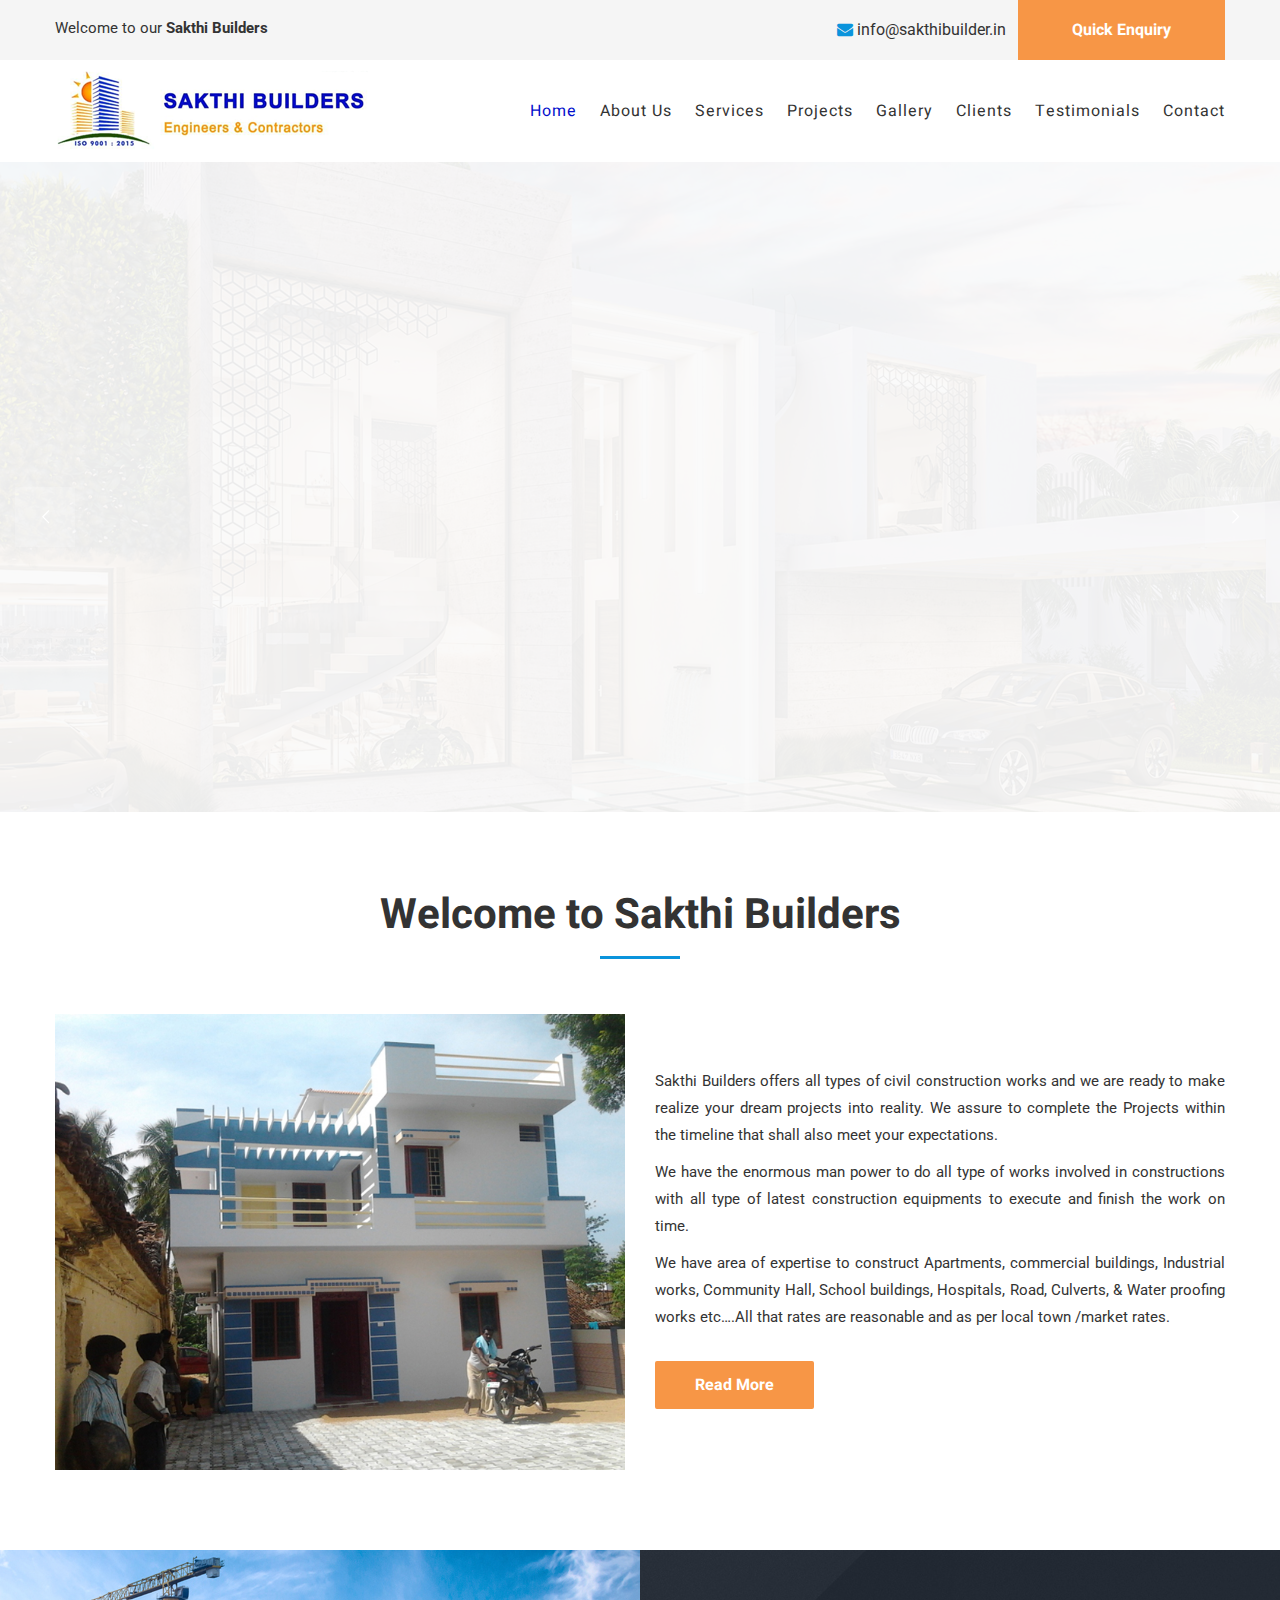
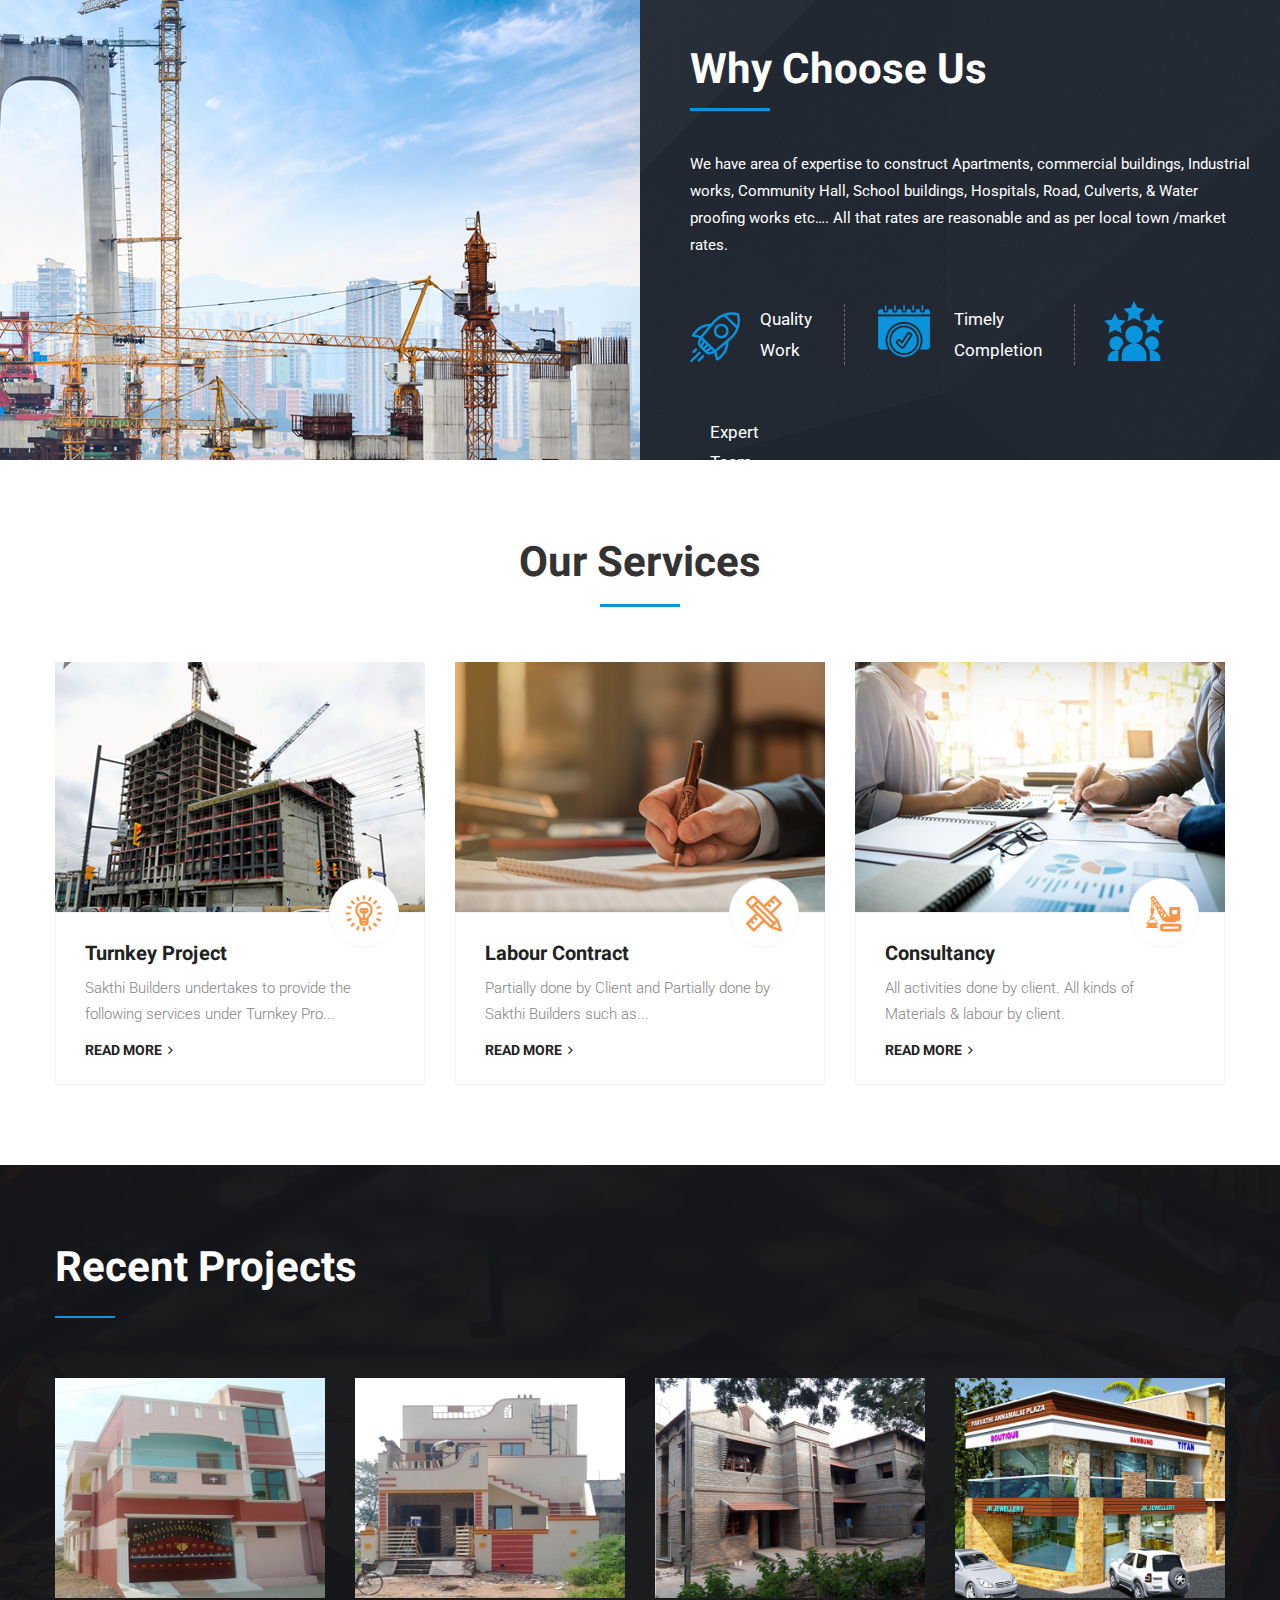
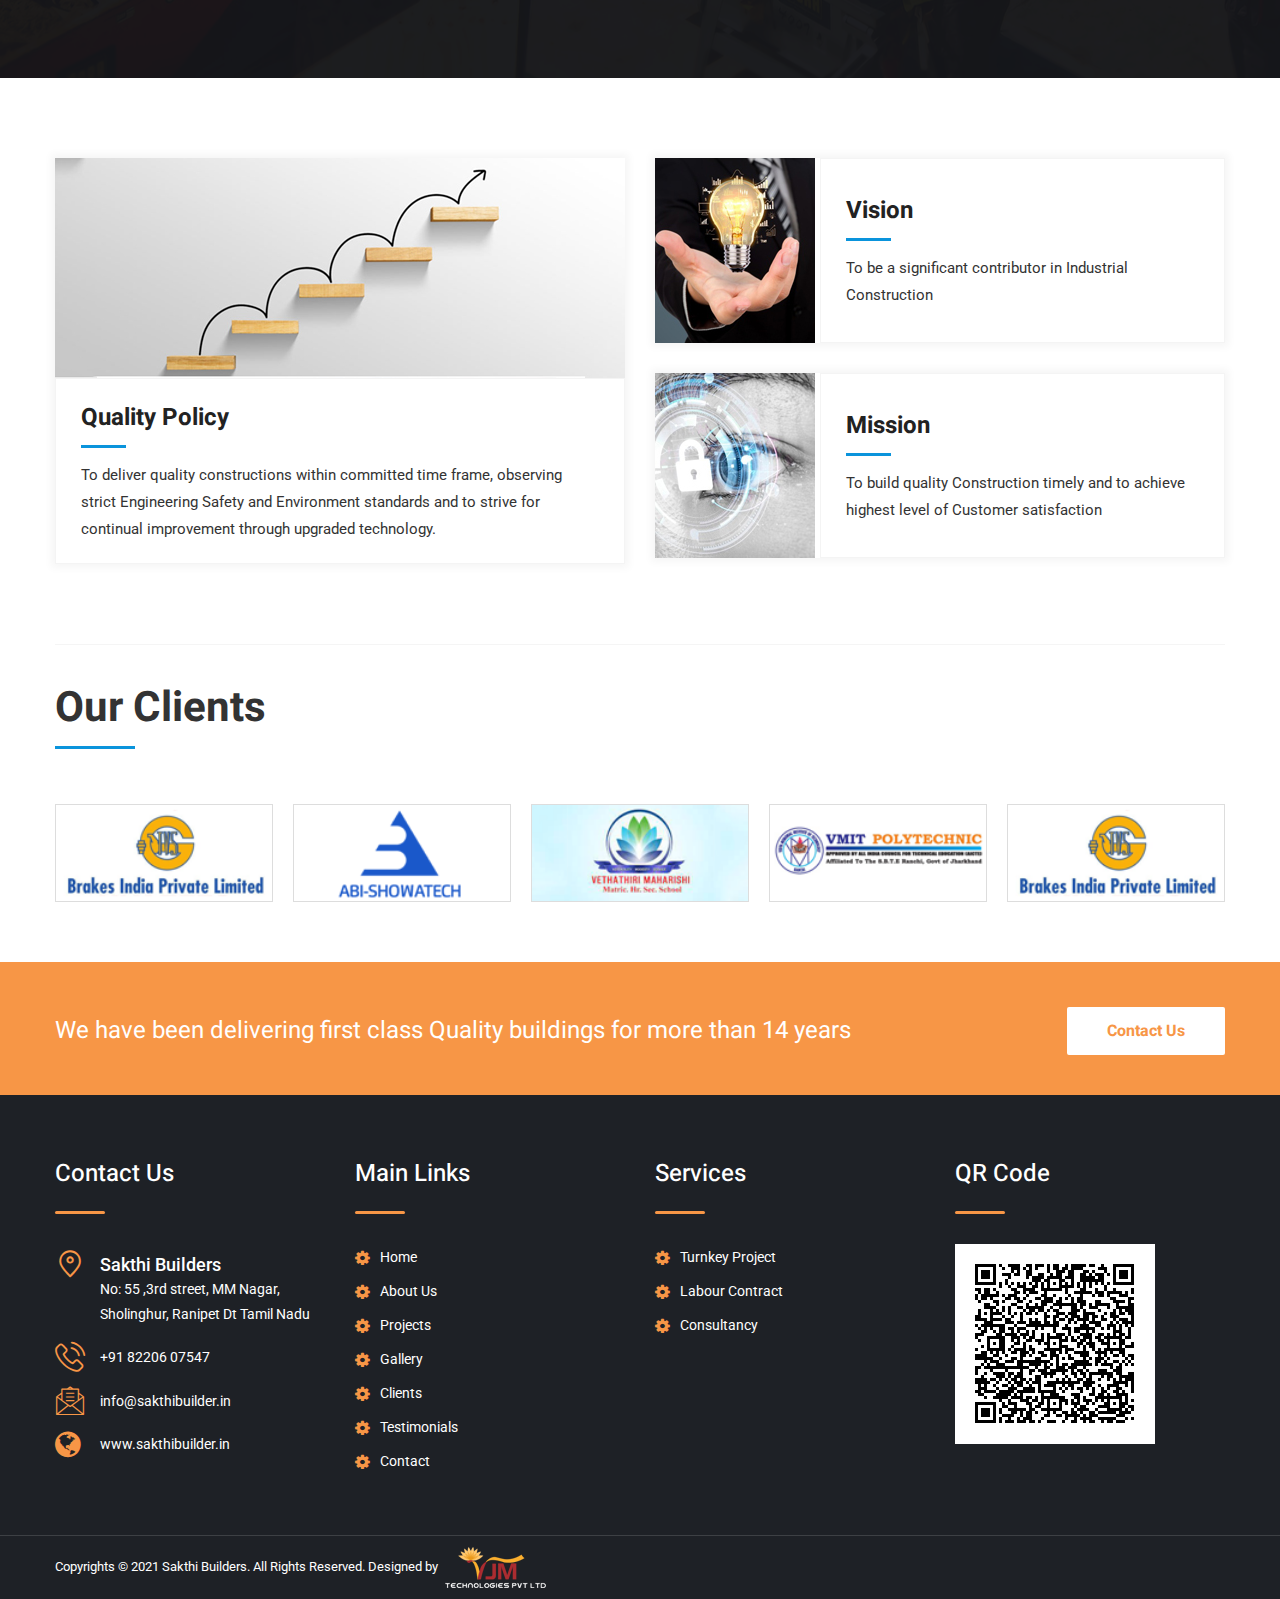
<file: index.html>
<!DOCTYPE html>
<html>
<head>
<meta charset="utf-8">
<title>Sakthi Builders</title>
<link href="css/bootstrap.css" rel="stylesheet">
<link href="plugins/revolution/css/settings.css" rel="stylesheet" type="text/css">
<link href="plugins/revolution/css/layers.css" rel="stylesheet" type="text/css">
<link href="plugins/revolution/css/navigation.css" rel="stylesheet" type="text/css">
<link href="css/style.css" rel="stylesheet">
<link href="css/responsive.css" rel="stylesheet">
<link rel="icon" type="image/png" sizes="32x32" href="images/fav.png">
<meta http-equiv="X-UA-Compatible" content="IE=edge">
<meta name="viewport" content="width=device-width, initial-scale=1.0, maximum-scale=1.0, user-scalable=0">
<!--[if lt IE 9]><script src="https://cdnjs.cloudflare.com/ajax/libs/html5shiv/3.7.3/html5shiv.js"></script><![endif]-->
<!--[if lt IE 9]><script src="js/respond.js"></script><![endif]-->
</head>
<body>

<div class="page-wrapper">
 	

 	
    <!-- Main Header-->
    <header class="main-header header-style-two">
    
        <!--Header Top-->
        <div class="header-top">
            <div class="auto-container">
                <div class="clearfix">
                    <div class="top-left">
                        <p>Welcome to our <b>Sakthi Builders</b></p>
                    </div>
                    <div class="top-right clearfix">
                        <ul class="social-icon-one">
<li><a href="#" class="email-top"><i class="fa fa-envelope"></i> info@sakthibuilder.in</a></li>
                          <!--  <li><a href="#"><span class="fa fa-facebook"></span></a></li>
                            <li><a href="#"><span class="fa fa-twitter"></span></a></li>
                            <li><a href="#"><span class="fa fa-linkedin"></span></a></li> -->
                        </ul>
                        <ul class="clearfix">                           
<li class="quote-btn-box"><a href="enquiry.php" class="quote-btn">Quick Enquiry</a></li>
                        </ul>
                    </div>
                </div>
            </div>
        </div>
    
        <!--Header-Upper-->
        <div class="header-upper">
            <div class="auto-container">
                <div class="clearfix">
                    
                    <div class="pull-left logo-outer">
                        <div class="logo"><a href="index.html"><img src="images/logo.png" alt="" title=""></a></div>
                    </div>
                    
                    <div class="pull-right upper-right clearfix">
                        
                        <!-- Main Menu -->
                        <nav class="main-menu">
                            <div class="navbar-header">
                                <!-- Toggle Button -->      
                                <button type="button" class="navbar-toggle" data-toggle="collapse" data-target=".navbar-collapse">
                                <span class="icon-bar"></span>
                                <span class="icon-bar"></span>
                                <span class="icon-bar"></span>
                                </button>
                            </div>
                            
                            <div class="navbar-collapse collapse clearfix">
                                <ul class="navigation clearfix">
<li class="current"><a href="index.html">Home</a></li>
<li><a href="about-us.html">About Us</a></li>                               
<li class="dropdown"><a href="#">Services</a>
<ul>
<li><a href="turnkey-project.html">Turnkey Project</a></li>
<li><a href="labour-contract.html">Labour Contract</a></li>
<li><a href="consultancy.html">Consultancy</a></li>
</ul>
</li>
<li><a href="projects.html">Projects</a>
</li>
<li><a href="gallery.html">Gallery</a></li>
<li><a href="clients.html">Clients</a></li>
<li><a href="testimonials.html">Testimonials</a></li>
<li><a href="contact.php">Contact</a></li> 
                                </ul>
                            </div>
                        </nav>
                        <!-- Main Menu End-->
                        
                    </div>
                    
                </div>
            </div>
        </div>
        <!--End Header Upper-->
        
        
        <!--Sticky Header-->
        <div class="sticky-header">
            <div class="auto-container clearfix">
                <!--Logo-->
                <div class="logo pull-left">
                    <a href="index.html" class="img-responsive"><img src="images/logo-small.png" alt="" title=""></a>
                </div>
                
                <!--Right Col-->
                <div class="right-col pull-right">
                    <!-- Main Menu -->
                    <nav class="main-menu">
                        <div class="navbar-header">
                            <!-- Toggle Button -->      
                            <button type="button" class="navbar-toggle" data-toggle="collapse" data-target=".navbar-collapse">
                                <span class="icon-bar"></span>
                                <span class="icon-bar"></span>
                                <span class="icon-bar"></span>
                            </button>
                        </div>
                        
                        <div class="navbar-collapse collapse clearfix">
                            <ul class="navigation clearfix">
  <li class="current"><a href="index.html">Home</a></li>
<li><a href="about-us.html">About Us</a></li>                               
<li class="dropdown"><a href="#">Services</a>
<ul>
<li><a href="turnkey-project.html">Turnkey Project</a></li>
<li><a href="labour-contract.html">Labour Contract</a></li>
<li><a href="consultancy.html">Consultancy</a></li>
</ul>
</li>
<li><a href="projects.html">Projects</a>
<li><a href="gallery.html">Gallery</a></li>
<li><a href="clients.html">Clients</a></li>
<li><a href="testimonials.html">Testimonials</a></li>
<li><a href="contact.php">Contact</a></li>                                
                            </ul>
                        </div>
                    </nav><!-- Main Menu End-->
                </div>
                
            </div>
        </div>
        <!--End Sticky Header-->
    
    </header>
  
    <!--End Main Header -->
    
    <!--Main Slider-->
    <section class="main-slider">
        
        <div class="rev_slider_wrapper fullwidthbanner-container"  id="rev_slider_one_wrapper" data-source="gallery">
            <div class="rev_slider fullwidthabanner" id="rev_slider_one" data-version="5.4.1">
                <ul>
                    
                    <li data-description="Slide Description" data-easein="default" data-easeout="default" data-fsmasterspeed="1500" data-fsslotamount="7" data-fstransition="fade" data-hideafterloop="0" data-hideslideonmobile="off" data-index="rs-1687" data-masterspeed="default" data-param1="" data-param10="" data-param2="" data-param3="" data-param4="" data-param5="" data-param6="" data-param7="" data-param8="" data-param9="" data-rotate="0" data-saveperformance="off" data-slotamount="default" data-thumb="images/main-slider/image-1.jpg" data-title="Slide Title" data-transition="3dcurtain-vertical">
                    <img alt="" class="rev-slidebg" data-bgfit="cover" data-bgparallax="10" data-bgposition="center center" data-bgrepeat="no-repeat" data-no-retina="" src="images/main-slider/image-1.jpg"> 
                    
                    <div class="tp-caption" 
                    data-paddingbottom="[0,0,0,0]"
                    data-paddingleft="[0,0,0,0]"
                    data-paddingright="[0,0,0,0]"
                    data-paddingtop="[0,0,0,0]"
                    data-responsive_offset="on"
                    data-type="text"
                    data-height="none"
                    data-width="['550','650','550','420']"
                    data-whitespace="normal"
                    data-hoffset="['15','15','15','15']"
                    data-voffset="['-100','-100','-100','-85']"
                    data-x="['left','left','left','left']"
                    data-y="['middle','middle','middle','middle']"
                    data-textalign="['top','top','top','top']"
                    data-frames='[{"from":"y:[100%];z:0;rX:0deg;rY:0;rZ:0;sX:1;sY:1;skX:0;skY:0;","mask":"x:0px;y:0px;s:inherit;e:inherit;","speed":1500,"to":"o:1;","delay":1000,"ease":"Power3.easeInOut"},{"delay":"wait","speed":1000,"to":"auto:auto;","mask":"x:0;y:0;s:inherit;e:inherit;","ease":"Power3.easeInOut"}]'
                    style="z-index: 7; white-space: nowrap;text-transform:left;">
                        <h2>We Help to Build Your Dreams</h2>
                    </div>
                    
                    <div class="tp-caption" 
                    data-paddingbottom="[0,0,0,0]"
                    data-paddingleft="[0,0,0,0]"
                    data-paddingright="[0,0,0,0]"
                    data-paddingtop="[0,0,0,0]"
                    data-responsive_offset="on"
                    data-type="text"
                    data-height="none"
                    data-width="['550','650','550','420']"
                    data-whitespace="normal"
                    data-hoffset="['15','15','15','15']"
                    data-voffset="['0','35','25','10']"
                    data-x="['left','left','left','left']"
                    data-y="['middle','middle','middle','middle']"
                    data-textalign="['top','top','top','top']"
                    data-frames='[{"from":"y:[100%];z:0;rX:0deg;rY:0;rZ:0;sX:1;sY:1;skX:0;skY:0;","mask":"x:0px;y:0px;s:inherit;e:inherit;","speed":1500,"to":"o:1;","delay":1000,"ease":"Power3.easeInOut"},{"delay":"wait","speed":1000,"to":"auto:auto;","mask":"x:0;y:0;s:inherit;e:inherit;","ease":"Power3.easeInOut"}]'
                    style="z-index: 7; white-space: nowrap;text-transform:left;">
                        <div class="text">We have been delivering first class quality<br> buildings for more than 14 years.</div>
                    </div>
                    
                    <div class="tp-caption tp-resizeme" 
                    data-paddingbottom="[0,0,0,0]"
                    data-paddingleft="[0,0,0,0]"
                    data-paddingright="[0,0,0,0]"
                    data-paddingtop="[0,0,0,0]"
                    data-responsive_offset="on"
                    data-type="text"
                    data-height="none"
                    data-width="['550','650','550','420']"
                    data-whitespace="normal"
                    data-hoffset="['15','15','15','15']"
                    data-voffset="['85','130','130','110']"
                    data-x="['left','left','left','left']"
                    data-y="['middle','middle','middle','middle']"
                    data-textalign="['top','top','top','top']"
                    data-frames='[{"from":"y:[100%];z:0;rX:0deg;rY:0;rZ:0;sX:1;sY:1;skX:0;skY:0;","mask":"x:0px;y:0px;s:inherit;e:inherit;","speed":1500,"to":"o:1;","delay":1000,"ease":"Power3.easeInOut"},{"delay":"wait","speed":1000,"to":"auto:auto;","mask":"x:0;y:0;s:inherit;e:inherit;","ease":"Power3.easeInOut"}]'
                    style="z-index: 7; white-space: nowrap;text-transform:left;">
                        <a href="about-us.html" class="theme-btn btn-style-one">Read More</a> &ensp; <a href="contact.php" class="theme-btn btn-style-two">Request quote</a>
                    </div>
                    
                    </li>
                    
                    <li data-description="Slide Description" data-easein="default" data-easeout="default" data-fsmasterspeed="1500" data-fsslotamount="7" data-fstransition="fade" data-hideafterloop="0" data-hideslideonmobile="off" data-index="rs-1688" data-masterspeed="default" data-param1="" data-param10="" data-param2="" data-param3="" data-param4="" data-param5="" data-param6="" data-param7="" data-param8="" data-param9="" data-rotate="0" data-saveperformance="off" data-slotamount="default" data-thumb="images/main-slider/image-2.jpg" data-title="Slide Title" data-transition="slotzoom-horizontal">
                    <img alt="" class="rev-slidebg" data-bgfit="cover" data-bgparallax="10" data-bgposition="center center" data-bgrepeat="no-repeat" data-no-retina="" src="images/main-slider/image-2.jpg"> 
                    
                    <div class="tp-caption" 
                    data-paddingbottom="[0,0,0,0]"
                    data-paddingleft="[0,0,0,0]"
                    data-paddingright="[0,0,0,0]"
                    data-paddingtop="[0,0,0,0]"
                    data-responsive_offset="on"
                    data-type="text"
                    data-height="none"
                    data-width="['550','650','550','420']"
                    data-whitespace="normal"
                    data-hoffset="['15','15','15','15']"
                    data-voffset="['-100','-100','-100','-85']"
                    data-x="['left','left','left','left']"
                    data-y="['middle','middle','middle','middle']"
                    data-textalign="['top','top','top','top']"
                    data-frames='[{"from":"y:[100%];z:0;rX:0deg;rY:0;rZ:0;sX:1;sY:1;skX:0;skY:0;","mask":"x:0px;y:0px;s:inherit;e:inherit;","speed":1500,"to":"o:1;","delay":1000,"ease":"Power3.easeInOut"},{"delay":"wait","speed":1000,"to":"auto:auto;","mask":"x:0;y:0;s:inherit;e:inherit;","ease":"Power3.easeInOut"}]'
                    style="z-index: 7; white-space: nowrap;text-transform:left;">
                        <h2>Less Time, Good Quality, Best Service</h2>
                    </div>
                    
                    <div class="tp-caption" 
                    data-paddingbottom="[0,0,0,0]"
                    data-paddingleft="[0,0,0,0]"
                    data-paddingright="[0,0,0,0]"
                    data-paddingtop="[0,0,0,0]"
                    data-responsive_offset="on"
                    data-type="text"
                    data-height="none"
                    data-width="['550','650','550','420']"
                    data-whitespace="normal"
                    data-hoffset="['15','15','15','15']"
                    data-voffset="['0','35','25','10']"
                    data-x="['left','left','left','left']"
                    data-y="['middle','middle','middle','middle']"
                    data-textalign="['top','top','top','top']"
                    data-frames='[{"from":"y:[100%];z:0;rX:0deg;rY:0;rZ:0;sX:1;sY:1;skX:0;skY:0;","mask":"x:0px;y:0px;s:inherit;e:inherit;","speed":1500,"to":"o:1;","delay":1000,"ease":"Power3.easeInOut"},{"delay":"wait","speed":1000,"to":"auto:auto;","mask":"x:0;y:0;s:inherit;e:inherit;","ease":"Power3.easeInOut"}]'
                    style="z-index: 7; white-space: nowrap;text-transform:left;">
                        <div class="text">Sakthi Builders offers all types of civil construction <br>works and make your dream projects into reality
</div>
                    </div>
                    
                    <div class="tp-caption tp-resizeme" 
                    data-paddingbottom="[0,0,0,0]"
                    data-paddingleft="[0,0,0,0]"
                    data-paddingright="[0,0,0,0]"
                    data-paddingtop="[0,0,0,0]"
                    data-responsive_offset="on"
                    data-type="text"
                    data-height="none"
                    data-width="['550','650','550','420']"
                    data-whitespace="normal"
                    data-hoffset="['15','15','15','15']"
                    data-voffset="['85','130','130','110']"
                    data-x="['left','left','left','left']"
                    data-y="['middle','middle','middle','middle']"
                    data-textalign="['top','top','top','top']"
                    data-frames='[{"from":"y:[100%];z:0;rX:0deg;rY:0;rZ:0;sX:1;sY:1;skX:0;skY:0;","mask":"x:0px;y:0px;s:inherit;e:inherit;","speed":1500,"to":"o:1;","delay":1000,"ease":"Power3.easeInOut"},{"delay":"wait","speed":1000,"to":"auto:auto;","mask":"x:0;y:0;s:inherit;e:inherit;","ease":"Power3.easeInOut"}]'
                    style="z-index: 7; white-space: nowrap;text-transform:left;">
                        <a href="about-us.html" class="theme-btn btn-style-one">Read More</a> &ensp; <a href="contact.php" class="theme-btn btn-style-two">Request quote</a>
                    </div>
                    
                    </li>
                    
              <!--   <li data-description="Slide Description" data-easein="default" data-easeout="default" data-fsmasterspeed="1500" data-fsslotamount="7" data-fstransition="fade" data-hideafterloop="0" data-hideslideonmobile="off" data-index="rs-1689" data-masterspeed="default" data-param1="" data-param10="" data-param2="" data-param3="" data-param4="" data-param5="" data-param6="" data-param7="" data-param8="" data-param9="" data-rotate="0" data-saveperformance="off" data-slotamount="default" data-thumb="images/main-slider/image-3.jpg" data-title="Slide Title" data-transition="slidingoverlayright">
                    <img alt="" class="rev-slidebg" data-bgfit="cover" data-bgparallax="10" data-bgposition="center center" data-bgrepeat="no-repeat" data-no-retina="" src="images/main-slider/image-3.jpg"> 
                    
                    <div class="tp-caption" 
                    data-paddingbottom="[0,0,0,0]"
                    data-paddingleft="[0,0,0,0]"
                    data-paddingright="[0,0,0,0]"
                    data-paddingtop="[0,0,0,0]"
                    data-responsive_offset="on"
                    data-type="text"
                    data-height="none"
                    data-width="['550','650','550','420']"
                    data-whitespace="normal"
                    data-hoffset="['15','15','15','15']"
                    data-voffset="['-100','-100','-100','-85']"
                    data-x="['left','left','left','left']"
                    data-y="['middle','middle','middle','middle']"
                    data-textalign="['top','top','top','top']"
                    data-frames='[{"from":"y:[100%];z:0;rX:0deg;rY:0;rZ:0;sX:1;sY:1;skX:0;skY:0;","mask":"x:0px;y:0px;s:inherit;e:inherit;","speed":1500,"to":"o:1;","delay":1000,"ease":"Power3.easeInOut"},{"delay":"wait","speed":1000,"to":"auto:auto;","mask":"x:0;y:0;s:inherit;e:inherit;","ease":"Power3.easeInOut"}]'
                    style="z-index: 7; white-space: nowrap;text-transform:left;">
                        <h2>Staircase <br>(inside of plinth area)</h2>
                    </div>
                    
                    <div class="tp-caption" 
                    data-paddingbottom="[0,0,0,0]"
                    data-paddingleft="[0,0,0,0]"
                    data-paddingright="[0,0,0,0]"
                    data-paddingtop="[0,0,0,0]"
                    data-responsive_offset="on"
                    data-type="text"
                    data-height="none"
                    data-width="['550','650','550','420']"
                    data-whitespace="normal"
                    data-hoffset="['15','15','15','15']"
                    data-voffset="['20','35','25','10']"
                    data-x="['left','left','left','left']"
                    data-y="['middle','middle','middle','middle']"
                    data-textalign="['top','top','top','top']"
                    data-frames='[{"from":"y:[100%];z:0;rX:0deg;rY:0;rZ:0;sX:1;sY:1;skX:0;skY:0;","mask":"x:0px;y:0px;s:inherit;e:inherit;","speed":1500,"to":"o:1;","delay":1000,"ease":"Power3.easeInOut"},{"delay":"wait","speed":1000,"to":"auto:auto;","mask":"x:0;y:0;s:inherit;e:inherit;","ease":"Power3.easeInOut"}]'
                    style="z-index: 7; white-space: nowrap;text-transform:left;">
                        <div class="text">Reinforced cement concrete
0’-5’’ Thickness<br>
Material 20mm and downsize</div>
                    </div>
                    
                    <div class="tp-caption tp-resizeme" 
                    data-paddingbottom="[0,0,0,0]"
                    data-paddingleft="[0,0,0,0]"
                    data-paddingright="[0,0,0,0]"
                    data-paddingtop="[0,0,0,0]"
                    data-responsive_offset="on"
                    data-type="text"
                    data-height="none"
                    data-width="['550','650','550','420']"
                    data-whitespace="normal"
                    data-hoffset="['15','15','15','15']"
                    data-voffset="['115','130','130','110']"
                    data-x="['left','left','left','left']"
                    data-y="['middle','middle','middle','middle']"
                    data-textalign="['top','top','top','top']"
                    data-frames='[{"from":"y:[100%];z:0;rX:0deg;rY:0;rZ:0;sX:1;sY:1;skX:0;skY:0;","mask":"x:0px;y:0px;s:inherit;e:inherit;","speed":1500,"to":"o:1;","delay":1000,"ease":"Power3.easeInOut"},{"delay":"wait","speed":1000,"to":"auto:auto;","mask":"x:0;y:0;s:inherit;e:inherit;","ease":"Power3.easeInOut"}]'
                    style="z-index: 7; white-space: nowrap;text-transform:left;">
                        <a href="services.html" class="theme-btn btn-style-one">Our Services</a> &ensp; <a href="#" class="theme-btn btn-style-two">Request quote</a>
                    </div>
                    
                    </li> -->
                    
                </ul>
            </div>
        </div>
    </section>
    <!--End Main Slider-->
  <section class="introduce_area_two">
        <div class="auto-container">

            <!--Sec Title-->
            <div class="sec-center">
            <div class="sec-title">
                <h2>Welcome to Sakthi Builders</h2>
                <div class="separater"></div>
            </div>
</div>
            <div class="row">
                <div class="col-md-6 col-sm-12 col-xs-12">
                    <div class="intorduce_img">
                        <img src="images/rr.jpg" alt="">
                    </div>
                </div> 
                <div class="col-md-6 col-sm-12 col-xs-12 margintop-30">
                    <div class="introduce_heading jus">
<br><br>
                        <p>Sakthi Builders offers all types of civil construction works and we are ready to make realize your dream projects into reality. We assure to complete the Projects within the timeline that shall also meet your expectations.</p>
                        <p>We have the enormous man power to do all type of works involved in constructions with all type of latest construction equipments to execute and finish the work on time.</p>
                        <p>We have area of expertise to construct Apartments, commercial buildings, Industrial works, Community Hall, School buildings, Hospitals, Road, Culverts, & Water proofing works etc….All that rates are reasonable and as per local town /market rates.</p>
<a class="theme-btn btn-style-one mt-20" href="about-us.html">Read More</a>

                    </div> 
                    
                        
                </div>   
                <!-- introduce icon area end -->
            </div>
        </div>
    </section>

 

    <!-- welcome section -->
   

    <section class="feature-section clearfix">
        <div class="left-column float_left">
        </div> <!-- End Left column -->
        <div class="right-column float_right">
            <div class="feature-deatails">
                <!--Sec Title-->
                <div class="sec-title light">
<br>                    
                    <h2>Why Choose Us</h2>
                    <div class="separater"></div>
                </div>
                <p> We have area of expertise to construct Apartments, commercial buildings, Industrial works, Community Hall, School buildings, Hospitals, Road, Culverts, & Water proofing works etc…. All that rates are reasonable and as per local town /market rates.</p>
                <div class="list-item m-d-none img-adj">
                    <span class="flaticon-rocket"></span><p>Quality <br>Work</p>
                     <img src="images/r2.png"><p>Timely <br>Completion</p>
                   <img src="images/r1.png"><p class="support">Expert <br>Team</p>
                </div>
            </div>
        </div> <!-- End right column -->
    </section>
     
   <section class="default-section">
        <div class="auto-container sec-center">
                 <div class="sec-title">
                <h2>Our Services</h2>
                <div class="separater"></div>
            </div>
            <div class="row clearfix">
                <!--Services Block four-->
                <div class="services-block-four col-md-4 col-sm-6 col-xs-12">
                    <div class="inner-box">
                        <div class="image">
                            <img src="images/resource/services-6.jpg" alt="">
                        </div>
                        <div class="lower-content">
                            <div class="content">
                                <div class="icon-box"><span class="icon flaticon-box"></span></div>
                                <h3><a href="turnkey-project.html">Turnkey Project</a></h3>
                                <div class="text">Sakthi Builders undertakes to provide the following services under Turnkey Pro...</div>
                                <a href="turnkey-project.html" class="read-more">Read More &nbsp;<span class="fa fa-angle-right"></span></a>
                            </div>
                        </div>
                    </div>
                </div>
                <!-- end -->
                <!--Services Block four-->
                <div class="services-block-four col-md-4 col-sm-6 col-xs-12">
                    <div class="inner-box">
                        <div class="image">
                            <img src="images/resource/services-7.jpg" alt="">
                        </div>
                        <div class="lower-content">
                            <div class="content">
                                <div class="icon-box"><span class="icon flaticon-drawing-1"></span></div>
                                <h3><a href="labour-contract.html">Labour Contract</a></h3>
                                <div class="text">Partially done by Client
and Partially done by Sakthi
Builders such as...</div>
                                <a href="labour-contract.html" class="read-more">Read More &nbsp;<span class="fa fa-angle-right"></span></a>
                            </div>
                        </div>
                    </div>
                </div>
                <!-- end -->
                <!--Services Block four-->
                <div class="services-block-four col-md-4 col-sm-6 col-xs-12">
                    <div class="inner-box">
                        <div class="image">
                            <img src="images/resource/services-8.jpg" alt="">
                        </div>
                        <div class="lower-content">
                            <div class="content">
                                <div class="icon-box"><span class="icon flaticon-construction-tool-vehicle-with-crane-lifting-materials"></span></div>
                                <h3><a href="consultancy.html">Consultancy</a></h3>
                                <div class="text">All activities done by client. All kinds of Materials & labour by client.</div>
                                <a href="consultancy.html" class="read-more">Read More &nbsp;<span class="fa fa-angle-right"></span></a>
                            </div>
                        </div>
                    </div>
                </div>
                <!-- end -->
            </div>
            
        </div>
    </section>
    
    <!--Project Section-->
    <section class="project-section" style="background-image:url(images/background/1.jpg);">
        <div class="auto-container">
        
            <!--Porfolio Tabs-->
            <div class="project-tab">
                <!--Sec Title-->
                <div class="clearfix">
                    <div class="pull-left">
                        <h2>Recent Projects</h2>
                    </div>
                </div>
                <!--Tabs Content-->  
                <div class="p-tabs-content">
                    <!--Portfolio Tab / Active Tab-->
                    <div class="p-tab active-tab" id="p-tab-1">
                        <div class="project-carousel owl-theme owl-carousel">
                            
                            <!--Gallery Item-->
                            <div class="gallery-item">
                                <div class="inner-box">
                                    <figure class="image-box"><img src="images/gallery/g1.jpg" alt=""></figure>
                                    <!--Overlay Box-->
                                    <div class="overlay-box">
                                        <div class="overlay-inner">
                                            <div class="content">
                                                <a href="images/gallery/g1.jpg" class="lightbox-image image-link" data-fancybox-group="example-gallery" title=""><span class="icon fa fa-expand"></span></a>
                                            </div>
                                        </div>
                                    </div>
                                </div>
                            </div>
                            
                            <!--Gallery Item-->
                            <div class="gallery-item">
                                <div class="inner-box">
                                    <figure class="image-box"><img src="images/gallery/g2.jpg" alt=""></figure>
                                    <!--Overlay Box-->
                                    <div class="overlay-box">
                                        <div class="overlay-inner">
                                            <div class="content">
                                                <a href="images/gallery/g2.jpg" class="lightbox-image image-link" data-fancybox-group="example-gallery" title=""><span class="icon fa fa-expand"></span></a>
                                            </div>
                                        </div>
                                    </div>
                                </div>
                            </div>
                            
                            <!--Gallery Item-->
                            <div class="gallery-item">
                                <div class="inner-box">
                                    <figure class="image-box"><img src="images/gallery/g3.jpg" alt=""></figure>
                                    <!--Overlay Box-->
                                    <div class="overlay-box">
                                        <div class="overlay-inner">
                                            <div class="content">
                                                <a href="images/gallery/g3.jpg" class="lightbox-image image-link" data-fancybox-group="example-gallery" title=""><span class="icon fa fa-expand"></span></a>
                                            </div>
                                        </div>
                                    </div>
                                </div>
                            </div>
                            
                            <!--Gallery Item-->
                            <div class="gallery-item">
                                <div class="inner-box">
                                    <figure class="image-box"><img src="images/gallery/g4.jpg" alt=""></figure>
                                    <!--Overlay Box-->
                                    <div class="overlay-box">
                                        <div class="overlay-inner">
                                            <div class="content">
                                                <a href="images/gallery/g4.jpg" class="lightbox-image image-link" data-fancybox-group="example-gallery" title=""><span class="icon fa fa-expand"></span></a>
                                            </div>
                                        </div>
                                    </div>
                                </div>
                            </div>

                             <div class="gallery-item">
                                <div class="inner-box">
                                    <figure class="image-box"><img src="images/gallery/g5.jpg" alt=""></figure>
                                    <!--Overlay Box-->
                                    <div class="overlay-box">
                                        <div class="overlay-inner">
                                            <div class="content">
                                                <a href="images/gallery/g5.jpg" class="lightbox-image image-link" data-fancybox-group="example-gallery" title=""><span class="icon fa fa-expand"></span></a>
                                            </div>
                                        </div>
                                    </div>
                                </div>
                            </div>
                            
                        </div>
                    </div>
                    
                </div>
                    
            </div>
            
        </div>
    </section>
    <!--End Project Section-->
 <section class="welcome-section">
        <div class="auto-container">
        
                
            <div class="row clearfix">
                <div class="col-md-6 col-sm-12">
                    <div class="welcome-item">
                        <div class="img-box">
                            <img src="images/resource/welcome-1.jpg" alt="">
                        </div>
                        <div class="content">
                            <h3>Quality Policy</h3>
                            <div class="text">
                                <p>To deliver quality constructions within committed time frame, observing strict Engineering Safety and Environment standards and to strive for continual improvement through upgraded technology.</p>
                            </div>
                        </div>
                    </div>                        
                </div>
                <div class="col-md-6 col-sm-12">
                    <div class="welcome-item display-table">
                        <div class="img-box">
                            <img src="images/resource/welcome-2.jpg" alt="">
                        </div>
                        <div class="content">
                            <h3>Vision</h3>
                            <div class="text">
                                <p>To be a significant contributor in Industrial Construction</p>
                            </div>
                        </div>
                    </div>
                    <div class="welcome-item display-table">
                        <div class="img-box">
                            <img src="images/resource/welcome-3.jpg" alt="">
                        </div>
                        <div class="content">
                            <h3>Mission</h3>
                            <div class="text">
                                <p>To build quality Construction timely and to achieve highest level of Customer satisfaction</p>
                            </div>
                        </div>
                    </div>
                </div>
            </div>
        </div>
    </section>

    <div class="sponsors-section">
        <div class="auto-container">

          

            <div class="carousel-outer">
                     <div class="sec-title">
                <h2>Our Clients</h2>
                <div class="separater"></div>
            </div>  
                <!--Sponsors Slider-->
                <ul class="sponsors-carousel owl-carousel owl-theme img-bor">
                    <li><div class="image-box"><img src="images/clients/1.png" alt=""></div></li>
                    <li><div class="image-box"><img src="images/clients/2.png" alt=""></div></li>
                    <li><div class="image-box"><img src="images/clients/3.png" alt=""></div></li>
                    <li><div class="image-box"><img src="images/clients/4.png" alt=""></div></li>
                    <li><div class="image-box"><img src="images/clients/1.png" alt=""></div></li>
                    <li><div class="image-box"><img src="images/clients/2.png" alt=""></div></li>
                    <li><div class="image-box"><img src="images/clients/3.png" alt=""></div></li>
                    <li><div class="image-box"><img src="images/clients/4.png" alt=""></div></li>
                </ul>
            </div>
        </div>
    </div>
    
    <!--Services Section-->
  
    <!--End Services Section-->
    
    <!--Call To Action Section-->
    <section class="call-to-action-section cosn">
        <div class="auto-container">
            <div class="row clearfix">
                <!--Text Column-->
                <div class="text-column col-md-9 col-sm-12 col-xs-12">
                    <h2>We have been delivering first class Quality buildings for more than 14 years</h2>
                </div>
                <!--Btn Column-->
                <div class="btn-column col-md-3 col-sm-12 col-xs-12">
                    <a href="contact.php" class="theme-btn btn-style-one">Contact Us</a>
                </div>
            </div>
        </div>
    </section>
    <!--End Call To Action Section-->
    
    <!--Main Footer-->
    <footer class="main-footer">
    	<!--Widgets Section-->
		<div class="widgets-section">
        	<div class="auto-container">
            	<div class="row clearfix">
                
                	<!--Big Column-->
                    <div class="big-column col-md-12 col-sm-12 col-xs-12">


                    	<div class="row clearfix">
 <div class="footer-column col-md-3 col-sm-3 col-xs-12">
                                <div class="footer-widget logo-widget">
                                    
                                    <div class="widget-content">
                                        <h2>Contact Us</h2>
                                        <ul class="contact-info">
                                            <li><div class="icon"><span class="flaticon-placeholder"></span></div><span class="title">Sakthi Builders</span>No: 55 ,3rd street, MM Nagar, Sholinghur, Ranipet Dt Tamil Nadu</li>
<li><div class="icon"><span class="flaticon-phone-call"></span></div>+91 82206 07547</li>
<li><div class="icon"><span class="flaticon-email"></span></div>info@sakthibuilder.in</li>
<li><div class="icon"><span class="fa fa-globe"></span></div>www.sakthibuilder.in</li>
                                        </ul>
                                    </div>
                                </div>
                            </div>                            
<div class="footer-column col-md-6 col-sm-6 col-xs-12" style="margin-bottom: 0;">
                            	<div class="footer-widget links-widget">
          

    <div class="row"> 
    <div class="col-md-6 col-sm-6 col-xs-12">     
        <h2>Main Links</h2>                    
                                    <ul class="services-list">
     <li><a href="index.html">Home</a></li>
<li><a href="about-us.html">About Us</a></li>
<li><a href="projects.html">Projects</a>
<li><a href="gallery.html">Gallery</a></li>
<li><a href="clients.html">Clients</a></li>
<li><a href="testimonials.html">Testimonials</a></li>
<li><a href="contact.php">Contact</a></li>
                                    </ul>
</div>   
  <div class="col-md-6 col-sm-6 col-xs-12">  
      <h2>Services</h2>                       
                                    <ul class="services-list">
<li><a href="turnkey-project.html">Turnkey Project</a></li>
<li><a href="labour-contract.html">Labour Contract</a></li>
<li><a href="consultancy.html">Consultancy</a></li>
                                    </ul>
</div>                                  
                                </div>
                            </div>
                        </div>
  <div class="footer-column col-md-3 col-sm-3 col-xs-12">
                                <div class="footer-widget contact-widget">
                                    <h2>QR Code</h2>
<img src="images/qrcode.png">                                    
                                </div>
                            </div>

                            
                        </div>
                    </div>
                
                    
                </div>
            </div>
        </div>
        <!--Footer Bottom-->
        <div class="footer-bottom">
        	<div class="auto-container">
            	<div class="row clearfix">
                	<!--Column-->
                	<div class="column col-md-12 col-sm-12 col-xs-12">
<div class="copyright">
Copyrights &copy; 2021 Sakthi Builders. All Rights Reserved. Designed by <a href="https://www.vjmtech.com/"><img src="images/vjm.png"></a></div>
                    </div>
                    <!--Nav Column-->
                </div>
            </div>
        </div>
    </footer>
    
</div>
<!--End pagewrapper-->

<!--Scroll to top-->
<div class="scroll-to-top scroll-to-target" data-target="html"><span class="icon fa fa-long-arrow-up"></span></div>

<script src="js/jquery.js"></script> 
<script src="js/bootstrap.min.js"></script>
<script src="js/jquery.fancybox.pack.js"></script>
<script src="js/jquery.fancybox-media.js"></script>
<script src="js/owl.js"></script>
<script src="js/appear.js"></script>
<script src="js/wow.js"></script>
<script src="js/jquery-ui.js"></script>
<script src="js/script.js"></script>
<script src="plugins/revolution/js/jquery.themepunch.revolution.min.js"></script>
<script src="plugins/revolution/js/jquery.themepunch.tools.min.js"></script>
<script src="plugins/revolution/js/extensions/revolution.extension.actions.min.js"></script>
<script src="plugins/revolution/js/extensions/revolution.extension.carousel.min.js"></script>
<script src="plugins/revolution/js/extensions/revolution.extension.kenburn.min.js"></script>
<script src="plugins/revolution/js/extensions/revolution.extension.layeranimation.min.js"></script>
<script src="plugins/revolution/js/extensions/revolution.extension.migration.min.js"></script>
<script src="plugins/revolution/js/extensions/revolution.extension.navigation.min.js"></script>
<script src="plugins/revolution/js/extensions/revolution.extension.parallax.min.js"></script>
<script src="plugins/revolution/js/extensions/revolution.extension.slideanims.min.js"></script>
<script src="plugins/revolution/js/extensions/revolution.extension.video.min.js"></script>
<script src="js/main-slider-script.js"></script>
<script src="js/chart.js"></script>
<script src="js/graph.js"></script>
</body>
</html>
</file>
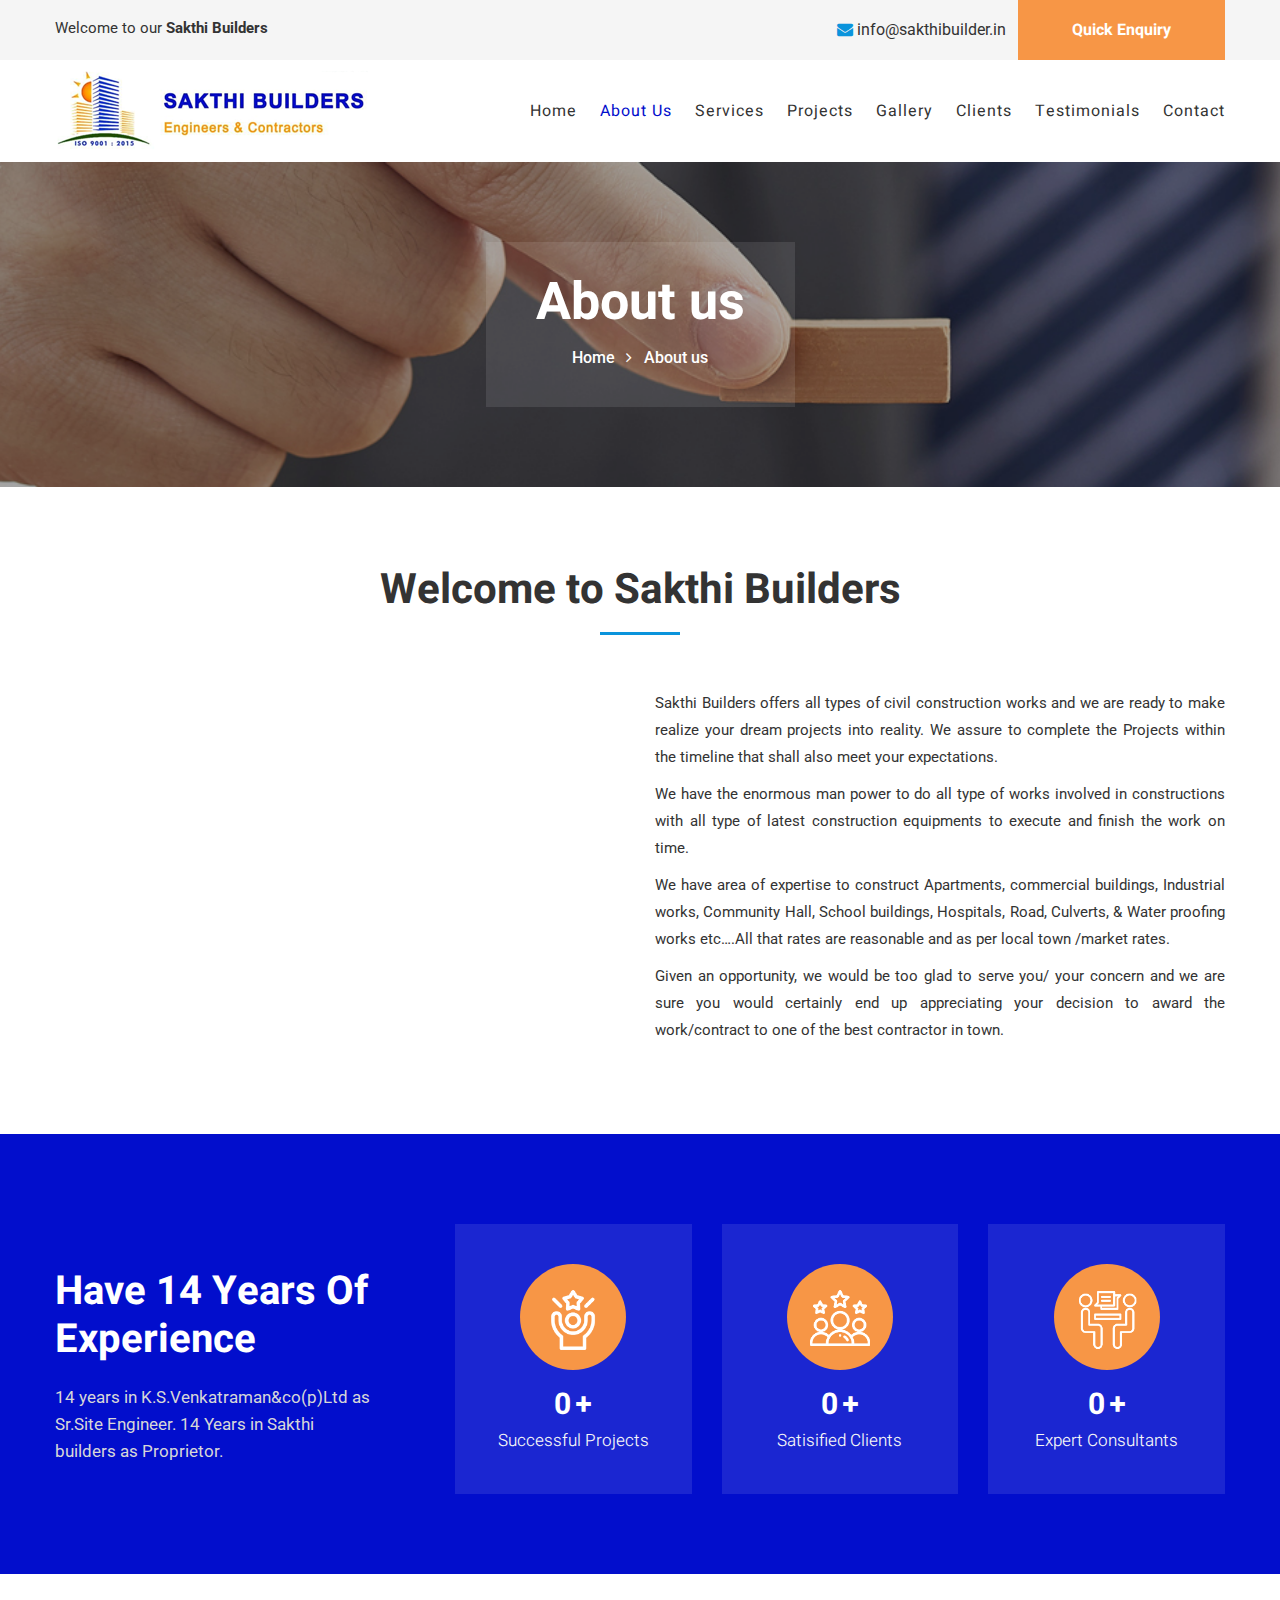
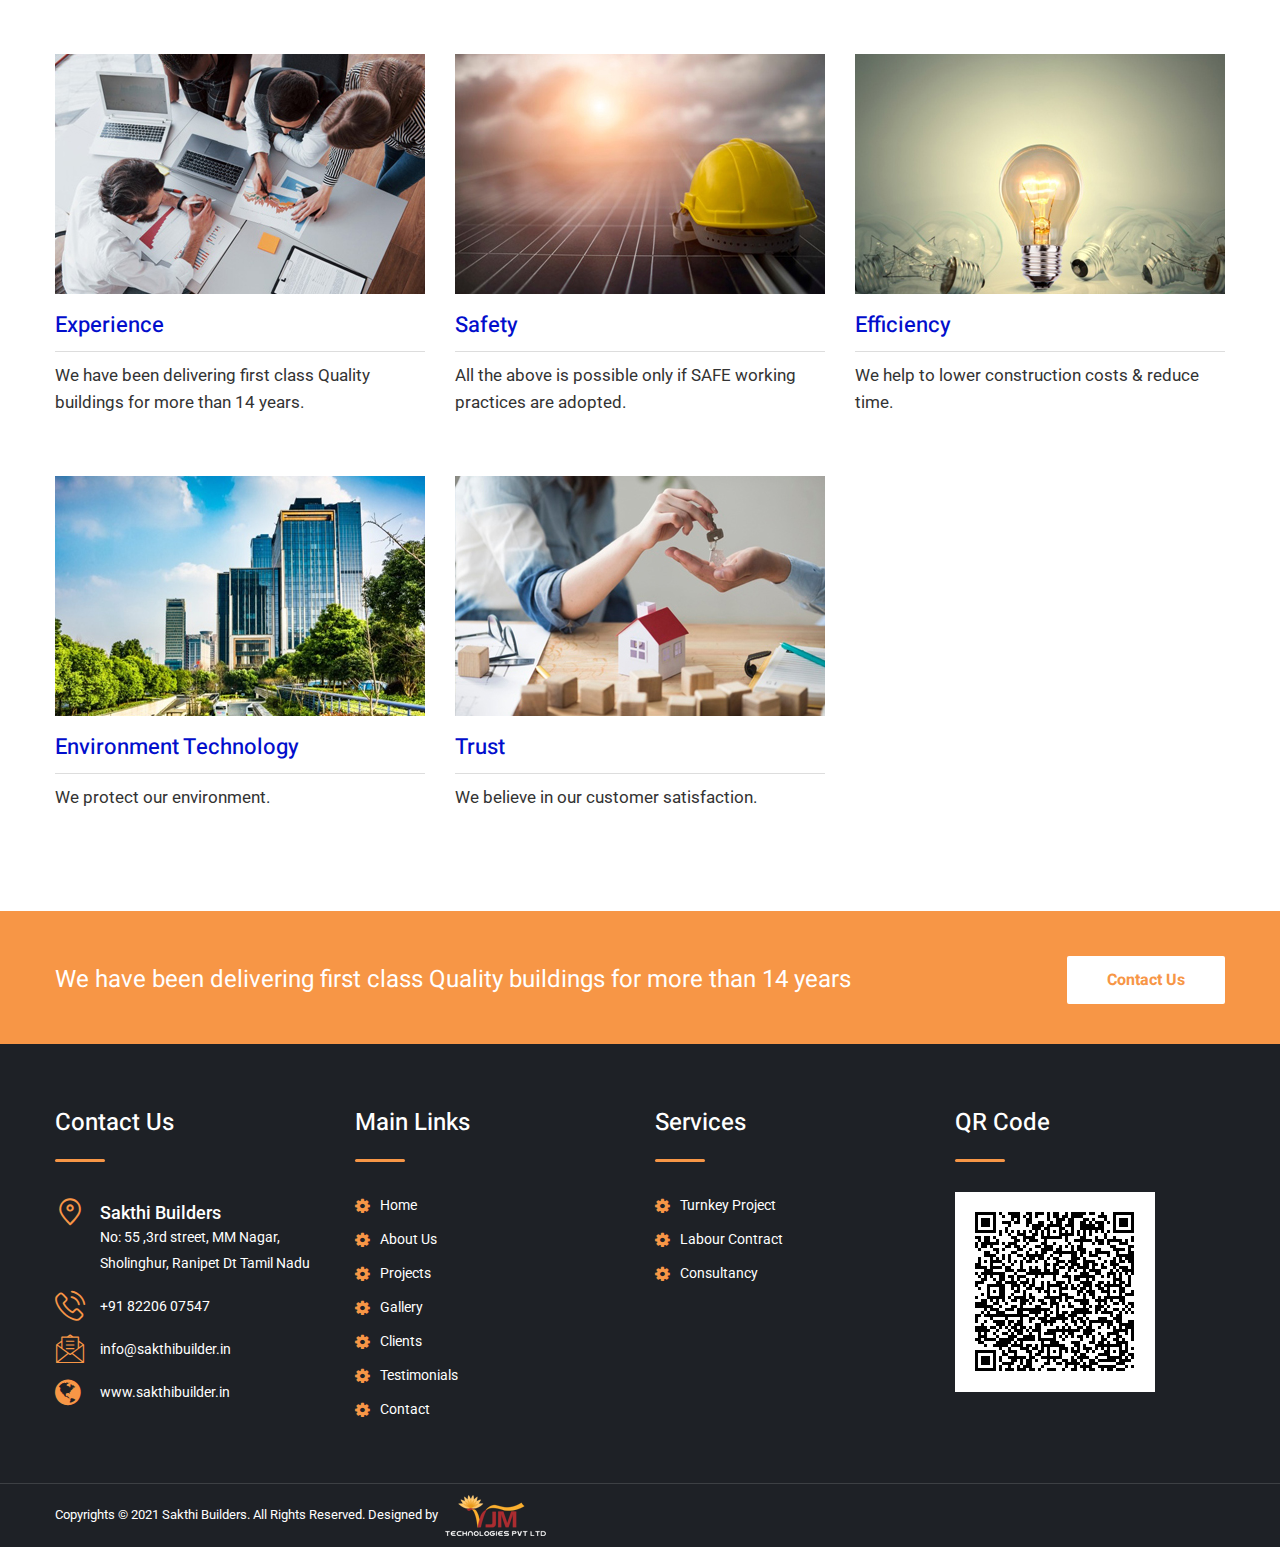
<file: about-us.html>
<!DOCTYPE html>
<html>
<head>
<meta charset="utf-8">
<title>Sakthi Builders</title>
<link href="css/bootstrap.css" rel="stylesheet">
<link href="plugins/revolution/css/settings.css" rel="stylesheet" type="text/css">
<link href="plugins/revolution/css/layers.css" rel="stylesheet" type="text/css">
<link href="plugins/revolution/css/navigation.css" rel="stylesheet" type="text/css">
<link href="css/style.css" rel="stylesheet">
<link href="css/responsive.css" rel="stylesheet">
<link rel="icon" type="image/png" sizes="32x32" href="images/fav.png">
<meta http-equiv="X-UA-Compatible" content="IE=edge">
<meta name="viewport" content="width=device-width, initial-scale=1.0, maximum-scale=1.0, user-scalable=0">
<!--[if lt IE 9]><script src="https://cdnjs.cloudflare.com/ajax/libs/html5shiv/3.7.3/html5shiv.js"></script><![endif]-->
<!--[if lt IE 9]><script src="js/respond.js"></script><![endif]-->
</head>
<body>

<div class="page-wrapper">
 	

 	
    <!-- Main Header-->
    <header class="main-header header-style-two">
    
        <!--Header Top-->
        <div class="header-top">
            <div class="auto-container">
                <div class="clearfix">
                    <div class="top-left">
                        <p>Welcome to our <b>Sakthi Builders</b></p>
                    </div>
                    <div class="top-right clearfix">
                        <ul class="social-icon-one">
<li><a href="#" class="email-top"><i class="fa fa-envelope"></i> info@sakthibuilder.in</a></li>
                        </ul>
                        <ul class="clearfix">                           
<li class="quote-btn-box"><a href="enquiry.php" class="quote-btn">Quick Enquiry</a></li>
                        </ul>
                    </div>
                </div>
            </div>
        </div>
    
        <!--Header-Upper-->
        <div class="header-upper">
            <div class="auto-container">
                <div class="clearfix">
                    
                    <div class="pull-left logo-outer">
                        <div class="logo"><a href="index.html"><img src="images/logo.png" alt="" title=""></a></div>
                    </div>
                    
                    <div class="pull-right upper-right clearfix">
                        
                        <!-- Main Menu -->
                        <nav class="main-menu">
                            <div class="navbar-header">
                                <!-- Toggle Button -->      
                                <button type="button" class="navbar-toggle" data-toggle="collapse" data-target=".navbar-collapse">
                                <span class="icon-bar"></span>
                                <span class="icon-bar"></span>
                                <span class="icon-bar"></span>
                                </button>
                            </div>
                            
                            <div class="navbar-collapse collapse clearfix">
                                <ul class="navigation clearfix">
<li><a href="index.html">Home</a></li>
<li class="current"><a href="about-us.html">About Us</a></li>                               
<li class="dropdown"><a href="#">Services</a>
<ul>
<li><a href="turnkey-project.html">Turnkey Project</a></li>
<li><a href="labour-contract.html">Labour Contract</a></li>
<li><a href="consultancy.html">Consultancy</a></li>
</ul>
</li>
<li><a href="projects.html">Projects</a>
<li><a href="gallery.html">Gallery</a></li>
<li><a href="clients.html">Clients</a></li>
<li><a href="testimonials.html">Testimonials</a></li>
<li><a href="contact.php">Contact</a></li> 
                                </ul>
                            </div>
                        </nav>
                        <!-- Main Menu End-->
                        
                    </div>
                    
                </div>
            </div>
        </div>
        <!--End Header Upper-->
        
        
        <!--Sticky Header-->
        <div class="sticky-header">
            <div class="auto-container clearfix">
                <!--Logo-->
                <div class="logo pull-left">
                    <a href="index.html" class="img-responsive"><img src="images/logo-small.png" alt="" title=""></a>
                </div>
                
                <!--Right Col-->
                <div class="right-col pull-right">
                    <!-- Main Menu -->
                    <nav class="main-menu">
                        <div class="navbar-header">
                            <!-- Toggle Button -->      
                            <button type="button" class="navbar-toggle" data-toggle="collapse" data-target=".navbar-collapse">
                                <span class="icon-bar"></span>
                                <span class="icon-bar"></span>
                                <span class="icon-bar"></span>
                            </button>
                        </div>
                        
                        <div class="navbar-collapse collapse clearfix">
                            <ul class="navigation clearfix">
  <li><a href="index.html">Home</a></li>
<li class="current"><a href="about-us.html">About Us</a></li>                               
<li class="dropdown"><a href="#">Services</a>
<ul>
<li><a href="turnkey-project.html">Turnkey Project</a></li>
<li><a href="labour-contract.html">Labour Contract</a></li>
<li><a href="consultancy.html">Consultancy</a></li>
</ul>
</li>
<li><a href="projects.html">Projects</a>
<li><a href="gallery.html">Gallery</a></li>
<li><a href="clients.html">Clients</a></li>
<li><a href="testimonials.html">Testimonials</a></li>
<li><a href="contact.php">Contact</a></li>                                
                            </ul>
                        </div>
                    </nav><!-- Main Menu End-->
                </div>
                
            </div>
        </div>
        <!--End Sticky Header-->
    
    </header>
  
   <section class="page-title" style="background-image:url(images/background/3.jpg);">
        <div class="auto-container">
            <div class="title-box">
                <h2>About us</h2>
                <ul>
                    <li><a href="index.html">Home</a></li>
                    <li>About us</li>
                </ul>
            </div>
        </div>
    </section>
  <section class="introduce_area_two">
        <div class="auto-container">

            <!--Sec Title-->
            <div class="sec-center">
            <div class="sec-title">
                <h2>Welcome to Sakthi Builders</h2>
                <div class="separater"></div>
            </div>
</div>
            <div class="row">
                <div class="col-md-6 col-sm-12 col-xs-12">
<iframe width="100%" height="350" src="https://www.youtube.com/embed/LzlrNj2c-GE" title="YouTube video player" frameborder="0" allow="accelerometer; autoplay; clipboard-write; encrypted-media; gyroscope; picture-in-picture" allowfullscreen></iframe>
                </div> 
                <div class="col-md-6 col-sm-12 col-xs-12 margintop-30">
                    <div class="introduce_heading jus">
                        <p>Sakthi Builders offers all types of civil construction works and we are ready to make realize your dream projects into reality.  We assure to complete the Projects within the timeline that shall also meet your expectations. </p>
                        <p>We have the enormous man power to do all type of works involved in constructions with all type of latest construction equipments to execute and finish the work on time.</p>
                        <p>We have area of expertise to construct Apartments, commercial buildings, Industrial works, Community Hall, School buildings, Hospitals, Road, Culverts, & Water proofing works etc….All that rates are reasonable and as per local town /market rates.</p>
        <p>Given an opportunity, we would be too glad to serve you/ your concern and we are sure you would certainly end up appreciating your decision to award the work/contract to one of the best contractor in town.</p>

                    </div> 
                    
                        
                </div>   
                <!-- introduce icon area end -->
            </div>
        </div>
    </section>

  <section class="counter-section" style="background-image:url(images/background/1.jpg);">
        <div class="auto-container">
            <div class="row clearfix">
                <!--Content Column-->
                <div class="content-column col-md-4 col-sm-12 col-xs-12">
                    <div class="inner-box">
                        <br><br>
                        <h2>Have <span class="theme_color">14 Years</span> of <br> Experience</h2>
                        <div class="text">14 years in K.S.Venkatraman&co(p)Ltd as  Sr.Site Engineer. 14 Years in Sakthi builders as Proprietor.</div>
                    </div>
                </div>
                <!--Counter Column-->
                <div class="counter-column col-md-8 col-sm-12 col-xs-12">
                    
                    <!--Fact Counter-->
                    <div class="fact-counter">
                        <div class="row clearfix ic-img">
                        
                            <!--Column-->
                            <div class="column counter-column col-md-4 col-sm-6 col-xs-12">
                                <div class="inner">
<div class="icon-box"><img src="images/z1.png"></div>
                                    <div class="count-outer count-box">
                                        <span class="count-text" data-speed="3000" data-stop="200">0</span>
                                        <span class="plus">+</span>
                                    </div>
                                    <h4 class="counter-title">Successful Projects</h4>
                                </div>
                            </div>
                    
                            <!--Column-->
                            <div class="column counter-column col-md-4 col-sm-6 col-xs-12">
                                <div class="inner">
<div class="icon-box"><img src="images/z2.png"></div>
                                    <div class="count-outer count-box">
                                        <span class="count-text" data-speed="4000" data-stop="150">0</span>
                                        <span class="plus">+</span>
                                    </div>
                                    <h4 class="counter-title">Satisified Clients</h4>
                                </div>
                            </div>
                    
                            <!--Column-->
                            <div class="column counter-column col-md-4 col-sm-6 col-xs-12">
                                <div class="inner">
<div class="icon-box"><img src="images/z3.png"></div>
                                    <div class="count-outer count-box">
                                        <span class="count-text" data-speed="2000" data-stop="50">0</span>
                                        <span class="plus">+</span>
                                    </div>
                                    <h4 class="counter-title">Expert Consultants</h4>
                                </div>
                            </div>
                            
                        </div>
                    </div>
                    
                </div>
            </div>
        </div>
    </section>

    <!-- welcome section -->
   

 <section class="default-section">
        <div class="auto-container">
            <!--Sec Title-->
            <div class="row clearfix">
            
                <!--News Column-->
                <div class="news-column col-md-4 col-sm-6 col-xs-12">
                    
                    
                    <!--News Block-->
                    <div class="news-block">
                        <!--Image Column-->
                        <div class="image-column">
                            <div class="image">
                                <img src="images/blog/s1.jpg" alt="" />
                            </div>
                        </div>
                        <!--Content Column-->
                        <div class="content-column">
                            <div class="content-inner">
<h3>Experience</h3>
                            </div>
                            <div class="text">We have been delivering first class Quality buildings for more than 14 years.</div>
                        </div>
                    </div>                    
                </div>

                <!--News Column-->
                <div class="news-column col-md-4 col-sm-6 col-xs-12">
                    <div class="news-block">
                        <!--Image Column-->
                        <div class="image-column">
                            <div class="image">
                                <img src="images/blog/s2.jpg" alt="" />
                            </div>
                        </div>
                        <!--Content Column-->
                        <div class="content-column">
                            <div class="content-inner">
<h3>Safety</h3>
                            </div>
                            <div class="text">All the above is possible only if SAFE working practices are adopted.</div>
                        </div>
                    </div>                    
                </div>
               

                <!--News Column-->
                <div class="news-column col-md-4 col-sm-6 col-xs-12">
                    
                    
                    <!--News Block-->
                    <div class="news-block">
                        <!--Image Column-->
                        <div class="image-column">
                            <div class="image">
                               <img src="images/blog/s3.jpg" alt="" />
                            </div>
                        </div>
                        <!--Content Column-->
                        <div class="content-column">
                            <div class="content-inner">
                                <h3>Efficiency</h3>
                            </div>
                            <div class="text">We help to lower construction costs & reduce time.</div>
                        </div>
                    </div>                    
                </div>
                
            </div>
             <div class="row clearfix">
            
                <!--News Column-->
                <div class="news-column col-md-4 col-sm-6 col-xs-12">
                    <div class="news-block">
                        <!--Image Column-->
                        <div class="image-column">
                            <div class="image">
                                <img src="images/blog/s4.jpg" alt="" />
                            </div>
                        </div>
                        <!--Content Column-->
                        <div class="content-column">
                            <div class="content-inner">
<h3>Environment Technology</h3>
                            </div>
                            <div class="text">We protect our environment.</div>
                        </div>
                    </div>                    
                </div>
 <div class="news-column col-md-4 col-sm-6 col-xs-12">
                    
                    
                    <!--News Block-->
                    <div class="news-block">
                        <!--Image Column-->
                        <div class="image-column">
                            <div class="image">
<img src="images/blog/s5.jpg" alt="" />
                            </div>
                        </div>
                        <!--Content Column-->
                        <div class="content-column">
                            <div class="content-inner">
                                <h3>Trust</h3>
                            </div>
                            <div class="text">We believe in our customer satisfaction.</div>
                        </div>
                    </div>                    
                </div>
                
            </div>
        </div>
    </section>
     

    
    <!--Project Section-->

    <!--End Project Section-->
 


    <!--Services Section-->
  
    <!--End Services Section-->
    
    <!--Call To Action Section-->
   <section class="call-to-action-section cosn">
        <div class="auto-container">
            <div class="row clearfix">
                <!--Text Column-->
                <div class="text-column col-md-9 col-sm-12 col-xs-12">
                    <h2>We have been delivering first class Quality buildings for more than 14 years</h2>
                </div>
                <!--Btn Column-->
                <div class="btn-column col-md-3 col-sm-12 col-xs-12">
                    <a href="contact.php" class="theme-btn btn-style-one">Contact Us</a>
                </div>
            </div>
        </div>
    </section>
    <!--End Call To Action Section-->
    
    <!--Main Footer-->
  <footer class="main-footer">
        <!--Widgets Section-->
        <div class="widgets-section">
            <div class="auto-container">
                <div class="row clearfix">
                
                    <!--Big Column-->
                    <div class="big-column col-md-12 col-sm-12 col-xs-12">


                        <div class="row clearfix">
 <div class="footer-column col-md-3 col-sm-3 col-xs-12">
                                <div class="footer-widget logo-widget">
                                    
                                    <div class="widget-content">
                                        <h2>Contact Us</h2>
                                        <ul class="contact-info">
                                            <li><div class="icon"><span class="flaticon-placeholder"></span></div><span class="title">Sakthi Builders</span>No: 55 ,3rd street, MM Nagar, Sholinghur, Ranipet Dt Tamil Nadu</li>
<li><div class="icon"><span class="flaticon-phone-call"></span></div>+91 82206 07547</li>
<li><div class="icon"><span class="flaticon-email"></span></div>info@sakthibuilder.in</li>
<li><div class="icon"><span class="fa fa-globe"></span></div>www.sakthibuilder.in</li>
                                        </ul>
                                    </div>
                                </div>
                            </div>                            
<div class="footer-column col-md-6 col-sm-6 col-xs-12" style="margin-bottom: 0;">
                                <div class="footer-widget links-widget">
          

    <div class="row"> 
    <div class="col-md-6 col-sm-6 col-xs-12">     
        <h2>Main Links</h2>                    
                                    <ul class="services-list">
     <li><a href="index.html">Home</a></li>
<li><a href="about-us.html">About Us</a></li>
<li><a href="projects.html">Projects</a>
<li><a href="gallery.html">Gallery</a></li>
<li><a href="clients.html">Clients</a></li>
<li><a href="testimonials.html">Testimonials</a></li>
<li><a href="contact.php">Contact</a></li>
                                    </ul>
</div>   
  <div class="col-md-6 col-sm-6 col-xs-12">  
      <h2>Services</h2>                       
                                    <ul class="services-list">
<li><a href="turnkey-project.html">Turnkey Project</a></li>
<li><a href="labour-contract.html">Labour Contract</a></li>
<li><a href="consultancy.html">Consultancy</a></li>
                                    </ul>
</div>                                  
                                </div>
                            </div>
                        </div>
  <div class="footer-column col-md-3 col-sm-3 col-xs-12">
                                <div class="footer-widget contact-widget">
                                    <h2>QR Code</h2>
<img src="images/qrcode.png">                                    
                                </div>
                            </div>

                            
                        </div>
                    </div>
                
                    
                </div>
            </div>
        </div>
        <!--Footer Bottom-->
        <div class="footer-bottom">
            <div class="auto-container">
                <div class="row clearfix">
                    <!--Column-->
                    <div class="column col-md-12 col-sm-12 col-xs-12">
<div class="copyright">
Copyrights &copy; 2021 Sakthi Builders. All Rights Reserved. Designed by <a href="https://www.vjmtech.com/"><img src="images/vjm.png"></a></div>
                    </div>
                    <!--Nav Column-->
                </div>
            </div>
        </div>
    </footer>
    
</div>
<!--End pagewrapper-->

<!--Scroll to top-->
<div class="scroll-to-top scroll-to-target" data-target="html"><span class="icon fa fa-long-arrow-up"></span></div>

<script src="js/jquery.js"></script> 
<script src="js/bootstrap.min.js"></script>
<script src="js/jquery.fancybox.pack.js"></script>
<script src="js/jquery.fancybox-media.js"></script>
<script src="js/owl.js"></script>
<script src="js/appear.js"></script>
<script src="js/wow.js"></script>
<script src="js/jquery-ui.js"></script>
<script src="js/script.js"></script>
<script src="plugins/revolution/js/jquery.themepunch.revolution.min.js"></script>
<script src="plugins/revolution/js/jquery.themepunch.tools.min.js"></script>
<script src="plugins/revolution/js/extensions/revolution.extension.actions.min.js"></script>
<script src="plugins/revolution/js/extensions/revolution.extension.carousel.min.js"></script>
<script src="plugins/revolution/js/extensions/revolution.extension.kenburn.min.js"></script>
<script src="plugins/revolution/js/extensions/revolution.extension.layeranimation.min.js"></script>
<script src="plugins/revolution/js/extensions/revolution.extension.migration.min.js"></script>
<script src="plugins/revolution/js/extensions/revolution.extension.navigation.min.js"></script>
<script src="plugins/revolution/js/extensions/revolution.extension.parallax.min.js"></script>
<script src="plugins/revolution/js/extensions/revolution.extension.slideanims.min.js"></script>
<script src="plugins/revolution/js/extensions/revolution.extension.video.min.js"></script>
<script src="js/main-slider-script.js"></script>
<script src="js/chart.js"></script>
<script src="js/graph.js"></script>
</body>
</html>
</file>
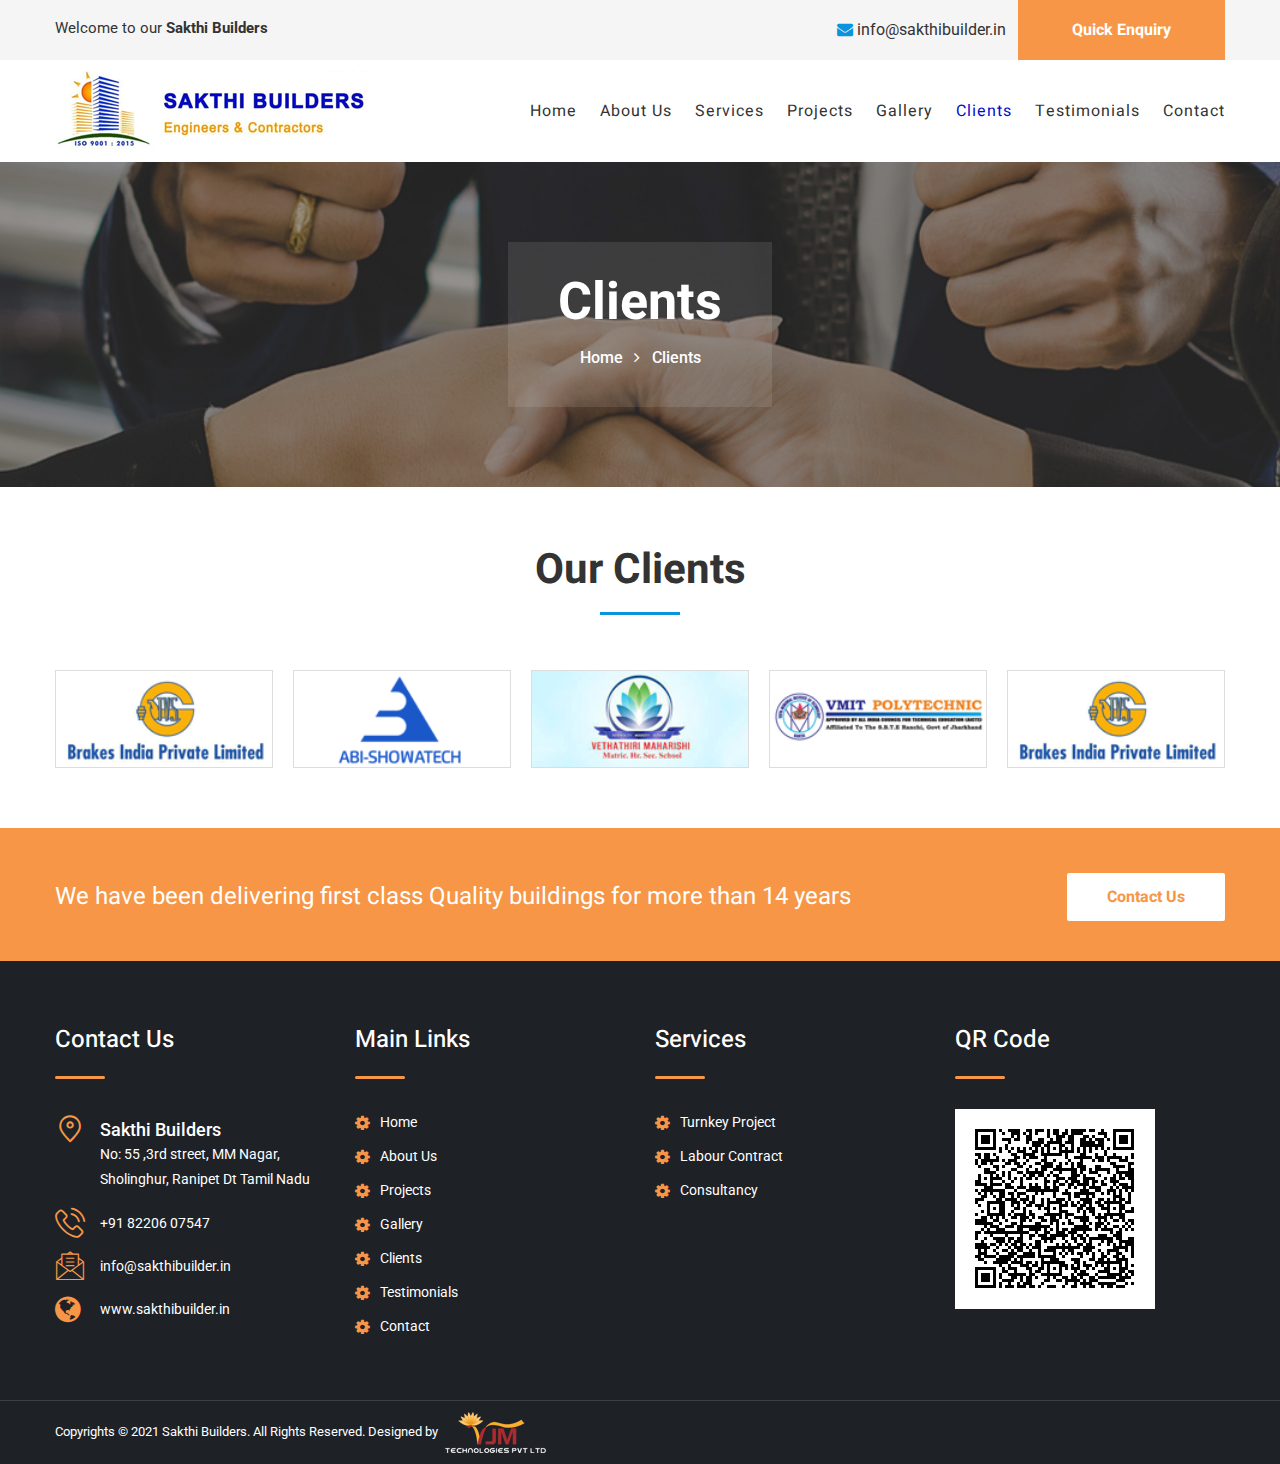
<file: clients.html>
<!DOCTYPE html>
<html>
<head>
<meta charset="utf-8">
<title>Sakthi Builders</title>
<link href="css/bootstrap.css" rel="stylesheet">
<link href="plugins/revolution/css/settings.css" rel="stylesheet" type="text/css">
<link href="plugins/revolution/css/layers.css" rel="stylesheet" type="text/css">
<link href="plugins/revolution/css/navigation.css" rel="stylesheet" type="text/css">
<link href="css/style.css" rel="stylesheet">
<link href="css/responsive.css" rel="stylesheet">
<link rel="icon" type="image/png" sizes="32x32" href="images/fav.png">
<meta http-equiv="X-UA-Compatible" content="IE=edge">
<meta name="viewport" content="width=device-width, initial-scale=1.0, maximum-scale=1.0, user-scalable=0">
<!--[if lt IE 9]><script src="https://cdnjs.cloudflare.com/ajax/libs/html5shiv/3.7.3/html5shiv.js"></script><![endif]-->
<!--[if lt IE 9]><script src="js/respond.js"></script><![endif]-->
<style type="text/css">
    .testimonial-area .single-item{
        height: 390px;
        text-align: justify;
}
</style>
</head>
<body>

<div class="page-wrapper">
 	

 	
    <!-- Main Header-->
    <header class="main-header header-style-two">
    
        <!--Header Top-->
        <div class="header-top">
            <div class="auto-container">
                <div class="clearfix">
                    <div class="top-left">
                        <p>Welcome to our <b>Sakthi Builders</b></p>
                    </div>
                    <div class="top-right clearfix">
                        <ul class="social-icon-one">
<li><a href="#" class="email-top"><i class="fa fa-envelope"></i> info@sakthibuilder.in</a></li>
                        </ul>
                        <ul class="clearfix">                           
<li class="quote-btn-box"><a href="enquiry.php" class="quote-btn">Quick Enquiry</a></li>
                        </ul>
                    </div>
                </div>
            </div>
        </div>
    
        <!--Header-Upper-->
        <div class="header-upper">
            <div class="auto-container">
                <div class="clearfix">
                    
                    <div class="pull-left logo-outer">
                        <div class="logo"><a href="index.html"><img src="images/logo.png" alt="" title=""></a></div>
                    </div>
                    
                    <div class="pull-right upper-right clearfix">
                        
                        <!-- Main Menu -->
                        <nav class="main-menu">
                            <div class="navbar-header">
                                <!-- Toggle Button -->      
                                <button type="button" class="navbar-toggle" data-toggle="collapse" data-target=".navbar-collapse">
                                <span class="icon-bar"></span>
                                <span class="icon-bar"></span>
                                <span class="icon-bar"></span>
                                </button>
                            </div>
                            
                            <div class="navbar-collapse collapse clearfix">
                                <ul class="navigation clearfix">
<li><a href="index.html">Home</a></li>
<li><a href="about-us.html">About Us</a></li>                               
<li class="dropdown"><a href="#">Services</a>
<ul>
<li><a href="turnkey-project.html">Turnkey Project</a></li>
<li><a href="labour-contract.html">Labour Contract</a></li>
<li><a href="consultancy.html">Consultancy</a></li>
</ul>
</li>
<li><a href="projects.html">Projects</a>
<li><a href="gallery.html">Gallery</a></li>
<li class="current"><a href="clients.html">Clients</a></li>
<li><a href="testimonials.html">Testimonials</a></li>
<li><a href="contact.php">Contact</a></li> 
                                </ul>
                            </div>
                        </nav>
                        <!-- Main Menu End-->
                        
                    </div>
                    
                </div>
            </div>
        </div>
        <!--End Header Upper-->
        
        
        <!--Sticky Header-->
        <div class="sticky-header">
            <div class="auto-container clearfix">
                <!--Logo-->
                <div class="logo pull-left">
                    <a href="index.html" class="img-responsive"><img src="images/logo-small.png" alt="" title=""></a>
                </div>
                
                <!--Right Col-->
                <div class="right-col pull-right">
                    <!-- Main Menu -->
                    <nav class="main-menu">
                        <div class="navbar-header">
                            <!-- Toggle Button -->      
                            <button type="button" class="navbar-toggle" data-toggle="collapse" data-target=".navbar-collapse">
                                <span class="icon-bar"></span>
                                <span class="icon-bar"></span>
                                <span class="icon-bar"></span>
                            </button>
                        </div>
                        
                        <div class="navbar-collapse collapse clearfix">
                            <ul class="navigation clearfix">
  <li class="current"><a href="index.html">Home</a></li>
<li><a href="about-us.html">About Us</a></li>                               
<li class="dropdown"><a href="#">Services</a>
<ul>
<li><a href="turnkey-project.html">Turnkey Project</a></li>
<li><a href="labour-contract.html">Labour Contract</a></li>
<li><a href="consultancy.html">Consultancy</a></li>
</ul>
</li>
<li><a href="projects.html">Projects</a>
<li><a href="gallery.html">Gallery</a></li>
<li class="current"><a href="clients.html">Clients</a></li>
<li><a href="testimonials.html">Testimonials</a></li>
<li><a href="contact.php">Contact</a></li>                                
                            </ul>
                        </div>
                    </nav><!-- Main Menu End-->
                </div>
                
            </div>
        </div>
        <!--End Sticky Header-->
    
    </header>
  
   <section class="page-title" style="background-image:url(images/background/9.jpg);">
        <div class="auto-container">
            <div class="title-box">
                <h2>Clients</h2>
                <ul>
                    <li><a href="index.html">Home</a></li>
                    <li>Clients</li>
                </ul>
            </div>
        </div>
    </section>

    <div class="sponsors-section" style="padding-top: 60px; padding-bottom: 60px;">
        <div class="auto-container">

          

<div class="carousel-outer sec-center" style="border-top: 0px !important; padding-top: 0;">
                     <div class="sec-title">
                <h2>Our Clients</h2>
                <div class="separater"></div>
            </div>  
                <!--Sponsors Slider-->
                <ul class="sponsors-carousel owl-carousel owl-theme img-bor">
                    <li><div class="image-box"><a href="#"><img src="images/clients/1.png" alt=""></a></div></li>
                    <li><div class="image-box"><a href="#"><img src="images/clients/2.png" alt=""></a></div></li>
                    <li><div class="image-box"><a href="#"><img src="images/clients/3.png" alt=""></a></div></li>
                    <li><div class="image-box"><a href="#"><img src="images/clients/4.png" alt=""></a></div></li>
                    <li><div class="image-box"><a href="#"><img src="images/clients/1.png" alt=""></a></div></li>
                    <li><div class="image-box"><a href="#"><img src="images/clients/2.png" alt=""></a></div></li>
                    <li><div class="image-box"><a href="#"><img src="images/clients/3.png" alt=""></a></div></li>
                    <li><div class="image-box"><a href="#"><img src="images/clients/4.png" alt=""></a></div></li>
                </ul>
            </div>
        </div>
    </div>
    <!--Call To Action Section-->
    <section class="call-to-action-section cosn">
        <div class="auto-container">
            <div class="row clearfix">
                <!--Text Column-->
                <div class="text-column col-md-9 col-sm-12 col-xs-12">
                    <h2>We have been delivering first class Quality buildings for more than 14 years</h2>
                </div>
                <!--Btn Column-->
                <div class="btn-column col-md-3 col-sm-12 col-xs-12">
                    <a href="contact.php" class="theme-btn btn-style-one">Contact Us</a>
                </div>
            </div>
        </div>
    </section>
    <!--End Call To Action Section-->
    
    <!--Main Footer-->
    <footer class="main-footer">
        <!--Widgets Section-->
        <div class="widgets-section">
            <div class="auto-container">
                <div class="row clearfix">
                
                    <!--Big Column-->
                    <div class="big-column col-md-12 col-sm-12 col-xs-12">


                        <div class="row clearfix">
 <div class="footer-column col-md-3 col-sm-3 col-xs-12">
                                <div class="footer-widget logo-widget">
                                    
                                    <div class="widget-content">
                                        <h2>Contact Us</h2>
                                        <ul class="contact-info">
                                            <li><div class="icon"><span class="flaticon-placeholder"></span></div><span class="title">Sakthi Builders</span>No: 55 ,3rd street, MM Nagar, Sholinghur, Ranipet Dt Tamil Nadu</li>
<li><div class="icon"><span class="flaticon-phone-call"></span></div>+91 82206 07547</li>
<li><div class="icon"><span class="flaticon-email"></span></div>info@sakthibuilder.in</li>
<li><div class="icon"><span class="fa fa-globe"></span></div>www.sakthibuilder.in</li>
                                        </ul>
                                    </div>
                                </div>
                            </div>                            
<div class="footer-column col-md-6 col-sm-6 col-xs-12" style="margin-bottom: 0;">
                                <div class="footer-widget links-widget">
          

    <div class="row"> 
    <div class="col-md-6 col-sm-6 col-xs-12">     
        <h2>Main Links</h2>                    
                                    <ul class="services-list">
     <li><a href="index.html">Home</a></li>
<li><a href="about-us.html">About Us</a></li>
<li><a href="projects.html">Projects</a>
<li><a href="gallery.html">Gallery</a></li>
<li><a href="clients.html">Clients</a></li>
<li><a href="testimonials.html">Testimonials</a></li>
<li><a href="contact.php">Contact</a></li>
                                    </ul>
</div>   
  <div class="col-md-6 col-sm-6 col-xs-12">  
      <h2>Services</h2>                       
                                    <ul class="services-list">
<li><a href="turnkey-project.html">Turnkey Project</a></li>
<li><a href="labour-contract.html">Labour Contract</a></li>
<li><a href="consultancy.html">Consultancy</a></li>
                                    </ul>
</div>                                  
                                </div>
                            </div>
                        </div>
  <div class="footer-column col-md-3 col-sm-3 col-xs-12">
                                <div class="footer-widget contact-widget">
                                    <h2>QR Code</h2>
<img src="images/qrcode.png">                                    
                                </div>
                            </div>

                            
                        </div>
                    </div>
                
                    
                </div>
            </div>
        </div>
        <!--Footer Bottom-->
        <div class="footer-bottom">
            <div class="auto-container">
                <div class="row clearfix">
                    <!--Column-->
                    <div class="column col-md-12 col-sm-12 col-xs-12">
<div class="copyright">
Copyrights &copy; 2021 Sakthi Builders. All Rights Reserved. Designed by <a href="https://www.vjmtech.com/"><img src="images/vjm.png"></a></div>
                    </div>
                    <!--Nav Column-->
                </div>
            </div>
        </div>
    </footer>
    
</div>
<!--End pagewrapper-->

<!--Scroll to top-->
<div class="scroll-to-top scroll-to-target" data-target="html"><span class="icon fa fa-long-arrow-up"></span></div>

<script src="js/jquery.js"></script> 
<script src="js/bootstrap.min.js"></script>
<script src="js/jquery.fancybox.pack.js"></script>
<script src="js/jquery.fancybox-media.js"></script>
<script src="js/owl.js"></script>
<script src="js/appear.js"></script>
<script src="js/wow.js"></script>
<script src="js/jquery-ui.js"></script>
<script src="js/script.js"></script>
<script src="plugins/revolution/js/jquery.themepunch.revolution.min.js"></script>
<script src="plugins/revolution/js/jquery.themepunch.tools.min.js"></script>
<script src="plugins/revolution/js/extensions/revolution.extension.actions.min.js"></script>
<script src="plugins/revolution/js/extensions/revolution.extension.carousel.min.js"></script>
<script src="plugins/revolution/js/extensions/revolution.extension.kenburn.min.js"></script>
<script src="plugins/revolution/js/extensions/revolution.extension.layeranimation.min.js"></script>
<script src="plugins/revolution/js/extensions/revolution.extension.migration.min.js"></script>
<script src="plugins/revolution/js/extensions/revolution.extension.navigation.min.js"></script>
<script src="plugins/revolution/js/extensions/revolution.extension.parallax.min.js"></script>
<script src="plugins/revolution/js/extensions/revolution.extension.slideanims.min.js"></script>
<script src="plugins/revolution/js/extensions/revolution.extension.video.min.js"></script>
<script src="js/main-slider-script.js"></script>
<script src="js/chart.js"></script>
<script src="js/graph.js"></script>
</body>
</html>
</file>
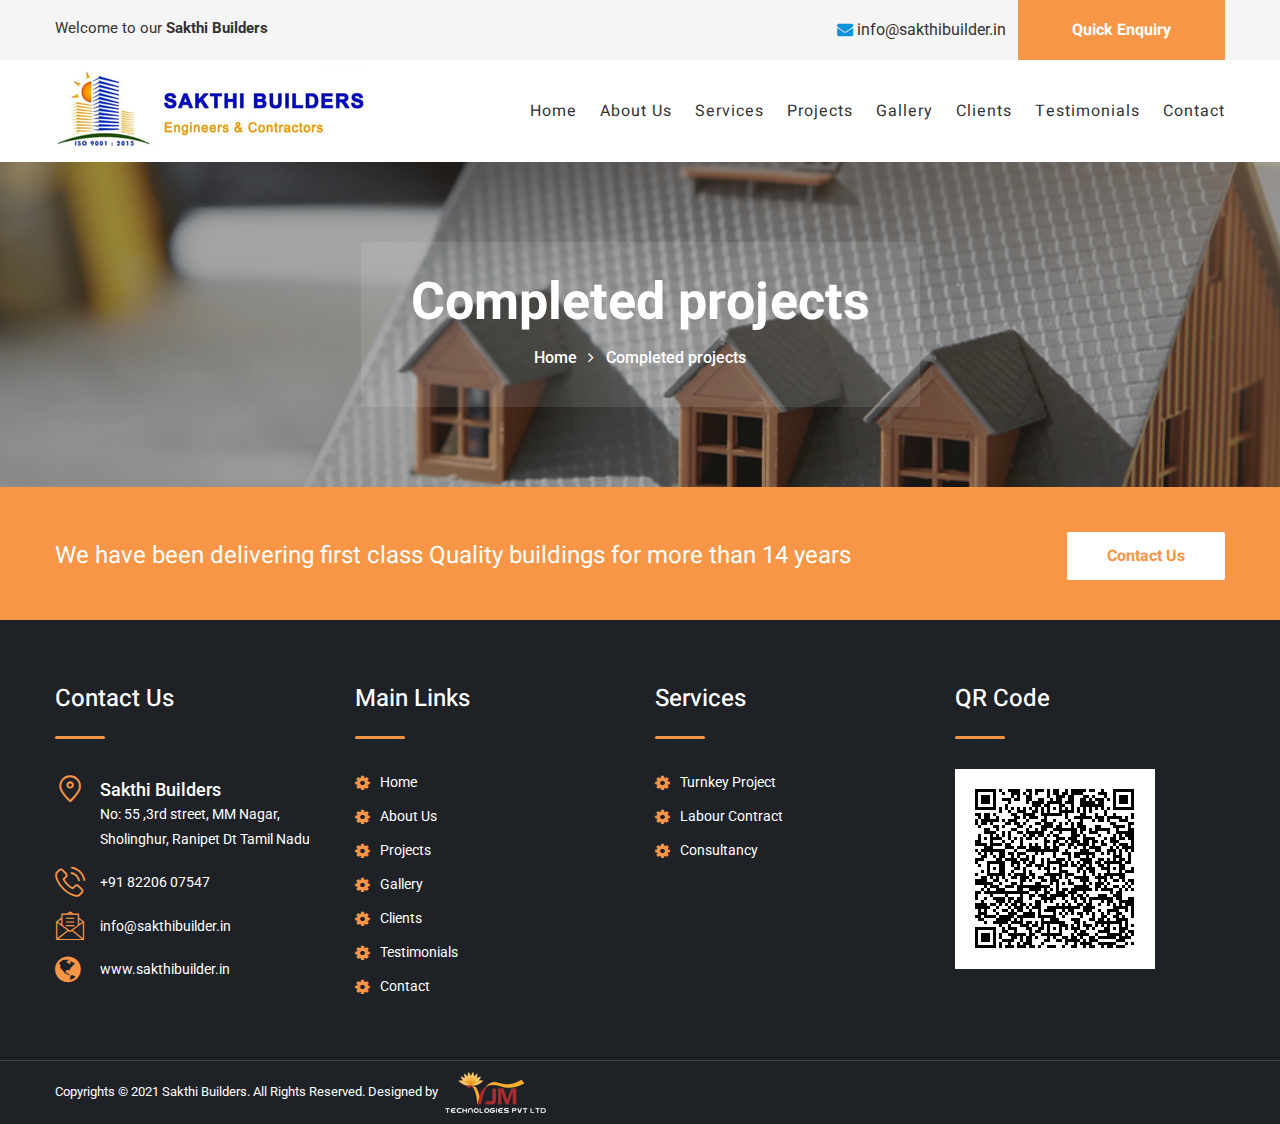
<file: completed-projects.html>
<!DOCTYPE html>
<html>
<head>
<meta charset="utf-8">
<title>Sakthi Builders</title>
<link href="css/bootstrap.css" rel="stylesheet">
<link href="plugins/revolution/css/settings.css" rel="stylesheet" type="text/css">
<link href="plugins/revolution/css/layers.css" rel="stylesheet" type="text/css">
<link href="plugins/revolution/css/navigation.css" rel="stylesheet" type="text/css">
<link href="css/style.css" rel="stylesheet">
<link href="css/responsive.css" rel="stylesheet">
<link rel="icon" type="image/png" sizes="32x32" href="images/fav.png">
<meta http-equiv="X-UA-Compatible" content="IE=edge">
<meta name="viewport" content="width=device-width, initial-scale=1.0, maximum-scale=1.0, user-scalable=0">
<!--[if lt IE 9]><script src="https://cdnjs.cloudflare.com/ajax/libs/html5shiv/3.7.3/html5shiv.js"></script><![endif]-->
<!--[if lt IE 9]><script src="js/respond.js"></script><![endif]-->
</head>
<body>

<div class="page-wrapper">
 	

 	
    <!-- Main Header-->
    <header class="main-header header-style-two">
    
        <!--Header Top-->
        <div class="header-top">
            <div class="auto-container">
                <div class="clearfix">
                    <div class="top-left">
                        <p>Welcome to our <b>Sakthi Builders</b></p>
                    </div>
                    <div class="top-right clearfix">
                        <ul class="social-icon-one">
<li><a href="#" class="email-top"><i class="fa fa-envelope"></i> info@sakthibuilder.in</a></li>
                        </ul>
                        <ul class="clearfix">                           
<li class="quote-btn-box"><a href="enquiry.php" class="quote-btn">Quick Enquiry</a></li>
                        </ul>
                    </div>
                </div>
            </div>
        </div>
    
        <!--Header-Upper-->
        <div class="header-upper">
            <div class="auto-container">
                <div class="clearfix">
                    
                    <div class="pull-left logo-outer">
                        <div class="logo"><a href="index.html"><img src="images/logo.png" alt="" title=""></a></div>
                    </div>
                    
                    <div class="pull-right upper-right clearfix">
                        
                        <!-- Main Menu -->
                        <nav class="main-menu">
                            <div class="navbar-header">
                                <!-- Toggle Button -->      
                                <button type="button" class="navbar-toggle" data-toggle="collapse" data-target=".navbar-collapse">
                                <span class="icon-bar"></span>
                                <span class="icon-bar"></span>
                                <span class="icon-bar"></span>
                                </button>
                            </div>
                            
                            <div class="navbar-collapse collapse clearfix">
                                <ul class="navigation clearfix">
<li><a href="index.html">Home</a></li>
<li><a href="about-us.html">About Us</a></li>                               
<li class="dropdown"><a href="#">Services</a>
<ul>
<li><a href="turnkey-project.html">Turnkey Project</a></li>
<li><a href="labour-contract.html">Labour Contract</a></li>
<li><a href="consultancy.html">Consultancy</a></li>
</ul>
</li>
<li><a href="projects.html">Projects</a>
<li><a href="gallery.html">Gallery</a></li>
<li><a href="clients.html">Clients</a></li>
<li><a href="testimonials.html">Testimonials</a></li>
<li><a href="contact.php">Contact</a></li> 
                                </ul>
                            </div>
                        </nav>
                        <!-- Main Menu End-->
                        
                    </div>
                    
                </div>
            </div>
        </div>
        <!--End Header Upper-->
        
        
        <!--Sticky Header-->
        <div class="sticky-header">
            <div class="auto-container clearfix">
                <!--Logo-->
                <div class="logo pull-left">
                    <a href="index.html" class="img-responsive"><img src="images/logo-small.png" alt="" title=""></a>
                </div>
                
                <!--Right Col-->
                <div class="right-col pull-right">
                    <!-- Main Menu -->
                    <nav class="main-menu">
                        <div class="navbar-header">
                            <!-- Toggle Button -->      
                            <button type="button" class="navbar-toggle" data-toggle="collapse" data-target=".navbar-collapse">
                                <span class="icon-bar"></span>
                                <span class="icon-bar"></span>
                                <span class="icon-bar"></span>
                            </button>
                        </div>
                        
                        <div class="navbar-collapse collapse clearfix">
                            <ul class="navigation clearfix">
  <li><a href="index.html">Home</a></li>
<li><a href="about-us.html">About Us</a></li>                               
<li class="dropdown"><a href="#">Services</a>
<ul>
<li><a href="turnkey-project.html">Turnkey Project</a></li>
<li><a href="labour-contract.html">Labour Contract</a></li>
<li><a href="consultancy.html">Consultancy</a></li>
</ul>
</li>
<li><a href="projects.html">Projects</a>
<li><a href="gallery.html">Gallery</a></li>
<li><a href="clients.html">Clients</a></li>
<li><a href="testimonials.html">Testimonials</a></li>
<li><a href="contact.php">Contact</a></li>                                
                            </ul>
                        </div>
                    </nav><!-- Main Menu End-->
                </div>
                
            </div>
        </div>
        <!--End Sticky Header-->
    
    </header>
  
   <section class="page-title" style="background-image:url(images/background/12.jpg);">
        <div class="auto-container">
            <div class="title-box">
                <h2>Completed projects</h2>
                <ul>
                    <li><a href="index.html">Home</a></li>
                    <li>Completed projects</li>
                </ul>
            </div>
        </div>
    </section>


    <!-- welcome section -->

    
    <!--Call To Action Section-->
   <section class="call-to-action-section cosn">
        <div class="auto-container">
            <div class="row clearfix">
                <!--Text Column-->
                <div class="text-column col-md-9 col-sm-12 col-xs-12">
                    <h2>We have been delivering first class Quality buildings for more than 14 years</h2>
                </div>
                <!--Btn Column-->
                <div class="btn-column col-md-3 col-sm-12 col-xs-12">
                    <a href="contact.php" class="theme-btn btn-style-one">Contact Us</a>
                </div>
            </div>
        </div>
    </section>
    <!--End Call To Action Section-->
    
    <!--Main Footer-->
   <footer class="main-footer">
        <!--Widgets Section-->
        <div class="widgets-section">
            <div class="auto-container">
                <div class="row clearfix">
                
                    <!--Big Column-->
                    <div class="big-column col-md-12 col-sm-12 col-xs-12">


                        <div class="row clearfix">
 <div class="footer-column col-md-3 col-sm-3 col-xs-12">
                                <div class="footer-widget logo-widget">
                                    
                                    <div class="widget-content">
                                        <h2>Contact Us</h2>
                                        <ul class="contact-info">
                                            <li><div class="icon"><span class="flaticon-placeholder"></span></div><span class="title">Sakthi Builders</span>No: 55 ,3rd street, MM Nagar, Sholinghur, Ranipet Dt Tamil Nadu</li>
<li><div class="icon"><span class="flaticon-phone-call"></span></div>+91 82206 07547</li>
<li><div class="icon"><span class="flaticon-email"></span></div>info@sakthibuilder.in</li>
<li><div class="icon"><span class="fa fa-globe"></span></div>www.sakthibuilder.in</li>
                                        </ul>
                                    </div>
                                </div>
                            </div>                            
<div class="footer-column col-md-6 col-sm-6 col-xs-12" style="margin-bottom: 0;">
                                <div class="footer-widget links-widget">
          

    <div class="row"> 
    <div class="col-md-6 col-sm-6 col-xs-12">     
        <h2>Main Links</h2>                    
                                    <ul class="services-list">
     <li><a href="index.html">Home</a></li>
<li><a href="about-us.html">About Us</a></li>
<li><a href="projects.html">Projects</a>
<li><a href="gallery.html">Gallery</a></li>
<li><a href="clients.html">Clients</a></li>
<li><a href="testimonials.html">Testimonials</a></li>
<li><a href="contact.php">Contact</a></li>
                                    </ul>
</div>   
  <div class="col-md-6 col-sm-6 col-xs-12">  
      <h2>Services</h2>                       
                                    <ul class="services-list">
<li><a href="turnkey-project.html">Turnkey Project</a></li>
<li><a href="labour-contract.html">Labour Contract</a></li>
<li><a href="consultancy.html">Consultancy</a></li>
                                    </ul>
</div>                                  
                                </div>
                            </div>
                        </div>
  <div class="footer-column col-md-3 col-sm-3 col-xs-12">
                                <div class="footer-widget contact-widget">
                                    <h2>QR Code</h2>
<img src="images/qrcode.png">                                    
                                </div>
                            </div>

                            
                        </div>
                    </div>
                
                    
                </div>
            </div>
        </div>
        <!--Footer Bottom-->
        <div class="footer-bottom">
            <div class="auto-container">
                <div class="row clearfix">
                    <!--Column-->
                    <div class="column col-md-12 col-sm-12 col-xs-12">
<div class="copyright">
Copyrights &copy; 2021 Sakthi Builders. All Rights Reserved. Designed by <a href="https://www.vjmtech.com/"><img src="images/vjm.png"></a></div>
                    </div>
                    <!--Nav Column-->
                </div>
            </div>
        </div>
    </footer>
    
</div>
<!--End pagewrapper-->

<!--Scroll to top-->
<div class="scroll-to-top scroll-to-target" data-target="html"><span class="icon fa fa-long-arrow-up"></span></div>

<script src="js/jquery.js"></script> 
<script src="js/bootstrap.min.js"></script>
<script src="js/jquery.fancybox.pack.js"></script>
<script src="js/jquery.fancybox-media.js"></script>
<script src="js/owl.js"></script>
<script src="js/appear.js"></script>
<script src="js/wow.js"></script>
<script src="js/jquery-ui.js"></script>
<script src="js/script.js"></script>
<script src="plugins/revolution/js/jquery.themepunch.revolution.min.js"></script>
<script src="plugins/revolution/js/jquery.themepunch.tools.min.js"></script>
<script src="plugins/revolution/js/extensions/revolution.extension.actions.min.js"></script>
<script src="plugins/revolution/js/extensions/revolution.extension.carousel.min.js"></script>
<script src="plugins/revolution/js/extensions/revolution.extension.kenburn.min.js"></script>
<script src="plugins/revolution/js/extensions/revolution.extension.layeranimation.min.js"></script>
<script src="plugins/revolution/js/extensions/revolution.extension.migration.min.js"></script>
<script src="plugins/revolution/js/extensions/revolution.extension.navigation.min.js"></script>
<script src="plugins/revolution/js/extensions/revolution.extension.parallax.min.js"></script>
<script src="plugins/revolution/js/extensions/revolution.extension.slideanims.min.js"></script>
<script src="plugins/revolution/js/extensions/revolution.extension.video.min.js"></script>
<script src="js/main-slider-script.js"></script>
<script src="js/chart.js"></script>
<script src="js/graph.js"></script>
</body>
</html>
</file>
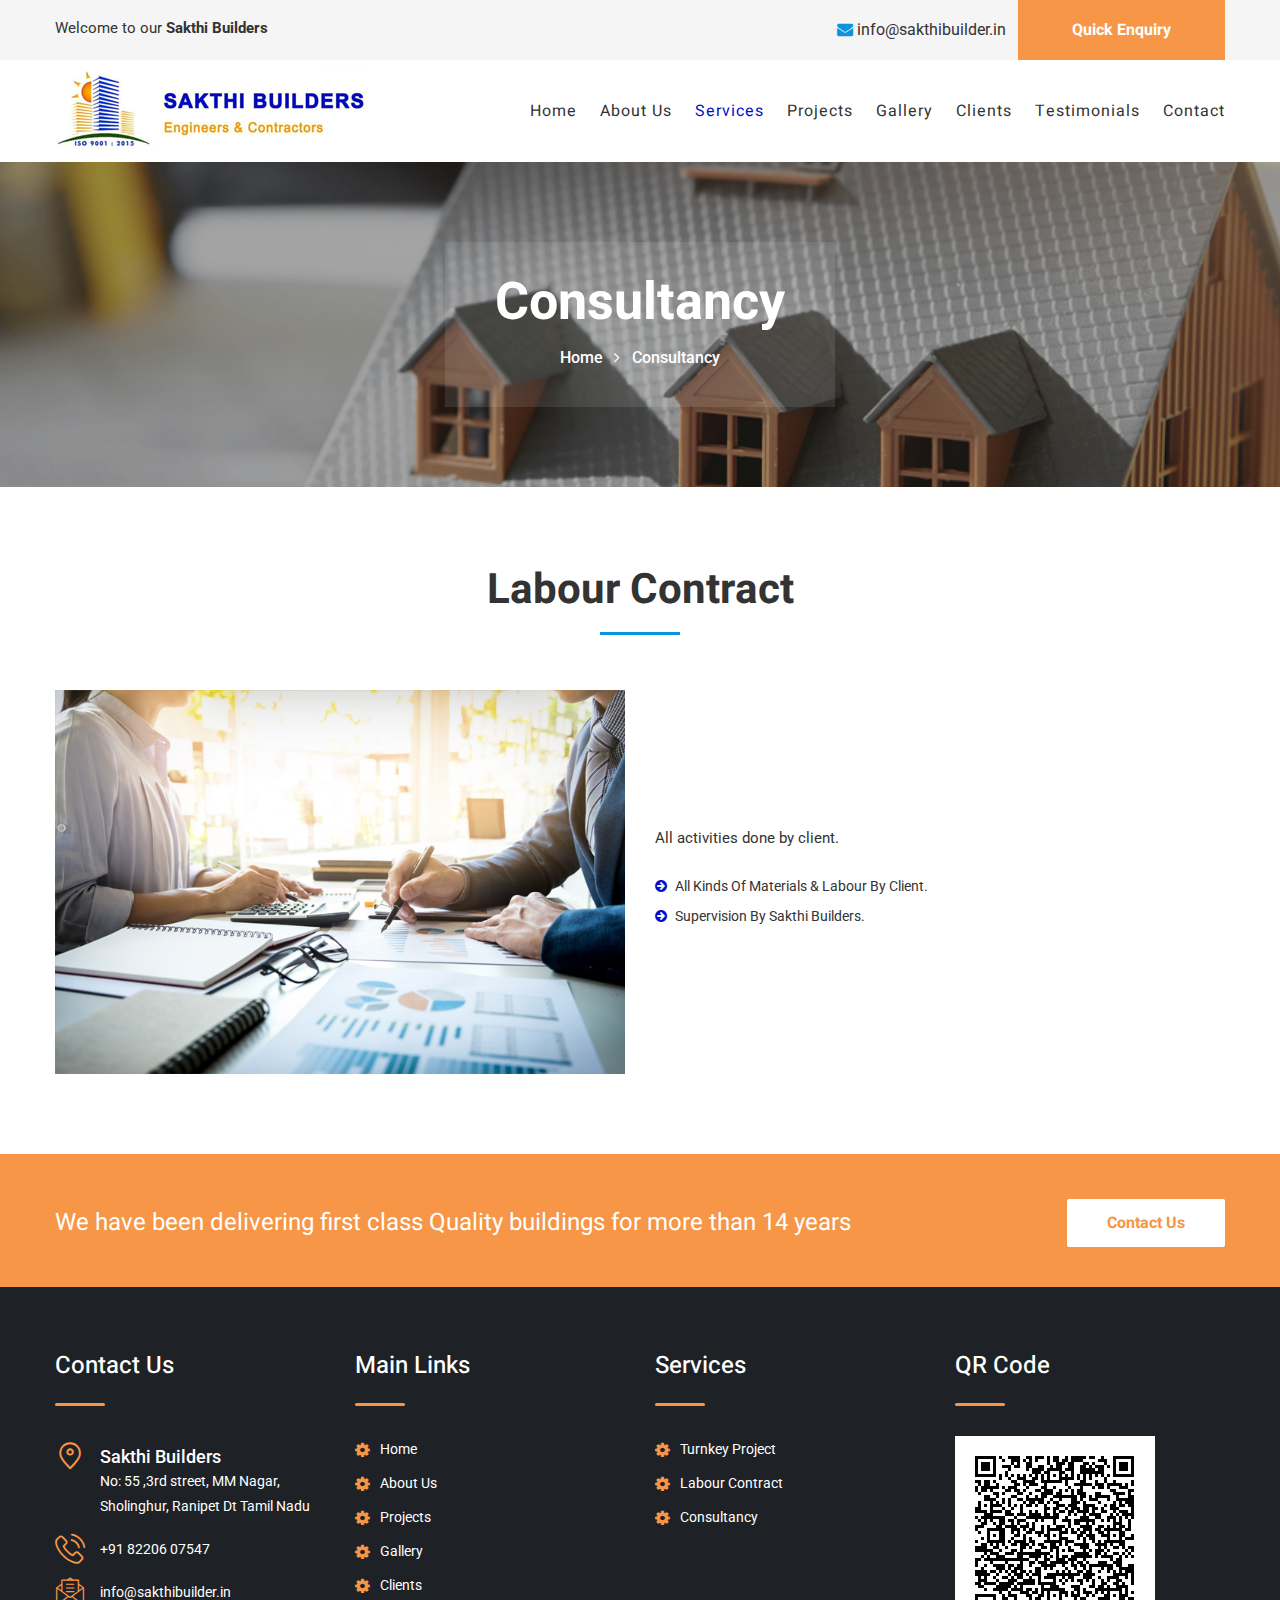
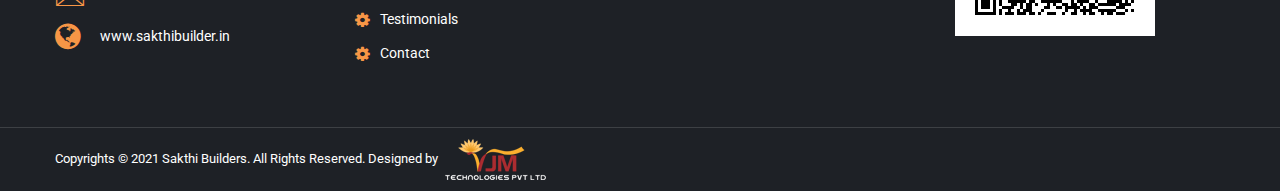
<file: consultancy.html>
<!DOCTYPE html>
<html>
<head>
<meta charset="utf-8">
<title>Sakthi Builders</title>
<link href="css/bootstrap.css" rel="stylesheet">
<link href="plugins/revolution/css/settings.css" rel="stylesheet" type="text/css">
<link href="plugins/revolution/css/layers.css" rel="stylesheet" type="text/css">
<link href="plugins/revolution/css/navigation.css" rel="stylesheet" type="text/css">
<link href="css/style.css" rel="stylesheet">
<link href="css/responsive.css" rel="stylesheet">
<link rel="icon" type="image/png" sizes="32x32" href="images/fav.png">
<meta http-equiv="X-UA-Compatible" content="IE=edge">
<meta name="viewport" content="width=device-width, initial-scale=1.0, maximum-scale=1.0, user-scalable=0">
<!--[if lt IE 9]><script src="https://cdnjs.cloudflare.com/ajax/libs/html5shiv/3.7.3/html5shiv.js"></script><![endif]-->
<!--[if lt IE 9]><script src="js/respond.js"></script><![endif]-->
</head>
<body>

<div class="page-wrapper">
 	

 	
    <!-- Main Header-->
    <header class="main-header header-style-two">
    
        <!--Header Top-->
        <div class="header-top">
            <div class="auto-container">
                <div class="clearfix">
                    <div class="top-left">
                        <p>Welcome to our <b>Sakthi Builders</b></p>
                    </div>
                    <div class="top-right clearfix">
                        <ul class="social-icon-one">
<li><a href="#" class="email-top"><i class="fa fa-envelope"></i> info@sakthibuilder.in</a></li>
                        </ul>
                        <ul class="clearfix">                           
<li class="quote-btn-box"><a href="enquiry.php" class="quote-btn">Quick Enquiry</a></li>
                        </ul>
                    </div>
                </div>
            </div>
        </div>
    
        <!--Header-Upper-->
        <div class="header-upper">
            <div class="auto-container">
                <div class="clearfix">
                    
                    <div class="pull-left logo-outer">
                        <div class="logo"><a href="index.html"><img src="images/logo.png" alt="" title=""></a></div>
                    </div>
                    
                    <div class="pull-right upper-right clearfix">
                        
                        <!-- Main Menu -->
                        <nav class="main-menu">
                            <div class="navbar-header">
                                <!-- Toggle Button -->      
                                <button type="button" class="navbar-toggle" data-toggle="collapse" data-target=".navbar-collapse">
                                <span class="icon-bar"></span>
                                <span class="icon-bar"></span>
                                <span class="icon-bar"></span>
                                </button>
                            </div>
                            
                            <div class="navbar-collapse collapse clearfix">
                                <ul class="navigation clearfix">
<li><a href="index.html">Home</a></li>
<li><a href="about-us.html">About Us</a></li>                               
<li class="dropdown current"><a href="#">Services</a>
<ul>
<li><a href="turnkey-project.html">Turnkey Project</a></li>
<li><a href="labour-contract.html">Labour Contract</a></li>
<li><a href="consultancy.html">Consultancy</a></li>
</ul>
</li>
<li><a href="projects.html">Projects</a>
<li><a href="gallery.html">Gallery</a></li>
<li><a href="clients.html">Clients</a></li>
<li><a href="testimonials.html">Testimonials</a></li>
<li><a href="contact.php">Contact</a></li> 
                                </ul>
                            </div>
                        </nav>
                        <!-- Main Menu End-->
                        
                    </div>
                    
                </div>
            </div>
        </div>
        <!--End Header Upper-->
        
        
        <!--Sticky Header-->
        <div class="sticky-header">
            <div class="auto-container clearfix">
                <!--Logo-->
                <div class="logo pull-left">
                    <a href="index.html" class="img-responsive"><img src="images/logo-small.png" alt="" title=""></a>
                </div>
                
                <!--Right Col-->
                <div class="right-col pull-right">
                    <!-- Main Menu -->
                    <nav class="main-menu">
                        <div class="navbar-header">
                            <!-- Toggle Button -->      
                            <button type="button" class="navbar-toggle" data-toggle="collapse" data-target=".navbar-collapse">
                                <span class="icon-bar"></span>
                                <span class="icon-bar"></span>
                                <span class="icon-bar"></span>
                            </button>
                        </div>
                        
                        <div class="navbar-collapse collapse clearfix">
                            <ul class="navigation clearfix">
  <li><a href="index.html">Home</a></li>
<li><a href="about-us.html">About Us</a></li>                               
<li class="dropdown current"><a href="#">Services</a>
<ul>
<li><a href="turnkey-project.html">Turnkey Project</a></li>
<li><a href="labour-contract.html">Labour Contract</a></li>
<li><a href="consultancy.html">Consultancy</a></li>
</ul>
</li>
<li><a href="projects.html">Projects</a>
<li><a href="gallery.html">Gallery</a></li>
<li><a href="clients.html">Clients</a></li>
<li><a href="testimonials.html">Testimonials</a></li>
<li><a href="contact.php">Contact</a></li>                                
                            </ul>
                        </div>
                    </nav><!-- Main Menu End-->
                </div>
                
            </div>
        </div>
        <!--End Sticky Header-->
    
    </header>
  
   <section class="page-title" style="background-image:url(images/background/12.jpg);">
        <div class="auto-container">
            <div class="title-box">
                <h2>Consultancy</h2>
                <ul>
                    <li><a href="index.html">Home</a></li>
                    <li>Consultancy</li>
                </ul>
            </div>
        </div>
    </section>
  <section class="introduce_area_two">
        <div class="auto-container">

            <!--Sec Title-->
            <div class="sec-center">
            <div class="sec-title">
                <h2>Labour Contract</h2>
                <div class="separater"></div>
            </div>
</div>
            <div class="row">
                <div class="col-md-6 col-sm-12 col-xs-12">
                    <div class="intorduce_img">
                        <img src="images/z3.jpg" alt="">
                    </div>
                </div> 
                <div class="col-md-6 col-sm-12 col-xs-12 margintop-30">
                    <div class="introduce_heading jus">
<br><br><br> <br><br>                        
                        <p>All activities done by
client.</p>

<ul class="list-style-one">
<li>All kinds of Materials &
labour by client.</li>
<li>Supervision by Sakthi
Builders.</li>
</ul>         

                    </div> 
                    
                        
                </div>   
                <!-- introduce icon area end -->
            </div>
        </div>
    </section>


    <!-- welcome section -->

    
    <!--Call To Action Section-->
   <section class="call-to-action-section cosn">
        <div class="auto-container">
            <div class="row clearfix">
                <!--Text Column-->
                <div class="text-column col-md-9 col-sm-12 col-xs-12">
                    <h2>We have been delivering first class Quality buildings for more than 14 years</h2>
                </div>
                <!--Btn Column-->
                <div class="btn-column col-md-3 col-sm-12 col-xs-12">
                    <a href="contact.php" class="theme-btn btn-style-one">Contact Us</a>
                </div>
            </div>
        </div>
    </section>
    <!--End Call To Action Section-->
    
    <!--Main Footer-->
    <footer class="main-footer">
        <!--Widgets Section-->
        <div class="widgets-section">
            <div class="auto-container">
                <div class="row clearfix">
                
                    <!--Big Column-->
                    <div class="big-column col-md-12 col-sm-12 col-xs-12">


                        <div class="row clearfix">
 <div class="footer-column col-md-3 col-sm-3 col-xs-12">
                                <div class="footer-widget logo-widget">
                                    
                                    <div class="widget-content">
                                        <h2>Contact Us</h2>
                                        <ul class="contact-info">
                                            <li><div class="icon"><span class="flaticon-placeholder"></span></div><span class="title">Sakthi Builders</span>No: 55 ,3rd street, MM Nagar, Sholinghur, Ranipet Dt Tamil Nadu</li>
<li><div class="icon"><span class="flaticon-phone-call"></span></div>+91 82206 07547</li>
<li><div class="icon"><span class="flaticon-email"></span></div>info@sakthibuilder.in</li>
<li><div class="icon"><span class="fa fa-globe"></span></div>www.sakthibuilder.in</li>
                                        </ul>
                                    </div>
                                </div>
                            </div>                            
<div class="footer-column col-md-6 col-sm-6 col-xs-12" style="margin-bottom: 0;">
                                <div class="footer-widget links-widget">
          

    <div class="row"> 
    <div class="col-md-6 col-sm-6 col-xs-12">     
        <h2>Main Links</h2>                    
                                    <ul class="services-list">
     <li><a href="index.html">Home</a></li>
<li><a href="about-us.html">About Us</a></li>
<li><a href="projects.html">Projects</a>
<li><a href="gallery.html">Gallery</a></li>
<li><a href="clients.html">Clients</a></li>
<li><a href="testimonials.html">Testimonials</a></li>
<li><a href="contact.php">Contact</a></li>
                                    </ul>
</div>   
  <div class="col-md-6 col-sm-6 col-xs-12">  
      <h2>Services</h2>                       
                                    <ul class="services-list">
<li><a href="turnkey-project.html">Turnkey Project</a></li>
<li><a href="labour-contract.html">Labour Contract</a></li>
<li><a href="consultancy.html">Consultancy</a></li>
                                    </ul>
</div>                                  
                                </div>
                            </div>
                        </div>
  <div class="footer-column col-md-3 col-sm-3 col-xs-12">
                                <div class="footer-widget contact-widget">
                                    <h2>QR Code</h2>
<img src="images/qrcode.png">                                    
                                </div>
                            </div>

                            
                        </div>
                    </div>
                
                    
                </div>
            </div>
        </div>
        <!--Footer Bottom-->
        <div class="footer-bottom">
            <div class="auto-container">
                <div class="row clearfix">
                    <!--Column-->
                    <div class="column col-md-12 col-sm-12 col-xs-12">
<div class="copyright">
Copyrights &copy; 2021 Sakthi Builders. All Rights Reserved. Designed by <a href="https://www.vjmtech.com/"><img src="images/vjm.png"></a></div>
                    </div>
                    <!--Nav Column-->
                </div>
            </div>
        </div>
    </footer>
    
</div>
<!--End pagewrapper-->

<!--Scroll to top-->
<div class="scroll-to-top scroll-to-target" data-target="html"><span class="icon fa fa-long-arrow-up"></span></div>

<script src="js/jquery.js"></script> 
<script src="js/bootstrap.min.js"></script>
<script src="js/jquery.fancybox.pack.js"></script>
<script src="js/jquery.fancybox-media.js"></script>
<script src="js/owl.js"></script>
<script src="js/appear.js"></script>
<script src="js/wow.js"></script>
<script src="js/jquery-ui.js"></script>
<script src="js/script.js"></script>
<script src="plugins/revolution/js/jquery.themepunch.revolution.min.js"></script>
<script src="plugins/revolution/js/jquery.themepunch.tools.min.js"></script>
<script src="plugins/revolution/js/extensions/revolution.extension.actions.min.js"></script>
<script src="plugins/revolution/js/extensions/revolution.extension.carousel.min.js"></script>
<script src="plugins/revolution/js/extensions/revolution.extension.kenburn.min.js"></script>
<script src="plugins/revolution/js/extensions/revolution.extension.layeranimation.min.js"></script>
<script src="plugins/revolution/js/extensions/revolution.extension.migration.min.js"></script>
<script src="plugins/revolution/js/extensions/revolution.extension.navigation.min.js"></script>
<script src="plugins/revolution/js/extensions/revolution.extension.parallax.min.js"></script>
<script src="plugins/revolution/js/extensions/revolution.extension.slideanims.min.js"></script>
<script src="plugins/revolution/js/extensions/revolution.extension.video.min.js"></script>
<script src="js/main-slider-script.js"></script>
<script src="js/chart.js"></script>
<script src="js/graph.js"></script>
</body>
</html>
</file>
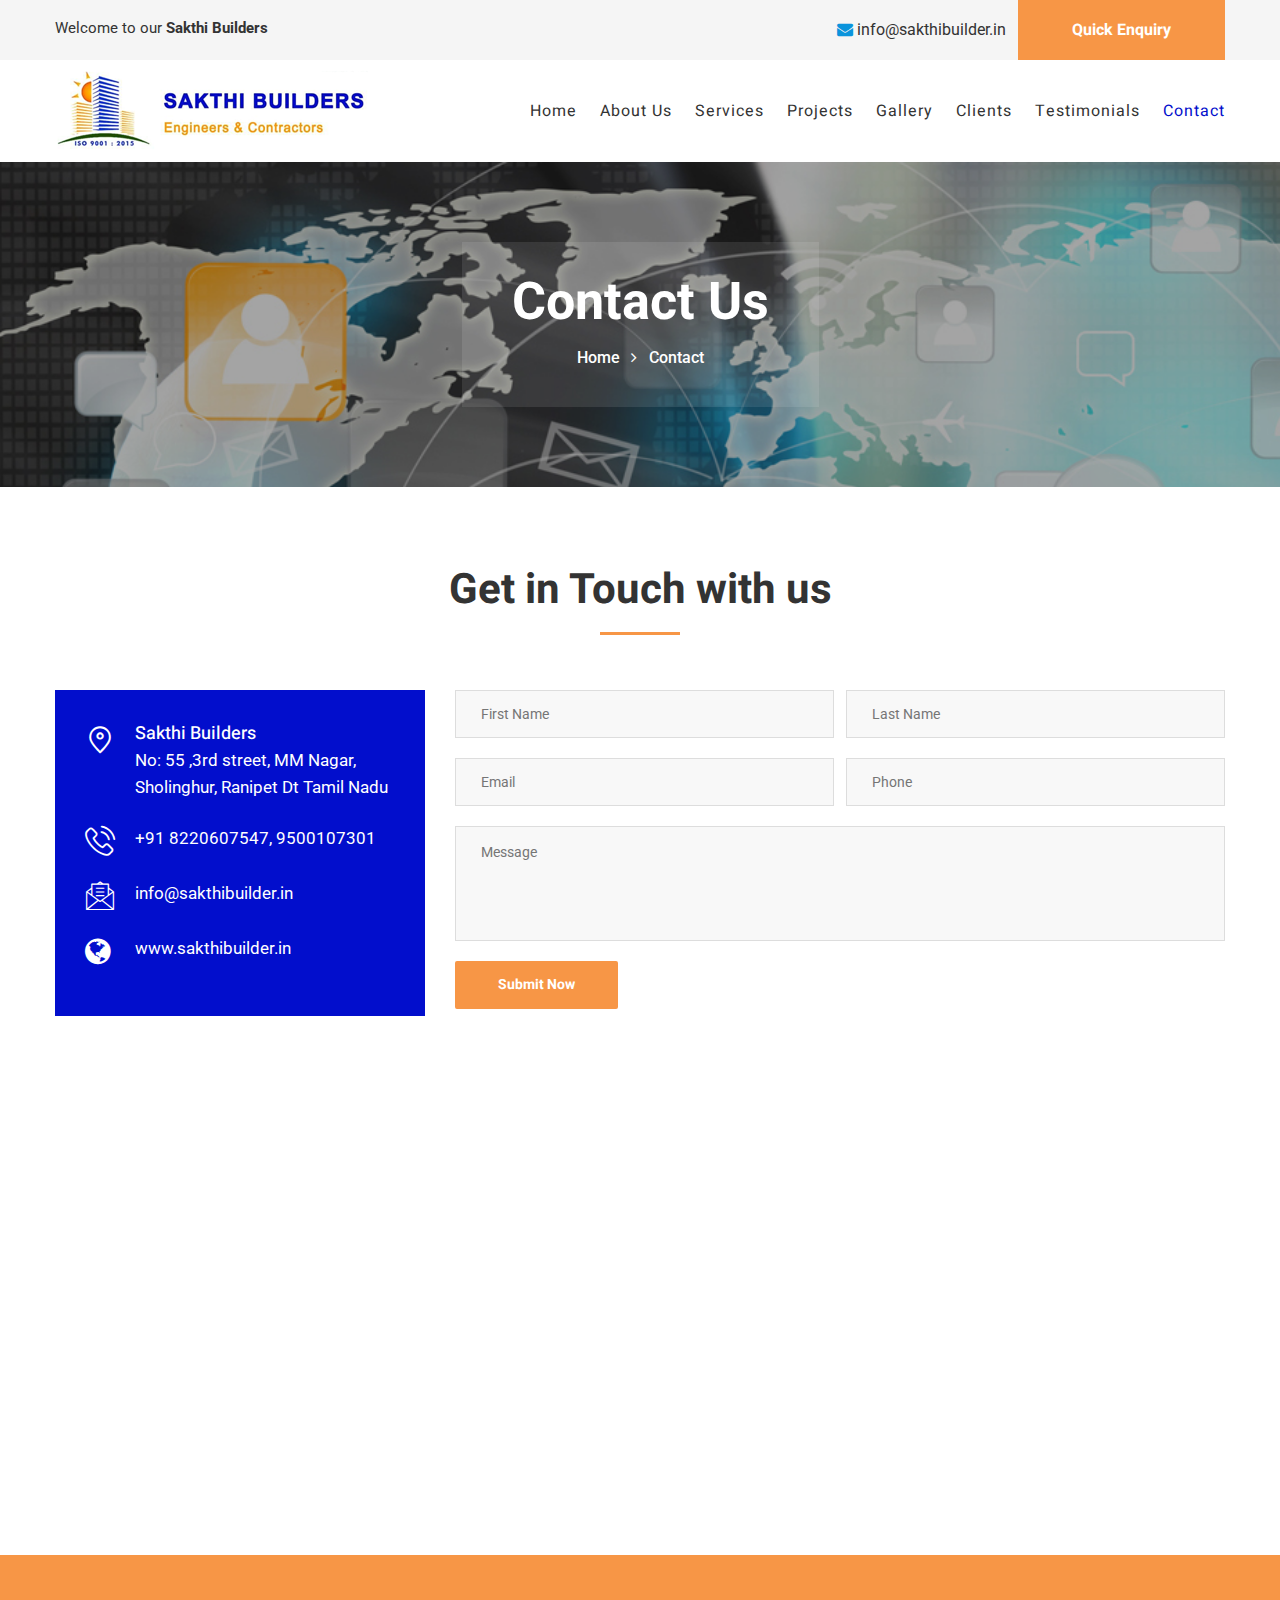
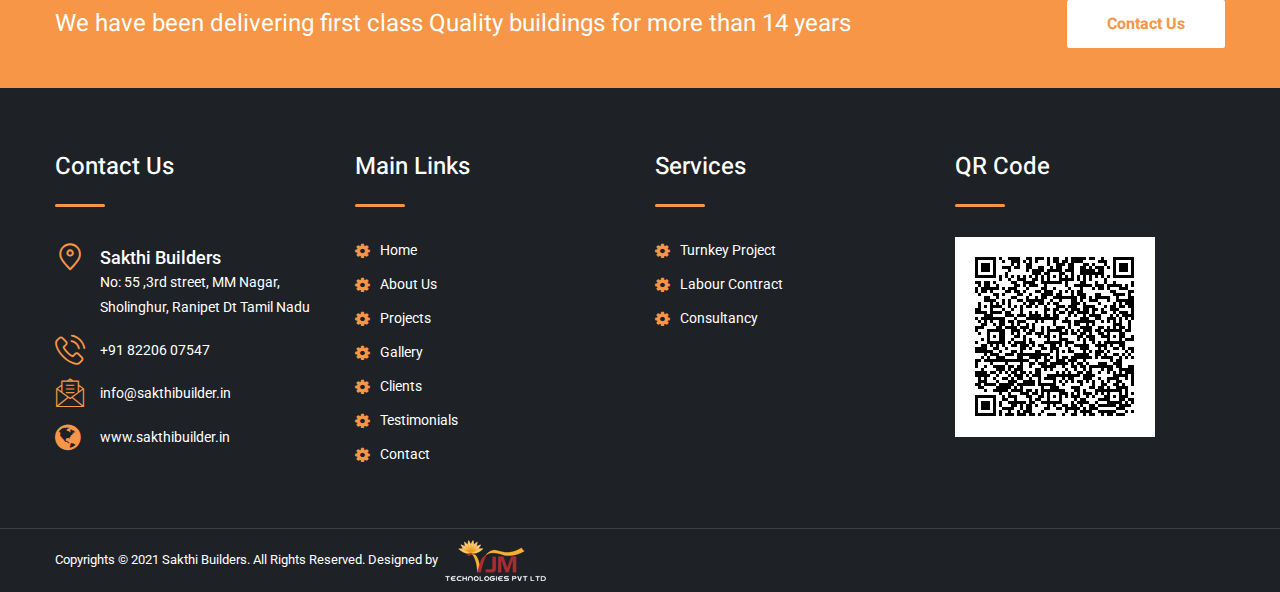
<file: contact.html>
<!DOCTYPE html>
<html>
<head>
<meta charset="utf-8">
<title>Sakthi Builders</title>
<link href="css/bootstrap.css" rel="stylesheet">
<link href="plugins/revolution/css/settings.css" rel="stylesheet" type="text/css">
<link href="plugins/revolution/css/layers.css" rel="stylesheet" type="text/css">
<link href="plugins/revolution/css/navigation.css" rel="stylesheet" type="text/css">
<link href="css/style.css" rel="stylesheet">
<link href="css/responsive.css" rel="stylesheet">
<link rel="icon" type="image/png" sizes="32x32" href="images/fav.png">
<meta http-equiv="X-UA-Compatible" content="IE=edge">
<meta name="viewport" content="width=device-width, initial-scale=1.0, maximum-scale=1.0, user-scalable=0">
<!--[if lt IE 9]><script src="https://cdnjs.cloudflare.com/ajax/libs/html5shiv/3.7.3/html5shiv.js"></script><![endif]-->
<!--[if lt IE 9]><script src="js/respond.js"></script><![endif]-->
</head>
<body>

<div class="page-wrapper">
 	

 	
    <!-- Main Header-->
    <header class="main-header header-style-two">
    
        <!--Header Top-->
        <div class="header-top">
            <div class="auto-container">
                <div class="clearfix">
                    <div class="top-left">
                        <p>Welcome to our <b>Sakthi Builders</b></p>
                    </div>
                    <div class="top-right clearfix">
                        <ul class="social-icon-one">
<li><a href="#" class="email-top"><i class="fa fa-envelope"></i> info@sakthibuilder.in</a></li>
                        </ul>
                        <ul class="clearfix">                           
<li class="quote-btn-box"><a href="enquiry.html" class="quote-btn">Quick Enquiry</a></li>
                        </ul>
                    </div>
                </div>
            </div>
        </div>
    
        <!--Header-Upper-->
        <div class="header-upper">
            <div class="auto-container">
                <div class="clearfix">
                    
                    <div class="pull-left logo-outer">
                        <div class="logo"><a href="index.html"><img src="images/logo.png" alt="" title=""></a></div>
                    </div>
                    
                    <div class="pull-right upper-right clearfix">
                        
                        <!-- Main Menu -->
                        <nav class="main-menu">
                            <div class="navbar-header">
                                <!-- Toggle Button -->      
                                <button type="button" class="navbar-toggle" data-toggle="collapse" data-target=".navbar-collapse">
                                <span class="icon-bar"></span>
                                <span class="icon-bar"></span>
                                <span class="icon-bar"></span>
                                </button>
                            </div>
                            
                            <div class="navbar-collapse collapse clearfix">
                                <ul class="navigation clearfix">
<li><a href="index.html">Home</a></li>
<li><a href="about-us.html">About Us</a></li>                               
<li class="dropdown"><a href="#">Services</a>
<ul>
<li><a href="turnkey-project.html">Turnkey Project</a></li>
<li><a href="labour-contract.html">Labour Contract</a></li>
<li><a href="consultancy.html">Consultancy</a></li>
</ul>
</li>
<li><a href="projects.html">Projects</a>
<li><a href="gallery.html">Gallery</a></li>
<li><a href="clients.html">Clients</a></li>
<li><a href="testimonials.html">Testimonials</a></li>
<li class="current"><a href="contact.html">Contact</a></li> 
                                </ul>
                            </div>
                        </nav>
                        <!-- Main Menu End-->
                        
                    </div>
                    
                </div>
            </div>
        </div>
        <!--End Header Upper-->
        
        
        <!--Sticky Header-->
        <div class="sticky-header">
            <div class="auto-container clearfix">
                <!--Logo-->
                <div class="logo pull-left">
                    <a href="index.html" class="img-responsive"><img src="images/logo-small.png" alt="" title=""></a>
                </div>
                
                <!--Right Col-->
                <div class="right-col pull-right">
                    <!-- Main Menu -->
                    <nav class="main-menu">
                        <div class="navbar-header">
                            <!-- Toggle Button -->      
                            <button type="button" class="navbar-toggle" data-toggle="collapse" data-target=".navbar-collapse">
                                <span class="icon-bar"></span>
                                <span class="icon-bar"></span>
                                <span class="icon-bar"></span>
                            </button>
                        </div>
                        
                        <div class="navbar-collapse collapse clearfix">
                            <ul class="navigation clearfix">
  <li><a href="index.html">Home</a></li>
<li><a href="about-us.html">About Us</a></li>                               
<li class="dropdown"><a href="#">Services</a>
<ul>
<li><a href="turnkey-project.html">Turnkey Project</a></li>
<li><a href="labour-contract.html">Labour Contract</a></li>
<li><a href="consultancy.html">Consultancy</a></li>
</ul>
</li>
<li><a href="projects.html">Projects</a>
<li><a href="gallery.html">Gallery</a></li>
<li><a href="clients.html">Clients</a></li>
<li><a href="testimonials.html">Testimonials</a></li>
<li class="current"><a href="contact.html">Contact</a></li>                                
                            </ul>
                        </div>
                    </nav><!-- Main Menu End-->
                </div>
                
            </div>
        </div>
        <!--End Sticky Header-->
    
    </header>
  
   <section class="page-title" style="background-image:url(images/background/7.jpg);">
        <div class="auto-container">
            <div class="title-box">
                <h2>Contact Us</h2>
                <ul>
                    <li><a href="index.html">Home</a></li>
                    <li>Contact</li>
                </ul>
            </div>
        </div>
    </section>
 <section class="contact-section">
        <div class="auto-container">
            <!--Sec Title-->
            <div class="sec-title centered">
                <h2>Get in Touch with us</h2>
                <div class="separater"></div>
            </div>
            <div class="row clearfix">
                
                <!--Column-->
                <div class="form-column pull-right col-md-8 col-sm-12 col-xs-12">
                    
                    <!-- Contact Form -->
                    <div class="contact-form">

                        <!--Comment Form-->
                        <form method="post" action="http://html.commonsupport.xyz/2017/construct-demo/construct/sendemail.php" id="contact-form">
                            <div class="row clearfix">
                                <div class="col-md-6 col-sm-6 col-xs-12 form-group">
                                    <input type="text" name="username" placeholder="First Name" required>
                                </div>

                                 <div class="col-md-6 col-sm-6 col-xs-12 form-group">
<input type="text" name="subject" placeholder="Last Name" required>
                                </div>

                                <div class="col-md-6 col-sm-6 col-xs-12 form-group">
                                    <input type="email" name="email" placeholder="Email" required>
                                </div>
                                
                                <div class="col-md-6 col-sm-6 col-xs-12 form-group">
<input type="text" name="phone" placeholder="Phone" required>
                                </div>
                                
                               

                                <div class="col-lg-12 col-md-12 col-sm-12 col-xs-12 form-group">
                                    <textarea name="message" placeholder="Message"></textarea>
                                </div>

                                <div class="col-lg-12 col-md-12 col-sm-12 col-xs-12 form-group">
                                    <button class="theme-btn btn-style-one" type="submit" name="submit-form">Submit Now</button>
                                </div>

                            </div>
                        </form>

                    </div>
                    <!--End Comment Form -->
                    
                </div>
                
                <!--Column-->
                <div class="contact-info-column pull-left col-md-4 col-sm-12 col-xs-12">
                    <div class="inner-box">
                         <ul class="contact-info">
                            <li><div class="icon"><span class="flaticon-placeholder"></span></div><span class="title">Sakthi Builders</span>No: 55 ,3rd street, MM Nagar, Sholinghur, Ranipet Dt Tamil Nadu</li>
<li class="lie"><div class="icon"><span class="flaticon-phone-call"></span></div>+91 8220607547, 9500107301</li>
<li class="lie"><div class="icon"><span class="flaticon-email"></span></div>info@sakthibuilder.in</li>
<li class="lie"><div class="icon"><span class="fa fa-globe"></span></div>www.sakthibuilder.in</li>
                        </ul>
                    </div>
                </div>
                
            </div>
        </div>
    </section>
<div class="d-maps">
<iframe src="https://www.google.com/maps/embed?pb=!1m18!1m12!1m3!1d497370.8409655127!2d79.22101337190027!3d13.117568310436907!2m3!1f0!2f0!3f0!3m2!1i1024!2i768!4f13.1!3m3!1m2!1s0x3a52b356f1f64fe5%3A0x631c8ced00369f3f!2sSakthi%20Builders!5e0!3m2!1sen!2sin!4v1638847056987!5m2!1sen!2sin" width="100%" height="450" style="border:0;" allowfullscreen="" loading="lazy"></iframe>
</div>

    <!--Call To Action Section-->
    <section class="call-to-action-section cosn">
        <div class="auto-container">
            <div class="row clearfix">
                <!--Text Column-->
                <div class="text-column col-md-9 col-sm-12 col-xs-12">
                    <h2>We have been delivering first class Quality buildings for more than 14 years</h2>
                </div>
                <!--Btn Column-->
                <div class="btn-column col-md-3 col-sm-12 col-xs-12">
                    <a href="contact.html" class="theme-btn btn-style-one">Contact Us</a>
                </div>
            </div>
        </div>
    </section>
    <!--End Call To Action Section-->
    
    <!--Main Footer-->
    <footer class="main-footer">
        <!--Widgets Section-->
        <div class="widgets-section">
            <div class="auto-container">
                <div class="row clearfix">
                
                    <!--Big Column-->
                    <div class="big-column col-md-12 col-sm-12 col-xs-12">


                        <div class="row clearfix">
 <div class="footer-column col-md-3 col-sm-3 col-xs-12">
                                <div class="footer-widget logo-widget">
                                    
                                    <div class="widget-content">
                                        <h2>Contact Us</h2>
                                        <ul class="contact-info">
                                            <li><div class="icon"><span class="flaticon-placeholder"></span></div><span class="title">Sakthi Builders</span>No: 55 ,3rd street, MM Nagar, Sholinghur, Ranipet Dt Tamil Nadu</li>
<li><div class="icon"><span class="flaticon-phone-call"></span></div>+91 82206 07547</li>
<li><div class="icon"><span class="flaticon-email"></span></div>info@sakthibuilder.in</li>
<li><div class="icon"><span class="fa fa-globe"></span></div>www.sakthibuilder.in</li>
                                        </ul>
                                    </div>
                                </div>
                            </div>                            
<div class="footer-column col-md-6 col-sm-6 col-xs-12" style="margin-bottom: 0;">
                                <div class="footer-widget links-widget">
          

    <div class="row"> 
    <div class="col-md-6 col-sm-6 col-xs-12">     
        <h2>Main Links</h2>                    
                                    <ul class="services-list">
     <li><a href="index.html">Home</a></li>
<li><a href="about-us.html">About Us</a></li>
<li><a href="projects.html">Projects</a>
<li><a href="gallery.html">Gallery</a></li>
<li><a href="clients.html">Clients</a></li>
<li><a href="testimonials.html">Testimonials</a></li>
<li><a href="contact.html">Contact</a></li>
                                    </ul>
</div>   
  <div class="col-md-6 col-sm-6 col-xs-12">  
      <h2>Services</h2>                       
                                    <ul class="services-list">
<li><a href="turnkey-project.html">Turnkey Project</a></li>
<li><a href="labour-contract.html">Labour Contract</a></li>
<li><a href="consultancy.html">Consultancy</a></li>
                                    </ul>
</div>                                  
                                </div>
                            </div>
                        </div>
  <div class="footer-column col-md-3 col-sm-3 col-xs-12">
                                <div class="footer-widget contact-widget">
                                    <h2>QR Code</h2>
<img src="images/qrcode.png">                                    
                                </div>
                            </div>

                            
                        </div>
                    </div>
                
                    
                </div>
            </div>
        </div>
        <!--Footer Bottom-->
        <div class="footer-bottom">
            <div class="auto-container">
                <div class="row clearfix">
                    <!--Column-->
                    <div class="column col-md-12 col-sm-12 col-xs-12">
<div class="copyright">
Copyrights &copy; 2021 Sakthi Builders. All Rights Reserved. Designed by <a href="https://www.vjmtech.com/"><img src="images/vjm.png"></a></div>
                    </div>
                    <!--Nav Column-->
                </div>
            </div>
        </div>
    </footer>
    
</div>
<!--End pagewrapper-->

<!--Scroll to top-->
<div class="scroll-to-top scroll-to-target" data-target="html"><span class="icon fa fa-long-arrow-up"></span></div>

<script src="js/jquery.js"></script> 
<script src="js/bootstrap.min.js"></script>
<script src="js/jquery.fancybox.pack.js"></script>
<script src="js/jquery.fancybox-media.js"></script>
<script src="js/owl.js"></script>
<script src="js/appear.js"></script>
<script src="js/wow.js"></script>
<script src="js/jquery-ui.js"></script>
<script src="js/script.js"></script>
<script src="plugins/revolution/js/jquery.themepunch.revolution.min.js"></script>
<script src="plugins/revolution/js/jquery.themepunch.tools.min.js"></script>
<script src="plugins/revolution/js/extensions/revolution.extension.actions.min.js"></script>
<script src="plugins/revolution/js/extensions/revolution.extension.carousel.min.js"></script>
<script src="plugins/revolution/js/extensions/revolution.extension.kenburn.min.js"></script>
<script src="plugins/revolution/js/extensions/revolution.extension.layeranimation.min.js"></script>
<script src="plugins/revolution/js/extensions/revolution.extension.migration.min.js"></script>
<script src="plugins/revolution/js/extensions/revolution.extension.navigation.min.js"></script>
<script src="plugins/revolution/js/extensions/revolution.extension.parallax.min.js"></script>
<script src="plugins/revolution/js/extensions/revolution.extension.slideanims.min.js"></script>
<script src="plugins/revolution/js/extensions/revolution.extension.video.min.js"></script>
<script src="js/main-slider-script.js"></script>
<script src="js/chart.js"></script>
<script src="js/graph.js"></script>
</body>
</html>
</file>
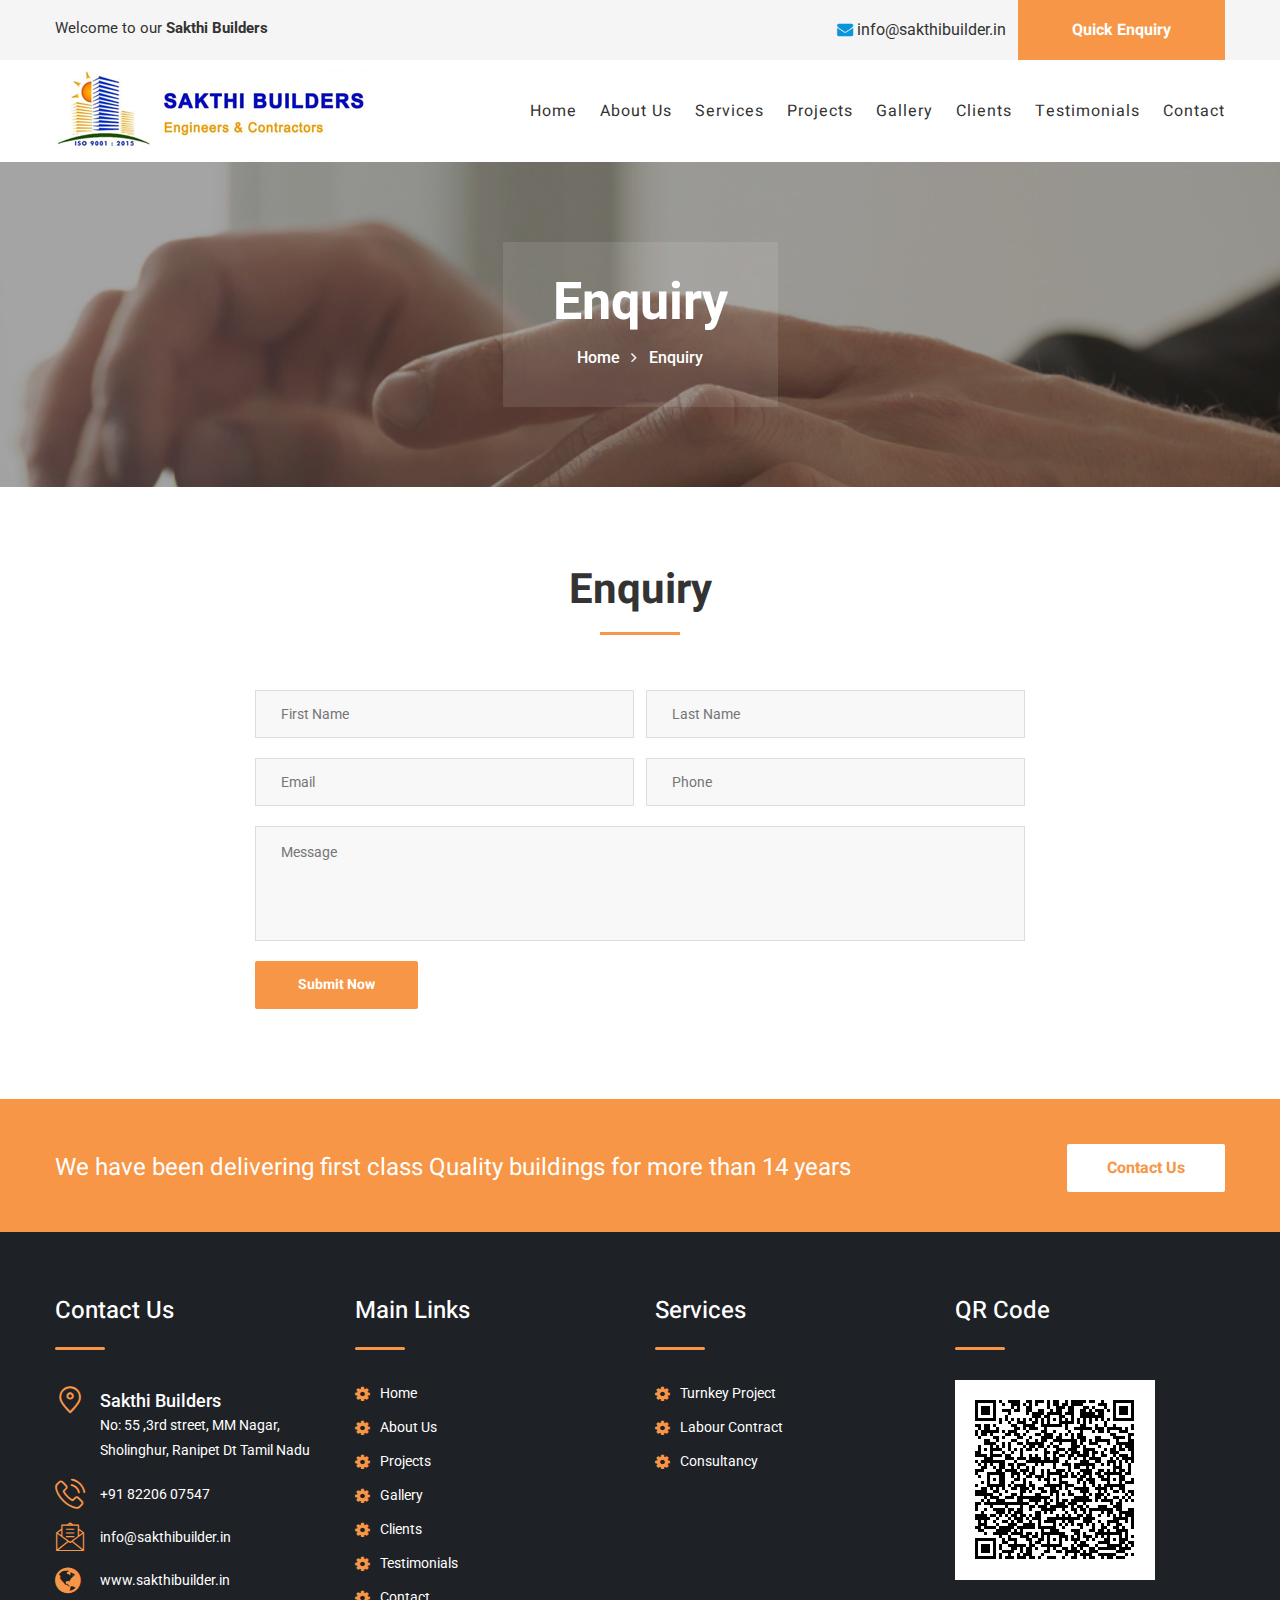
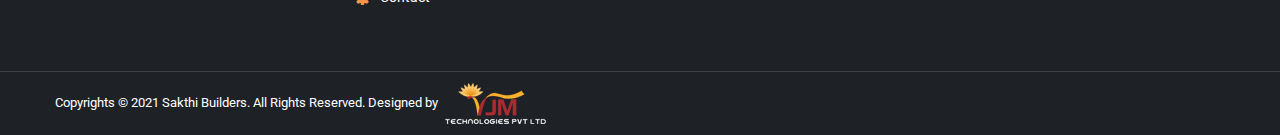
<file: enquiry.html>
<!DOCTYPE html>
<html>
<head>
<meta charset="utf-8">
<title>Sakthi Builders</title>
<link href="css/bootstrap.css" rel="stylesheet">
<link href="plugins/revolution/css/settings.css" rel="stylesheet" type="text/css">
<link href="plugins/revolution/css/layers.css" rel="stylesheet" type="text/css">
<link href="plugins/revolution/css/navigation.css" rel="stylesheet" type="text/css">
<link href="css/style.css" rel="stylesheet">
<link href="css/responsive.css" rel="stylesheet">
<link rel="icon" type="image/png" sizes="32x32" href="images/fav.png">
<meta http-equiv="X-UA-Compatible" content="IE=edge">
<meta name="viewport" content="width=device-width, initial-scale=1.0, maximum-scale=1.0, user-scalable=0">
<!--[if lt IE 9]><script src="https://cdnjs.cloudflare.com/ajax/libs/html5shiv/3.7.3/html5shiv.js"></script><![endif]-->
<!--[if lt IE 9]><script src="js/respond.js"></script><![endif]-->
</head>
<body>

<div class="page-wrapper">
 	

 	
    <!-- Main Header-->
    <header class="main-header header-style-two">
    
        <!--Header Top-->
        <div class="header-top">
            <div class="auto-container">
                <div class="clearfix">
                    <div class="top-left">
                        <p>Welcome to our <b>Sakthi Builders</b></p>
                    </div>
                    <div class="top-right clearfix">
                        <ul class="social-icon-one">
<li><a href="#" class="email-top"><i class="fa fa-envelope"></i> info@sakthibuilder.in</a></li>
                        </ul>
                        <ul class="clearfix">                           
<li class="quote-btn-box"><a href="enquiry.html" class="quote-btn">Quick Enquiry</a></li>
                        </ul>
                    </div>
                </div>
            </div>
        </div>
    
        <!--Header-Upper-->
        <div class="header-upper">
            <div class="auto-container">
                <div class="clearfix">
                    
                    <div class="pull-left logo-outer">
                        <div class="logo"><a href="index.html"><img src="images/logo.png" alt="" title=""></a></div>
                    </div>
                    
                    <div class="pull-right upper-right clearfix">
                        
                        <!-- Main Menu -->
                        <nav class="main-menu">
                            <div class="navbar-header">
                                <!-- Toggle Button -->      
                                <button type="button" class="navbar-toggle" data-toggle="collapse" data-target=".navbar-collapse">
                                <span class="icon-bar"></span>
                                <span class="icon-bar"></span>
                                <span class="icon-bar"></span>
                                </button>
                            </div>
                            
                            <div class="navbar-collapse collapse clearfix">
                                <ul class="navigation clearfix">
<li><a href="index.html">Home</a></li>
<li><a href="about-us.html">About Us</a></li>                               
<li class="dropdown"><a href="#">Services</a>
<ul>
<li><a href="turnkey-project.html">Turnkey Project</a></li>
<li><a href="labour-contract.html">Labour Contract</a></li>
<li><a href="consultancy.html">Consultancy</a></li>
</ul>
</li>
<li><a href="projects.html">Projects</a>
<li><a href="gallery.html">Gallery</a></li>
<li><a href="clients.html">Clients</a></li>
<li><a href="testimonials.html">Testimonials</a></li>
<li><a href="contact.html">Contact</a></li> 
                                </ul>
                            </div>
                        </nav>
                        <!-- Main Menu End-->
                        
                    </div>
                    
                </div>
            </div>
        </div>
        <!--End Header Upper-->
        
        
        <!--Sticky Header-->
        <div class="sticky-header">
            <div class="auto-container clearfix">
                <!--Logo-->
                <div class="logo pull-left">
                    <a href="index.html" class="img-responsive"><img src="images/logo-small.png" alt="" title=""></a>
                </div>
                
                <!--Right Col-->
                <div class="right-col pull-right">
                    <!-- Main Menu -->
                    <nav class="main-menu">
                        <div class="navbar-header">
                            <!-- Toggle Button -->      
                            <button type="button" class="navbar-toggle" data-toggle="collapse" data-target=".navbar-collapse">
                                <span class="icon-bar"></span>
                                <span class="icon-bar"></span>
                                <span class="icon-bar"></span>
                            </button>
                        </div>
                        
                        <div class="navbar-collapse collapse clearfix">
                            <ul class="navigation clearfix">
<li><a href="index.html">Home</a></li>
<li><a href="about-us.html">About Us</a></li>                               
<li class="dropdown"><a href="#">Services</a>
<ul>
<li><a href="turnkey-project.html">Turnkey Project</a></li>
<li><a href="labour-contract.html">Labour Contract</a></li>
<li><a href="consultancy.html">Consultancy</a></li>
</ul>
</li>
<li><a href="projects.html">Projects</a>
<li><a href="gallery.html">Gallery</a></li>
<li><a href="clients.html">Clients</a></li>
<li><a href="testimonials.html">Testimonials</a></li>
<li><a href="contact.html">Contact</a></li>                                
                            </ul>
                        </div>
                    </nav><!-- Main Menu End-->
                </div>
                
            </div>
        </div>
        <!--End Sticky Header-->
    
    </header>
  
   <section class="page-title" style="background-image:url(images/background/11.jpg);">
        <div class="auto-container">
            <div class="title-box">
                <h2>Enquiry</h2>
                <ul>
                    <li><a href="index.html">Home</a></li>
                    <li>Enquiry</li>
                </ul>
            </div>
        </div>
    </section>
 <section class="contact-section">
        <div class="auto-container">
            <!--Sec Title-->
            <div class="sec-title centered">
                <h2>Enquiry</h2>
                <div class="separater"></div>
            </div>
            <div class="row clearfix">
                
                <!--Column-->
                <div class="form-column col-md-8 col-sm-12 col-xs-12 center-block fn">
                    
                    <!-- Contact Form -->
                    <div class="contact-form">

                        <!--Comment Form-->
                        <form method="post" action="http://html.commonsupport.xyz/2017/construct-demo/construct/sendemail.php" id="contact-form">
                            <div class="row clearfix">
                                <div class="col-md-6 col-sm-6 col-xs-12 form-group">
                                    <input type="text" name="username" placeholder="First Name" required>
                                </div>

                                 <div class="col-md-6 col-sm-6 col-xs-12 form-group">
<input type="text" name="subject" placeholder="Last Name" required>
                                </div>

                                <div class="col-md-6 col-sm-6 col-xs-12 form-group">
                                    <input type="email" name="email" placeholder="Email" required>
                                </div>
                                
                                <div class="col-md-6 col-sm-6 col-xs-12 form-group">
<input type="text" name="phone" placeholder="Phone" required>
                                </div>
                                
                               

                                <div class="col-lg-12 col-md-12 col-sm-12 col-xs-12 form-group">
                                    <textarea name="message" placeholder="Message"></textarea>
                                </div>

                                <div class="col-lg-12 col-md-12 col-sm-12 col-xs-12 form-group">
                                    <button class="theme-btn btn-style-one" type="submit" name="submit-form">Submit Now</button>
                                </div>

                            </div>
                        </form>

                    </div>
                    <!--End Comment Form -->
                    
                </div>
                
                
            </div>
        </div>
    </section>

    <!--Call To Action Section-->
    <section class="call-to-action-section cosn">
        <div class="auto-container">
            <div class="row clearfix">
                <!--Text Column-->
                <div class="text-column col-md-9 col-sm-12 col-xs-12">
                    <h2>We have been delivering first class Quality buildings for more than 14 years</h2>
                </div>
                <!--Btn Column-->
                <div class="btn-column col-md-3 col-sm-12 col-xs-12">
                    <a href="contact.html" class="theme-btn btn-style-one">Contact Us</a>
                </div>
            </div>
        </div>
    </section>
    <!--End Call To Action Section-->
    
    <!--Main Footer-->
    <footer class="main-footer">
        <!--Widgets Section-->
        <div class="widgets-section">
            <div class="auto-container">
                <div class="row clearfix">
                
                    <!--Big Column-->
                    <div class="big-column col-md-12 col-sm-12 col-xs-12">


                        <div class="row clearfix">
 <div class="footer-column col-md-3 col-sm-3 col-xs-12">
                                <div class="footer-widget logo-widget">
                                    
                                    <div class="widget-content">
                                        <h2>Contact Us</h2>
                                        <ul class="contact-info">
                                            <li><div class="icon"><span class="flaticon-placeholder"></span></div><span class="title">Sakthi Builders</span>No: 55 ,3rd street, MM Nagar, Sholinghur, Ranipet Dt Tamil Nadu</li>
<li><div class="icon"><span class="flaticon-phone-call"></span></div>+91 82206 07547</li>
<li><div class="icon"><span class="flaticon-email"></span></div>info@sakthibuilder.in</li>
<li><div class="icon"><span class="fa fa-globe"></span></div>www.sakthibuilder.in</li>
                                        </ul>
                                    </div>
                                </div>
                            </div>                            
<div class="footer-column col-md-6 col-sm-6 col-xs-12" style="margin-bottom: 0;">
                                <div class="footer-widget links-widget">
          

    <div class="row"> 
    <div class="col-md-6 col-sm-6 col-xs-12">     
        <h2>Main Links</h2>                    
                                    <ul class="services-list">
     <li><a href="index.html">Home</a></li>
<li><a href="about-us.html">About Us</a></li>
<li><a href="projects.html">Projects</a>
<li><a href="gallery.html">Gallery</a></li>
<li><a href="clients.html">Clients</a></li>
<li><a href="testimonials.html">Testimonials</a></li>
<li><a href="contact.html">Contact</a></li>
                                    </ul>
</div>   
  <div class="col-md-6 col-sm-6 col-xs-12">  
      <h2>Services</h2>                       
                                    <ul class="services-list">
<li><a href="turnkey-project.html">Turnkey Project</a></li>
<li><a href="labour-contract.html">Labour Contract</a></li>
<li><a href="consultancy.html">Consultancy</a></li>
                                    </ul>
</div>                                  
                                </div>
                            </div>
                        </div>
  <div class="footer-column col-md-3 col-sm-3 col-xs-12">
                                <div class="footer-widget contact-widget">
                                    <h2>QR Code</h2>
<img src="images/qrcode.png">                                    
                                </div>
                            </div>

                            
                        </div>
                    </div>
                
                    
                </div>
            </div>
        </div>
        <!--Footer Bottom-->
        <div class="footer-bottom">
            <div class="auto-container">
                <div class="row clearfix">
                    <!--Column-->
                    <div class="column col-md-12 col-sm-12 col-xs-12">
<div class="copyright">
Copyrights &copy; 2021 Sakthi Builders. All Rights Reserved. Designed by <a href="https://www.vjmtech.com/"><img src="images/vjm.png"></a></div>
                    </div>
                    <!--Nav Column-->
                </div>
            </div>
        </div>
    </footer>
    
</div>
<!--End pagewrapper-->

<!--Scroll to top-->
<div class="scroll-to-top scroll-to-target" data-target="html"><span class="icon fa fa-long-arrow-up"></span></div>

<script src="js/jquery.js"></script> 
<script src="js/bootstrap.min.js"></script>
<script src="js/jquery.fancybox.pack.js"></script>
<script src="js/jquery.fancybox-media.js"></script>
<script src="js/owl.js"></script>
<script src="js/appear.js"></script>
<script src="js/wow.js"></script>
<script src="js/jquery-ui.js"></script>
<script src="js/script.js"></script>
<script src="plugins/revolution/js/jquery.themepunch.revolution.min.js"></script>
<script src="plugins/revolution/js/jquery.themepunch.tools.min.js"></script>
<script src="plugins/revolution/js/extensions/revolution.extension.actions.min.js"></script>
<script src="plugins/revolution/js/extensions/revolution.extension.carousel.min.js"></script>
<script src="plugins/revolution/js/extensions/revolution.extension.kenburn.min.js"></script>
<script src="plugins/revolution/js/extensions/revolution.extension.layeranimation.min.js"></script>
<script src="plugins/revolution/js/extensions/revolution.extension.migration.min.js"></script>
<script src="plugins/revolution/js/extensions/revolution.extension.navigation.min.js"></script>
<script src="plugins/revolution/js/extensions/revolution.extension.parallax.min.js"></script>
<script src="plugins/revolution/js/extensions/revolution.extension.slideanims.min.js"></script>
<script src="plugins/revolution/js/extensions/revolution.extension.video.min.js"></script>
<script src="js/main-slider-script.js"></script>
<script src="js/chart.js"></script>
<script src="js/graph.js"></script>
</body>
</html>
</file>
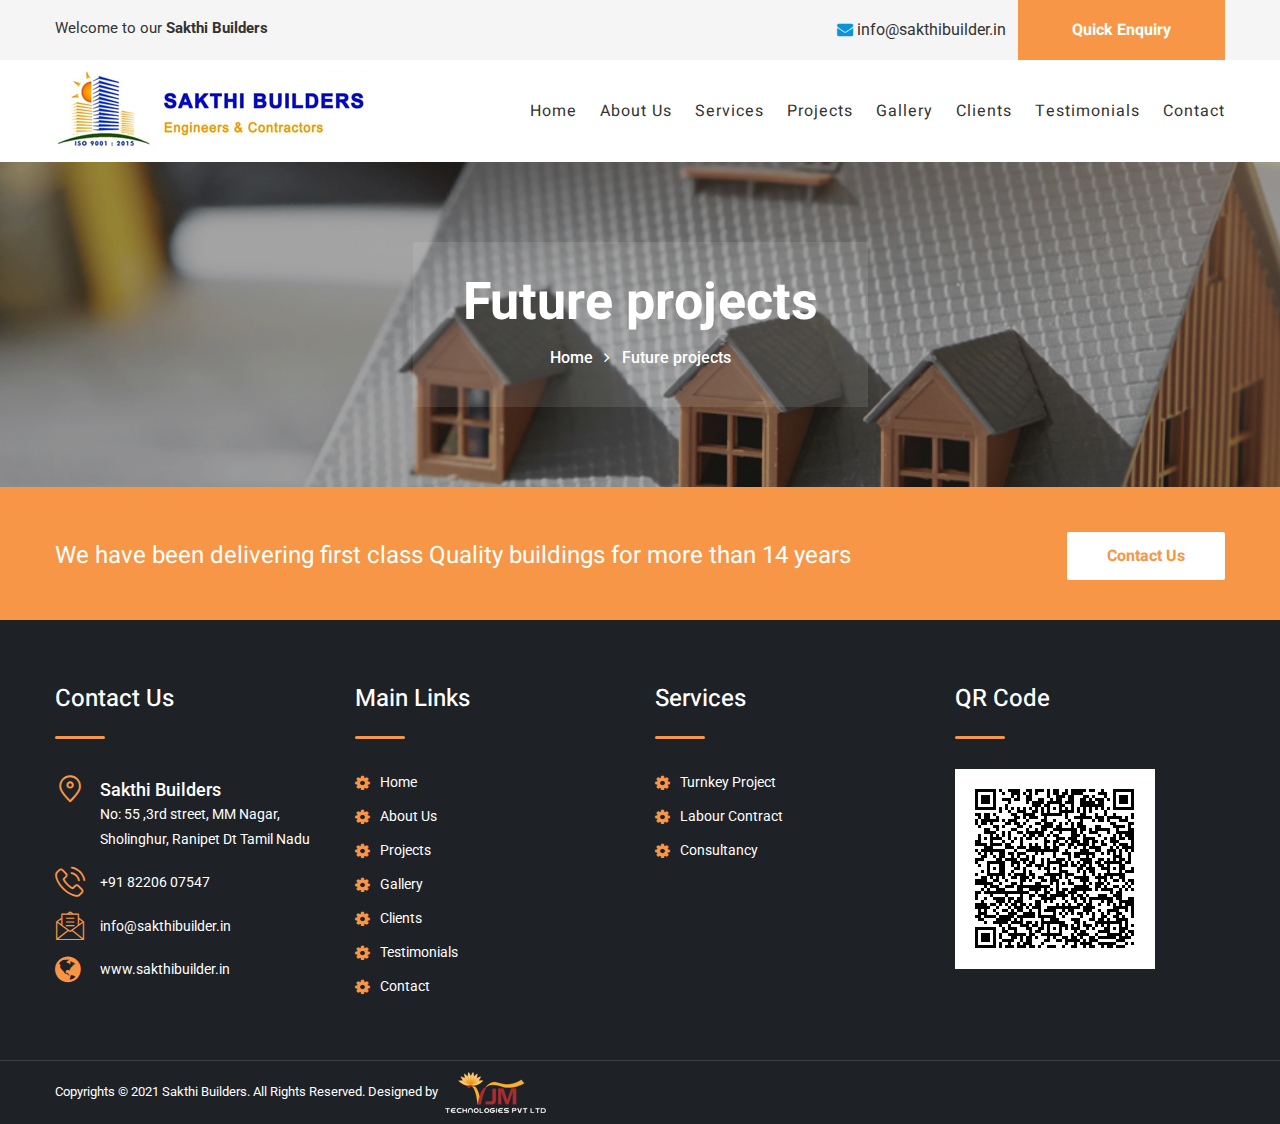
<file: future-projects.html>
<!DOCTYPE html>
<html>
<head>
<meta charset="utf-8">
<title>Sakthi Builders</title>
<link href="css/bootstrap.css" rel="stylesheet">
<link href="plugins/revolution/css/settings.css" rel="stylesheet" type="text/css">
<link href="plugins/revolution/css/layers.css" rel="stylesheet" type="text/css">
<link href="plugins/revolution/css/navigation.css" rel="stylesheet" type="text/css">
<link href="css/style.css" rel="stylesheet">
<link href="css/responsive.css" rel="stylesheet">
<link rel="icon" type="image/png" sizes="32x32" href="images/fav.png">
<meta http-equiv="X-UA-Compatible" content="IE=edge">
<meta name="viewport" content="width=device-width, initial-scale=1.0, maximum-scale=1.0, user-scalable=0">
<!--[if lt IE 9]><script src="https://cdnjs.cloudflare.com/ajax/libs/html5shiv/3.7.3/html5shiv.js"></script><![endif]-->
<!--[if lt IE 9]><script src="js/respond.js"></script><![endif]-->
</head>
<body>

<div class="page-wrapper">
 	

 	
    <!-- Main Header-->
    <header class="main-header header-style-two">
    
        <!--Header Top-->
        <div class="header-top">
            <div class="auto-container">
                <div class="clearfix">
                    <div class="top-left">
                        <p>Welcome to our <b>Sakthi Builders</b></p>
                    </div>
                    <div class="top-right clearfix">
                        <ul class="social-icon-one">
<li><a href="#" class="email-top"><i class="fa fa-envelope"></i> info@sakthibuilder.in</a></li>
                        </ul>
                        <ul class="clearfix">                           
<li class="quote-btn-box"><a href="enquiry.php" class="quote-btn">Quick Enquiry</a></li>
                        </ul>
                    </div>
                </div>
            </div>
        </div>
    
        <!--Header-Upper-->
        <div class="header-upper">
            <div class="auto-container">
                <div class="clearfix">
                    
                    <div class="pull-left logo-outer">
                        <div class="logo"><a href="index.html"><img src="images/logo.png" alt="" title=""></a></div>
                    </div>
                    
                    <div class="pull-right upper-right clearfix">
                        
                        <!-- Main Menu -->
                        <nav class="main-menu">
                            <div class="navbar-header">
                                <!-- Toggle Button -->      
                                <button type="button" class="navbar-toggle" data-toggle="collapse" data-target=".navbar-collapse">
                                <span class="icon-bar"></span>
                                <span class="icon-bar"></span>
                                <span class="icon-bar"></span>
                                </button>
                            </div>
                            
                            <div class="navbar-collapse collapse clearfix">
                                <ul class="navigation clearfix">
<li><a href="index.html">Home</a></li>
<li><a href="about-us.html">About Us</a></li>                               
<li class="dropdown"><a href="#">Services</a>
<ul>
<li><a href="turnkey-project.html">Turnkey Project</a></li>
<li><a href="labour-contract.html">Labour Contract</a></li>
<li><a href="consultancy.html">Consultancy</a></li>
</ul>
</li>
<li><a href="projects.html">Projects</a>
<li><a href="gallery.html">Gallery</a></li>
<li><a href="clients.html">Clients</a></li>
<li><a href="testimonials.html">Testimonials</a></li>
<li><a href="contact.php">Contact</a></li> 
                                </ul>
                            </div>
                        </nav>
                        <!-- Main Menu End-->
                        
                    </div>
                    
                </div>
            </div>
        </div>
        <!--End Header Upper-->
        
        
        <!--Sticky Header-->
        <div class="sticky-header">
            <div class="auto-container clearfix">
                <!--Logo-->
                <div class="logo pull-left">
                    <a href="index.html" class="img-responsive"><img src="images/logo-small.png" alt="" title=""></a>
                </div>
                
                <!--Right Col-->
                <div class="right-col pull-right">
                    <!-- Main Menu -->
                    <nav class="main-menu">
                        <div class="navbar-header">
                            <!-- Toggle Button -->      
                            <button type="button" class="navbar-toggle" data-toggle="collapse" data-target=".navbar-collapse">
                                <span class="icon-bar"></span>
                                <span class="icon-bar"></span>
                                <span class="icon-bar"></span>
                            </button>
                        </div>
                        
                        <div class="navbar-collapse collapse clearfix">
                            <ul class="navigation clearfix">
  <li><a href="index.html">Home</a></li>
<li><a href="about-us.html">About Us</a></li>                               
<li class="dropdown"><a href="#">Services</a>
<ul>
<li><a href="turnkey-project.html">Turnkey Project</a></li>
<li><a href="labour-contract.html">Labour Contract</a></li>
<li><a href="consultancy.html">Consultancy</a></li>
</ul>
</li>
<li><a href="projects.html">Projects</a>
<li><a href="gallery.html">Gallery</a></li>
<li><a href="clients.html">Clients</a></li>
<li><a href="testimonials.html">Testimonials</a></li>
<li><a href="contact.php">Contact</a></li>                                
                            </ul>
                        </div>
                    </nav><!-- Main Menu End-->
                </div>
                
            </div>
        </div>
        <!--End Sticky Header-->
    
    </header>
  
   <section class="page-title" style="background-image:url(images/background/12.jpg);">
        <div class="auto-container">
            <div class="title-box">
                <h2>Future projects</h2>
                <ul>
                    <li><a href="index.html">Home</a></li>
                    <li>Future projects</li>
                </ul>
            </div>
        </div>
    </section>


    <!-- welcome section -->

    
    <!--Call To Action Section-->
    <section class="call-to-action-section cosn">
        <div class="auto-container">
            <div class="row clearfix">
                <!--Text Column-->
                <div class="text-column col-md-9 col-sm-12 col-xs-12">
                    <h2>We have been delivering first class Quality buildings for more than 14 years</h2>
                </div>
                <!--Btn Column-->
                <div class="btn-column col-md-3 col-sm-12 col-xs-12">
                    <a href="contact.php" class="theme-btn btn-style-one">Contact Us</a>
                </div>
            </div>
        </div>
    </section>
    <!--End Call To Action Section-->
    
    <!--Main Footer-->
    <footer class="main-footer">
        <!--Widgets Section-->
        <div class="widgets-section">
            <div class="auto-container">
                <div class="row clearfix">
                
                    <!--Big Column-->
                    <div class="big-column col-md-12 col-sm-12 col-xs-12">


                        <div class="row clearfix">
 <div class="footer-column col-md-3 col-sm-3 col-xs-12">
                                <div class="footer-widget logo-widget">
                                    
                                    <div class="widget-content">
                                        <h2>Contact Us</h2>
                                        <ul class="contact-info">
                                            <li><div class="icon"><span class="flaticon-placeholder"></span></div><span class="title">Sakthi Builders</span>No: 55 ,3rd street, MM Nagar, Sholinghur, Ranipet Dt Tamil Nadu</li>
<li><div class="icon"><span class="flaticon-phone-call"></span></div>+91 82206 07547</li>
<li><div class="icon"><span class="flaticon-email"></span></div>info@sakthibuilder.in</li>
<li><div class="icon"><span class="fa fa-globe"></span></div>www.sakthibuilder.in</li>
                                        </ul>
                                    </div>
                                </div>
                            </div>                            
<div class="footer-column col-md-6 col-sm-6 col-xs-12" style="margin-bottom: 0;">
                                <div class="footer-widget links-widget">
          

    <div class="row"> 
    <div class="col-md-6 col-sm-6 col-xs-12">     
        <h2>Main Links</h2>                    
                                    <ul class="services-list">
     <li><a href="index.html">Home</a></li>
<li><a href="about-us.html">About Us</a></li>
<li><a href="projects.html">Projects</a>
<li><a href="gallery.html">Gallery</a></li>
<li><a href="clients.html">Clients</a></li>
<li><a href="testimonials.html">Testimonials</a></li>
<li><a href="contact.php">Contact</a></li>
                                    </ul>
</div>   
  <div class="col-md-6 col-sm-6 col-xs-12">  
      <h2>Services</h2>                       
                                    <ul class="services-list">
<li><a href="turnkey-project.html">Turnkey Project</a></li>
<li><a href="labour-contract.html">Labour Contract</a></li>
<li><a href="consultancy.html">Consultancy</a></li>
                                    </ul>
</div>                                  
                                </div>
                            </div>
                        </div>
  <div class="footer-column col-md-3 col-sm-3 col-xs-12">
                                <div class="footer-widget contact-widget">
                                    <h2>QR Code</h2>
<img src="images/qrcode.png">                                    
                                </div>
                            </div>

                            
                        </div>
                    </div>
                
                    
                </div>
            </div>
        </div>
        <!--Footer Bottom-->
        <div class="footer-bottom">
            <div class="auto-container">
                <div class="row clearfix">
                    <!--Column-->
                    <div class="column col-md-12 col-sm-12 col-xs-12">
<div class="copyright">
Copyrights &copy; 2021 Sakthi Builders. All Rights Reserved. Designed by <a href="https://www.vjmtech.com/"><img src="images/vjm.png"></a></div>
                    </div>
                    <!--Nav Column-->
                </div>
            </div>
        </div>
    </footer>
    
</div>
<!--End pagewrapper-->

<!--Scroll to top-->
<div class="scroll-to-top scroll-to-target" data-target="html"><span class="icon fa fa-long-arrow-up"></span></div>

<script src="js/jquery.js"></script> 
<script src="js/bootstrap.min.js"></script>
<script src="js/jquery.fancybox.pack.js"></script>
<script src="js/jquery.fancybox-media.js"></script>
<script src="js/owl.js"></script>
<script src="js/appear.js"></script>
<script src="js/wow.js"></script>
<script src="js/jquery-ui.js"></script>
<script src="js/script.js"></script>
<script src="plugins/revolution/js/jquery.themepunch.revolution.min.js"></script>
<script src="plugins/revolution/js/jquery.themepunch.tools.min.js"></script>
<script src="plugins/revolution/js/extensions/revolution.extension.actions.min.js"></script>
<script src="plugins/revolution/js/extensions/revolution.extension.carousel.min.js"></script>
<script src="plugins/revolution/js/extensions/revolution.extension.kenburn.min.js"></script>
<script src="plugins/revolution/js/extensions/revolution.extension.layeranimation.min.js"></script>
<script src="plugins/revolution/js/extensions/revolution.extension.migration.min.js"></script>
<script src="plugins/revolution/js/extensions/revolution.extension.navigation.min.js"></script>
<script src="plugins/revolution/js/extensions/revolution.extension.parallax.min.js"></script>
<script src="plugins/revolution/js/extensions/revolution.extension.slideanims.min.js"></script>
<script src="plugins/revolution/js/extensions/revolution.extension.video.min.js"></script>
<script src="js/main-slider-script.js"></script>
<script src="js/chart.js"></script>
<script src="js/graph.js"></script>
</body>
</html>
</file>
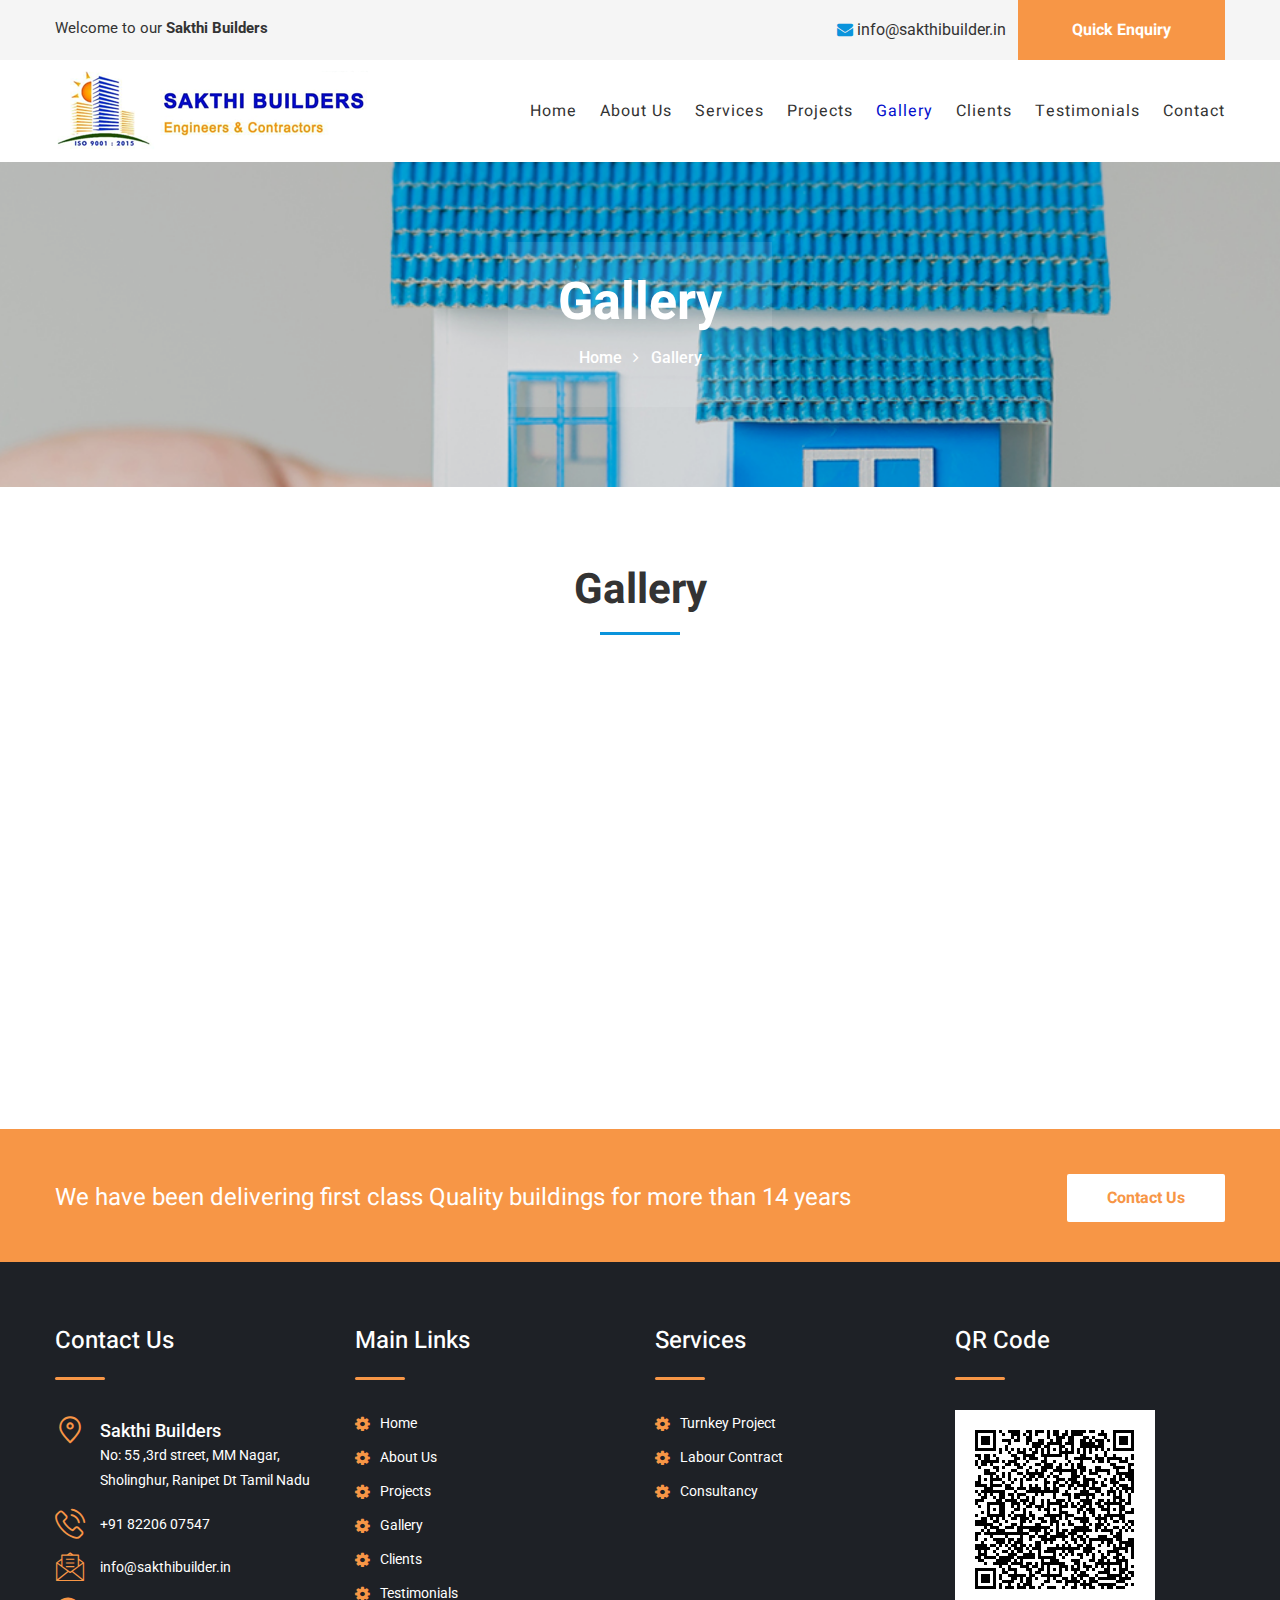
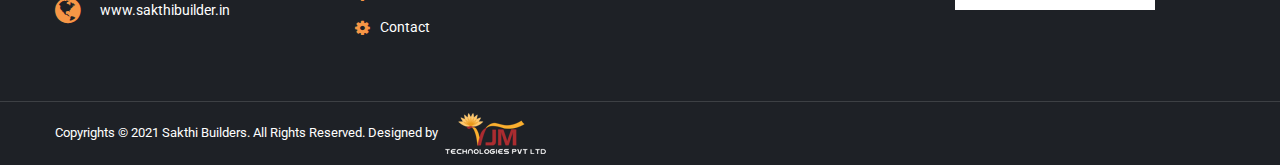
<file: gallery.html>
<!DOCTYPE html>
<html>
<head>
<meta charset="utf-8">
<title>Sakthi Builders</title>
<link href="css/bootstrap.css" rel="stylesheet">
<link href="plugins/revolution/css/settings.css" rel="stylesheet" type="text/css">
<link href="plugins/revolution/css/layers.css" rel="stylesheet" type="text/css">
<link href="plugins/revolution/css/navigation.css" rel="stylesheet" type="text/css">
<link href="css/style.css" rel="stylesheet">
<link href="css/responsive.css" rel="stylesheet">
<link rel="icon" type="image/png" sizes="32x32" href="images/fav.png">
<meta http-equiv="X-UA-Compatible" content="IE=edge">
<meta name="viewport" content="width=device-width, initial-scale=1.0, maximum-scale=1.0, user-scalable=0">
<!--[if lt IE 9]><script src="https://cdnjs.cloudflare.com/ajax/libs/html5shiv/3.7.3/html5shiv.js"></script><![endif]-->
<!--[if lt IE 9]><script src="js/respond.js"></script><![endif]-->
</head>
<body>

<div class="page-wrapper">
 	

 	
    <!-- Main Header-->
    <header class="main-header header-style-two">
    
        <!--Header Top-->
        <div class="header-top">
            <div class="auto-container">
                <div class="clearfix">
                    <div class="top-left">
                        <p>Welcome to our <b>Sakthi Builders</b></p>
                    </div>
                    <div class="top-right clearfix">
                        <ul class="social-icon-one">
<li><a href="#" class="email-top"><i class="fa fa-envelope"></i> info@sakthibuilder.in</a></li>
                        </ul>
                        <ul class="clearfix">                           
<li class="quote-btn-box"><a href="enquiry.php" class="quote-btn">Quick Enquiry</a></li>
                        </ul>
                    </div>
                </div>
            </div>
        </div>
    
        <!--Header-Upper-->
        <div class="header-upper">
            <div class="auto-container">
                <div class="clearfix">
                    
                    <div class="pull-left logo-outer">
                        <div class="logo"><a href="index.html"><img src="images/logo.png" alt="" title=""></a></div>
                    </div>
                    
                    <div class="pull-right upper-right clearfix">
                        
                        <!-- Main Menu -->
                        <nav class="main-menu">
                            <div class="navbar-header">
                                <!-- Toggle Button -->      
                                <button type="button" class="navbar-toggle" data-toggle="collapse" data-target=".navbar-collapse">
                                <span class="icon-bar"></span>
                                <span class="icon-bar"></span>
                                <span class="icon-bar"></span>
                                </button>
                            </div>
                            
                            <div class="navbar-collapse collapse clearfix">
                                <ul class="navigation clearfix">
<li><a href="index.html">Home</a></li>
<li><a href="about-us.html">About Us</a></li>                               
<li class="dropdown"><a href="#">Services</a>
<ul>
<li><a href="turnkey-project.html">Turnkey Project</a></li>
<li><a href="labour-contract.html">Labour Contract</a></li>
<li><a href="consultancy.html">Consultancy</a></li>
</ul>
</li>
<li><a href="projects.html">Projects</a>
<li class="current"><a href="gallery.html">Gallery</a></li>
<li><a href="clients.html">Clients</a></li>
<li><a href="testimonials.html">Testimonials</a></li>
<li><a href="contact.php">Contact</a></li> 
                                </ul>
                            </div>
                        </nav>
                        <!-- Main Menu End-->
                        
                    </div>
                    
                </div>
            </div>
        </div>
        <!--End Header Upper-->
        
        
        <!--Sticky Header-->
        <div class="sticky-header">
            <div class="auto-container clearfix">
                <!--Logo-->
                <div class="logo pull-left">
                    <a href="index.html" class="img-responsive"><img src="images/logo-small.png" alt="" title=""></a>
                </div>
                
                <!--Right Col-->
                <div class="right-col pull-right">
                    <!-- Main Menu -->
                    <nav class="main-menu">
                        <div class="navbar-header">
                            <!-- Toggle Button -->      
                            <button type="button" class="navbar-toggle" data-toggle="collapse" data-target=".navbar-collapse">
                                <span class="icon-bar"></span>
                                <span class="icon-bar"></span>
                                <span class="icon-bar"></span>
                            </button>
                        </div>
                        
                        <div class="navbar-collapse collapse clearfix">
                            <ul class="navigation clearfix">
  <li><a href="index.html">Home</a></li>
<li><a href="about-us.html">About Us</a></li>                               
<li class="dropdown"><a href="#">Services</a>
<ul>
<li><a href="turnkey-project.html">Turnkey Project</a></li>
<li><a href="labour-contract.html">Labour Contract</a></li>
<li><a href="consultancy.html">Consultancy</a></li>
</ul>
</li>
<li><a href="projects.html">Projects</a>
<li class="current"><a href="gallery.html">Gallery</a></li>
<li><a href="clients.html">Clients</a></li>
<li><a href="testimonials.html">Testimonials</a></li>
<li><a href="contact.php">Contact</a></li>                                
                            </ul>
                        </div>
                    </nav><!-- Main Menu End-->
                </div>
                
            </div>
        </div>
        <!--End Sticky Header-->
    
    </header>
  
   <section class="page-title" style="background-image:url(images/background/13.jpg);">
        <div class="auto-container">
            <div class="title-box">
                <h2>Gallery</h2>
                <ul>
                    <li><a href="index.html">Home</a></li>
                    <li>Gallery</li>
                </ul>
            </div>
        </div>
    </section>

 <section class="cases-section cases-page">
        <div class="auto-container">

<div class="sec-center">
            <div class="sec-title">
                <h2>Gallery</h2>
                <div class="separater"></div>
            </div>
</div>

            <div class="row clearfix">
                <!--Case Block-->
                <div class="col-md-6 col-sm-6 col-xs-12">
<iframe width="100%" height="350" src="https://www.youtube.com/embed/LzlrNj2c-GE" title="YouTube video player" frameborder="0" allow="accelerometer; autoplay; clipboard-write; encrypted-media; gyroscope; picture-in-picture" allowfullscreen></iframe>
                </div>
                
                <!--Case Block-->
                <div class="col-md-6 col-sm-6 col-xs-12">
<iframe width="100%" height="350" src="https://www.youtube.com/embed/N_MjpdKcpCI" title="YouTube video player" frameborder="0" allow="accelerometer; autoplay; clipboard-write; encrypted-media; gyroscope; picture-in-picture" allowfullscreen></iframe>                   
                </div>
             
            
                
            </div>
        </div>
    </section>
   



    
    <!--Project Section-->

    <!--End Project Section-->
 


    <!--Services Section-->
  
    <!--End Services Section-->
    
    <!--Call To Action Section-->
   <section class="call-to-action-section cosn">
        <div class="auto-container">
            <div class="row clearfix">
                <!--Text Column-->
                <div class="text-column col-md-9 col-sm-12 col-xs-12">
                    <h2>We have been delivering first class Quality buildings for more than 14 years</h2>
                </div>
                <!--Btn Column-->
                <div class="btn-column col-md-3 col-sm-12 col-xs-12">
                    <a href="contact.php" class="theme-btn btn-style-one">Contact Us</a>
                </div>
            </div>
        </div>
    </section>
    <!--End Call To Action Section-->
    
    <!--Main Footer-->
     <footer class="main-footer">
        <!--Widgets Section-->
        <div class="widgets-section">
            <div class="auto-container">
                <div class="row clearfix">
                
                    <!--Big Column-->
                    <div class="big-column col-md-12 col-sm-12 col-xs-12">


                        <div class="row clearfix">
 <div class="footer-column col-md-3 col-sm-3 col-xs-12">
                                <div class="footer-widget logo-widget">
                                    
                                    <div class="widget-content">
                                        <h2>Contact Us</h2>
                                        <ul class="contact-info">
                                            <li><div class="icon"><span class="flaticon-placeholder"></span></div><span class="title">Sakthi Builders</span>No: 55 ,3rd street, MM Nagar, Sholinghur, Ranipet Dt Tamil Nadu</li>
<li><div class="icon"><span class="flaticon-phone-call"></span></div>+91 82206 07547</li>
<li><div class="icon"><span class="flaticon-email"></span></div>info@sakthibuilder.in</li>
<li><div class="icon"><span class="fa fa-globe"></span></div>www.sakthibuilder.in</li>
                                        </ul>
                                    </div>
                                </div>
                            </div>                            
<div class="footer-column col-md-6 col-sm-6 col-xs-12" style="margin-bottom: 0;">
                                <div class="footer-widget links-widget">
          

    <div class="row"> 
    <div class="col-md-6 col-sm-6 col-xs-12">     
        <h2>Main Links</h2>                    
                                    <ul class="services-list">
     <li><a href="index.html">Home</a></li>
<li><a href="about-us.html">About Us</a></li>
<li><a href="projects.html">Projects</a>
<li><a href="gallery.html">Gallery</a></li>
<li><a href="clients.html">Clients</a></li>
<li><a href="testimonials.html">Testimonials</a></li>
<li><a href="contact.php">Contact</a></li>
                                    </ul>
</div>   
  <div class="col-md-6 col-sm-6 col-xs-12">  
      <h2>Services</h2>                       
                                    <ul class="services-list">
<li><a href="turnkey-project.html">Turnkey Project</a></li>
<li><a href="labour-contract.html">Labour Contract</a></li>
<li><a href="consultancy.html">Consultancy</a></li>
                                    </ul>
</div>                                  
                                </div>
                            </div>
                        </div>
  <div class="footer-column col-md-3 col-sm-3 col-xs-12">
                                <div class="footer-widget contact-widget">
                                    <h2>QR Code</h2>
<img src="images/qrcode.png">                                    
                                </div>
                            </div>

                            
                        </div>
                    </div>
                
                    
                </div>
            </div>
        </div>
        <!--Footer Bottom-->
        <div class="footer-bottom">
            <div class="auto-container">
                <div class="row clearfix">
                    <!--Column-->
                    <div class="column col-md-12 col-sm-12 col-xs-12">
<div class="copyright">
Copyrights &copy; 2021 Sakthi Builders. All Rights Reserved. Designed by <a href="https://www.vjmtech.com/"><img src="images/vjm.png"></a></div>
                    </div>
                    <!--Nav Column-->
                </div>
            </div>
        </div>
    </footer>
    
</div>
<!--End pagewrapper-->

<!--Scroll to top-->
<div class="scroll-to-top scroll-to-target" data-target="html"><span class="icon fa fa-long-arrow-up"></span></div>

<script src="js/jquery.js"></script> 
<script src="js/bootstrap.min.js"></script>
<script src="js/jquery.fancybox.pack.js"></script>
<script src="js/jquery.fancybox-media.js"></script>
<script src="js/owl.js"></script>
<script src="js/appear.js"></script>
<script src="js/wow.js"></script>
<script src="js/jquery-ui.js"></script>
<script src="js/script.js"></script>
<script src="plugins/revolution/js/jquery.themepunch.revolution.min.js"></script>
<script src="plugins/revolution/js/jquery.themepunch.tools.min.js"></script>
<script src="plugins/revolution/js/extensions/revolution.extension.actions.min.js"></script>
<script src="plugins/revolution/js/extensions/revolution.extension.carousel.min.js"></script>
<script src="plugins/revolution/js/extensions/revolution.extension.kenburn.min.js"></script>
<script src="plugins/revolution/js/extensions/revolution.extension.layeranimation.min.js"></script>
<script src="plugins/revolution/js/extensions/revolution.extension.migration.min.js"></script>
<script src="plugins/revolution/js/extensions/revolution.extension.navigation.min.js"></script>
<script src="plugins/revolution/js/extensions/revolution.extension.parallax.min.js"></script>
<script src="plugins/revolution/js/extensions/revolution.extension.slideanims.min.js"></script>
<script src="plugins/revolution/js/extensions/revolution.extension.video.min.js"></script>
<script src="js/main-slider-script.js"></script>
<script src="js/chart.js"></script>
<script src="js/graph.js"></script>
</body>
</html>
</file>
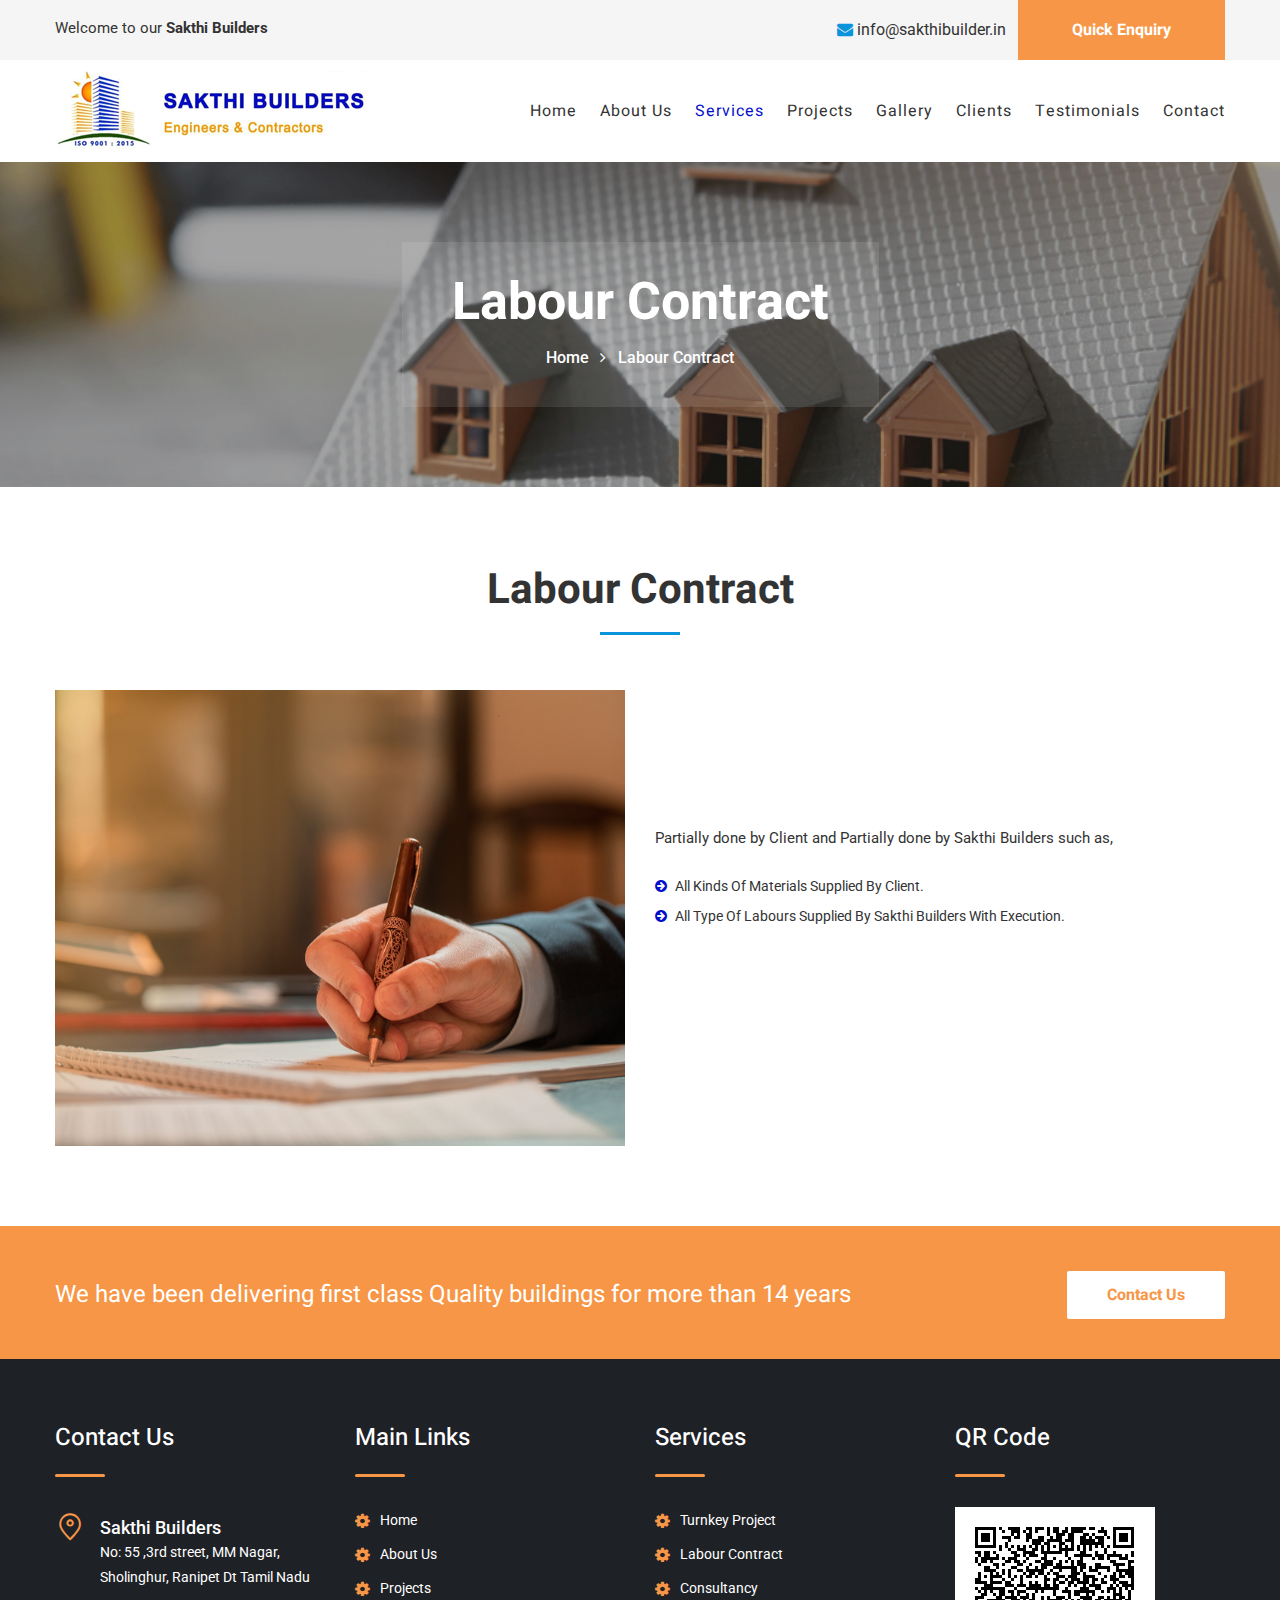
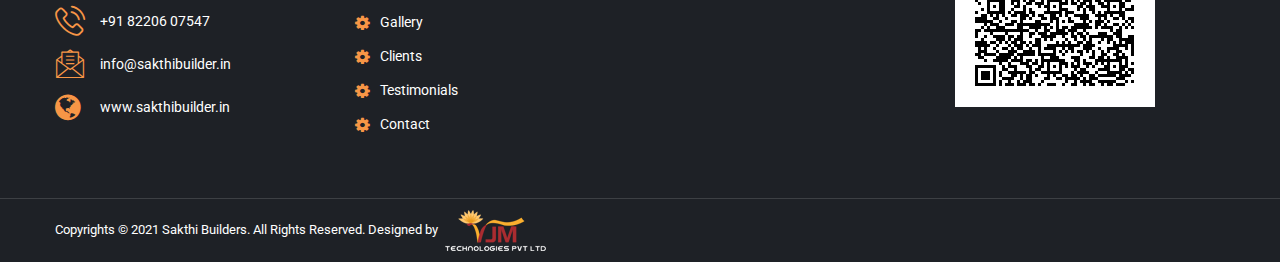
<file: labour-contract.html>
<!DOCTYPE html>
<html>
<head>
<meta charset="utf-8">
<title>Sakthi Builders</title>
<link href="css/bootstrap.css" rel="stylesheet">
<link href="plugins/revolution/css/settings.css" rel="stylesheet" type="text/css">
<link href="plugins/revolution/css/layers.css" rel="stylesheet" type="text/css">
<link href="plugins/revolution/css/navigation.css" rel="stylesheet" type="text/css">
<link href="css/style.css" rel="stylesheet">
<link href="css/responsive.css" rel="stylesheet">
<link rel="icon" type="image/png" sizes="32x32" href="images/fav.png">
<meta http-equiv="X-UA-Compatible" content="IE=edge">
<meta name="viewport" content="width=device-width, initial-scale=1.0, maximum-scale=1.0, user-scalable=0">
<!--[if lt IE 9]><script src="https://cdnjs.cloudflare.com/ajax/libs/html5shiv/3.7.3/html5shiv.js"></script><![endif]-->
<!--[if lt IE 9]><script src="js/respond.js"></script><![endif]-->
</head>
<body>

<div class="page-wrapper">
 	

 	
    <!-- Main Header-->
    <header class="main-header header-style-two">
    
        <!--Header Top-->
        <div class="header-top">
            <div class="auto-container">
                <div class="clearfix">
                    <div class="top-left">
                        <p>Welcome to our <b>Sakthi Builders</b></p>
                    </div>
                    <div class="top-right clearfix">
                        <ul class="social-icon-one">
<li><a href="#" class="email-top"><i class="fa fa-envelope"></i> info@sakthibuilder.in</a></li>
                        </ul>
                        <ul class="clearfix">                           
<li class="quote-btn-box"><a href="enquiry.php" class="quote-btn">Quick Enquiry</a></li>
                        </ul>
                    </div>
                </div>
            </div>
        </div>
    
        <!--Header-Upper-->
        <div class="header-upper">
            <div class="auto-container">
                <div class="clearfix">
                    
                    <div class="pull-left logo-outer">
                        <div class="logo"><a href="index.html"><img src="images/logo.png" alt="" title=""></a></div>
                    </div>
                    
                    <div class="pull-right upper-right clearfix">
                        
                        <!-- Main Menu -->
                        <nav class="main-menu">
                            <div class="navbar-header">
                                <!-- Toggle Button -->      
                                <button type="button" class="navbar-toggle" data-toggle="collapse" data-target=".navbar-collapse">
                                <span class="icon-bar"></span>
                                <span class="icon-bar"></span>
                                <span class="icon-bar"></span>
                                </button>
                            </div>
                            
                            <div class="navbar-collapse collapse clearfix">
                                <ul class="navigation clearfix">
<li><a href="index.html">Home</a></li>
<li><a href="about-us.html">About Us</a></li>                               
<li class="dropdown current"><a href="#">Services</a>
<ul>
<li><a href="turnkey-project.html">Turnkey Project</a></li>
<li><a href="labour-contract.html">Labour Contract</a></li>
<li><a href="consultancy.html">Consultancy</a></li>
</ul>
</li>
<li><a href="projects.html">Projects</a>
<li><a href="gallery.html">Gallery</a></li>
<li><a href="clients.html">Clients</a></li>
<li><a href="testimonials.html">Testimonials</a></li>
<li><a href="contact.php">Contact</a></li> 
                                </ul>
                            </div>
                        </nav>
                        <!-- Main Menu End-->
                        
                    </div>
                    
                </div>
            </div>
        </div>
        <!--End Header Upper-->
        
        
        <!--Sticky Header-->
        <div class="sticky-header">
            <div class="auto-container clearfix">
                <!--Logo-->
                <div class="logo pull-left">
                    <a href="index.html" class="img-responsive"><img src="images/logo-small.png" alt="" title=""></a>
                </div>
                
                <!--Right Col-->
                <div class="right-col pull-right">
                    <!-- Main Menu -->
                    <nav class="main-menu">
                        <div class="navbar-header">
                            <!-- Toggle Button -->      
                            <button type="button" class="navbar-toggle" data-toggle="collapse" data-target=".navbar-collapse">
                                <span class="icon-bar"></span>
                                <span class="icon-bar"></span>
                                <span class="icon-bar"></span>
                            </button>
                        </div>
                        
                        <div class="navbar-collapse collapse clearfix">
                            <ul class="navigation clearfix">
  <li><a href="index.html">Home</a></li>
<li><a href="about-us.html">About Us</a></li>                               
<li class="dropdown current"><a href="#">Services</a>
<ul>
<li><a href="turnkey-project.html">Turnkey Project</a></li>
<li><a href="labour-contract.html">Labour Contract</a></li>
<li><a href="consultancy.html">Consultancy</a></li>
</ul>
</li>
<li><a href="projects.html">Projects</a>
<li><a href="gallery.html">Gallery</a></li>
<li><a href="clients.html">Clients</a></li>
<li><a href="testimonials.html">Testimonials</a></li>
<li><a href="contact.php">Contact</a></li>                                
                            </ul>
                        </div>
                    </nav><!-- Main Menu End-->
                </div>
                
            </div>
        </div>
        <!--End Sticky Header-->
    
    </header>
  
   <section class="page-title" style="background-image:url(images/background/12.jpg);">
        <div class="auto-container">
            <div class="title-box">
                <h2>Labour Contract</h2>
                <ul>
                    <li><a href="index.html">Home</a></li>
                    <li>Labour Contract</li>
                </ul>
            </div>
        </div>
    </section>
  <section class="introduce_area_two">
        <div class="auto-container">

            <!--Sec Title-->
            <div class="sec-center">
            <div class="sec-title">
                <h2>Labour Contract</h2>
                <div class="separater"></div>
            </div>
</div>
            <div class="row">
                <div class="col-md-6 col-sm-12 col-xs-12">
                    <div class="intorduce_img">
                        <img src="images/z2.jpg" alt="">
                    </div>
                </div> 
                <div class="col-md-6 col-sm-12 col-xs-12 margintop-30">
                    <div class="introduce_heading jus">
<br><br><br> <br><br>                        
                        <p>Partially done by Client
and Partially done by Sakthi
Builders such as,</p>

<ul class="list-style-one">
<li>All kinds of Materials
supplied by client.</li>
<li>All type of labours supplied
by Sakthi Builders with
execution.</li>
</ul>         

                    </div> 
                    
                        
                </div>   
                <!-- introduce icon area end -->
            </div>
        </div>
    </section>


    <!-- welcome section -->

    
    <!--Call To Action Section-->
    <section class="call-to-action-section cosn">
        <div class="auto-container">
            <div class="row clearfix">
                <!--Text Column-->
                <div class="text-column col-md-9 col-sm-12 col-xs-12">
                    <h2>We have been delivering first class Quality buildings for more than 14 years</h2>
                </div>
                <!--Btn Column-->
                <div class="btn-column col-md-3 col-sm-12 col-xs-12">
                    <a href="contact.php" class="theme-btn btn-style-one">Contact Us</a>
                </div>
            </div>
        </div>
    </section>
    <!--End Call To Action Section-->
    
    <!--Main Footer-->
   <footer class="main-footer">
        <!--Widgets Section-->
        <div class="widgets-section">
            <div class="auto-container">
                <div class="row clearfix">
                
                    <!--Big Column-->
                    <div class="big-column col-md-12 col-sm-12 col-xs-12">


                        <div class="row clearfix">
 <div class="footer-column col-md-3 col-sm-3 col-xs-12">
                                <div class="footer-widget logo-widget">
                                    
                                    <div class="widget-content">
                                        <h2>Contact Us</h2>
                                        <ul class="contact-info">
                                            <li><div class="icon"><span class="flaticon-placeholder"></span></div><span class="title">Sakthi Builders</span>No: 55 ,3rd street, MM Nagar, Sholinghur, Ranipet Dt Tamil Nadu</li>
<li><div class="icon"><span class="flaticon-phone-call"></span></div>+91 82206 07547</li>
<li><div class="icon"><span class="flaticon-email"></span></div>info@sakthibuilder.in</li>
<li><div class="icon"><span class="fa fa-globe"></span></div>www.sakthibuilder.in</li>
                                        </ul>
                                    </div>
                                </div>
                            </div>                            
<div class="footer-column col-md-6 col-sm-6 col-xs-12" style="margin-bottom: 0;">
                                <div class="footer-widget links-widget">
          

    <div class="row"> 
    <div class="col-md-6 col-sm-6 col-xs-12">     
        <h2>Main Links</h2>                    
                                    <ul class="services-list">
     <li><a href="index.html">Home</a></li>
<li><a href="about-us.html">About Us</a></li>
<li><a href="projects.html">Projects</a>
<li><a href="gallery.html">Gallery</a></li>
<li><a href="clients.html">Clients</a></li>
<li><a href="testimonials.html">Testimonials</a></li>
<li><a href="contact.php">Contact</a></li>
                                    </ul>
</div>   
  <div class="col-md-6 col-sm-6 col-xs-12">  
      <h2>Services</h2>                       
                                    <ul class="services-list">
<li><a href="turnkey-project.html">Turnkey Project</a></li>
<li><a href="labour-contract.html">Labour Contract</a></li>
<li><a href="consultancy.html">Consultancy</a></li>
                                    </ul>
</div>                                  
                                </div>
                            </div>
                        </div>
  <div class="footer-column col-md-3 col-sm-3 col-xs-12">
                                <div class="footer-widget contact-widget">
                                    <h2>QR Code</h2>
<img src="images/qrcode.png">                                    
                                </div>
                            </div>

                            
                        </div>
                    </div>
                
                    
                </div>
            </div>
        </div>
        <!--Footer Bottom-->
        <div class="footer-bottom">
            <div class="auto-container">
                <div class="row clearfix">
                    <!--Column-->
                    <div class="column col-md-12 col-sm-12 col-xs-12">
<div class="copyright">
Copyrights &copy; 2021 Sakthi Builders. All Rights Reserved. Designed by <a href="https://www.vjmtech.com/"><img src="images/vjm.png"></a></div>
                    </div>
                    <!--Nav Column-->
                </div>
            </div>
        </div>
    </footer>
    
</div>
<!--End pagewrapper-->

<!--Scroll to top-->
<div class="scroll-to-top scroll-to-target" data-target="html"><span class="icon fa fa-long-arrow-up"></span></div>

<script src="js/jquery.js"></script> 
<script src="js/bootstrap.min.js"></script>
<script src="js/jquery.fancybox.pack.js"></script>
<script src="js/jquery.fancybox-media.js"></script>
<script src="js/owl.js"></script>
<script src="js/appear.js"></script>
<script src="js/wow.js"></script>
<script src="js/jquery-ui.js"></script>
<script src="js/script.js"></script>
<script src="plugins/revolution/js/jquery.themepunch.revolution.min.js"></script>
<script src="plugins/revolution/js/jquery.themepunch.tools.min.js"></script>
<script src="plugins/revolution/js/extensions/revolution.extension.actions.min.js"></script>
<script src="plugins/revolution/js/extensions/revolution.extension.carousel.min.js"></script>
<script src="plugins/revolution/js/extensions/revolution.extension.kenburn.min.js"></script>
<script src="plugins/revolution/js/extensions/revolution.extension.layeranimation.min.js"></script>
<script src="plugins/revolution/js/extensions/revolution.extension.migration.min.js"></script>
<script src="plugins/revolution/js/extensions/revolution.extension.navigation.min.js"></script>
<script src="plugins/revolution/js/extensions/revolution.extension.parallax.min.js"></script>
<script src="plugins/revolution/js/extensions/revolution.extension.slideanims.min.js"></script>
<script src="plugins/revolution/js/extensions/revolution.extension.video.min.js"></script>
<script src="js/main-slider-script.js"></script>
<script src="js/chart.js"></script>
<script src="js/graph.js"></script>
</body>
</html>
</file>
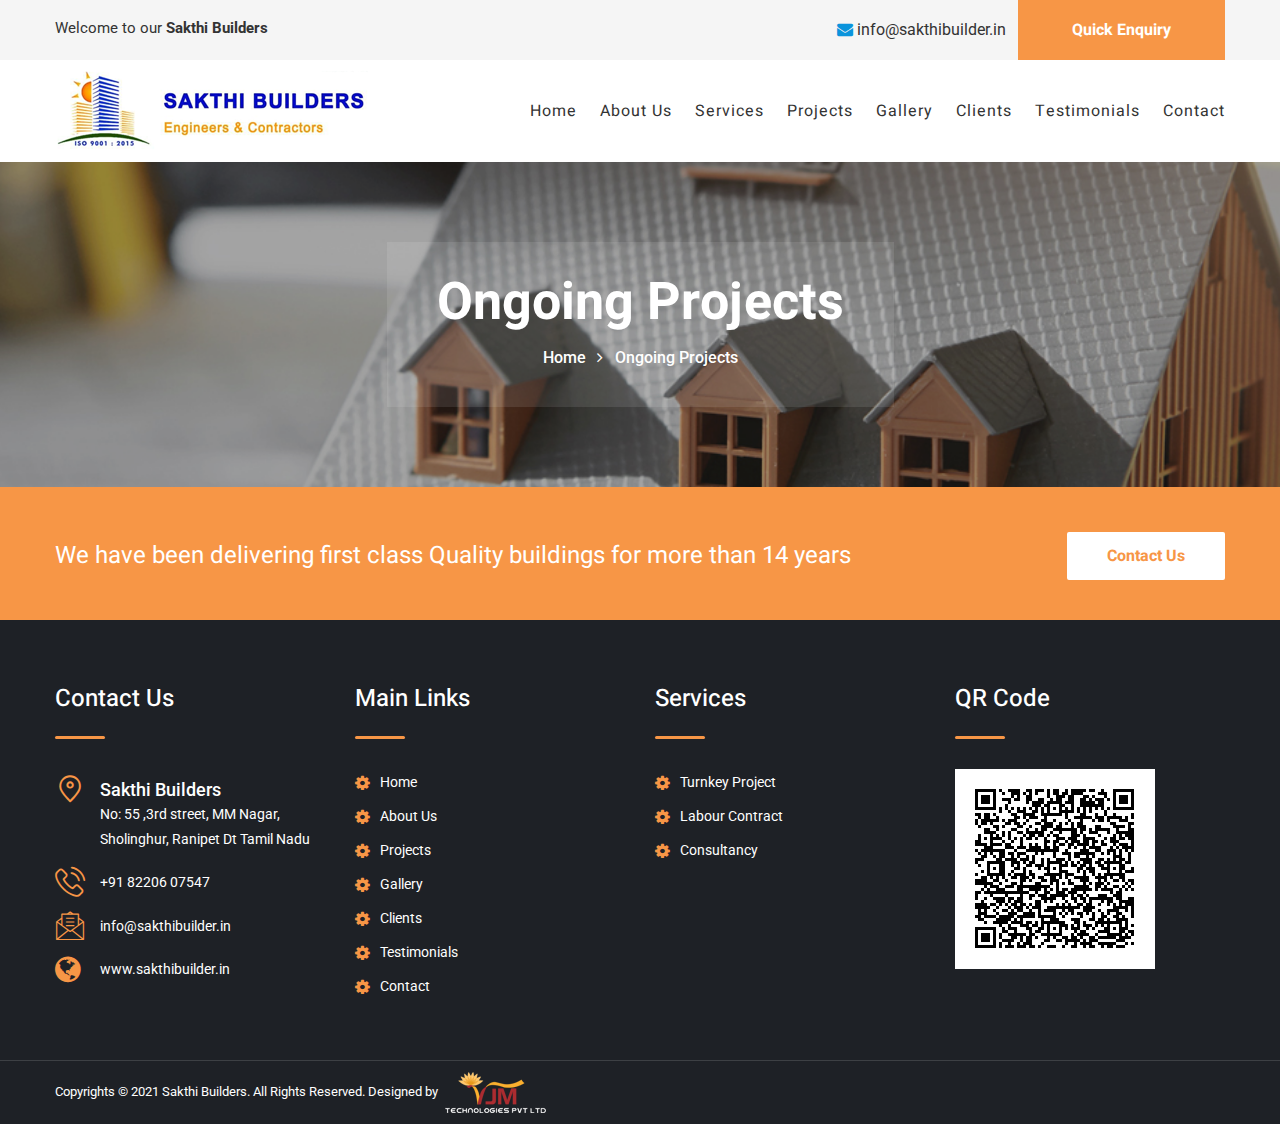
<file: ongoing-projects.html>
<!DOCTYPE html>
<html>
<head>
<meta charset="utf-8">
<title>Sakthi Builders</title>
<link href="css/bootstrap.css" rel="stylesheet">
<link href="plugins/revolution/css/settings.css" rel="stylesheet" type="text/css">
<link href="plugins/revolution/css/layers.css" rel="stylesheet" type="text/css">
<link href="plugins/revolution/css/navigation.css" rel="stylesheet" type="text/css">
<link href="css/style.css" rel="stylesheet">
<link href="css/responsive.css" rel="stylesheet">
<link rel="icon" type="image/png" sizes="32x32" href="images/fav.png">
<meta http-equiv="X-UA-Compatible" content="IE=edge">
<meta name="viewport" content="width=device-width, initial-scale=1.0, maximum-scale=1.0, user-scalable=0">
<!--[if lt IE 9]><script src="https://cdnjs.cloudflare.com/ajax/libs/html5shiv/3.7.3/html5shiv.js"></script><![endif]-->
<!--[if lt IE 9]><script src="js/respond.js"></script><![endif]-->
</head>
<body>

<div class="page-wrapper">
 	

 	
    <!-- Main Header-->
    <header class="main-header header-style-two">
    
        <!--Header Top-->
        <div class="header-top">
            <div class="auto-container">
                <div class="clearfix">
                    <div class="top-left">
                        <p>Welcome to our <b>Sakthi Builders</b></p>
                    </div>
                    <div class="top-right clearfix">
                        <ul class="social-icon-one">
<li><a href="#" class="email-top"><i class="fa fa-envelope"></i> info@sakthibuilder.in</a></li>
                        </ul>
                        <ul class="clearfix">                           
<li class="quote-btn-box"><a href="enquiry.php" class="quote-btn">Quick Enquiry</a></li>
                        </ul>
                    </div>
                </div>
            </div>
        </div>
    
        <!--Header-Upper-->
        <div class="header-upper">
            <div class="auto-container">
                <div class="clearfix">
                    
                    <div class="pull-left logo-outer">
                        <div class="logo"><a href="index.html"><img src="images/logo.png" alt="" title=""></a></div>
                    </div>
                    
                    <div class="pull-right upper-right clearfix">
                        
                        <!-- Main Menu -->
                        <nav class="main-menu">
                            <div class="navbar-header">
                                <!-- Toggle Button -->      
                                <button type="button" class="navbar-toggle" data-toggle="collapse" data-target=".navbar-collapse">
                                <span class="icon-bar"></span>
                                <span class="icon-bar"></span>
                                <span class="icon-bar"></span>
                                </button>
                            </div>
                            
                            <div class="navbar-collapse collapse clearfix">
                                <ul class="navigation clearfix">
<li><a href="index.html">Home</a></li>
<li><a href="about-us.html">About Us</a></li>                               
<li class="dropdown"><a href="#">Services</a>
<ul>
<li><a href="turnkey-project.html">Turnkey Project</a></li>
<li><a href="labour-contract.html">Labour Contract</a></li>
<li><a href="consultancy.html">Consultancy</a></li>
</ul>
</li>
<li><a href="projects.html">Projects</a>
<li><a href="gallery.html">Gallery</a></li>
<li><a href="clients.html">Clients</a></li>
<li><a href="testimonials.html">Testimonials</a></li>
<li><a href="contact.php">Contact</a></li> 
                                </ul>
                            </div>
                        </nav>
                        <!-- Main Menu End-->
                        
                    </div>
                    
                </div>
            </div>
        </div>
        <!--End Header Upper-->
        
        
        <!--Sticky Header-->
        <div class="sticky-header">
            <div class="auto-container clearfix">
                <!--Logo-->
                <div class="logo pull-left">
                    <a href="index.html" class="img-responsive"><img src="images/logo-small.png" alt="" title=""></a>
                </div>
                
                <!--Right Col-->
                <div class="right-col pull-right">
                    <!-- Main Menu -->
                    <nav class="main-menu">
                        <div class="navbar-header">
                            <!-- Toggle Button -->      
                            <button type="button" class="navbar-toggle" data-toggle="collapse" data-target=".navbar-collapse">
                                <span class="icon-bar"></span>
                                <span class="icon-bar"></span>
                                <span class="icon-bar"></span>
                            </button>
                        </div>
                        
                        <div class="navbar-collapse collapse clearfix">
                            <ul class="navigation clearfix">
  <li><a href="index.html">Home</a></li>
<li><a href="about-us.html">About Us</a></li>                               
<li class="dropdown"><a href="#">Services</a>
<ul>
<li><a href="turnkey-project.html">Turnkey Project</a></li>
<li><a href="labour-contract.html">Labour Contract</a></li>
<li><a href="consultancy.html">Consultancy</a></li>
</ul>
</li>
<li><a href="projects.html">Projects</a>
<li><a href="gallery.html">Gallery</a></li>
<li><a href="clients.html">Clients</a></li>
<li><a href="testimonials.html">Testimonials</a></li>
<li><a href="contact.php">Contact</a></li>                                
                            </ul>
                        </div>
                    </nav><!-- Main Menu End-->
                </div>
                
            </div>
        </div>
        <!--End Sticky Header-->
    
    </header>
  
   <section class="page-title" style="background-image:url(images/background/12.jpg);">
        <div class="auto-container">
            <div class="title-box">
                <h2>Ongoing Projects</h2>
                <ul>
                    <li><a href="index.html">Home</a></li>
                    <li>Ongoing Projects</li>
                </ul>
            </div>
        </div>
    </section>


    <!-- welcome section -->

    
    <!--Call To Action Section-->
    <section class="call-to-action-section cosn">
        <div class="auto-container">
            <div class="row clearfix">
                <!--Text Column-->
                <div class="text-column col-md-9 col-sm-12 col-xs-12">
                    <h2>We have been delivering first class Quality buildings for more than 14 years</h2>
                </div>
                <!--Btn Column-->
                <div class="btn-column col-md-3 col-sm-12 col-xs-12">
                    <a href="contact.php" class="theme-btn btn-style-one">Contact Us</a>
                </div>
            </div>
        </div>
    </section>
    <!--End Call To Action Section-->
    
    <!--Main Footer-->
     <footer class="main-footer">
        <!--Widgets Section-->
        <div class="widgets-section">
            <div class="auto-container">
                <div class="row clearfix">
                
                    <!--Big Column-->
                    <div class="big-column col-md-12 col-sm-12 col-xs-12">


                        <div class="row clearfix">
 <div class="footer-column col-md-3 col-sm-3 col-xs-12">
                                <div class="footer-widget logo-widget">
                                    
                                    <div class="widget-content">
                                        <h2>Contact Us</h2>
                                        <ul class="contact-info">
                                            <li><div class="icon"><span class="flaticon-placeholder"></span></div><span class="title">Sakthi Builders</span>No: 55 ,3rd street, MM Nagar, Sholinghur, Ranipet Dt Tamil Nadu</li>
<li><div class="icon"><span class="flaticon-phone-call"></span></div>+91 82206 07547</li>
<li><div class="icon"><span class="flaticon-email"></span></div>info@sakthibuilder.in</li>
<li><div class="icon"><span class="fa fa-globe"></span></div>www.sakthibuilder.in</li>
                                        </ul>
                                    </div>
                                </div>
                            </div>                            
<div class="footer-column col-md-6 col-sm-6 col-xs-12" style="margin-bottom: 0;">
                                <div class="footer-widget links-widget">
          

    <div class="row"> 
    <div class="col-md-6 col-sm-6 col-xs-12">     
        <h2>Main Links</h2>                    
                                    <ul class="services-list">
     <li><a href="index.html">Home</a></li>
<li><a href="about-us.html">About Us</a></li>
<li><a href="projects.html">Projects</a>
<li><a href="gallery.html">Gallery</a></li>
<li><a href="clients.html">Clients</a></li>
<li><a href="testimonials.html">Testimonials</a></li>
<li><a href="contact.php">Contact</a></li>
                                    </ul>
</div>   
  <div class="col-md-6 col-sm-6 col-xs-12">  
      <h2>Services</h2>                       
                                    <ul class="services-list">
<li><a href="turnkey-project.html">Turnkey Project</a></li>
<li><a href="labour-contract.html">Labour Contract</a></li>
<li><a href="consultancy.html">Consultancy</a></li>
                                    </ul>
</div>                                  
                                </div>
                            </div>
                        </div>
  <div class="footer-column col-md-3 col-sm-3 col-xs-12">
                                <div class="footer-widget contact-widget">
                                    <h2>QR Code</h2>
<img src="images/qrcode.png">                                    
                                </div>
                            </div>

                            
                        </div>
                    </div>
                
                    
                </div>
            </div>
        </div>
        <!--Footer Bottom-->
        <div class="footer-bottom">
            <div class="auto-container">
                <div class="row clearfix">
                    <!--Column-->
                    <div class="column col-md-12 col-sm-12 col-xs-12">
<div class="copyright">
Copyrights &copy; 2021 Sakthi Builders. All Rights Reserved. Designed by <a href="https://www.vjmtech.com/"><img src="images/vjm.png"></a></div>
                    </div>
                    <!--Nav Column-->
                </div>
            </div>
        </div>
    </footer>
    
</div>
<!--End pagewrapper-->

<!--Scroll to top-->
<div class="scroll-to-top scroll-to-target" data-target="html"><span class="icon fa fa-long-arrow-up"></span></div>

<script src="js/jquery.js"></script> 
<script src="js/bootstrap.min.js"></script>
<script src="js/jquery.fancybox.pack.js"></script>
<script src="js/jquery.fancybox-media.js"></script>
<script src="js/owl.js"></script>
<script src="js/appear.js"></script>
<script src="js/wow.js"></script>
<script src="js/jquery-ui.js"></script>
<script src="js/script.js"></script>
<script src="plugins/revolution/js/jquery.themepunch.revolution.min.js"></script>
<script src="plugins/revolution/js/jquery.themepunch.tools.min.js"></script>
<script src="plugins/revolution/js/extensions/revolution.extension.actions.min.js"></script>
<script src="plugins/revolution/js/extensions/revolution.extension.carousel.min.js"></script>
<script src="plugins/revolution/js/extensions/revolution.extension.kenburn.min.js"></script>
<script src="plugins/revolution/js/extensions/revolution.extension.layeranimation.min.js"></script>
<script src="plugins/revolution/js/extensions/revolution.extension.migration.min.js"></script>
<script src="plugins/revolution/js/extensions/revolution.extension.navigation.min.js"></script>
<script src="plugins/revolution/js/extensions/revolution.extension.parallax.min.js"></script>
<script src="plugins/revolution/js/extensions/revolution.extension.slideanims.min.js"></script>
<script src="plugins/revolution/js/extensions/revolution.extension.video.min.js"></script>
<script src="js/main-slider-script.js"></script>
<script src="js/chart.js"></script>
<script src="js/graph.js"></script>
</body>
</html>
</file>
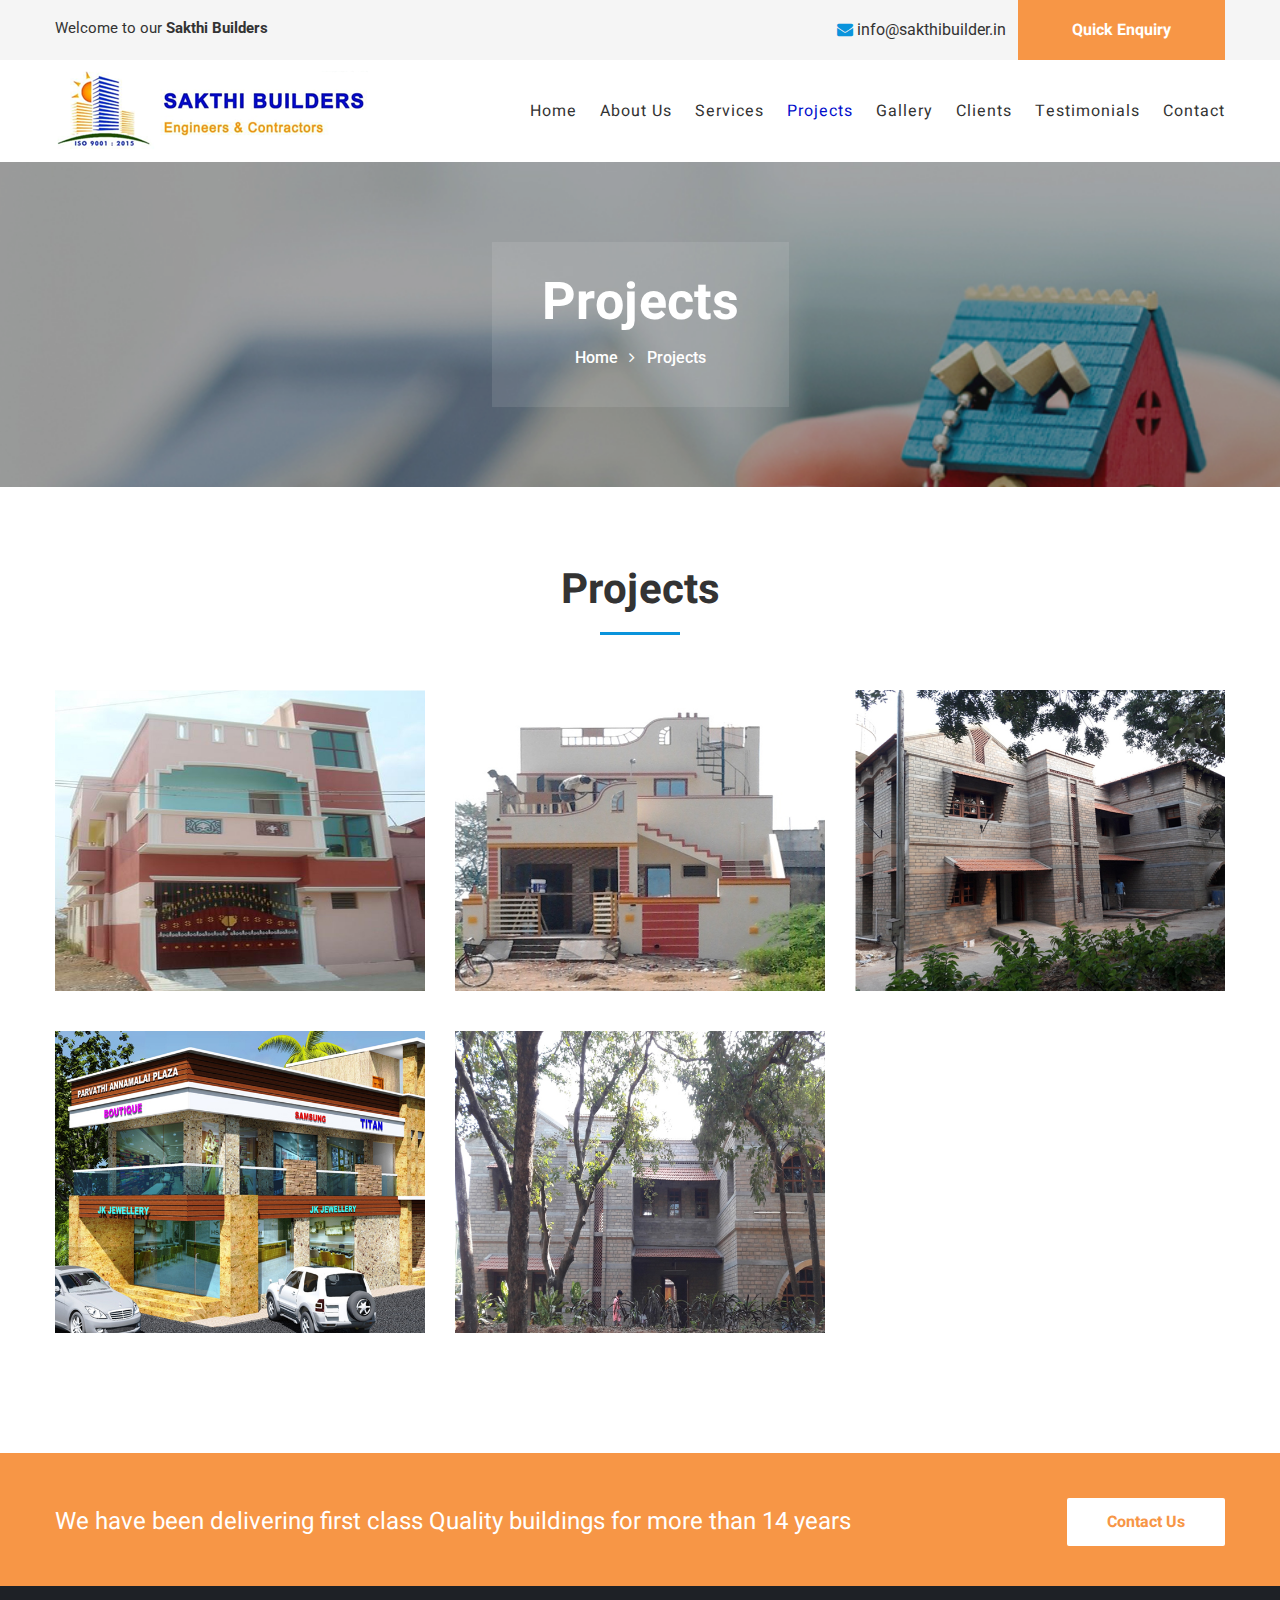
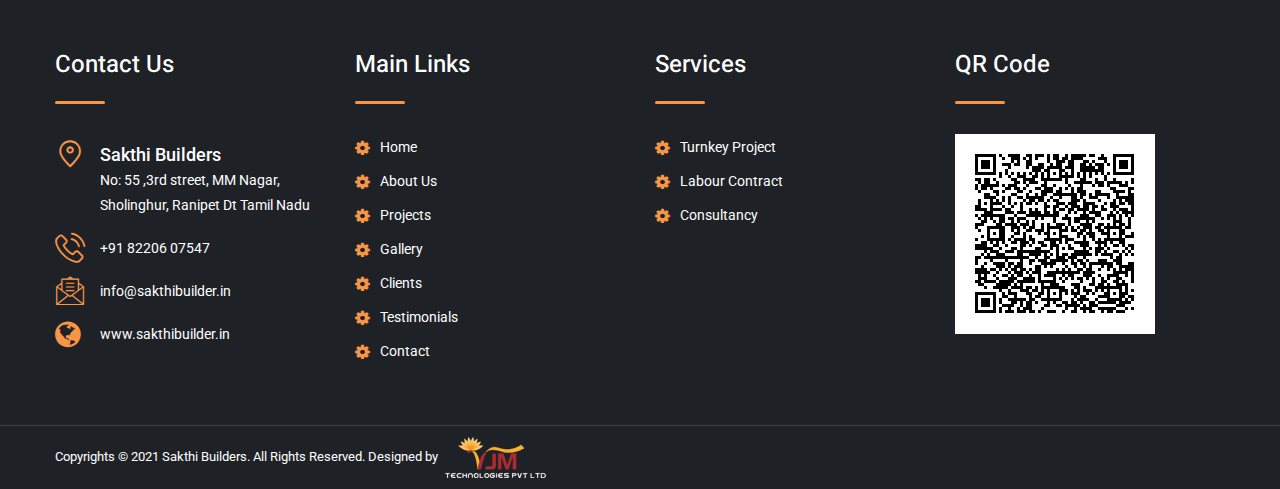
<file: projects.html>
<!DOCTYPE html>
<html>
<head>
<meta charset="utf-8">
<title>Sakthi Builders</title>
<link href="css/bootstrap.css" rel="stylesheet">
<link href="plugins/revolution/css/settings.css" rel="stylesheet" type="text/css">
<link href="plugins/revolution/css/layers.css" rel="stylesheet" type="text/css">
<link href="plugins/revolution/css/navigation.css" rel="stylesheet" type="text/css">
<link href="css/style.css" rel="stylesheet">
<link href="css/responsive.css" rel="stylesheet">
<link rel="icon" type="image/png" sizes="32x32" href="images/fav.png">
<meta http-equiv="X-UA-Compatible" content="IE=edge">
<meta name="viewport" content="width=device-width, initial-scale=1.0, maximum-scale=1.0, user-scalable=0">
<!--[if lt IE 9]><script src="https://cdnjs.cloudflare.com/ajax/libs/html5shiv/3.7.3/html5shiv.js"></script><![endif]-->
<!--[if lt IE 9]><script src="js/respond.js"></script><![endif]-->
</head>
<body>

<div class="page-wrapper">
 	

 	
    <!-- Main Header-->
    <header class="main-header header-style-two">
    
        <!--Header Top-->
        <div class="header-top">
            <div class="auto-container">
                <div class="clearfix">
                    <div class="top-left">
                        <p>Welcome to our <b>Sakthi Builders</b></p>
                    </div>
                    <div class="top-right clearfix">
                        <ul class="social-icon-one">
<li><a href="#" class="email-top"><i class="fa fa-envelope"></i> info@sakthibuilder.in</a></li>
                        </ul>
                        <ul class="clearfix">                           
<li class="quote-btn-box"><a href="enquiry.php" class="quote-btn">Quick Enquiry</a></li>
                        </ul>
                    </div>
                </div>
            </div>
        </div>
    
        <!--Header-Upper-->
        <div class="header-upper">
            <div class="auto-container">
                <div class="clearfix">
                    
                    <div class="pull-left logo-outer">
                        <div class="logo"><a href="index.html"><img src="images/logo.png" alt="" title=""></a></div>
                    </div>
                    
                    <div class="pull-right upper-right clearfix">
                        
                        <!-- Main Menu -->
                        <nav class="main-menu">
                            <div class="navbar-header">
                                <!-- Toggle Button -->      
                                <button type="button" class="navbar-toggle" data-toggle="collapse" data-target=".navbar-collapse">
                                <span class="icon-bar"></span>
                                <span class="icon-bar"></span>
                                <span class="icon-bar"></span>
                                </button>
                            </div>
                            
                            <div class="navbar-collapse collapse clearfix">
                                <ul class="navigation clearfix">
<li><a href="index.html">Home</a></li>
<li><a href="about-us.html">About Us</a></li>                               
<li class="dropdown"><a href="#">Services</a>
<ul>
<li><a href="turnkey-project.html">Turnkey Project</a></li>
<li><a href="labour-contract.html">Labour Contract</a></li>
<li><a href="consultancy.html">Consultancy</a></li>
</ul>
</li>
<li class="current"><a href="projects.html">Projects</a>
<li><a href="gallery.html">Gallery</a></li>
<li><a href="clients.html">Clients</a></li>
<li><a href="testimonials.html">Testimonials</a></li>
<li><a href="contact.php">Contact</a></li> 
                                </ul>
                            </div>
                        </nav>
                        <!-- Main Menu End-->
                        
                    </div>
                    
                </div>
            </div>
        </div>
        <!--End Header Upper-->
        
        
        <!--Sticky Header-->
        <div class="sticky-header">
            <div class="auto-container clearfix">
                <!--Logo-->
                <div class="logo pull-left">
                    <a href="index.html" class="img-responsive"><img src="images/logo-small.png" alt="" title=""></a>
                </div>
                
                <!--Right Col-->
                <div class="right-col pull-right">
                    <!-- Main Menu -->
                    <nav class="main-menu">
                        <div class="navbar-header">
                            <!-- Toggle Button -->      
                            <button type="button" class="navbar-toggle" data-toggle="collapse" data-target=".navbar-collapse">
                                <span class="icon-bar"></span>
                                <span class="icon-bar"></span>
                                <span class="icon-bar"></span>
                            </button>
                        </div>
                        
                        <div class="navbar-collapse collapse clearfix">
                            <ul class="navigation clearfix">
  <li><a href="index.html">Home</a></li>
<li><a href="about-us.html">About Us</a></li>                               
<li class="dropdown"><a href="#">Services</a>
<ul>
<li><a href="turnkey-project.html">Turnkey Project</a></li>
<li><a href="labour-contract.html">Labour Contract</a></li>
<li><a href="consultancy.html">Consultancy</a></li>
</ul>
</li>
<li class="current"><a href="projects.html">Projects</a>
<li><a href="gallery.html">Gallery</a></li>
<li><a href="clients.html">Clients</a></li>
<li><a href="testimonials.html">Testimonials</a></li>
<li><a href="contact.php">Contact</a></li>                                
                            </ul>
                        </div>
                    </nav><!-- Main Menu End-->
                </div>
                
            </div>
        </div>
        <!--End Sticky Header-->
    
    </header>
  
   <section class="page-title" style="background-image:url(images/background/10.jpg);">
        <div class="auto-container">
            <div class="title-box">
                <h2>Projects</h2>
                <ul>
                    <li><a href="index.html">Home</a></li>
                    <li>Projects</li>
                </ul>
            </div>
        </div>
    </section>

 <section class="cases-section cases-page">
        <div class="auto-container">

<div class="sec-center">
            <div class="sec-title">
                <h2>Projects</h2>
                <div class="separater"></div>
            </div>
</div>

            <div class="row clearfix">
                <!--Case Block-->
                <div class="case-block col-md-4 col-sm-6 col-xs-12">
                    <div class="inner-box">
                        <div class="image">
                            <img src="images/gallery/g1.jpg" alt="" />
                            <div class="overlay-box">
                                <div class="content">
<a class="lightbox-image" href="images/gallery/g1.jpg" data-fancybox-group="gallery"><span class="icon fa fa-search"></span></a>
                                </div>
                            </div>
                        </div>
                    </div>
                </div>
                
                <!--Case Block-->
                <div class="case-block col-md-4 col-sm-6 col-xs-12">
                    <div class="inner-box">
                        <div class="image">
                            <img src="images/gallery/g2.jpg" alt="" />
                            <div class="overlay-box">
                                <div class="content">
<a class="lightbox-image" href="images/gallery/g2.jpg" data-fancybox-group="gallery"><span class="icon fa fa-search"></span></a>
                                </div>
                            </div>
                        </div>
                    </div>
                </div>
                
                <!--Case Block-->
                <div class="case-block col-md-4 col-sm-6 col-xs-12">
                    <div class="inner-box">
                        <div class="image">
                            <img src="images/gallery/g3.jpg" alt="" />
                            <div class="overlay-box">
                                <div class="content">
<a class="lightbox-image" href="images/gallery/g3.jpg" data-fancybox-group="gallery"><span class="icon fa fa-search"></span></a>
                                </div>
                            </div>
                        </div>
                    </div>
                </div>
                
                <!--Case Block-->
                <div class="case-block col-md-4 col-sm-6 col-xs-12">
                    <div class="inner-box">
                        <div class="image">
                            <img src="images/gallery/g4.jpg" alt="" />
                            <div class="overlay-box">
                                <div class="content">
<a class="lightbox-image" href="images/gallery/g4.jpg" data-fancybox-group="gallery"><span class="icon fa fa-search"></span></a>
                                </div>
                            </div>
                        </div>
                    </div>
                </div>
                
                <!--Case Block-->
                <div class="case-block col-md-4 col-sm-6 col-xs-12">
                    <div class="inner-box">
                        <div class="image">
                            <img src="images/gallery/g5.jpg" alt="" />
                            <div class="overlay-box">
                                <div class="content">
<a class="lightbox-image" href="images/gallery/g5.jpg" data-fancybox-group="gallery"><span class="icon fa fa-search"></span></a>
                                </div>
                            </div>
                        </div>
                    </div>
                </div>
                
            
                
            </div>
        </div>
    </section>
   



    
    <!--Project Section-->

    <!--End Project Section-->
 


    <!--Services Section-->
  
    <!--End Services Section-->
    
    <!--Call To Action Section-->
   <section class="call-to-action-section cosn">
        <div class="auto-container">
            <div class="row clearfix">
                <!--Text Column-->
                <div class="text-column col-md-9 col-sm-12 col-xs-12">
                    <h2>We have been delivering first class Quality buildings for more than 14 years</h2>
                </div>
                <!--Btn Column-->
                <div class="btn-column col-md-3 col-sm-12 col-xs-12">
                    <a href="contact.php" class="theme-btn btn-style-one">Contact Us</a>
                </div>
            </div>
        </div>
    </section>
    <!--End Call To Action Section-->
    
    <!--Main Footer-->
     <footer class="main-footer">
        <!--Widgets Section-->
        <div class="widgets-section">
            <div class="auto-container">
                <div class="row clearfix">
                
                    <!--Big Column-->
                    <div class="big-column col-md-12 col-sm-12 col-xs-12">


                        <div class="row clearfix">
 <div class="footer-column col-md-3 col-sm-3 col-xs-12">
                                <div class="footer-widget logo-widget">
                                    
                                    <div class="widget-content">
                                        <h2>Contact Us</h2>
                                        <ul class="contact-info">
                                            <li><div class="icon"><span class="flaticon-placeholder"></span></div><span class="title">Sakthi Builders</span>No: 55 ,3rd street, MM Nagar, Sholinghur, Ranipet Dt Tamil Nadu</li>
<li><div class="icon"><span class="flaticon-phone-call"></span></div>+91 82206 07547</li>
<li><div class="icon"><span class="flaticon-email"></span></div>info@sakthibuilder.in</li>
<li><div class="icon"><span class="fa fa-globe"></span></div>www.sakthibuilder.in</li>
                                        </ul>
                                    </div>
                                </div>
                            </div>                            
<div class="footer-column col-md-6 col-sm-6 col-xs-12" style="margin-bottom: 0;">
                                <div class="footer-widget links-widget">
          

    <div class="row"> 
    <div class="col-md-6 col-sm-6 col-xs-12">     
        <h2>Main Links</h2>                    
                                    <ul class="services-list">
     <li><a href="index.html">Home</a></li>
<li><a href="about-us.html">About Us</a></li>
<li><a href="projects.html">Projects</a>
<li><a href="gallery.html">Gallery</a></li>
<li><a href="clients.html">Clients</a></li>
<li><a href="testimonials.html">Testimonials</a></li>
<li><a href="contact.php">Contact</a></li>
                                    </ul>
</div>   
  <div class="col-md-6 col-sm-6 col-xs-12">  
      <h2>Services</h2>                       
                                    <ul class="services-list">
<li><a href="turnkey-project.html">Turnkey Project</a></li>
<li><a href="labour-contract.html">Labour Contract</a></li>
<li><a href="consultancy.html">Consultancy</a></li>
                                    </ul>
</div>                                  
                                </div>
                            </div>
                        </div>
  <div class="footer-column col-md-3 col-sm-3 col-xs-12">
                                <div class="footer-widget contact-widget">
                                    <h2>QR Code</h2>
<img src="images/qrcode.png">                                    
                                </div>
                            </div>

                            
                        </div>
                    </div>
                
                    
                </div>
            </div>
        </div>
        <!--Footer Bottom-->
        <div class="footer-bottom">
            <div class="auto-container">
                <div class="row clearfix">
                    <!--Column-->
                    <div class="column col-md-12 col-sm-12 col-xs-12">
<div class="copyright">
Copyrights &copy; 2021 Sakthi Builders. All Rights Reserved. Designed by <a href="https://www.vjmtech.com/"><img src="images/vjm.png"></a></div>
                    </div>
                    <!--Nav Column-->
                </div>
            </div>
        </div>
    </footer>
    
</div>
<!--End pagewrapper-->

<!--Scroll to top-->
<div class="scroll-to-top scroll-to-target" data-target="html"><span class="icon fa fa-long-arrow-up"></span></div>

<script src="js/jquery.js"></script> 
<script src="js/bootstrap.min.js"></script>
<script src="js/jquery.fancybox.pack.js"></script>
<script src="js/jquery.fancybox-media.js"></script>
<script src="js/owl.js"></script>
<script src="js/appear.js"></script>
<script src="js/wow.js"></script>
<script src="js/jquery-ui.js"></script>
<script src="js/script.js"></script>
<script src="plugins/revolution/js/jquery.themepunch.revolution.min.js"></script>
<script src="plugins/revolution/js/jquery.themepunch.tools.min.js"></script>
<script src="plugins/revolution/js/extensions/revolution.extension.actions.min.js"></script>
<script src="plugins/revolution/js/extensions/revolution.extension.carousel.min.js"></script>
<script src="plugins/revolution/js/extensions/revolution.extension.kenburn.min.js"></script>
<script src="plugins/revolution/js/extensions/revolution.extension.layeranimation.min.js"></script>
<script src="plugins/revolution/js/extensions/revolution.extension.migration.min.js"></script>
<script src="plugins/revolution/js/extensions/revolution.extension.navigation.min.js"></script>
<script src="plugins/revolution/js/extensions/revolution.extension.parallax.min.js"></script>
<script src="plugins/revolution/js/extensions/revolution.extension.slideanims.min.js"></script>
<script src="plugins/revolution/js/extensions/revolution.extension.video.min.js"></script>
<script src="js/main-slider-script.js"></script>
<script src="js/chart.js"></script>
<script src="js/graph.js"></script>
</body>
</html>
</file>
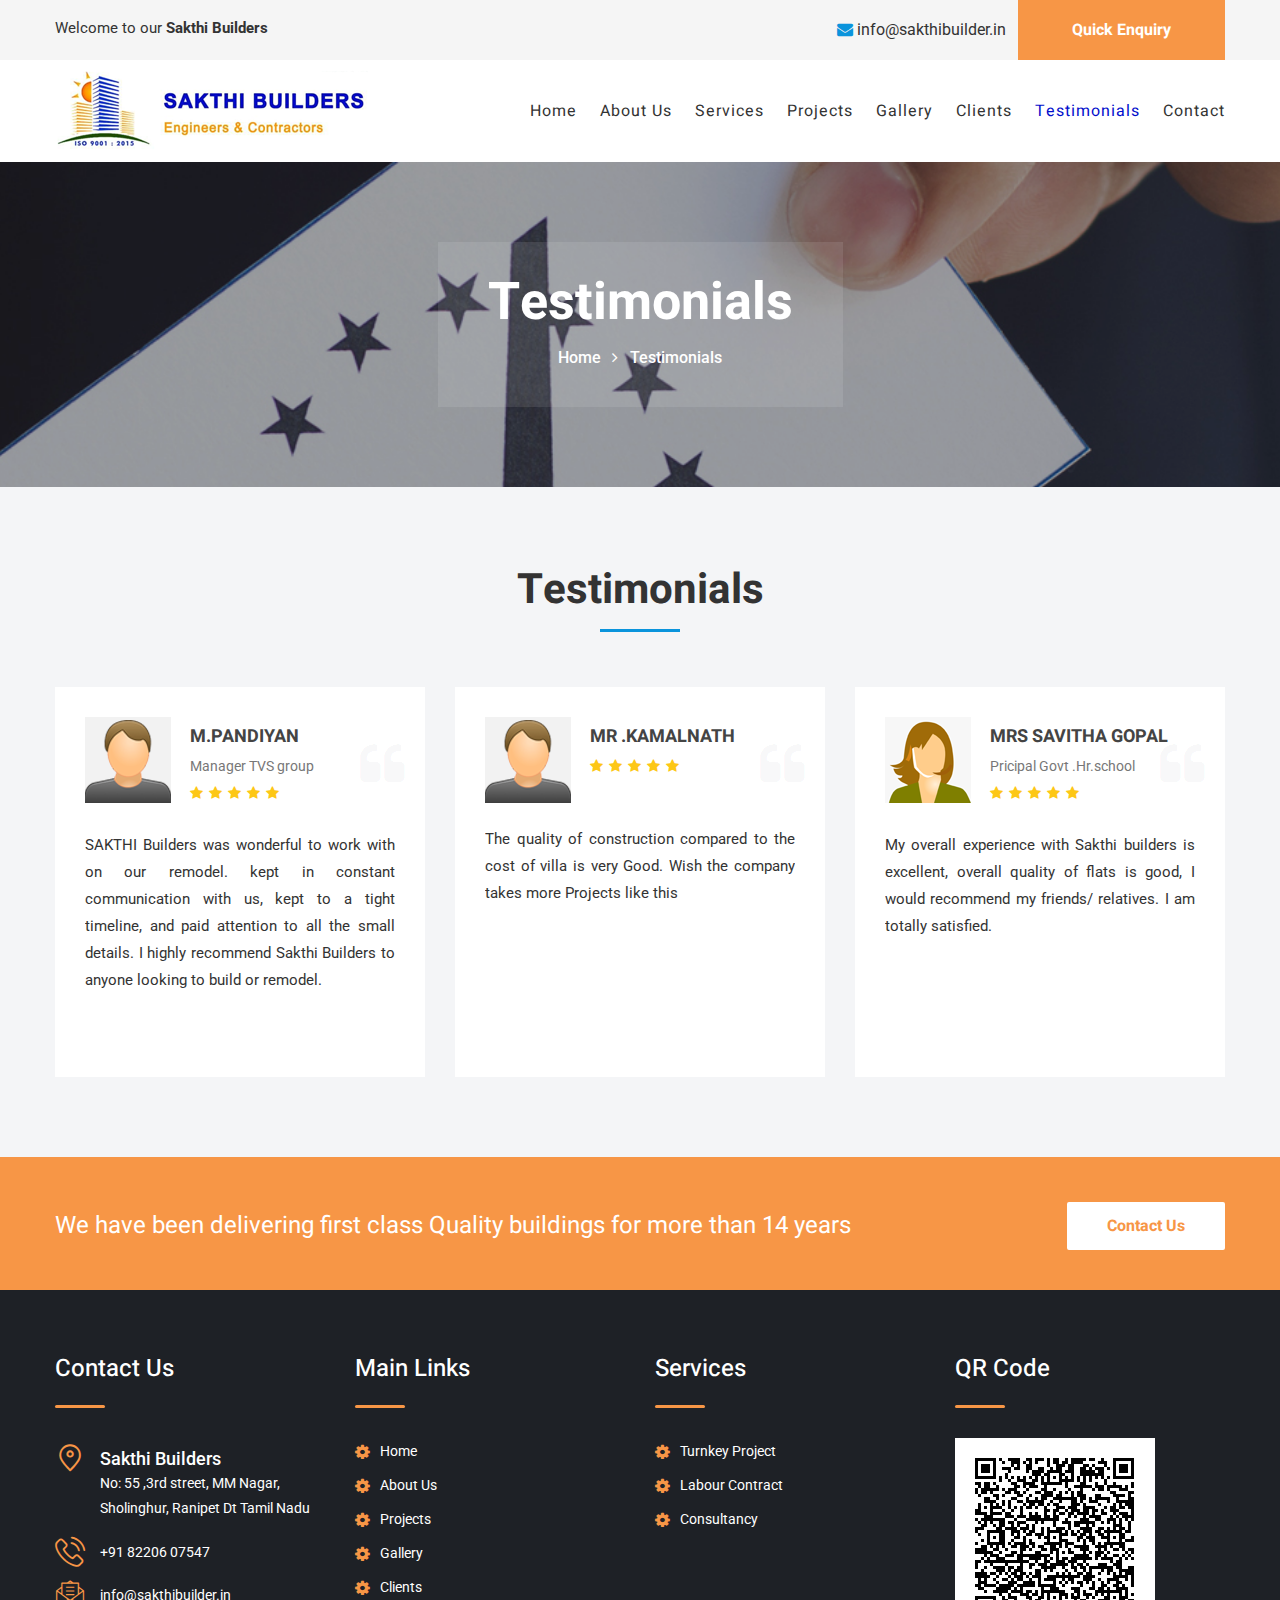
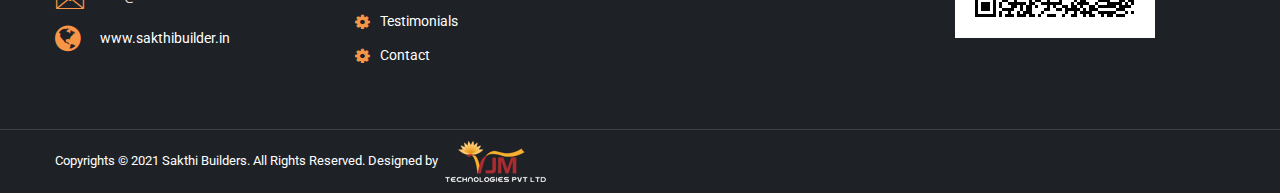
<file: testimonials.html>
<!DOCTYPE html>
<html>
<head>
<meta charset="utf-8">
<title>Sakthi Builders</title>
<link href="css/bootstrap.css" rel="stylesheet">
<link href="plugins/revolution/css/settings.css" rel="stylesheet" type="text/css">
<link href="plugins/revolution/css/layers.css" rel="stylesheet" type="text/css">
<link href="plugins/revolution/css/navigation.css" rel="stylesheet" type="text/css">
<link href="css/style.css" rel="stylesheet">
<link href="css/responsive.css" rel="stylesheet">
<link rel="icon" type="image/png" sizes="32x32" href="images/fav.png">
<meta http-equiv="X-UA-Compatible" content="IE=edge">
<meta name="viewport" content="width=device-width, initial-scale=1.0, maximum-scale=1.0, user-scalable=0">
<!--[if lt IE 9]><script src="https://cdnjs.cloudflare.com/ajax/libs/html5shiv/3.7.3/html5shiv.js"></script><![endif]-->
<!--[if lt IE 9]><script src="js/respond.js"></script><![endif]-->
<style type="text/css">
    .testimonial-area .single-item{
        height: 390px;
        text-align: justify;
}
</style>
</head>
<body>

<div class="page-wrapper">
 	

 	
    <!-- Main Header-->
    <header class="main-header header-style-two">
    
        <!--Header Top-->
        <div class="header-top">
            <div class="auto-container">
                <div class="clearfix">
                    <div class="top-left">
                        <p>Welcome to our <b>Sakthi Builders</b></p>
                    </div>
                    <div class="top-right clearfix">
                        <ul class="social-icon-one">
<li><a href="#" class="email-top"><i class="fa fa-envelope"></i> info@sakthibuilder.in</a></li>
                        </ul>
                        <ul class="clearfix">                           
<li class="quote-btn-box"><a href="enquiry.php" class="quote-btn">Quick Enquiry</a></li>
                        </ul>
                    </div>
                </div>
            </div>
        </div>
    
        <!--Header-Upper-->
        <div class="header-upper">
            <div class="auto-container">
                <div class="clearfix">
                    
                    <div class="pull-left logo-outer">
                        <div class="logo"><a href="index.html"><img src="images/logo.png" alt="" title=""></a></div>
                    </div>
                    
                    <div class="pull-right upper-right clearfix">
                        
                        <!-- Main Menu -->
                        <nav class="main-menu">
                            <div class="navbar-header">
                                <!-- Toggle Button -->      
                                <button type="button" class="navbar-toggle" data-toggle="collapse" data-target=".navbar-collapse">
                                <span class="icon-bar"></span>
                                <span class="icon-bar"></span>
                                <span class="icon-bar"></span>
                                </button>
                            </div>
                            
                            <div class="navbar-collapse collapse clearfix">
                                <ul class="navigation clearfix">
<li><a href="index.html">Home</a></li>
<li><a href="about-us.html">About Us</a></li>                               
<li class="dropdown"><a href="#">Services</a>
<ul>
<li><a href="turnkey-project.html">Turnkey Project</a></li>
<li><a href="labour-contract.html">Labour Contract</a></li>
<li><a href="consultancy.html">Consultancy</a></li>
</ul>
</li>
<li><a href="projects.html">Projects</a>
<li><a href="gallery.html">Gallery</a></li>
<li><a href="clients.html">Clients</a></li>
<li class="current"><a href="testimonials.html">Testimonials</a></li>
<li><a href="contact.php">Contact</a></li> 
                                </ul>
                            </div>
                        </nav>
                        <!-- Main Menu End-->
                        
                    </div>
                    
                </div>
            </div>
        </div>
        <!--End Header Upper-->
        
        
        <!--Sticky Header-->
        <div class="sticky-header">
            <div class="auto-container clearfix">
                <!--Logo-->
                <div class="logo pull-left">
                    <a href="index.html" class="img-responsive"><img src="images/logo-small.png" alt="" title=""></a>
                </div>
                
                <!--Right Col-->
                <div class="right-col pull-right">
                    <!-- Main Menu -->
                    <nav class="main-menu">
                        <div class="navbar-header">
                            <!-- Toggle Button -->      
                            <button type="button" class="navbar-toggle" data-toggle="collapse" data-target=".navbar-collapse">
                                <span class="icon-bar"></span>
                                <span class="icon-bar"></span>
                                <span class="icon-bar"></span>
                            </button>
                        </div>
                        
                        <div class="navbar-collapse collapse clearfix">
                            <ul class="navigation clearfix">
  <li><a href="index.html">Home</a></li>
<li><a href="about-us.html">About Us</a></li>                               
<li class="dropdown"><a href="#">Services</a>
<ul>
<li><a href="turnkey-project.html">Turnkey Project</a></li>
<li><a href="labour-contract.html">Labour Contract</a></li>
<li><a href="consultancy.html">Consultancy</a></li>
</ul>
</li>
<li><a href="projects.html">Projects</a>
<li><a href="gallery.html">Gallery</a></li>
<li><a href="clients.html">Clients</a></li>
<li class="current"><a href="testimonials.html">Testimonials</a></li>
<li><a href="contact.php">Contact</a></li>                                
                            </ul>
                        </div>
                    </nav><!-- Main Menu End-->
                </div>
                
            </div>
        </div>
        <!--End Sticky Header-->
    
    </header>
  
   <section class="page-title" style="background-image:url(images/background/8.jpg);">
        <div class="auto-container">
            <div class="title-box">
                <h2>Testimonials</h2>
                <ul>
                    <li><a href="index.html">Home</a></li>
                    <li>Testimonials</li>
                </ul>
            </div>
        </div>
    </section>
   <section class="testimonial-area">
        <div class="auto-container">
            <!--Sec Title-->
            <div class="sec-title centered">
                <h2>Testimonials</h2>
                <div class="separater"></div>
            </div>
            <div class="row">
                <div class="col-md-12">
                    <div class="three-item-carousel owl-carousel owl-theme">
                        <!--Start single item-->
                        <div class="single-item">
                            <div class="client-info">
                                <div class="img-box">
                                    <img src="images/resource/thumb-1.png" alt="Awesome Image">
                                </div>
                                <div class="text-holder">
                                    <h3>M.Pandiyan</h3>
                                    <span>Manager TVS group</span>
                                    <div class="review-box">
                                        <ul>
                                            <li><i class="fa fa-star"></i></li>
                                            <li><i class="fa fa-star"></i></li>
                                            <li><i class="fa fa-star"></i></li>
                                            <li><i class="fa fa-star"></i></li>
                                            <li><i class="fa fa-star"></i></li>
                                        </ul>
                                    </div>
                                </div>
                            </div>
                            <div class="text-box">
                                <p>SAKTHI  Builders was wonderful to work with on our remodel. kept in constant communication with us, kept to a tight timeline, and paid attention to all the small details. I highly recommend Sakthi Builders to anyone looking to build or remodel.</p>
                            </div>
                        </div>
                        <!--End single item-->
                        <!--Start single item-->
                        <div class="single-item">
                            <div class="client-info">
                                <div class="img-box">
                                    <img src="images/resource/thumb-1.png" alt="Awesome Image">
                                </div>
                                <div class="text-holder">
                                    <h3>Mr .Kamalnath</h3>
                                    <div class="review-box">
                                        <ul>
                                            <li><i class="fa fa-star"></i></li>
                                            <li><i class="fa fa-star"></i></li>
                                            <li><i class="fa fa-star"></i></li>
                                            <li><i class="fa fa-star"></i></li>
                                            <li><i class="fa fa-star"></i></li>
                                        </ul>
                                    </div>
                                </div>
                            </div>
                            <div class="text-box">
                                <p>The quality of construction compared to the cost of villa is very Good. Wish the company takes more Projects like this</p>
                            </div>
                        </div>
                        <!--End single item-->
                        <!--Start single item-->
                        <div class="single-item">
                            <div class="client-info">
                                <div class="img-box">
                                    <img src="images/resource/thumb-2.png" alt="Awesome Image">
                                </div>
                                <div class="text-holder">
                                    <h3>Mrs Savitha Gopal</h3>
                                    <span>Pricipal Govt .Hr.school</span>
                                    <div class="review-box">
                                        <ul>
                                            <li><i class="fa fa-star"></i></li>
                                            <li><i class="fa fa-star"></i></li>
                                            <li><i class="fa fa-star"></i></li>
                                            <li><i class="fa fa-star"></i></li>
                                            <li><i class="fa fa-star"></i></li>
                                        </ul>
                                    </div>
                                </div>
                            </div>
                            <div class="text-box">
                                <p>My overall experience with Sakthi builders is excellent, overall quality of flats is good, I would recommend my friends/ relatives. I am totally satisfied.</p>
                            </div>
                        </div>
                        <!--End single item-->
                        <!--Start single item-->
                        <div class="single-item">
                            <div class="client-info">
                                <div class="img-box">
                                    <img src="images/resource/thumb-1.png" alt="Awesome Image">
                                </div>
                                <div class="text-holder">
                                    <h3>Mr.Dr.Gopinath</h3>
                                    <div class="review-box">
                                        <ul>
                                            <li><i class="fa fa-star"></i></li>
                                            <li><i class="fa fa-star"></i></li>
                                            <li><i class="fa fa-star"></i></li>
                                            <li><i class="fa fa-star"></i></li>
                                            <li><i class="fa fa-star"></i></li>
                                        </ul>
                                    </div>
                                </div>
                            </div>
                            <div class="text-box">
                                <p>It is great pleasure in expressing my confidence and good experience with M/s Sakthibuilder as a professionally managed one of the best service providers in construction  that I have come across</p>
                            </div>
                        </div>
                        <!--End single item-->  
                        <!--Start single item-->
                        <div class="single-item">
                            <div class="client-info">
                                <div class="img-box">
                                    <img src="images/resource/thumb-1.png" alt="Awesome Image">
                                </div>
                                <div class="text-holder">
                                    <h3>Mr.Sasikumar</h3>
                                    <span>ABI Showatech Ltd</span>
                                    <div class="review-box">
                                        <ul>
                                            <li><i class="fa fa-star"></i></li>
                                            <li><i class="fa fa-star"></i></li>
                                            <li><i class="fa fa-star"></i></li>
                                            <li><i class="fa fa-star"></i></li>
                                            <li><i class="fa fa-star"></i></li>
                                        </ul>
                                    </div>
                                </div>
                            </div>
                            <div class="text-box">
                                <p>From the first time we met Mr.Sakthivelan we knew we reached the right place. They gave us our Dream Home. Sakthi builder have a team of experienced Engineers and provide the best materials, they were always available at anytime we wanted them. We wish them good luck for their future projects.</p>
                            </div>
                        </div>
                        
                    </div>
                </div>     
            </div>
        </div>
    </section>
    <!--Call To Action Section-->
    <section class="call-to-action-section cosn">
        <div class="auto-container">
            <div class="row clearfix">
                <!--Text Column-->
                <div class="text-column col-md-9 col-sm-12 col-xs-12">
                    <h2>We have been delivering first class Quality buildings for more than 14 years</h2>
                </div>
                <!--Btn Column-->
                <div class="btn-column col-md-3 col-sm-12 col-xs-12">
                    <a href="contact.php" class="theme-btn btn-style-one">Contact Us</a>
                </div>
            </div>
        </div>
    </section>
    <!--End Call To Action Section-->
    
    <!--Main Footer-->
  <footer class="main-footer">
        <!--Widgets Section-->
        <div class="widgets-section">
            <div class="auto-container">
                <div class="row clearfix">
                
                    <!--Big Column-->
                    <div class="big-column col-md-12 col-sm-12 col-xs-12">


                        <div class="row clearfix">
 <div class="footer-column col-md-3 col-sm-3 col-xs-12">
                                <div class="footer-widget logo-widget">
                                    
                                    <div class="widget-content">
                                        <h2>Contact Us</h2>
                                        <ul class="contact-info">
                                            <li><div class="icon"><span class="flaticon-placeholder"></span></div><span class="title">Sakthi Builders</span>No: 55 ,3rd street, MM Nagar, Sholinghur, Ranipet Dt Tamil Nadu</li>
<li><div class="icon"><span class="flaticon-phone-call"></span></div>+91 82206 07547</li>
<li><div class="icon"><span class="flaticon-email"></span></div>info@sakthibuilder.in</li>
<li><div class="icon"><span class="fa fa-globe"></span></div>www.sakthibuilder.in</li>
                                        </ul>
                                    </div>
                                </div>
                            </div>                            
<div class="footer-column col-md-6 col-sm-6 col-xs-12" style="margin-bottom: 0;">
                                <div class="footer-widget links-widget">
          

    <div class="row"> 
    <div class="col-md-6 col-sm-6 col-xs-12">     
        <h2>Main Links</h2>                    
                                    <ul class="services-list">
     <li><a href="index.html">Home</a></li>
<li><a href="about-us.html">About Us</a></li>
<li><a href="projects.html">Projects</a>
<li><a href="gallery.html">Gallery</a></li>
<li><a href="clients.html">Clients</a></li>
<li><a href="testimonials.html">Testimonials</a></li>
<li><a href="contact.php">Contact</a></li>
                                    </ul>
</div>   
  <div class="col-md-6 col-sm-6 col-xs-12">  
      <h2>Services</h2>                       
                                    <ul class="services-list">
<li><a href="turnkey-project.html">Turnkey Project</a></li>
<li><a href="labour-contract.html">Labour Contract</a></li>
<li><a href="consultancy.html">Consultancy</a></li>
                                    </ul>
</div>                                  
                                </div>
                            </div>
                        </div>
  <div class="footer-column col-md-3 col-sm-3 col-xs-12">
                                <div class="footer-widget contact-widget">
                                    <h2>QR Code</h2>
<img src="images/qrcode.png">                                    
                                </div>
                            </div>

                            
                        </div>
                    </div>
                
                    
                </div>
            </div>
        </div>
        <!--Footer Bottom-->
        <div class="footer-bottom">
            <div class="auto-container">
                <div class="row clearfix">
                    <!--Column-->
                    <div class="column col-md-12 col-sm-12 col-xs-12">
<div class="copyright">
Copyrights &copy; 2021 Sakthi Builders. All Rights Reserved. Designed by <a href="https://www.vjmtech.com/"><img src="images/vjm.png"></a></div>
                    </div>
                    <!--Nav Column-->
                </div>
            </div>
        </div>
    </footer>
    
</div>
<!--End pagewrapper-->

<!--Scroll to top-->
<div class="scroll-to-top scroll-to-target" data-target="html"><span class="icon fa fa-long-arrow-up"></span></div>

<script src="js/jquery.js"></script> 
<script src="js/bootstrap.min.js"></script>
<script src="js/jquery.fancybox.pack.js"></script>
<script src="js/jquery.fancybox-media.js"></script>
<script src="js/owl.js"></script>
<script src="js/appear.js"></script>
<script src="js/wow.js"></script>
<script src="js/jquery-ui.js"></script>
<script src="js/script.js"></script>
<script src="plugins/revolution/js/jquery.themepunch.revolution.min.js"></script>
<script src="plugins/revolution/js/jquery.themepunch.tools.min.js"></script>
<script src="plugins/revolution/js/extensions/revolution.extension.actions.min.js"></script>
<script src="plugins/revolution/js/extensions/revolution.extension.carousel.min.js"></script>
<script src="plugins/revolution/js/extensions/revolution.extension.kenburn.min.js"></script>
<script src="plugins/revolution/js/extensions/revolution.extension.layeranimation.min.js"></script>
<script src="plugins/revolution/js/extensions/revolution.extension.migration.min.js"></script>
<script src="plugins/revolution/js/extensions/revolution.extension.navigation.min.js"></script>
<script src="plugins/revolution/js/extensions/revolution.extension.parallax.min.js"></script>
<script src="plugins/revolution/js/extensions/revolution.extension.slideanims.min.js"></script>
<script src="plugins/revolution/js/extensions/revolution.extension.video.min.js"></script>
<script src="js/main-slider-script.js"></script>
<script src="js/chart.js"></script>
<script src="js/graph.js"></script>
</body>
</html>
</file>
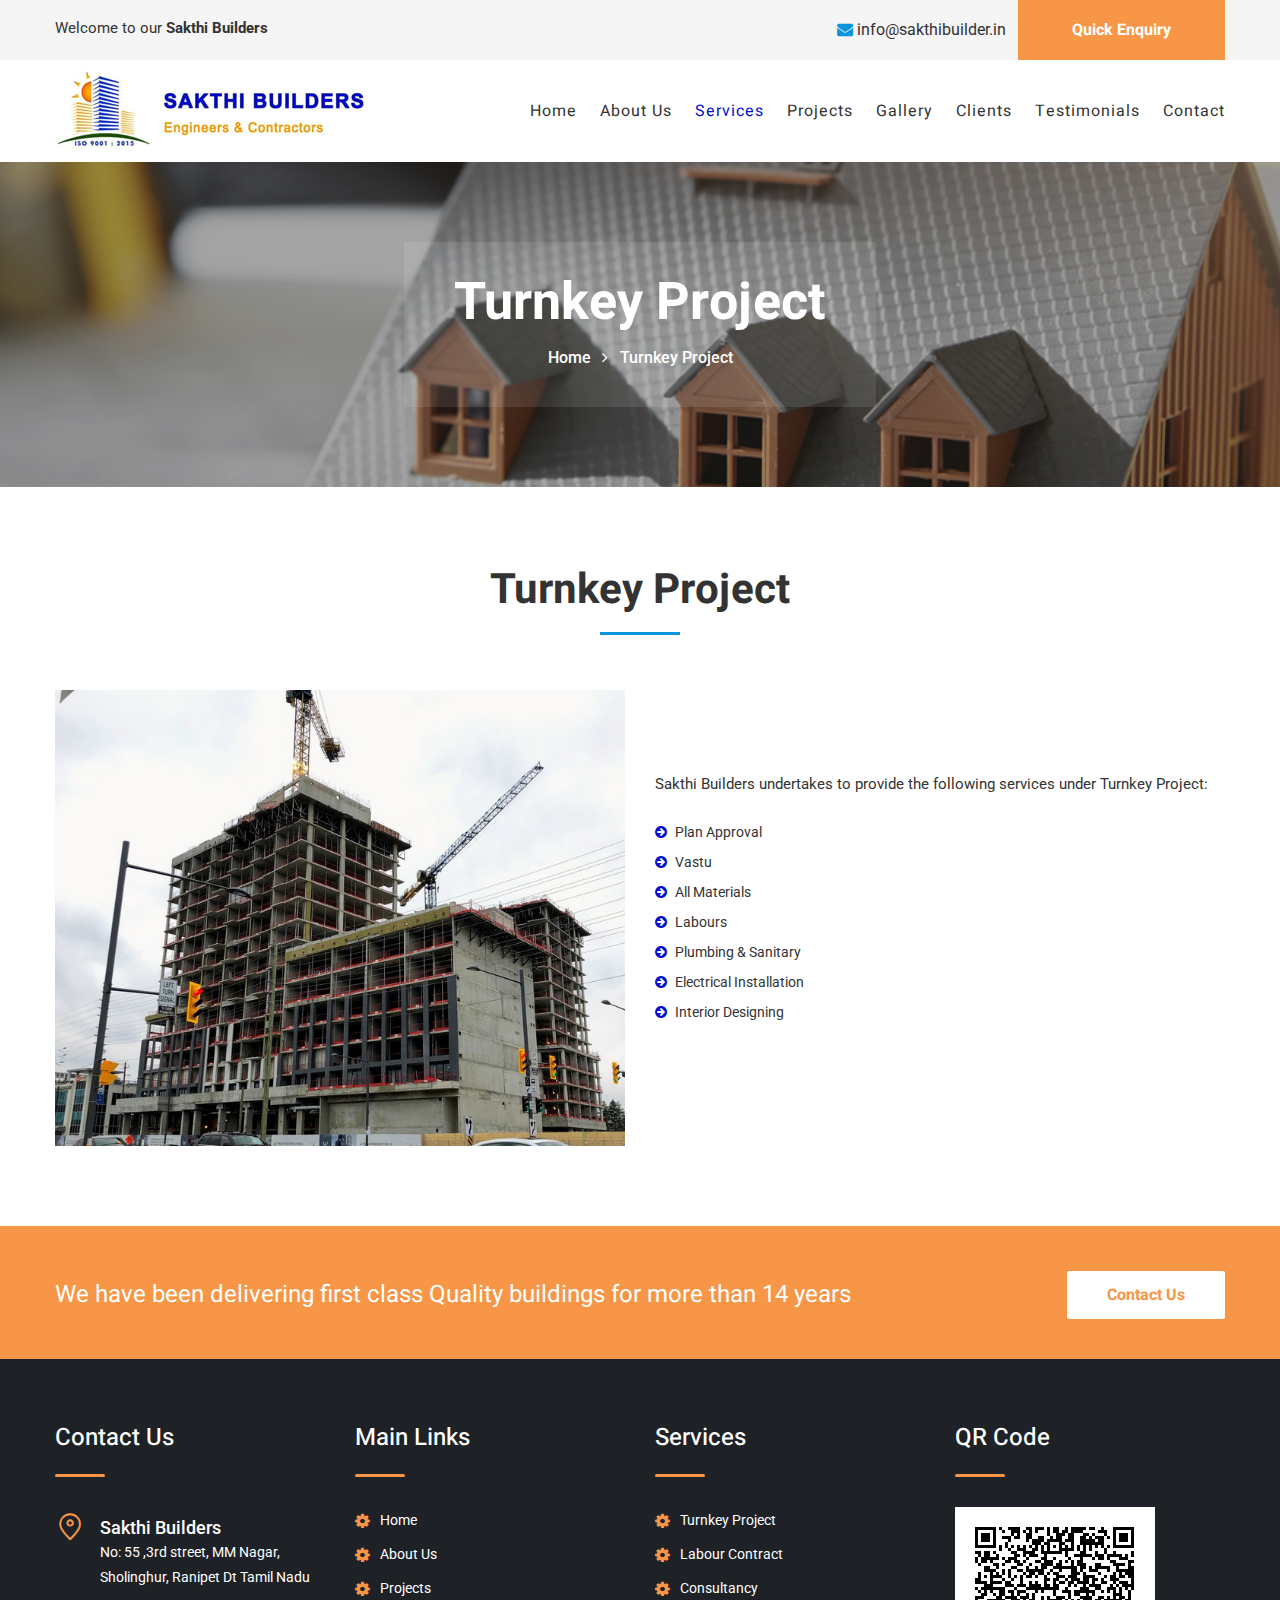
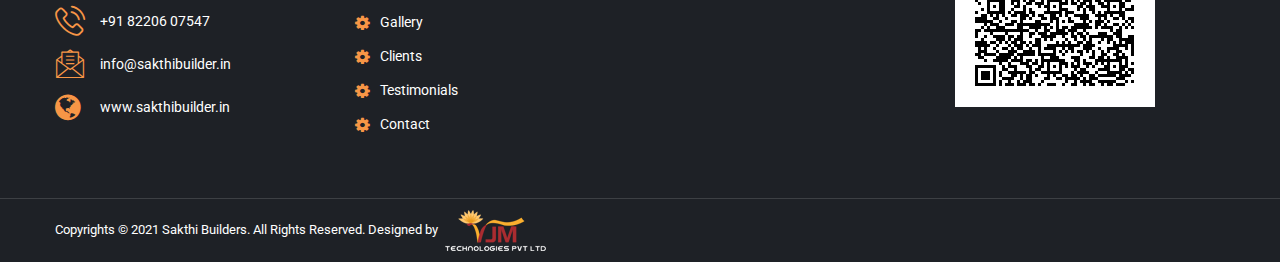
<file: turnkey-project.html>
<!DOCTYPE html>
<html>
<head>
<meta charset="utf-8">
<title>Sakthi Builders</title>
<link href="css/bootstrap.css" rel="stylesheet">
<link href="plugins/revolution/css/settings.css" rel="stylesheet" type="text/css">
<link href="plugins/revolution/css/layers.css" rel="stylesheet" type="text/css">
<link href="plugins/revolution/css/navigation.css" rel="stylesheet" type="text/css">
<link href="css/style.css" rel="stylesheet">
<link href="css/responsive.css" rel="stylesheet">
<link rel="icon" type="image/png" sizes="32x32" href="images/fav.png">
<meta http-equiv="X-UA-Compatible" content="IE=edge">
<meta name="viewport" content="width=device-width, initial-scale=1.0, maximum-scale=1.0, user-scalable=0">
<!--[if lt IE 9]><script src="https://cdnjs.cloudflare.com/ajax/libs/html5shiv/3.7.3/html5shiv.js"></script><![endif]-->
<!--[if lt IE 9]><script src="js/respond.js"></script><![endif]-->
</head>
<body>

<div class="page-wrapper">
 	

 	
    <!-- Main Header-->
    <header class="main-header header-style-two">
    
        <!--Header Top-->
        <div class="header-top">
            <div class="auto-container">
                <div class="clearfix">
                    <div class="top-left">
                        <p>Welcome to our <b>Sakthi Builders</b></p>
                    </div>
                    <div class="top-right clearfix">
                        <ul class="social-icon-one">
<li><a href="#" class="email-top"><i class="fa fa-envelope"></i> info@sakthibuilder.in</a></li>
                        </ul>
                        <ul class="clearfix">                           
<li class="quote-btn-box"><a href="enquiry.php" class="quote-btn">Quick Enquiry</a></li>
                        </ul>
                    </div>
                </div>
            </div>
        </div>
    
        <!--Header-Upper-->
        <div class="header-upper">
            <div class="auto-container">
                <div class="clearfix">
                    
                    <div class="pull-left logo-outer">
                        <div class="logo"><a href="index.html"><img src="images/logo.png" alt="" title=""></a></div>
                    </div>
                    
                    <div class="pull-right upper-right clearfix">
                        
                        <!-- Main Menu -->
                        <nav class="main-menu">
                            <div class="navbar-header">
                                <!-- Toggle Button -->      
                                <button type="button" class="navbar-toggle" data-toggle="collapse" data-target=".navbar-collapse">
                                <span class="icon-bar"></span>
                                <span class="icon-bar"></span>
                                <span class="icon-bar"></span>
                                </button>
                            </div>
                            
                            <div class="navbar-collapse collapse clearfix">
                                <ul class="navigation clearfix">
<li><a href="index.html">Home</a></li>
<li><a href="about-us.html">About Us</a></li>                               
<li class="dropdown current"><a href="#">Services</a>
<ul>
<li><a href="turnkey-project.html">Turnkey Project</a></li>
<li><a href="labour-contract.html">Labour Contract</a></li>
<li><a href="consultancy.html">Consultancy</a></li>
</ul>
</li>
<li><a href="projects.html">Projects</a>
<li><a href="gallery.html">Gallery</a></li>
<li><a href="clients.html">Clients</a></li>
<li><a href="testimonials.html">Testimonials</a></li>
<li><a href="contact.php">Contact</a></li> 
                                </ul>
                            </div>
                        </nav>
                        <!-- Main Menu End-->
                        
                    </div>
                    
                </div>
            </div>
        </div>
        <!--End Header Upper-->
        
        
        <!--Sticky Header-->
        <div class="sticky-header">
            <div class="auto-container clearfix">
                <!--Logo-->
                <div class="logo pull-left">
                    <a href="index.html" class="img-responsive"><img src="images/logo-small.png" alt="" title=""></a>
                </div>
                
                <!--Right Col-->
                <div class="right-col pull-right">
                    <!-- Main Menu -->
                    <nav class="main-menu">
                        <div class="navbar-header">
                            <!-- Toggle Button -->      
                            <button type="button" class="navbar-toggle" data-toggle="collapse" data-target=".navbar-collapse">
                                <span class="icon-bar"></span>
                                <span class="icon-bar"></span>
                                <span class="icon-bar"></span>
                            </button>
                        </div>
                        
                        <div class="navbar-collapse collapse clearfix">
                            <ul class="navigation clearfix">
  <li><a href="index.html">Home</a></li>
<li><a href="about-us.html">About Us</a></li>                               
<li class="dropdown current"><a href="#">Services</a>
<ul>
<li><a href="turnkey-project.html">Turnkey Project</a></li>
<li><a href="labour-contract.html">Labour Contract</a></li>
<li><a href="consultancy.html">Consultancy</a></li>
</ul>
</li>
<li><a href="projects.html">Projects</a>
<li><a href="gallery.html">Gallery</a></li>
<li><a href="clients.html">Clients</a></li>
<li><a href="testimonials.html">Testimonials</a></li>
<li><a href="contact.php">Contact</a></li>                                
                            </ul>
                        </div>
                    </nav><!-- Main Menu End-->
                </div>
                
            </div>
        </div>
        <!--End Sticky Header-->
    
    </header>
  
   <section class="page-title" style="background-image:url(images/background/12.jpg);">
        <div class="auto-container">
            <div class="title-box">
                <h2>Turnkey Project</h2>
                <ul>
                    <li><a href="index.html">Home</a></li>
                    <li>Turnkey Project</li>
                </ul>
            </div>
        </div>
    </section>
  <section class="introduce_area_two">
        <div class="auto-container">

            <!--Sec Title-->
            <div class="sec-center">
            <div class="sec-title">
                <h2>Turnkey Project</h2>
                <div class="separater"></div>
            </div>
</div>
            <div class="row">
                <div class="col-md-6 col-sm-12 col-xs-12">
                    <div class="intorduce_img">
                        <img src="images/z1.jpg" alt="">
                    </div>
                </div> 
                <div class="col-md-6 col-sm-12 col-xs-12 margintop-30">
                    <div class="introduce_heading jus">
<br><br><br>                        
<p>Sakthi Builders undertakes to provide the following services under Turnkey Project: </p>

<ul class="list-style-one">
<li>Plan Approval</li>
<li>Vastu</li>
<li>All Materials</li>
<li>Labours</li>
<li>Plumbing & Sanitary</li>
<li>Electrical installation</li>
<li>Interior Designing</li>
</ul>         

                    </div> 
                    
                        
                </div>   
                <!-- introduce icon area end -->
            </div>
        </div>
    </section>


    <!-- welcome section -->

    
    <!--Call To Action Section-->
   <section class="call-to-action-section cosn">
        <div class="auto-container">
            <div class="row clearfix">
                <!--Text Column-->
                <div class="text-column col-md-9 col-sm-12 col-xs-12">
                    <h2>We have been delivering first class Quality buildings for more than 14 years</h2>
                </div>
                <!--Btn Column-->
                <div class="btn-column col-md-3 col-sm-12 col-xs-12">
                    <a href="contact.php" class="theme-btn btn-style-one">Contact Us</a>
                </div>
            </div>
        </div>
    </section>
    <!--End Call To Action Section-->
    
    <!--Main Footer-->
     <footer class="main-footer">
        <!--Widgets Section-->
        <div class="widgets-section">
            <div class="auto-container">
                <div class="row clearfix">
                
                    <!--Big Column-->
                    <div class="big-column col-md-12 col-sm-12 col-xs-12">


                        <div class="row clearfix">
 <div class="footer-column col-md-3 col-sm-3 col-xs-12">
                                <div class="footer-widget logo-widget">
                                    
                                    <div class="widget-content">
                                        <h2>Contact Us</h2>
                                        <ul class="contact-info">
                                            <li><div class="icon"><span class="flaticon-placeholder"></span></div><span class="title">Sakthi Builders</span>No: 55 ,3rd street, MM Nagar, Sholinghur, Ranipet Dt Tamil Nadu</li>
<li><div class="icon"><span class="flaticon-phone-call"></span></div>+91 82206 07547</li>
<li><div class="icon"><span class="flaticon-email"></span></div>info@sakthibuilder.in</li>
<li><div class="icon"><span class="fa fa-globe"></span></div>www.sakthibuilder.in</li>
                                        </ul>
                                    </div>
                                </div>
                            </div>                            
<div class="footer-column col-md-6 col-sm-6 col-xs-12" style="margin-bottom: 0;">
                                <div class="footer-widget links-widget">
          

    <div class="row"> 
    <div class="col-md-6 col-sm-6 col-xs-12">     
        <h2>Main Links</h2>                    
                                    <ul class="services-list">
     <li><a href="index.html">Home</a></li>
<li><a href="about-us.html">About Us</a></li>
<li><a href="projects.html">Projects</a>
<li><a href="gallery.html">Gallery</a></li>
<li><a href="clients.html">Clients</a></li>
<li><a href="testimonials.html">Testimonials</a></li>
<li><a href="contact.php">Contact</a></li>
                                    </ul>
</div>   
  <div class="col-md-6 col-sm-6 col-xs-12">  
      <h2>Services</h2>                       
                                    <ul class="services-list">
<li><a href="turnkey-project.html">Turnkey Project</a></li>
<li><a href="labour-contract.html">Labour Contract</a></li>
<li><a href="consultancy.html">Consultancy</a></li>
                                    </ul>
</div>                                  
                                </div>
                            </div>
                        </div>
  <div class="footer-column col-md-3 col-sm-3 col-xs-12">
                                <div class="footer-widget contact-widget">
                                    <h2>QR Code</h2>
<img src="images/qrcode.png">                                    
                                </div>
                            </div>

                            
                        </div>
                    </div>
                
                    
                </div>
            </div>
        </div>
        <!--Footer Bottom-->
        <div class="footer-bottom">
            <div class="auto-container">
                <div class="row clearfix">
                    <!--Column-->
                    <div class="column col-md-12 col-sm-12 col-xs-12">
<div class="copyright">
Copyrights &copy; 2021 Sakthi Builders. All Rights Reserved. Designed by <a href="https://www.vjmtech.com/"><img src="images/vjm.png"></a></div>
                    </div>
                    <!--Nav Column-->
                </div>
            </div>
        </div>
    </footer>
    
</div>
<!--End pagewrapper-->

<!--Scroll to top-->
<div class="scroll-to-top scroll-to-target" data-target="html"><span class="icon fa fa-long-arrow-up"></span></div>

<script src="js/jquery.js"></script> 
<script src="js/bootstrap.min.js"></script>
<script src="js/jquery.fancybox.pack.js"></script>
<script src="js/jquery.fancybox-media.js"></script>
<script src="js/owl.js"></script>
<script src="js/appear.js"></script>
<script src="js/wow.js"></script>
<script src="js/jquery-ui.js"></script>
<script src="js/script.js"></script>
<script src="plugins/revolution/js/jquery.themepunch.revolution.min.js"></script>
<script src="plugins/revolution/js/jquery.themepunch.tools.min.js"></script>
<script src="plugins/revolution/js/extensions/revolution.extension.actions.min.js"></script>
<script src="plugins/revolution/js/extensions/revolution.extension.carousel.min.js"></script>
<script src="plugins/revolution/js/extensions/revolution.extension.kenburn.min.js"></script>
<script src="plugins/revolution/js/extensions/revolution.extension.layeranimation.min.js"></script>
<script src="plugins/revolution/js/extensions/revolution.extension.migration.min.js"></script>
<script src="plugins/revolution/js/extensions/revolution.extension.navigation.min.js"></script>
<script src="plugins/revolution/js/extensions/revolution.extension.parallax.min.js"></script>
<script src="plugins/revolution/js/extensions/revolution.extension.slideanims.min.js"></script>
<script src="plugins/revolution/js/extensions/revolution.extension.video.min.js"></script>
<script src="js/main-slider-script.js"></script>
<script src="js/chart.js"></script>
<script src="js/graph.js"></script>
</body>
</html>
</file>
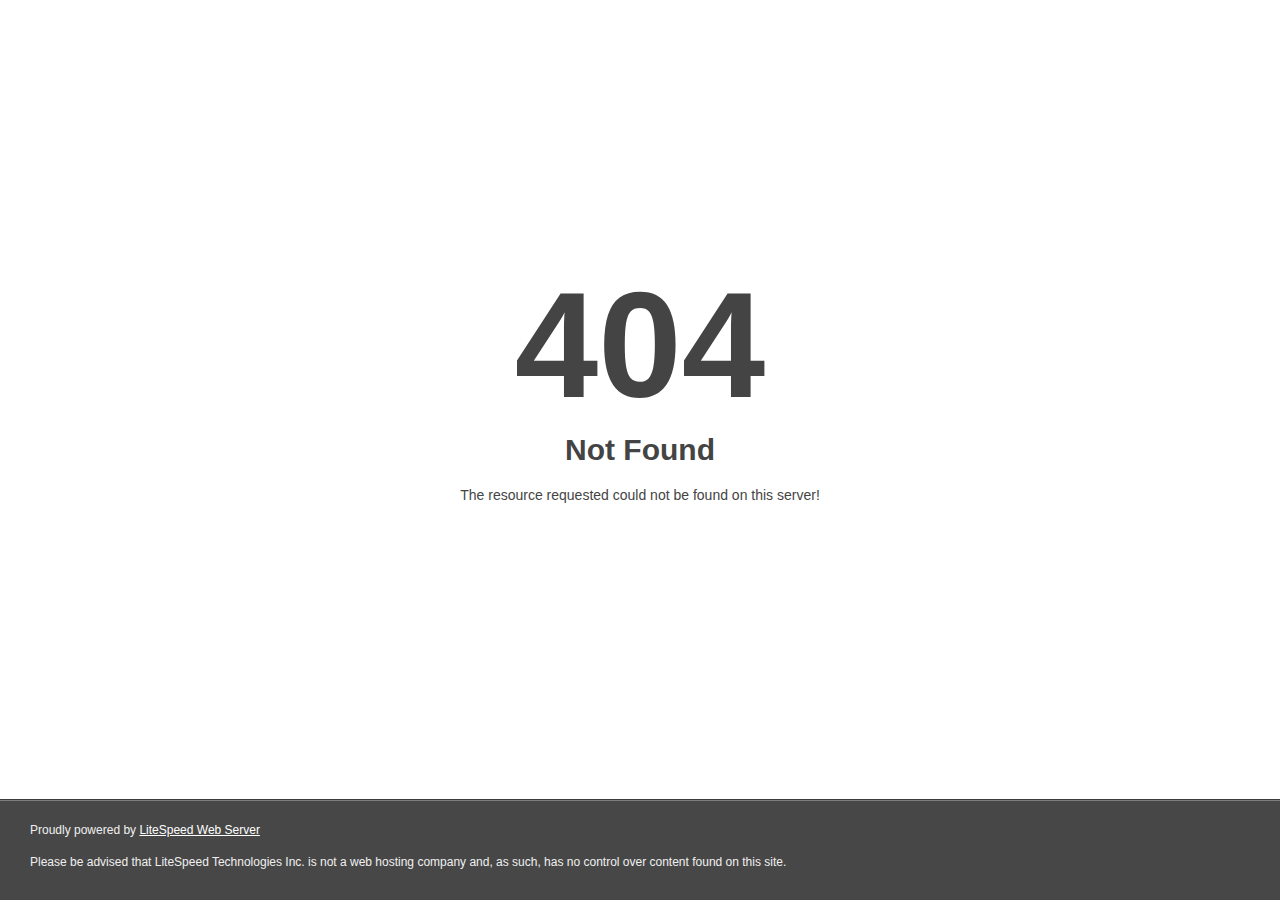
<file: css/owl.video.play.html>
<!DOCTYPE html>
<html style="height:100%">
<head>
<meta name="viewport" content="width=device-width, initial-scale=1, shrink-to-fit=no" />
<title> 404 Not Found
</title></head>
<body style="color: #444; margin:0;font: normal 14px/20px Arial, Helvetica, sans-serif; height:100%; background-color: #fff;">
<div style="height:auto; min-height:100%; ">     <div style="text-align: center; width:800px; margin-left: -400px; position:absolute; top: 30%; left:50%;">
        <h1 style="margin:0; font-size:150px; line-height:150px; font-weight:bold;">404</h1>
<h2 style="margin-top:20px;font-size: 30px;">Not Found
</h2>
<p>The resource requested could not be found on this server!</p>
</div></div><div style="color:#f0f0f0; font-size:12px;margin:auto;padding:0px 30px 0px 30px;position:relative;clear:both;height:100px;margin-top:-101px;background-color:#474747;border-top: 1px solid rgba(0,0,0,0.15);box-shadow: 0 1px 0 rgba(255, 255, 255, 0.3) inset;">
<br>Proudly powered by  <a style="color:#fff;" href="http://www.litespeedtech.com/error-page">LiteSpeed Web Server</a><p>Please be advised that LiteSpeed Technologies Inc. is not a web hosting company and, as such, has no control over content found on this site.</p></div></body></html>
</file>
<file: plugins/revolution/css/settings.css>
/*-----------------------------------------------------------------------------

-	Revolution Slider 5.0 Default Style Settings -

Screen Stylesheet

version:   	5.4.5
date:      	15/05/17
author:		themepunch
email:     	info@themepunch.com
website:   	http://www.themepunch.com
-----------------------------------------------------------------------------*/
#debungcontrolls,.debugtimeline{width:100%;box-sizing:border-box}.rev_column,.rev_column .tp-parallax-wrap,.tp-svg-layer svg{vertical-align:top}#debungcontrolls{z-index:100000;position:fixed;bottom:0;height:auto;background:rgba(0,0,0,.6);padding:10px}.debugtimeline{height:10px;position:relative;margin-bottom:3px;display:none;white-space:nowrap}.debugtimeline:hover{height:15px}.the_timeline_tester{background:#e74c3c;position:absolute;top:0;left:0;height:100%;width:0}.rs-go-fullscreen{position:fixed!important;width:100%!important;height:100%!important;top:0!important;left:0!important;z-index:9999999!important;background:#fff!important}.debugtimeline.tl_slide .the_timeline_tester{background:#f39c12}.debugtimeline.tl_frame .the_timeline_tester{background:#3498db}.debugtimline_txt{color:#fff;font-weight:400;font-size:7px;position:absolute;left:10px;top:0;white-space:nowrap;line-height:10px}.rtl{direction:rtl}@font-face{font-family:revicons;src:url(../fonts/revicons/revicons90c6.eot?5510888);src:url(../fonts/revicons/revicons90c6.eot?5510888#iefix) format('embedded-opentype'),url(../fonts/revicons/revicons90c6.woff?5510888) format('woff'),url(../fonts/revicons/revicons90c6.ttf?5510888) format('truetype'),url(../fonts/revicons/revicons90c6.svg?5510888#revicons) format('svg');font-weight:400;font-style:normal}[class*=" revicon-"]:before,[class^=revicon-]:before{font-family:revicons;font-style:normal;font-weight:400;speak:none;display:inline-block;text-decoration:inherit;width:1em;margin-right:.2em;text-align:center;font-variant:normal;text-transform:none;line-height:1em;margin-left:.2em}.revicon-search-1:before{content:'\e802'}.revicon-pencil-1:before{content:'\e831'}.revicon-picture-1:before{content:'\e803'}.revicon-cancel:before{content:'\e80a'}.revicon-info-circled:before{content:'\e80f'}.revicon-trash:before{content:'\e801'}.revicon-left-dir:before{content:'\e817'}.revicon-right-dir:before{content:'\e818'}.revicon-down-open:before{content:'\e83b'}.revicon-left-open:before{content:'\e819'}.revicon-right-open:before{content:'\e81a'}.revicon-angle-left:before{content:'\e820'}.revicon-angle-right:before{content:'\e81d'}.revicon-left-big:before{content:'\e81f'}.revicon-right-big:before{content:'\e81e'}.revicon-magic:before{content:'\e807'}.revicon-picture:before{content:'\e800'}.revicon-export:before{content:'\e80b'}.revicon-cog:before{content:'\e832'}.revicon-login:before{content:'\e833'}.revicon-logout:before{content:'\e834'}.revicon-video:before{content:'\e805'}.revicon-arrow-combo:before{content:'\e827'}.revicon-left-open-1:before{content:'\e82a'}.revicon-right-open-1:before{content:'\e82b'}.revicon-left-open-mini:before{content:'\e822'}.revicon-right-open-mini:before{content:'\e823'}.revicon-left-open-big:before{content:'\e824'}.revicon-right-open-big:before{content:'\e825'}.revicon-left:before{content:'\e836'}.revicon-right:before{content:'\e826'}.revicon-ccw:before{content:'\e808'}.revicon-arrows-ccw:before{content:'\e806'}.revicon-palette:before{content:'\e829'}.revicon-list-add:before{content:'\e80c'}.revicon-doc:before{content:'\e809'}.revicon-left-open-outline:before{content:'\e82e'}.revicon-left-open-2:before{content:'\e82c'}.revicon-right-open-outline:before{content:'\e82f'}.revicon-right-open-2:before{content:'\e82d'}.revicon-equalizer:before{content:'\e83a'}.revicon-layers-alt:before{content:'\e804'}.revicon-popup:before{content:'\e828'}.rev_slider_wrapper{position:relative;z-index:0;width:100%}.rev_slider{position:relative;overflow:visible}.entry-content .rev_slider a,.rev_slider a{box-shadow:none}.tp-overflow-hidden{overflow:hidden!important}.group_ov_hidden{overflow:hidden}.rev_slider img,.tp-simpleresponsive img{max-width:none!important;transition:none;margin:0;padding:0;border:none}.rev_slider .no-slides-text{font-weight:700;text-align:center;padding-top:80px}.rev_slider>ul,.rev_slider>ul>li,.rev_slider>ul>li:before,.rev_slider_wrapper>ul,.tp-revslider-mainul>li,.tp-revslider-mainul>li:before,.tp-simpleresponsive>ul,.tp-simpleresponsive>ul>li,.tp-simpleresponsive>ul>li:before{list-style:none!important;position:absolute;margin:0!important;padding:0!important;overflow-x:visible;overflow-y:visible;background-image:none;background-position:0 0;text-indent:0;top:0;left:0}.rev_slider>ul>li,.rev_slider>ul>li:before,.tp-revslider-mainul>li,.tp-revslider-mainul>li:before,.tp-simpleresponsive>ul>li,.tp-simpleresponsive>ul>li:before{visibility:hidden}.tp-revslider-mainul,.tp-revslider-slidesli{padding:0!important;margin:0!important;list-style:none!important}.fullscreen-container,.fullwidthbanner-container{padding:0;position:relative}.rev_slider li.tp-revslider-slidesli{position:absolute!important}.tp-caption .rs-untoggled-content{display:block}.tp-caption .rs-toggled-content{display:none}.rs-toggle-content-active.tp-caption .rs-toggled-content{display:block}.rs-toggle-content-active.tp-caption .rs-untoggled-content{display:none}.rev_slider .caption,.rev_slider .tp-caption{position:relative;visibility:hidden;white-space:nowrap;display:block;-webkit-font-smoothing:antialiased!important;z-index:1}.rev_slider .caption,.rev_slider .tp-caption,.tp-simpleresponsive img{-moz-user-select:none;-khtml-user-select:none;-webkit-user-select:none;-o-user-select:none}.rev_slider .tp-mask-wrap .tp-caption,.rev_slider .tp-mask-wrap :last-child,.wpb_text_column .rev_slider .tp-mask-wrap .tp-caption,.wpb_text_column .rev_slider .tp-mask-wrap :last-child{margin-bottom:0}.tp-svg-layer svg{width:100%;height:100%;position:relative}.tp-carousel-wrapper{cursor:url(openhand.cur),move}.tp-carousel-wrapper.dragged{cursor:url(closedhand.cur),move}.tp_inner_padding{box-sizing:border-box;max-height:none!important}.tp-caption.tp-layer-selectable{-moz-user-select:all;-khtml-user-select:all;-webkit-user-select:all;-o-user-select:all}.tp-caption.tp-hidden-caption,.tp-forcenotvisible,.tp-hide-revslider,.tp-parallax-wrap.tp-hidden-caption{visibility:hidden!important;display:none!important}.rev_slider audio,.rev_slider embed,.rev_slider iframe,.rev_slider object,.rev_slider video{max-width:none!important}.tp-element-background{position:absolute;top:0;left:0;width:100%;height:100%;z-index:0}.tp-blockmask,.tp-blockmask_in,.tp-blockmask_out{position:absolute;top:0;left:0;width:100%;height:100%;background:#fff;z-index:1000;transform:scaleX(0) scaleY(0)}.tp-parallax-wrap{transform-style:preserve-3d}.rev_row_zone{position:absolute;width:100%;left:0;box-sizing:border-box;min-height:50px;font-size:0}.rev_column_inner,.rev_slider .tp-caption.rev_row{position:relative;width:100%!important;box-sizing:border-box}.rev_row_zone_top{top:0}.rev_row_zone_middle{top:50%;transform:translateY(-50%)}.rev_row_zone_bottom{bottom:0}.rev_slider .tp-caption.rev_row{display:table;table-layout:fixed;vertical-align:top;height:auto!important;font-size:0}.rev_column{display:table-cell;position:relative;height:auto;box-sizing:border-box;font-size:0}.rev_column_inner{display:block;height:auto!important;white-space:normal!important}.rev_column_bg{width:100%;height:100%;position:absolute;top:0;left:0;z-index:0;box-sizing:border-box;background-clip:content-box;border:0 solid transparent}.tp-caption .backcorner,.tp-caption .backcornertop,.tp-caption .frontcorner,.tp-caption .frontcornertop{height:0;top:0;width:0;position:absolute}.rev_column_inner .tp-loop-wrap,.rev_column_inner .tp-mask-wrap,.rev_column_inner .tp-parallax-wrap{text-align:inherit}.rev_column_inner .tp-mask-wrap{display:inline-block}.rev_column_inner .tp-parallax-wrap,.rev_column_inner .tp-parallax-wrap .tp-loop-wrap,.rev_column_inner .tp-parallax-wrap .tp-mask-wrap{position:relative!important;left:auto!important;top:auto!important;line-height:0}.tp-video-play-button,.tp-video-play-button i{line-height:50px!important;vertical-align:top;text-align:center}.rev_column_inner .rev_layer_in_column,.rev_column_inner .tp-parallax-wrap,.rev_column_inner .tp-parallax-wrap .tp-loop-wrap,.rev_column_inner .tp-parallax-wrap .tp-mask-wrap{vertical-align:top}.rev_break_columns{display:block!important}.rev_break_columns .tp-parallax-wrap.rev_column{display:block!important;width:100%!important}.fullwidthbanner-container{overflow:hidden}.fullwidthbanner-container .fullwidthabanner{width:100%;position:relative}.tp-static-layers{position:absolute;z-index:101;top:0;left:0}.tp-caption .frontcorner{border-left:40px solid transparent;border-right:0 solid transparent;border-top:40px solid #00A8FF;left:-40px}.tp-caption .backcorner{border-left:0 solid transparent;border-right:40px solid transparent;border-bottom:40px solid #00A8FF;right:0}.tp-caption .frontcornertop{border-left:40px solid transparent;border-right:0 solid transparent;border-bottom:40px solid #00A8FF;left:-40px}.tp-caption .backcornertop{border-left:0 solid transparent;border-right:40px solid transparent;border-top:40px solid #00A8FF;right:0}.tp-layer-inner-rotation{position:relative!important}img.tp-slider-alternative-image{width:100%;height:auto}.caption.fullscreenvideo,.rs-background-video-layer,.tp-caption.coverscreenvideo,.tp-caption.fullscreenvideo{width:100%;height:100%;top:0;left:0;position:absolute}.noFilterClass{filter:none!important}.rs-background-video-layer{visibility:hidden;z-index:0}.caption.fullscreenvideo audio,.caption.fullscreenvideo iframe,.caption.fullscreenvideo video,.tp-caption.fullscreenvideo iframe,.tp-caption.fullscreenvideo iframe audio,.tp-caption.fullscreenvideo iframe video{width:100%!important;height:100%!important;display:none}.fullcoveredvideo audio,.fullscreenvideo audio .fullcoveredvideo video,.fullscreenvideo video{background:#000}.fullcoveredvideo .tp-poster{background-position:center center;background-size:cover;width:100%;height:100%;top:0;left:0}.videoisplaying .html5vid .tp-poster{display:none}.tp-video-play-button{background:#000;background:rgba(0,0,0,.3);border-radius:5px;position:absolute;top:50%;left:50%;color:#FFF;margin-top:-25px;margin-left:-25px;cursor:pointer;width:50px;height:50px;box-sizing:border-box;display:inline-block;z-index:4;opacity:0;transition:opacity .3s ease-out!important}.tp-audio-html5 .tp-video-play-button,.tp-hiddenaudio{display:none!important}.tp-caption .html5vid{width:100%!important;height:100%!important}.tp-video-play-button i{width:50px;height:50px;display:inline-block;font-size:40px!important}.rs-fullvideo-cover,.tp-dottedoverlay,.tp-shadowcover{height:100%;top:0;left:0;position:absolute}.tp-caption:hover .tp-video-play-button{opacity:1;display:block}.tp-caption .tp-revstop{display:none;border-left:5px solid #fff!important;border-right:5px solid #fff!important;margin-top:15px!important;line-height:20px!important;vertical-align:top;font-size:25px!important}.tp-seek-bar,.tp-video-button,.tp-volume-bar{outline:0;line-height:12px;margin:0;cursor:pointer}.videoisplaying .revicon-right-dir{display:none}.videoisplaying .tp-revstop{display:inline-block}.videoisplaying .tp-video-play-button{display:none}.fullcoveredvideo .tp-video-play-button{display:none!important}.fullscreenvideo .fullscreenvideo audio,.fullscreenvideo .fullscreenvideo video{object-fit:contain!important}.fullscreenvideo .fullcoveredvideo audio,.fullscreenvideo .fullcoveredvideo video{object-fit:cover!important}.tp-video-controls{position:absolute;bottom:0;left:0;right:0;padding:5px;opacity:0;transition:opacity .3s;background-image:linear-gradient(to bottom,#000 13%,#323232 100%);display:table;max-width:100%;overflow:hidden;box-sizing:border-box}.rev-btn.rev-hiddenicon i,.rev-btn.rev-withicon i{transition:all .2s ease-out!important;font-size:15px}.tp-caption:hover .tp-video-controls{opacity:.9}.tp-video-button{background:rgba(0,0,0,.5);border:0;border-radius:3px;font-size:12px;color:#fff;padding:0}.tp-video-button:hover{cursor:pointer}.tp-video-button-wrap,.tp-video-seek-bar-wrap,.tp-video-vol-bar-wrap{padding:0 5px;display:table-cell;vertical-align:middle}.tp-video-seek-bar-wrap{width:80%}.tp-video-vol-bar-wrap{width:20%}.tp-seek-bar,.tp-volume-bar{width:100%;padding:0}.rs-fullvideo-cover{width:100%;background:0 0;z-index:5}.disabled_lc .tp-video-play-button,.rs-background-video-layer audio::-webkit-media-controls,.rs-background-video-layer video::-webkit-media-controls,.rs-background-video-layer video::-webkit-media-controls-start-playback-button{display:none!important}.tp-audio-html5 .tp-video-controls{opacity:1!important;visibility:visible!important}.tp-dottedoverlay{background-repeat:repeat;width:100%;z-index:3}.tp-dottedoverlay.twoxtwo{background:url(../assets/gridtile.png)}.tp-dottedoverlay.twoxtwowhite{background:url(../assets/gridtile_white.png)}.tp-dottedoverlay.threexthree{background:url(../assets/gridtile_3x3.png)}.tp-dottedoverlay.threexthreewhite{background:url(../assets/gridtile_3x3_white.png)}.tp-shadowcover{width:100%;background:#fff;z-index:-1}.tp-shadow1{box-shadow:0 10px 6px -6px rgba(0,0,0,.8)}.tp-shadow2:after,.tp-shadow2:before,.tp-shadow3:before,.tp-shadow4:after{z-index:-2;position:absolute;content:"";bottom:10px;left:10px;width:50%;top:85%;max-width:300px;background:0 0;box-shadow:0 15px 10px rgba(0,0,0,.8);transform:rotate(-3deg)}.tp-shadow2:after,.tp-shadow4:after{transform:rotate(3deg);right:10px;left:auto}.tp-shadow5{position:relative;box-shadow:0 1px 4px rgba(0,0,0,.3),0 0 40px rgba(0,0,0,.1) inset}.tp-shadow5:after,.tp-shadow5:before{content:"";position:absolute;z-index:-2;box-shadow:0 0 25px 0 rgba(0,0,0,.6);top:30%;bottom:0;left:20px;right:20px;border-radius:100px/20px}.tp-button{padding:6px 13px 5px;border-radius:3px;height:30px;cursor:pointer;color:#fff!important;text-shadow:0 1px 1px rgba(0,0,0,.6)!important;font-size:15px;line-height:45px!important;font-family:arial,sans-serif;font-weight:700;letter-spacing:-1px;text-decoration:none}.tp-button.big{color:#fff;text-shadow:0 1px 1px rgba(0,0,0,.6);font-weight:700;padding:9px 20px;font-size:19px;line-height:57px!important}.purchase:hover,.tp-button.big:hover,.tp-button:hover{background-position:bottom,15px 11px}.purchase.green,.purchase:hover.green,.tp-button.green,.tp-button:hover.green{background-color:#21a117;box-shadow:0 3px 0 0 #104d0b}.purchase.blue,.purchase:hover.blue,.tp-button.blue,.tp-button:hover.blue{background-color:#1d78cb;box-shadow:0 3px 0 0 #0f3e68}.purchase.red,.purchase:hover.red,.tp-button.red,.tp-button:hover.red{background-color:#cb1d1d;box-shadow:0 3px 0 0 #7c1212}.purchase.orange,.purchase:hover.orange,.tp-button.orange,.tp-button:hover.orange{background-color:#f70;box-shadow:0 3px 0 0 #a34c00}.purchase.darkgrey,.purchase:hover.darkgrey,.tp-button.darkgrey,.tp-button.grey,.tp-button:hover.darkgrey,.tp-button:hover.grey{background-color:#555;box-shadow:0 3px 0 0 #222}.purchase.lightgrey,.purchase:hover.lightgrey,.tp-button.lightgrey,.tp-button:hover.lightgrey{background-color:#888;box-shadow:0 3px 0 0 #555}.rev-btn,.rev-btn:visited{outline:0!important;box-shadow:none!important;text-decoration:none!important;line-height:44px;font-size:17px;font-weight:500;padding:12px 35px;box-sizing:border-box;font-family:Roboto,sans-serif;cursor:pointer}.rev-btn.rev-uppercase,.rev-btn.rev-uppercase:visited{text-transform:uppercase;letter-spacing:1px;font-size:15px;font-weight:900}.rev-btn.rev-withicon i{font-weight:400;position:relative;top:0;margin-left:10px!important}.rev-btn.rev-hiddenicon i{font-weight:400;position:relative;top:0;opacity:0;margin-left:0!important;width:0!important}.rev-btn.rev-hiddenicon:hover i{opacity:1!important;margin-left:10px!important;width:auto!important}.rev-btn.rev-medium,.rev-btn.rev-medium:visited{line-height:36px;font-size:14px;padding:10px 30px}.rev-btn.rev-medium.rev-hiddenicon i,.rev-btn.rev-medium.rev-withicon i{font-size:14px;top:0}.rev-btn.rev-small,.rev-btn.rev-small:visited{line-height:28px;font-size:12px;padding:7px 20px}.rev-btn.rev-small.rev-hiddenicon i,.rev-btn.rev-small.rev-withicon i{font-size:12px;top:0}.rev-maxround{border-radius:30px}.rev-minround{border-radius:3px}.rev-burger{position:relative;width:60px;height:60px;box-sizing:border-box;padding:22px 0 0 14px;border-radius:50%;border:1px solid rgba(51,51,51,.25);-webkit-tap-highlight-color:transparent;cursor:pointer}.rev-burger span{display:block;width:30px;height:3px;background:#333;transition:.7s;pointer-events:none;transform-style:flat!important}.rev-burger.revb-white span,.rev-burger.revb-whitenoborder span{background:#fff}.rev-burger span:nth-child(2){margin:3px 0}#dialog_addbutton .rev-burger:hover :first-child,.open .rev-burger :first-child,.open.rev-burger :first-child{transform:translateY(6px) rotate(-45deg)}#dialog_addbutton .rev-burger:hover :nth-child(2),.open .rev-burger :nth-child(2),.open.rev-burger :nth-child(2){transform:rotate(-45deg);opacity:0}#dialog_addbutton .rev-burger:hover :last-child,.open .rev-burger :last-child,.open.rev-burger :last-child{transform:translateY(-6px) rotate(-135deg)}.rev-burger.revb-white{border:2px solid rgba(255,255,255,.2)}.rev-burger.revb-darknoborder,.rev-burger.revb-whitenoborder{border:0}.rev-burger.revb-darknoborder span{background:#333}.rev-burger.revb-whitefull{background:#fff;border:none}.rev-burger.revb-whitefull span{background:#333}.rev-burger.revb-darkfull{background:#333;border:none}.rev-burger.revb-darkfull span,.rev-scroll-btn.revs-fullwhite{background:#fff}@keyframes rev-ani-mouse{0%{opacity:1;top:29%}15%{opacity:1;top:50%}50%{opacity:0;top:50%}100%{opacity:0;top:29%}}.rev-scroll-btn{display:inline-block;position:relative;left:0;right:0;text-align:center;cursor:pointer;width:35px;height:55px;box-sizing:border-box;border:3px solid #fff;border-radius:23px}.rev-scroll-btn>*{display:inline-block;line-height:18px;font-size:13px;font-weight:400;color:#fff;font-family:proxima-nova,"Helvetica Neue",Helvetica,Arial,sans-serif;letter-spacing:2px}.rev-scroll-btn>.active,.rev-scroll-btn>:focus,.rev-scroll-btn>:hover{color:#fff}.rev-scroll-btn>.active,.rev-scroll-btn>:active,.rev-scroll-btn>:focus,.rev-scroll-btn>:hover{opacity:.8}.rev-scroll-btn.revs-fullwhite span{background:#333}.rev-scroll-btn.revs-fulldark{background:#333;border:none}.rev-scroll-btn.revs-fulldark span,.tp-bullet{background:#fff}.rev-scroll-btn span{position:absolute;display:block;top:29%;left:50%;width:8px;height:8px;margin:-4px 0 0 -4px;background:#fff;border-radius:50%;animation:rev-ani-mouse 2.5s linear infinite}.rev-scroll-btn.revs-dark{border-color:#333}.rev-scroll-btn.revs-dark span{background:#333}.rev-control-btn{position:relative;display:inline-block;z-index:5;color:#FFF;font-size:20px;line-height:60px;font-weight:400;font-style:normal;font-family:Raleway;text-decoration:none;text-align:center;background-color:#000;border-radius:50px;text-shadow:none;background-color:rgba(0,0,0,.5);width:60px;height:60px;box-sizing:border-box;cursor:pointer}.rev-cbutton-dark-sr,.rev-cbutton-light-sr{border-radius:3px}.rev-cbutton-light,.rev-cbutton-light-sr{color:#333;background-color:rgba(255,255,255,.75)}.rev-sbutton{line-height:37px;width:37px;height:37px}.rev-sbutton-blue{background-color:#3B5998}.rev-sbutton-lightblue{background-color:#00A0D1}.rev-sbutton-red{background-color:#DD4B39}.tp-bannertimer{visibility:hidden;width:100%;height:5px;background:#000;background:rgba(0,0,0,.15);position:absolute;z-index:200;top:0}.tp-bannertimer.tp-bottom{visibility: hidden!important;top:auto;bottom:0!important;height:5px}.tp-caption img{background:0 0;-ms-filter:"progid:DXImageTransform.Microsoft.gradient(startColorstr=#00FFFFFF,endColorstr=#00FFFFFF)";filter:progid:DXImageTransform.Microsoft.gradient(startColorstr=#00FFFFFF, endColorstr=#00FFFFFF);zoom:1}.caption.slidelink a div,.tp-caption.slidelink a div{width:3000px;height:1500px;background:url(../assets/coloredbg.png)}.tp-caption.slidelink a span{background:url(../assets/coloredbg.png)}.tp-loader.spinner0,.tp-loader.spinner5{background-image:url(../assets/loader.gif);background-repeat:no-repeat}.tp-shape{width:100%;height:100%}.tp-caption .rs-starring{display:inline-block}.tp-caption .rs-starring .star-rating{float:none;display:inline-block;vertical-align:top;color:#FFC321!important}.tp-caption .rs-starring .star-rating,.tp-caption .rs-starring-page .star-rating{position:relative;height:1em;width:5.4em;font-family:star;font-size:1em!important}.tp-loader.spinner0,.tp-loader.spinner1{width:40px;height:40px;margin-top:-20px;margin-left:-20px;animation:tp-rotateplane 1.2s infinite ease-in-out;background-color:#fff;border-radius:3px;box-shadow:0 0 20px 0 rgba(0,0,0,.15)}.tp-caption .rs-starring .star-rating:before,.tp-caption .rs-starring-page .star-rating:before{content:"\73\73\73\73\73";color:#E0DADF;float:left;top:0;left:0;position:absolute}.tp-caption .rs-starring .star-rating span{overflow:hidden;float:left;top:0;left:0;position:absolute;padding-top:1.5em;font-size:1em!important}.tp-caption .rs-starring .star-rating span:before{content:"\53\53\53\53\53";top:0;position:absolute;left:0}.tp-loader{top:50%;left:50%;z-index:10000;position:absolute}.tp-loader.spinner0{background-position:center center}.tp-loader.spinner5{background-position:10px 10px;background-color:#fff;margin:-22px;width:44px;height:44px;border-radius:3px}@keyframes tp-rotateplane{0%{transform:perspective(120px) rotateX(0) rotateY(0)}50%{transform:perspective(120px) rotateX(-180.1deg) rotateY(0)}100%{transform:perspective(120px) rotateX(-180deg) rotateY(-179.9deg)}}.tp-loader.spinner2{width:40px;height:40px;margin-top:-20px;margin-left:-20px;background-color:red;box-shadow:0 0 20px 0 rgba(0,0,0,.15);border-radius:100%;animation:tp-scaleout 1s infinite ease-in-out}@keyframes tp-scaleout{0%{transform:scale(0)}100%{transform:scale(1);opacity:0}}.tp-loader.spinner3{margin:-9px 0 0 -35px;width:70px;text-align:center}.tp-loader.spinner3 .bounce1,.tp-loader.spinner3 .bounce2,.tp-loader.spinner3 .bounce3{width:18px;height:18px;background-color:#fff;box-shadow:0 0 20px 0 rgba(0,0,0,.15);border-radius:100%;display:inline-block;animation:tp-bouncedelay 1.4s infinite ease-in-out;animation-fill-mode:both}.tp-loader.spinner3 .bounce1{animation-delay:-.32s}.tp-loader.spinner3 .bounce2{animation-delay:-.16s}@keyframes tp-bouncedelay{0%,100%,80%{transform:scale(0)}40%{transform:scale(1)}}.tp-loader.spinner4{margin:-20px 0 0 -20px;width:40px;height:40px;text-align:center;animation:tp-rotate 2s infinite linear}.tp-loader.spinner4 .dot1,.tp-loader.spinner4 .dot2{width:60%;height:60%;display:inline-block;position:absolute;top:0;background-color:#fff;border-radius:100%;animation:tp-bounce 2s infinite ease-in-out;box-shadow:0 0 20px 0 rgba(0,0,0,.15)}.tp-loader.spinner4 .dot2{top:auto;bottom:0;animation-delay:-1s}@keyframes tp-rotate{100%{transform:rotate(360deg)}}@keyframes tp-bounce{0%,100%{transform:scale(0)}50%{transform:scale(1)}}.tp-bullets.navbar,.tp-tabs.navbar,.tp-thumbs.navbar{border:none;min-height:0;margin:0;border-radius:0}.tp-bullets,.tp-tabs,.tp-thumbs{position:absolute;display:block;z-index:1000;top:0;left:0}.tp-tab,.tp-thumb{cursor:pointer;position:absolute;opacity:.5;box-sizing:border-box}.tp-arr-imgholder,.tp-tab-image,.tp-thumb-image,.tp-videoposter{background-position:center center;background-size:cover;width:100%;height:100%;display:block;position:absolute;top:0;left:0}.tp-tab.selected,.tp-tab:hover,.tp-thumb.selected,.tp-thumb:hover{opacity:1}.tp-tab-mask,.tp-thumb-mask{box-sizing:border-box!important}.tp-tabs,.tp-thumbs{box-sizing:content-box!important}.tp-bullet{width:15px;height:15px;position:absolute;background:rgba(255,255,255,.3);cursor:pointer}.tp-bullet.selected,.tp-bullet:hover{background:#fff}.tparrows{cursor:pointer;background:#000;background:rgba(0,0,0,.5);width:40px;height:40px;position:absolute;display:block;z-index:1000}.tparrows:hover{background:#000}.tparrows:before{font-family:revicons;font-size:15px;color:#fff;display:block;line-height:40px;text-align:center}.hginfo,.hglayerinfo{font-size:12px;font-weight:600}.tparrows.tp-leftarrow:before{content:'\e824'}.tparrows.tp-rightarrow:before{content:'\e825'}body.rtl .tp-kbimg{left:0!important}.dddwrappershadow{box-shadow:0 45px 100px rgba(0,0,0,.4)}.hglayerinfo{position:fixed;bottom:0;left:0;color:#FFF;line-height:20px;background:rgba(0,0,0,.75);padding:5px 10px;z-index:2000;white-space:normal}.helpgrid,.hginfo{position:absolute}.hginfo{top:-2px;left:-2px;color:#e74c3c;background:#000;padding:2px 5px}.indebugmode .tp-caption:hover{border:1px dashed #c0392b!important}.helpgrid{border:2px dashed #c0392b;top:0;left:0;z-index:0}#revsliderlogloglog{padding:15px;color:#fff;position:fixed;top:0;left:0;width:200px;height:150px;background:rgba(0,0,0,.7);z-index:100000;font-size:10px;overflow:scroll}.aden{filter:hue-rotate(-20deg) contrast(.9) saturate(.85) brightness(1.2)}.aden::after{background:linear-gradient(to right,rgba(66,10,14,.2),transparent);mix-blend-mode:darken}.perpetua::after,.reyes::after{mix-blend-mode:soft-light;opacity:.5}.inkwell{filter:sepia(.3) contrast(1.1) brightness(1.1) grayscale(1)}.perpetua::after{background:linear-gradient(to bottom,#005b9a,#e6c13d)}.reyes{filter:sepia(.22) brightness(1.1) contrast(.85) saturate(.75)}.reyes::after{background:#efcdad}.gingham{filter:brightness(1.05) hue-rotate(-10deg)}.gingham::after{background:linear-gradient(to right,rgba(66,10,14,.2),transparent);mix-blend-mode:darken}.toaster{filter:contrast(1.5) brightness(.9)}.toaster::after{background:radial-gradient(circle,#804e0f,#3b003b);mix-blend-mode:screen}.walden{filter:brightness(1.1) hue-rotate(-10deg) sepia(.3) saturate(1.6)}.walden::after{background:#04c;mix-blend-mode:screen;opacity:.3}.hudson{filter:brightness(1.2) contrast(.9) saturate(1.1)}.hudson::after{background:radial-gradient(circle,#a6b1ff 50%,#342134);mix-blend-mode:multiply;opacity:.5}.earlybird{filter:contrast(.9) sepia(.2)}.earlybird::after{background:radial-gradient(circle,#d0ba8e 20%,#360309 85%,#1d0210 100%);mix-blend-mode:overlay}.mayfair{filter:contrast(1.1) saturate(1.1)}.mayfair::after{background:radial-gradient(circle at 40% 40%,rgba(255,255,255,.8),rgba(255,200,200,.6),#111 60%);mix-blend-mode:overlay;opacity:.4}.lofi{filter:saturate(1.1) contrast(1.5)}.lofi::after{background:radial-gradient(circle,transparent 70%,#222 150%);mix-blend-mode:multiply}._1977{filter:contrast(1.1) brightness(1.1) saturate(1.3)}._1977:after{background:rgba(243,106,188,.3);mix-blend-mode:screen}.brooklyn{filter:contrast(.9) brightness(1.1)}.brooklyn::after{background:radial-gradient(circle,rgba(168,223,193,.4) 70%,#c4b7c8);mix-blend-mode:overlay}.xpro2{filter:sepia(.3)}.xpro2::after{background:radial-gradient(circle,#e6e7e0 40%,rgba(43,42,161,.6) 110%);mix-blend-mode:color-burn}.nashville{filter:sepia(.2) contrast(1.2) brightness(1.05) saturate(1.2)}.nashville::after{background:rgba(0,70,150,.4);mix-blend-mode:lighten}.nashville::before{background:rgba(247,176,153,.56);mix-blend-mode:darken}.lark{filter:contrast(.9)}.lark::after{background:rgba(242,242,242,.8);mix-blend-mode:darken}.lark::before{background:#22253f;mix-blend-mode:color-dodge}.moon{filter:grayscale(1) contrast(1.1) brightness(1.1)}.moon::before{background:#a0a0a0;mix-blend-mode:soft-light}.moon::after{background:#383838;mix-blend-mode:lighten}.clarendon{filter:contrast(1.2) saturate(1.35)}.clarendon:before{background:rgba(127,187,227,.2);mix-blend-mode:overlay}.willow{filter:grayscale(.5) contrast(.95) brightness(.9)}.willow::before{background-color:radial-gradient(40%,circle,#d4a9af 55%,#000 150%);mix-blend-mode:overlay}.willow::after{background-color:#d8cdcb;mix-blend-mode:color}.rise{filter:brightness(1.05) sepia(.2) contrast(.9) saturate(.9)}.rise::after{background:radial-gradient(circle,rgba(232,197,152,.8),transparent 90%);mix-blend-mode:overlay;opacity:.6}.rise::before{background:radial-gradient(circle,rgba(236,205,169,.15) 55%,rgba(50,30,7,.4));mix-blend-mode:multiply}._1977:after,._1977:before,.aden:after,.aden:before,.brooklyn:after,.brooklyn:before,.clarendon:after,.clarendon:before,.earlybird:after,.earlybird:before,.gingham:after,.gingham:before,.hudson:after,.hudson:before,.inkwell:after,.inkwell:before,.lark:after,.lark:before,.lofi:after,.lofi:before,.mayfair:after,.mayfair:before,.moon:after,.moon:before,.nashville:after,.nashville:before,.perpetua:after,.perpetua:before,.reyes:after,.reyes:before,.rise:after,.rise:before,.slumber:after,.slumber:before,.toaster:after,.toaster:before,.walden:after,.walden:before,.willow:after,.willow:before,.xpro2:after,.xpro2:before{content:'';display:block;height:100%;width:100%;top:0;left:0;position:absolute;pointer-events:none}._1977,.aden,.brooklyn,.clarendon,.earlybird,.gingham,.hudson,.inkwell,.lark,.lofi,.mayfair,.moon,.nashville,.perpetua,.reyes,.rise,.slumber,.toaster,.walden,.willow,.xpro2{position:relative}._1977 img,.aden img,.brooklyn img,.clarendon img,.earlybird img,.gingham img,.hudson img,.inkwell img,.lark img,.lofi img,.mayfair img,.moon img,.nashville img,.perpetua img,.reyes img,.rise img,.slumber img,.toaster img,.walden img,.willow img,.xpro2 img{width:100%;z-index:1}._1977:before,.aden:before,.brooklyn:before,.clarendon:before,.earlybird:before,.gingham:before,.hudson:before,.inkwell:before,.lark:before,.lofi:before,.mayfair:before,.moon:before,.nashville:before,.perpetua:before,.reyes:before,.rise:before,.slumber:before,.toaster:before,.walden:before,.willow:before,.xpro2:before{z-index:2}._1977:after,.aden:after,.brooklyn:after,.clarendon:after,.earlybird:after,.gingham:after,.hudson:after,.inkwell:after,.lark:after,.lofi:after,.mayfair:after,.moon:after,.nashville:after,.perpetua:after,.reyes:after,.rise:after,.slumber:after,.toaster:after,.walden:after,.willow:after,.xpro2:after{z-index:3}.slumber{filter:saturate(.66) brightness(1.05)}.slumber::after{background:rgba(125,105,24,.5);mix-blend-mode:soft-light}.slumber::before{background:rgba(69,41,12,.4);mix-blend-mode:lighten}.tp-kbimg-wrap:after,.tp-kbimg-wrap:before{height:500%;width:500%}
</file>
<file: plugins/revolution/css/layers.css>
/*-----------------------------------------------------------------------------

-	Revolution Slider 5.0 Layer Style Settings -

Screen Stylesheet

version:   	5.0.0
date:      	18/03/15
author:		themepunch
email:     	info@themepunch.com
website:   	http://www.themepunch.com
-----------------------------------------------------------------------------*/

* {
    -webkit-box-sizing: border-box;
    -moz-box-sizing: border-box;
    box-sizing: border-box;
}

.tp-caption.Twitter-Content a,.tp-caption.Twitter-Content a:visited
{
	color:#0084B4!important;
}

.tp-caption.Twitter-Content a:hover
{
	color:#0084B4!important;
	text-decoration:underline!important;
}

.tp-caption.medium_grey,.medium_grey
{
	background-color:#888;
	border-style:none;
	border-width:0;
	color:#fff;
	font-family:Arial;
	font-size:20px;
	font-weight:700;
	line-height:20px;
	margin:0;
	padding:2px 4px;
	position:absolute;
	text-shadow:0 2px 5px rgba(0,0,0,0.5);
	white-space:nowrap;
}

.tp-caption.small_text,.small_text
{
	border-style:none;
	border-width:0;
	color:#fff;
	font-family:Arial;
	font-size:14px;
	font-weight:700;
	line-height:20px;
	margin:0;
	position:absolute;
	text-shadow:0 2px 5px rgba(0,0,0,0.5);
	white-space:nowrap;
}

.tp-caption.medium_text,.medium_text
{
	border-style:none;
	border-width:0;
	color:#fff;
	font-family:Arial;
	font-size:20px;
	font-weight:700;
	line-height:20px;
	margin:0;
	position:absolute;
	text-shadow:0 2px 5px rgba(0,0,0,0.5);
	white-space:nowrap;
}

.tp-caption.large_text,.large_text
{
	border-style:none;
	border-width:0;
	color:#fff;
	font-family:Arial;
	font-size:40px;
	font-weight:700;
	line-height:40px;
	margin:0;
	position:absolute;
	text-shadow:0 2px 5px rgba(0,0,0,0.5);
	white-space:nowrap;
}

.tp-caption.very_large_text,.very_large_text
{
	border-style:none;
	border-width:0;
	color:#fff;
	font-family:Arial;
	font-size:60px;
	font-weight:700;
	letter-spacing:-2px;
	line-height:60px;
	margin:0;
	position:absolute;
	text-shadow:0 2px 5px rgba(0,0,0,0.5);
	white-space:nowrap;
}

.tp-caption.very_big_white,.very_big_white
{
	background-color:#000;
	border-style:none;
	border-width:0;
	color:#fff;
	font-family:Arial;
	font-size:60px;
	font-weight:800;
	line-height:60px;
	margin:0;
	padding:1px 4px 0;
	position:absolute;
	text-shadow:none;
	white-space:nowrap;
}

.tp-caption.very_big_black,.very_big_black
{
	background-color:#fff;
	border-style:none;
	border-width:0;
	color:#000;
	font-family:Arial;
	font-size:60px;
	font-weight:700;
	line-height:60px;
	margin:0;
	padding:1px 4px 0;
	position:absolute;
	text-shadow:none;
	white-space:nowrap;
}

.tp-caption.modern_medium_fat,.modern_medium_fat
{
	border-style:none;
	border-width:0;
	color:#000;
	font-family:"Open Sans", sans-serif;
	font-size:24px;
	font-weight:800;
	line-height:20px;
	margin:0;
	position:absolute;
	text-shadow:none;
	white-space:nowrap;
}

.tp-caption.modern_medium_fat_white,.modern_medium_fat_white
{
	border-style:none;
	border-width:0;
	color:#fff;
	font-family:"Open Sans", sans-serif;
	font-size:24px;
	font-weight:800;
	line-height:20px;
	margin:0;
	position:absolute;
	text-shadow:none;
	white-space:nowrap;
}

.tp-caption.modern_medium_light,.modern_medium_light
{
	border-style:none;
	border-width:0;
	color:#000;
	font-family:"Open Sans", sans-serif;
	font-size:24px;
	font-weight:300;
	line-height:20px;
	margin:0;
	position:absolute;
	text-shadow:none;
	white-space:nowrap;
}

.tp-caption.modern_big_bluebg,.modern_big_bluebg
{
	background-color:#4e5b6c;
	border-style:none;
	border-width:0;
	color:#fff;
	font-family:"Open Sans", sans-serif;
	font-size:30px;
	font-weight:800;
	letter-spacing:0;
	line-height:36px;
	margin:0;
	padding:3px 10px;
	position:absolute;
	text-shadow:none;
}

.tp-caption.modern_big_redbg,.modern_big_redbg
{
	background-color:#de543e;
	border-style:none;
	border-width:0;
	color:#fff;
	font-family:"Open Sans", sans-serif;
	font-size:30px;
	font-weight:300;
	letter-spacing:0;
	line-height:36px;
	margin:0;
	padding:1px 10px 3px;
	position:absolute;
	text-shadow:none;
}

.tp-caption.modern_small_text_dark,.modern_small_text_dark
{
	border-style:none;
	border-width:0;
	color:#555;
	font-family:Arial;
	font-size:14px;
	line-height:22px;
	margin:0;
	position:absolute;
	text-shadow:none;
	white-space:nowrap;
}

.tp-caption.boxshadow,.boxshadow
{		
	box-shadow:0 0 20px rgba(0,0,0,0.5);
}

.tp-caption.black,.black
{
	color:#000;
	text-shadow:none;
}

.tp-caption.noshadow,.noshadow
{
	text-shadow:none;
}

.tp-caption.thinheadline_dark,.thinheadline_dark
{
	background-color:transparent;
	color:rgba(0,0,0,0.85);
	font-family:"Open Sans";
	font-size:30px;
	font-weight:300;
	line-height:30px;
	position:absolute;
	text-shadow:none;
}

.tp-caption.thintext_dark,.thintext_dark
{
	background-color:transparent;
	color:rgba(0,0,0,0.85);
	font-family:"Open Sans";
	font-size:16px;
	font-weight:300;
	line-height:26px;
	position:absolute;
	text-shadow:none;
}

.tp-caption.largeblackbg,.largeblackbg
{
	
	
	background-color:#000;
	border-radius:0;
	color:#fff;
	font-family:"Open Sans";
	font-size:50px;
	font-weight:300;
	line-height:70px;
	padding:0 20px;
	position:absolute;
	text-shadow:none;
}

.tp-caption.largepinkbg,.largepinkbg
{
	
	
	background-color:#db4360;
	border-radius:0;
	color:#fff;
	font-family:"Open Sans";
	font-size:50px;
	font-weight:300;
	line-height:70px;
	padding:0 20px;
	position:absolute;
	text-shadow:none;
}

.tp-caption.largewhitebg,.largewhitebg
{
	
	
	background-color:#fff;
	border-radius:0;
	color:#000;
	font-family:"Open Sans";
	font-size:50px;
	font-weight:300;
	line-height:70px;
	padding:0 20px;
	position:absolute;
	text-shadow:none;
}

.tp-caption.largegreenbg,.largegreenbg
{
	
	
	background-color:#67ae73;
	border-radius:0;
	color:#fff;
	font-family:"Open Sans";
	font-size:50px;
	font-weight:300;
	line-height:70px;
	padding:0 20px;
	position:absolute;
	text-shadow:none;
}

.tp-caption.excerpt,.excerpt
{
	background-color:rgba(0,0,0,1);
	border-color:#fff;
	border-style:none;
	border-width:0;
	color:#fff;
	font-family:Arial;
	font-size:36px;
	font-weight:700;
	height:auto;
	letter-spacing:-1.5px;
	line-height:36px;
	margin:0;
	padding:1px 4px 0;
	text-decoration:none;
	text-shadow:none;
	white-space:normal!important;
	width:150px;
}

.tp-caption.large_bold_grey,.large_bold_grey
{
	background-color:transparent;
	border-color:#ffd658;
	border-style:none;
	border-width:0;
	color:#666;
	font-family:"Open Sans";
	font-size:60px;
	font-weight:800;
	line-height:60px;
	margin:0;
	padding:1px 4px 0;
	text-decoration:none;
	text-shadow:none;
}

.tp-caption.medium_thin_grey,.medium_thin_grey
{
	background-color:transparent;
	border-color:#ffd658;
	border-style:none;
	border-width:0;
	color:#666;
	font-family:"Open Sans";
	font-size:34px;
	font-weight:300;
	line-height:30px;
	margin:0;
	padding:1px 4px 0;
	text-decoration:none;
	text-shadow:none;
}

.tp-caption.small_thin_grey,.small_thin_grey
{
	background-color:transparent;
	border-color:#ffd658;
	border-style:none;
	border-width:0;
	color:#757575;
	font-family:"Open Sans";
	font-size:18px;
	font-weight:300;
	line-height:26px;
	margin:0;
	padding:1px 4px 0;
	text-decoration:none;
	text-shadow:none;
}

.tp-caption.lightgrey_divider,.lightgrey_divider
{
	background-color:rgba(235,235,235,1);
	background-position:initial;
	background-repeat:initial;
	border-color:#222;
	border-style:none;
	border-width:0;
	height:3px;
	text-decoration:none;
	width:370px;
}

.tp-caption.large_bold_darkblue,.large_bold_darkblue
{
	background-color:transparent;
	border-color:#ffd658;
	border-style:none;
	border-width:0;
	color:#34495e;
	font-family:"Open Sans";
	font-size:58px;
	font-weight:800;
	line-height:60px;
	text-decoration:none;
}

.tp-caption.medium_bg_darkblue,.medium_bg_darkblue
{
	background-color:#34495e;
	border-color:#ffd658;
	border-style:none;
	border-width:0;
	color:#fff;
	font-family:"Open Sans";
	font-size:20px;
	font-weight:800;
	line-height:20px;
	padding:10px;
	text-decoration:none;
}

.tp-caption.medium_bold_red,.medium_bold_red
{
	background-color:transparent;
	border-color:#ffd658;
	border-style:none;
	border-width:0;
	color:#e33a0c;
	font-family:"Open Sans";
	font-size:24px;
	font-weight:800;
	line-height:30px;
	padding:0;
	text-decoration:none;
}

.tp-caption.medium_light_red,.medium_light_red
{
	background-color:transparent;
	border-color:#ffd658;
	border-style:none;
	border-width:0;
	color:#e33a0c;
	font-family:"Open Sans";
	font-size:21px;
	font-weight:300;
	line-height:26px;
	padding:0;
	text-decoration:none;
}

.tp-caption.medium_bg_red,.medium_bg_red
{
	background-color:#e33a0c;
	border-color:#ffd658;
	border-style:none;
	border-width:0;
	color:#fff;
	font-family:"Open Sans";
	font-size:20px;
	font-weight:800;
	line-height:20px;
	padding:10px;
	text-decoration:none;
}

.tp-caption.medium_bold_orange,.medium_bold_orange
{
	background-color:transparent;
	border-color:#ffd658;
	border-style:none;
	border-width:0;
	color:#f39c12;
	font-family:"Open Sans";
	font-size:24px;
	font-weight:800;
	line-height:30px;
	text-decoration:none;
}

.tp-caption.medium_bg_orange,.medium_bg_orange
{
	background-color:#f39c12;
	border-color:#ffd658;
	border-style:none;
	border-width:0;
	color:#fff;
	font-family:"Open Sans";
	font-size:20px;
	font-weight:800;
	line-height:20px;
	padding:10px;
	text-decoration:none;
}

.tp-caption.grassfloor,.grassfloor
{
	background-color:rgba(160,179,151,1);
	border-color:#222;
	border-style:none;
	border-width:0;
	height:150px;
	text-decoration:none;
	width:4000px;
}

.tp-caption.large_bold_white,.large_bold_white
{
	background-color:transparent;
	border-color:#ffd658;
	border-style:none;
	border-width:0;
	color:#fff;
	font-family:"Open Sans";
	font-size:58px;
	font-weight:800;
	line-height:60px;
	text-decoration:none;
}

.tp-caption.medium_light_white,.medium_light_white
{
	background-color:transparent;
	border-color:#ffd658;
	border-style:none;
	border-width:0;
	color:#fff;
	font-family:"Open Sans";
	font-size:30px;
	font-weight:300;
	line-height:36px;
	padding:0;
	text-decoration:none;
}

.tp-caption.mediumlarge_light_white,.mediumlarge_light_white
{
	background-color:transparent;
	border-color:#ffd658;
	border-style:none;
	border-width:0;
	color:#fff;
	font-family:"Open Sans";
	font-size:34px;
	font-weight:300;
	line-height:40px;
	padding:0;
	text-decoration:none;
}

.tp-caption.mediumlarge_light_white_center,.mediumlarge_light_white_center
{
	background-color:transparent;
	border-color:#ffd658;
	border-style:none;
	border-width:0;
	color:#fff;
	font-family:"Open Sans";
	font-size:34px;
	font-weight:300;
	line-height:40px;
	padding:0;
	text-align:center;
	text-decoration:none;
}

.tp-caption.medium_bg_asbestos,.medium_bg_asbestos
{
	background-color:#7f8c8d;
	border-color:#ffd658;
	border-style:none;
	border-width:0;
	color:#fff;
	font-family:"Open Sans";
	font-size:20px;
	font-weight:800;
	line-height:20px;
	padding:10px;
	text-decoration:none;
}

.tp-caption.medium_light_black,.medium_light_black
{
	background-color:transparent;
	border-color:#ffd658;
	border-style:none;
	border-width:0;
	color:#000;
	font-family:"Open Sans";
	font-size:30px;
	font-weight:300;
	line-height:36px;
	padding:0;
	text-decoration:none;
}

.tp-caption.large_bold_black,.large_bold_black
{
	background-color:transparent;
	border-color:#ffd658;
	border-style:none;
	border-width:0;
	color:#000;
	font-family:"Open Sans";
	font-size:58px;
	font-weight:800;
	line-height:60px;
	text-decoration:none;
}

.tp-caption.mediumlarge_light_darkblue,.mediumlarge_light_darkblue
{
	background-color:transparent;
	border-color:#ffd658;
	border-style:none;
	border-width:0;
	color:#34495e;
	font-family:"Open Sans";
	font-size:34px;
	font-weight:300;
	line-height:40px;
	padding:0;
	text-decoration:none;
}

.tp-caption.small_light_white,.small_light_white
{
	background-color:transparent;
	border-color:#ffd658;
	border-style:none;
	border-width:0;
	color:#fff;
	font-family:"Open Sans";
	font-size:17px;
	font-weight:300;
	line-height:28px;
	padding:0;
	text-decoration:none;
}

.tp-caption.roundedimage,.roundedimage
{
	border-color:#222;
	border-style:none;
	border-width:0;
}

.tp-caption.large_bg_black,.large_bg_black
{
	background-color:#000;
	border-color:#ffd658;
	border-style:none;
	border-width:0;
	color:#fff;
	font-family:"Open Sans";
	font-size:40px;
	font-weight:800;
	line-height:40px;
	padding:10px 20px 15px;
	text-decoration:none;
}

.tp-caption.mediumwhitebg,.mediumwhitebg
{
	background-color:#fff;
	border-color:#000;
	border-style:none;
	border-width:0;
	color:#000;
	font-family:"Open Sans";
	font-size:30px;
	font-weight:300;
	line-height:30px;
	padding:5px 15px 10px;
	text-decoration:none;
	text-shadow:none;
}

.tp-caption.maincaption,.maincaption
{
	background-color:transparent;
	border-color:#000;
	border-style:none;
	border-width:0;
	color:#212a40;
	font-family:roboto;
	font-size:33px;
	font-weight:500;
	line-height:43px;
	text-decoration:none;
	text-shadow:none;
}

.tp-caption.miami_title_60px,.miami_title_60px
{
	background-color:transparent;
	border-color:#000;
	border-style:none;
	border-width:0;
	color:#fff;
	font-family:"Source Sans Pro";
	font-size:60px;
	font-weight:700;
	letter-spacing:1px;
	line-height:60px;
	text-decoration:none;
	text-shadow:none;
}

.tp-caption.miami_subtitle,.miami_subtitle
{
	background-color:transparent;
	border-color:#000;
	border-style:none;
	border-width:0;
	color:rgba(255,255,255,0.65);
	font-family:"Source Sans Pro";
	font-size:17px;
	font-weight:400;
	letter-spacing:2px;
	line-height:24px;
	text-decoration:none;
	text-shadow:none;
}

.tp-caption.divideline30px,.divideline30px
{
	background:#fff;
	background-color:#fff;
	border-color:#222;
	border-style:none;
	border-width:0;
	height:2px;
	min-width:30px;
	text-decoration:none;
}

.tp-caption.Miami_nostyle,.Miami_nostyle
{
	border-color:#222;
	border-style:none;
	border-width:0;
}

.tp-caption.miami_content_light,.miami_content_light
{
	background-color:transparent;
	border-color:#000;
	border-style:none;
	border-width:0;
	color:#fff;
	font-family:"Source Sans Pro";
	font-size:22px;
	font-weight:400;
	letter-spacing:0;
	line-height:28px;
	text-decoration:none;
	text-shadow:none;
}

.tp-caption.miami_title_60px_dark,.miami_title_60px_dark
{
	background-color:transparent;
	border-color:#000;
	border-style:none;
	border-width:0;
	color:#333;
	font-family:"Source Sans Pro";
	font-size:60px;
	font-weight:700;
	letter-spacing:1px;
	line-height:60px;
	text-decoration:none;
	text-shadow:none;
}

.tp-caption.miami_content_dark,.miami_content_dark
{
	background-color:transparent;
	border-color:#000;
	border-style:none;
	border-width:0;
	color:#666;
	font-family:"Source Sans Pro";
	font-size:22px;
	font-weight:400;
	letter-spacing:0;
	line-height:28px;
	text-decoration:none;
	text-shadow:none;
}

.tp-caption.divideline30px_dark,.divideline30px_dark
{
	background-color:#333;
	border-color:#222;
	border-style:none;
	border-width:0;
	height:2px;
	min-width:30px;
	text-decoration:none;
}

.tp-caption.ellipse70px,.ellipse70px
{
	background-color:rgba(0,0,0,0.14902);
	border-color:#222;
	border-radius:50px 50px 50px 50px;
	border-style:none;
	border-width:0;
	cursor:pointer;
	line-height:1px;
	min-height:70px;
	min-width:70px;
	text-decoration:none;
}

.tp-caption.arrowicon,.arrowicon
{
	border-color:#222;
	border-style:none;
	border-width:0;
	line-height:1px;
}

.tp-caption.MarkerDisplay,.MarkerDisplay
{
	background-color:transparent;
	border-color:#000;
	border-radius:0 0 0 0;
	border-style:none;
	border-width:0;
	font-family:"Permanent Marker";
	font-style:normal;
	padding:0;
	text-decoration:none;
	text-shadow:none;
}

.tp-caption.Restaurant-Display,.Restaurant-Display
{
	background-color:transparent;
	border-color:transparent;
	border-radius:0 0 0 0;
	border-style:none;
	border-width:0;
	color:#fff;
	font-family:Roboto;
	font-size:120px;
	font-style:normal;
	font-weight:700;
	line-height:120px;
	padding:0;
	text-decoration:none;
}

.tp-caption.Restaurant-Cursive,.Restaurant-Cursive
{
	background-color:transparent;
	border-color:transparent;
	border-radius:0 0 0 0;
	border-style:none;
	border-width:0;
	color:#fff;
	font-family:"Nothing you could do";
	font-size:30px;
	font-style:normal;
	font-weight:400;
	letter-spacing:2px;
	line-height:30px;
	padding:0;
	text-decoration:none;
}

.tp-caption.Restaurant-ScrollDownText,.Restaurant-ScrollDownText
{
	background-color:transparent;
	border-color:transparent;
	border-radius:0 0 0 0;
	border-style:none;
	border-width:0;
	color:#fff;
	font-family:Roboto;
	font-size:17px;
	font-style:normal;
	font-weight:400;
	letter-spacing:2px;
	line-height:17px;
	padding:0;
	text-decoration:none;
}

.tp-caption.Restaurant-Description,.Restaurant-Description
{
	background-color:transparent;
	border-color:transparent;
	border-radius:0 0 0 0;
	border-style:none;
	border-width:0;
	color:#fff;
	font-family:Roboto;
	font-size:20px;
	font-style:normal;
	font-weight:300;
	letter-spacing:3px;
	line-height:30px;
	padding:0;
	text-decoration:none;
}

.tp-caption.Restaurant-Price,.Restaurant-Price
{
	background-color:transparent;
	border-color:transparent;
	border-radius:0 0 0 0;
	border-style:none;
	border-width:0;
	color:#fff;
	font-family:Roboto;
	font-size:30px;
	font-style:normal;
	font-weight:300;
	letter-spacing:3px;
	line-height:30px;
	padding:0;
	text-decoration:none;
}

.tp-caption.Restaurant-Menuitem,.Restaurant-Menuitem
{
	background-color:rgba(0,0,0,1.00);
	border-color:transparent;
	border-radius:0 0 0 0;
	border-style:none;
	border-width:0;
	color:rgba(255,255,255,1.00);
	font-family:Roboto;
	font-size:17px;
	font-style:normal;
	font-weight:400;
	letter-spacing:2px;
	line-height:17px;
	padding:10px 30px;
	text-align:left;
	text-decoration:none;
}

.tp-caption.Furniture-LogoText,.Furniture-LogoText
{
	background-color:transparent;
	border-color:transparent;
	border-radius:0 0 0 0;
	border-style:none;
	border-width:0;
	color:rgba(230,207,163,1.00);
	font-family:Raleway;
	font-size:160px;
	font-style:normal;
	font-weight:300;
	line-height:150px;
	padding:0;
	text-decoration:none;
	text-shadow:none;
}

.tp-caption.Furniture-Plus,.Furniture-Plus
{
	background-color:rgba(255,255,255,1.00);
	border-color:transparent;
	border-radius:30px 30px 30px 30px;
	border-style:none;
	border-width:0;
	box-shadow:rgba(0,0,0,0.1) 0 1px 3px;
	color:rgba(230,207,163,1.00);
	font-family:Raleway;
	font-size:20px;
	font-style:normal;
	font-weight:400;
	line-height:20px;
	padding:6px 7px 4px;
	text-decoration:none;
	text-shadow:none;
}

.tp-caption.Furniture-Title,.Furniture-Title
{
	background-color:transparent;
	border-color:transparent;
	border-radius:0 0 0 0;
	border-style:none;
	border-width:0;
	color:rgba(0,0,0,1.00);
	font-family:Raleway;
	font-size:20px;
	font-style:normal;
	font-weight:700;
	letter-spacing:3px;
	line-height:20px;
	padding:0;
	text-decoration:none;
	text-shadow:none;
}

.tp-caption.Furniture-Subtitle,.Furniture-Subtitle
{
	background-color:transparent;
	border-color:transparent;
	border-radius:0 0 0 0;
	border-style:none;
	border-width:0;
	color:rgba(0,0,0,1.00);
	font-family:Raleway;
	font-size:17px;
	font-style:normal;
	font-weight:300;
	line-height:20px;
	padding:0;
	text-decoration:none;
	text-shadow:none;
}

.tp-caption.Gym-Display,.Gym-Display
{
	background-color:transparent;
	border-color:transparent;
	border-radius:0 0 0 0;
	border-style:none;
	border-width:0;
	color:rgba(255,255,255,1.00);
	font-family:Raleway;
	font-size:80px;
	font-style:normal;
	font-weight:900;
	line-height:70px;
	padding:0;
	text-decoration:none;
}

.tp-caption.Gym-Subline,.Gym-Subline
{
	background-color:transparent;
	border-color:transparent;
	border-radius:0 0 0 0;
	border-style:none;
	border-width:0;
	color:rgba(255,255,255,1.00);
	font-family:Raleway;
	font-size:30px;
	font-style:normal;
	font-weight:100;
	letter-spacing:5px;
	line-height:30px;
	padding:0;
	text-decoration:none;
}

.tp-caption.Gym-SmallText,.Gym-SmallText
{
	background-color:transparent;
	border-color:transparent;
	border-radius:0 0 0 0;
	border-style:none;
	border-width:0;
	color:rgba(255,255,255,1.00);
	font-family:Raleway;
	font-size:17px;
	font-style:normal;
	font-weight:300;
	line-height:22;
	padding:0;
	text-decoration:none;
	text-shadow:none;
}

.tp-caption.Fashion-SmallText,.Fashion-SmallText
{
	background-color:transparent;
	border-color:transparent;
	border-radius:0 0 0 0;
	border-style:none;
	border-width:0;
	color:rgba(255,255,255,1.00);
	font-family:Raleway;
	font-size:12px;
	font-style:normal;
	font-weight:600;
	letter-spacing:2px;
	line-height:20px;
	padding:0;
	text-decoration:none;
}

.tp-caption.Fashion-BigDisplay,.Fashion-BigDisplay
{
	background-color:transparent;
	border-color:transparent;
	border-radius:0 0 0 0;
	border-style:none;
	border-width:0;
	color:rgba(0,0,0,1.00);
	font-family:Raleway;
	font-size:60px;
	font-style:normal;
	font-weight:900;
	letter-spacing:2px;
	line-height:60px;
	padding:0;
	text-decoration:none;
}

.tp-caption.Fashion-TextBlock,.Fashion-TextBlock
{
	background-color:transparent;
	border-color:transparent;
	border-radius:0 0 0 0;
	border-style:none;
	border-width:0;
	color:rgba(0,0,0,1.00);
	font-family:Raleway;
	font-size:20px;
	font-style:normal;
	font-weight:400;
	letter-spacing:2px;
	line-height:40px;
	padding:0;
	text-decoration:none;
}

.tp-caption.Sports-Display,.Sports-Display
{
	background-color:transparent;
	border-color:transparent;
	border-radius:0 0 0 0;
	border-style:none;
	border-width:0;
	color:rgba(255,255,255,1.00);
	font-family:Raleway;
	font-size:130px;
	font-style:normal;
	font-weight:100;
	letter-spacing:13px;
	line-height:130px;
	padding:0;
	text-decoration:none;
}

.tp-caption.Sports-DisplayFat,.Sports-DisplayFat
{
	background-color:transparent;
	border-color:transparent;
	border-radius:0 0 0 0;
	border-style:none;
	border-width:0;
	color:rgba(255,255,255,1.00);
	font-family:Raleway;
	font-size:130px;
	font-style:normal;
	font-weight:900;
	line-height:130px;
	padding:0;
	text-decoration:none;
}

.tp-caption.Sports-Subline,.Sports-Subline
{
	background-color:transparent;
	border-color:transparent;
	border-radius:0 0 0 0;
	border-style:none;
	border-width:0;
	color:rgba(0,0,0,1.00);
	font-family:Raleway;
	font-size:32px;
	font-style:normal;
	font-weight:400;
	letter-spacing:4px;
	line-height:32px;
	padding:0;
	text-decoration:none;
}

.tp-caption.Instagram-Caption,.Instagram-Caption
{
	background-color:transparent;
	border-color:transparent;
	border-radius:0 0 0 0;
	border-style:none;
	border-width:0;
	color:rgba(255,255,255,1.00);
	font-family:Roboto;
	font-size:20px;
	font-style:normal;
	font-weight:900;
	line-height:20px;
	padding:0;
	text-decoration:none;
}

.tp-caption.News-Title,.News-Title
{
	background-color:transparent;
	border-color:transparent;
	border-radius:0 0 0 0;
	border-style:none;
	border-width:0;
	color:rgba(255,255,255,1.00);
	font-family:"Roboto Slab";
	font-size:70px;
	font-style:normal;
	font-weight:400;
	line-height:60px;
	padding:0;
	text-decoration:none;
}

.tp-caption.News-Subtitle,.News-Subtitle
{
	background-color:rgba(255,255,255,0);
	border-color:transparent;
	border-radius:0 0 0 0;
	border-style:none;
	border-width:0;
	color:rgba(255,255,255,1.00);
	font-family:"Roboto Slab";
	font-size:15px;
	font-style:normal;
	font-weight:300;
	line-height:24px;
	padding:0;
	text-decoration:none;
}

.tp-caption.News-Subtitle:hover,.News-Subtitle:hover
{
	background-color:rgba(255,255,255,0);
	border-color:transparent;
	border-radius:0 0 0 0;
	border-style:solid;
	border-width:0;
	color:rgba(255,255,255,0.65);
	text-decoration:none;
}

.tp-caption.Photography-Display,.Photography-Display
{
	background-color:transparent;
	border-color:transparent;
	border-radius:0 0 0 0;
	border-style:none;
	border-width:0;
	color:rgba(255,255,255,1.00);
	font-family:Raleway;
	font-size:80px;
	font-style:normal;
	font-weight:100;
	letter-spacing:5px;
	line-height:70px;
	padding:0;
	text-decoration:none;
}

.tp-caption.Photography-Subline,.Photography-Subline
{
	background-color:transparent;
	border-color:transparent;
	border-radius:0 0 0 0;
	border-style:none;
	border-width:0;
	color:rgba(119,119,119,1.00);
	font-family:Raleway;
	font-size:20px;
	font-style:normal;
	font-weight:300;
	letter-spacing:3px;
	line-height:30px;
	padding:0;
	text-decoration:none;
}

.tp-caption.Photography-ImageHover,.Photography-ImageHover
{
	background-color:transparent;
	border-color:rgba(255,255,255,0);
	border-radius:0 0 0 0;
	border-style:none;
	border-width:0;
	color:rgba(255,255,255,1.00);
	font-size:20px;
	font-style:normal;
	font-weight:400;
	line-height:22;
	padding:0;
	text-decoration:none;
}

.tp-caption.Photography-ImageHover:hover,.Photography-ImageHover:hover
{
	background-color:transparent;
	border-color:transparent;
	border-radius:0 0 0 0;
	border-style:none;
	border-width:0;
	color:rgba(255,255,255,1.00);
	text-decoration:none;
}

.tp-caption.Photography-Menuitem,.Photography-Menuitem
{
	background-color:rgba(0,0,0,0.65);
	border-color:transparent;
	border-radius:0 0 0 0;
	border-style:none;
	border-width:0;
	color:rgba(255,255,255,1.00);
	font-family:Raleway;
	font-size:20px;
	font-style:normal;
	font-weight:300;
	letter-spacing:2px;
	line-height:20px;
	padding:3px 5px 3px 8px;
	text-decoration:none;
}

.tp-caption.Photography-Menuitem:hover,.Photography-Menuitem:hover
{
	background-color:rgba(0,255,222,0.65);
	border-color:transparent;
	border-radius:0 0 0 0;
	border-style:none;
	border-width:0;
	color:rgba(255,255,255,1.00);
	text-decoration:none;
}

.tp-caption.Photography-Textblock,.Photography-Textblock
{
	background-color:transparent;
	border-color:transparent;
	border-radius:0 0 0 0;
	border-style:none;
	border-width:0;
	color:rgba(255,255,255,1.00);
	font-family:Raleway;
	font-size:17px;
	font-style:normal;
	font-weight:300;
	letter-spacing:2px;
	line-height:30px;
	padding:0;
	text-decoration:none;
}

.tp-caption.Photography-Subline-2,.Photography-Subline-2
{
	background-color:transparent;
	border-color:transparent;
	border-radius:0 0 0 0;
	border-style:none;
	border-width:0;
	color:rgba(255,255,255,0.35);
	font-family:Raleway;
	font-size:20px;
	font-style:normal;
	font-weight:300;
	letter-spacing:3px;
	line-height:30px;
	padding:0;
	text-decoration:none;
}

.tp-caption.Photography-ImageHover2,.Photography-ImageHover2
{
	background-color:transparent;
	border-color:rgba(255,255,255,0);
	border-radius:0 0 0 0;
	border-style:none;
	border-width:0;
	color:rgba(255,255,255,1.00);
	font-family:Arial;
	font-size:20px;
	font-style:normal;
	font-weight:400;
	line-height:22;
	padding:0;
	text-decoration:none;
}

.tp-caption.Photography-ImageHover2:hover,.Photography-ImageHover2:hover
{
	background-color:transparent;
	border-color:transparent;
	border-radius:0 0 0 0;
	border-style:none;
	border-width:0;
	color:rgba(255,255,255,1.00);
	text-decoration:none;
}

.tp-caption.WebProduct-Title,.WebProduct-Title
{
	background-color:transparent;
	border-color:transparent;
	border-radius:0 0 0 0;
	border-style:none;
	border-width:0;
	color:rgba(51,51,51,1.00);
	font-family:Raleway;
	font-size:90px;
	font-style:normal;
	font-weight:100;
	line-height:90px;
	padding:0;
	text-decoration:none;
}

.tp-caption.WebProduct-SubTitle,.WebProduct-SubTitle
{
	background-color:transparent;
	border-color:transparent;
	border-radius:0 0 0 0;
	border-style:none;
	border-width:0;
	color:rgba(153,153,153,1.00);
	font-family:Raleway;
	font-size:15px;
	font-style:normal;
	font-weight:400;
	line-height:20px;
	padding:0;
	text-decoration:none;
}

.tp-caption.WebProduct-Content,.WebProduct-Content
{
	background-color:transparent;
	border-color:transparent;
	border-radius:0 0 0 0;
	border-style:none;
	border-width:0;
	color:rgba(153,153,153,1.00);
	font-family:Raleway;
	font-size:16px;
	font-style:normal;
	font-weight:600;
	line-height:24px;
	padding:0;
	text-decoration:none;
}

.tp-caption.WebProduct-Menuitem,.WebProduct-Menuitem
{
	background-color:rgba(51,51,51,1.00);
	border-color:transparent;
	border-radius:0 0 0 0;
	border-style:none;
	border-width:0;
	color:rgba(255,255,255,1.00);
	font-family:Raleway;
	font-size:15px;
	font-style:normal;
	font-weight:500;
	letter-spacing:2px;
	line-height:20px;
	padding:3px 5px 3px 8px;
	text-align:left;
	text-decoration:none;
}

.tp-caption.WebProduct-Menuitem:hover,.WebProduct-Menuitem:hover
{
	background-color:rgba(255,255,255,1.00);
	border-color:transparent;
	border-radius:0 0 0 0;
	border-style:none;
	border-width:0;
	color:rgba(153,153,153,1.00);
	text-decoration:none;
}

.tp-caption.WebProduct-Title-Light,.WebProduct-Title-Light
{
	background-color:transparent;
	border-color:transparent;
	border-radius:0 0 0 0;
	border-style:none;
	border-width:0;
	color:rgba(255,255,255,1.00);
	font-family:Raleway;
	font-size:90px;
	font-style:normal;
	font-weight:100;
	line-height:90px;
	padding:0;
	text-align:left;
	text-decoration:none;
}

.tp-caption.WebProduct-SubTitle-Light,.WebProduct-SubTitle-Light
{
	background-color:transparent;
	border-color:transparent;
	border-radius:0 0 0 0;
	border-style:none;
	border-width:0;
	color:rgba(255,255,255,0.35);
	font-family:Raleway;
	font-size:15px;
	font-style:normal;
	font-weight:400;
	line-height:20px;
	padding:0;
	text-align:left;
	text-decoration:none;
}

.tp-caption.WebProduct-Content-Light,.WebProduct-Content-Light
{
	background-color:transparent;
	border-color:transparent;
	border-radius:0 0 0 0;
	border-style:none;
	border-width:0;
	color:rgba(255,255,255,0.65);
	font-family:Raleway;
	font-size:16px;
	font-style:normal;
	font-weight:600;
	line-height:24px;
	padding:0;
	text-align:left;
	text-decoration:none;
}

.tp-caption.FatRounded,.FatRounded
{
	background-color:rgba(0,0,0,0.50);
	border-color:rgba(211,211,211,1.00);
	border-radius:50px 50px 50px 50px;
	border-style:none;
	border-width:0;
	color:rgba(255,255,255,1.00);
	font-family:Raleway;
	font-size:30px;
	font-style:normal;
	font-weight:900;
	line-height:30px;
	padding:20px 22px 20px 25px;
	text-align:left;
	text-decoration:none;
	text-shadow:none;
}

.tp-caption.FatRounded:hover,.FatRounded:hover
{
	background-color:rgba(0,0,0,1.00);
	border-color:rgba(211,211,211,1.00);
	border-radius:50px 50px 50px 50px;
	border-style:none;
	border-width:0;
	color:rgba(255,255,255,1.00);
	text-decoration:none;
}

.tp-caption.NotGeneric-Title,.NotGeneric-Title
{
	background-color:transparent;
	border-color:transparent;
	border-radius:0 0 0 0;
	border-style:none;
	border-width:0;
	color:rgba(255,255,255,1.00);
	font-family:Raleway;
	font-size:70px;
	font-style:normal;
	font-weight:800;
	line-height:70px;
	padding:10px 0;
	text-decoration:none;
}

.tp-caption.NotGeneric-SubTitle,.NotGeneric-SubTitle
{
	background-color:transparent;
	border-color:transparent;
	border-radius:0 0 0 0;
	border-style:none;
	border-width:0;
	color:rgba(255,255,255,1.00);
	font-family:Raleway;
	font-size:13px;
	font-style:normal;
	font-weight:500;
	letter-spacing:4px;
	line-height:20px;
	padding:0;
	text-align:left;
	text-decoration:none;
}

.tp-caption.NotGeneric-CallToAction,.NotGeneric-CallToAction
{
	background-color:rgba(0,0,0,0);
	border-color:rgba(255,255,255,0.50);
	border-radius:0 0 0 0;
	border-style:solid;
	border-width:1px;
	color:rgba(255,255,255,1.00);
	font-family:Raleway;
	font-size:14px;
	font-style:normal;
	font-weight:500;
	letter-spacing:3px;
	line-height:14px;
	padding:10px 30px;
	text-align:left;
	text-decoration:none;
}

.tp-caption.NotGeneric-CallToAction:hover,.NotGeneric-CallToAction:hover
{
	background-color:transparent;
	border-color:rgba(255,255,255,1.00);
	border-radius:0 0 0 0;
	border-style:solid;
	border-width:1px;
	color:rgba(255,255,255,1.00);
	text-decoration:none;
}

.tp-caption.NotGeneric-Icon,.NotGeneric-Icon
{
	background-color:rgba(0,0,0,0);
	border-color:rgba(255,255,255,0);
	border-radius:0 0 0 0;
	border-style:solid;
	border-width:0;
	color:rgba(255,255,255,1.00);
	font-family:Raleway;
	font-size:30px;
	font-style:normal;
	font-weight:400;
	letter-spacing:3px;
	line-height:30px;
	padding:0;
	text-align:left;
	text-decoration:none;
}

.tp-caption.NotGeneric-Menuitem,.NotGeneric-Menuitem
{
	background-color:rgba(0,0,0,0);
	border-color:rgba(255,255,255,0.15);
	border-radius:0 0 0 0;
	border-style:solid;
	border-width:1px;
	color:rgba(255,255,255,1.00);
	font-family:Raleway;
	font-size:14px;
	font-style:normal;
	font-weight:500;
	letter-spacing:3px;
	line-height:14px;
	padding:27px 30px;
	text-align:left;
	text-decoration:none;
}

.tp-caption.NotGeneric-Menuitem:hover,.NotGeneric-Menuitem:hover
{
	background-color:rgba(0,0,0,0);
	border-color:rgba(255,255,255,1.00);
	border-radius:0 0 0 0;
	border-style:solid;
	border-width:1px;
	color:rgba(255,255,255,1.00);
	text-decoration:none;
}

.tp-caption.MarkerStyle,.MarkerStyle
{
	background-color:transparent;
	border-color:transparent;
	border-radius:0 0 0 0;
	border-style:none;
	border-width:0;
	color:rgba(255,255,255,1.00);
	font-family:"Permanent Marker";
	font-size:17px;
	font-style:normal;
	font-weight:100;
	line-height:30px;
	padding:0;
	text-align:left;
	text-decoration:none;
}

.tp-caption.Gym-Menuitem,.Gym-Menuitem
{
	background-color:rgba(0,0,0,1.00);
	border-color:rgba(255,255,255,0);
	border-radius:3px 3px 3px 3px;
	border-style:solid;
	border-width:2px;
	color:rgba(255,255,255,1.00);
	font-family:Raleway;
	font-size:20px;
	font-style:normal;
	font-weight:300;
	letter-spacing:2px;
	line-height:20px;
	padding:3px 5px 3px 8px;
	text-align:left;
	text-decoration:none;
}

.tp-caption.Gym-Menuitem:hover,.Gym-Menuitem:hover
{
	background-color:rgba(0,0,0,1.00);
	border-color:rgba(255,255,255,0.25);
	border-radius:3px 3px 3px 3px;
	border-style:solid;
	border-width:2px;
	color:rgba(255,255,255,1.00);
	text-decoration:none;
}

.tp-caption.Newspaper-Button,.Newspaper-Button
{
	background-color:rgba(255,255,255,0);
	border-color:rgba(255,255,255,0.25);
	border-radius:0 0 0 0;
	border-style:solid;
	border-width:1px;
	color:rgba(255,255,255,1.00);
	font-family:Roboto;
	font-size:13px;
	font-style:normal;
	font-weight:700;
	letter-spacing:2px;
	line-height:17px;
	padding:12px 35px;
	text-align:left;
	text-decoration:none;
}

.tp-caption.Newspaper-Button:hover,.Newspaper-Button:hover
{
	background-color:rgba(255,255,255,1.00);
	border-color:rgba(255,255,255,1.00);
	border-radius:0 0 0 0;
	border-style:solid;
	border-width:1px;
	color:rgba(0,0,0,1.00);
	text-decoration:none;
}

.tp-caption.Newspaper-Subtitle,.Newspaper-Subtitle
{
	background-color:transparent;
	border-color:transparent;
	border-radius:0 0 0 0;
	border-style:none;
	border-width:0;
	color:rgba(168,216,238,1.00);
	font-family:Roboto;
	font-size:15px;
	font-style:normal;
	font-weight:900;
	line-height:20px;
	padding:0;
	text-align:left;
	text-decoration:none;
}

.tp-caption.Newspaper-Title,.Newspaper-Title
{
	background-color:transparent;
	border-color:transparent;
	border-radius:0 0 0 0;
	border-style:none;
	border-width:0;
	color:rgba(255,255,255,1.00);
	font-family:"Roboto Slab";
	font-size:50px;
	font-style:normal;
	font-weight:400;
	line-height:55px;
	padding:0 0 10px;
	text-align:left;
	text-decoration:none;
}

.tp-caption.Newspaper-Title-Centered,.Newspaper-Title-Centered
{
	background-color:transparent;
	border-color:transparent;
	border-radius:0 0 0 0;
	border-style:none;
	border-width:0;
	color:rgba(255,255,255,1.00);
	font-family:"Roboto Slab";
	font-size:50px;
	font-style:normal;
	font-weight:400;
	line-height:55px;
	padding:0 0 10px;
	text-align:center;
	text-decoration:none;
}

.tp-caption.Hero-Button,.Hero-Button
{
	background-color:rgba(0,0,0,0);
	border-color:rgba(255,255,255,0.50);
	border-radius:0 0 0 0;
	border-style:solid;
	border-width:1px;
	color:rgba(255,255,255,1.00);
	font-family:Raleway;
	font-size:14px;
	font-style:normal;
	font-weight:500;
	letter-spacing:3px;
	line-height:14px;
	padding:10px 30px;
	text-align:left;
	text-decoration:none;
}

.tp-caption.Hero-Button:hover,.Hero-Button:hover
{
	background-color:rgba(255,255,255,1.00);
	border-color:rgba(255,255,255,1.00);
	border-radius:0 0 0 0;
	border-style:solid;
	border-width:1px;
	color:rgba(0,0,0,1.00);
	text-decoration:none;
}

.tp-caption.Video-Title,.Video-Title
{
	background-color:rgba(0,0,0,1.00);
	border-color:transparent;
	border-radius:0 0 0 0;
	border-style:none;
	border-width:0;
	color:rgba(255,255,255,1.00);
	font-family:Raleway;
	font-size:30px;
	font-style:normal;
	font-weight:900;
	line-height:30px;
	padding:5px;
	text-align:left;
	text-decoration:none;
}

.tp-caption.Video-SubTitle,.Video-SubTitle
{
	background-color:rgba(0,0,0,0.35);
	border-color:transparent;
	border-radius:0 0 0 0;
	border-style:none;
	border-width:0;
	color:rgba(255,255,255,1.00);
	font-family:Raleway;
	font-size:12px;
	font-style:normal;
	font-weight:600;
	letter-spacing:2px;
	line-height:12px;
	padding:5px;
	text-align:left;
	text-decoration:none;
}

.tp-caption.NotGeneric-Button,.NotGeneric-Button
{
	background-color:rgba(0,0,0,0);
	border-color:rgba(255,255,255,0.50);
	border-radius:0 0 0 0;
	border-style:solid;
	border-width:1px;
	color:rgba(255,255,255,1.00);
	font-family:Raleway;
	font-size:14px;
	font-style:normal;
	font-weight:500;
	letter-spacing:3px;
	line-height:14px;
	padding:10px 30px;
	text-align:left;
	text-decoration:none;
}

.tp-caption.NotGeneric-Button:hover,.NotGeneric-Button:hover
{
	background-color:transparent;
	border-color:rgba(255,255,255,1.00);
	border-radius:0 0 0 0;
	border-style:solid;
	border-width:1px;
	color:rgba(255,255,255,1.00);
	text-decoration:none;
}

.tp-caption.NotGeneric-BigButton,.NotGeneric-BigButton
{
	background-color:rgba(0,0,0,0);
	border-color:rgba(255,255,255,0.15);
	border-radius:0 0 0 0;
	border-style:solid;
	border-width:1px;
	color:rgba(255,255,255,1.00);
	font-family:Raleway;
	font-size:14px;
	font-style:normal;
	font-weight:500;
	letter-spacing:3px;
	line-height:14px;
	padding:27px 30px;
	text-align:left;
	text-decoration:none;
}

.tp-caption.NotGeneric-BigButton:hover,.NotGeneric-BigButton:hover
{
	background-color:rgba(0,0,0,0);
	border-color:rgba(255,255,255,1.00);
	border-radius:0 0 0 0;
	border-style:solid;
	border-width:1px;
	color:rgba(255,255,255,1.00);
	text-decoration:none;
}

.tp-caption.WebProduct-Button,.WebProduct-Button
{
	background-color:rgba(51,51,51,1.00);
	border-color:rgba(0,0,0,1.00);
	border-radius:0 0 0 0;
	border-style:none;
	border-width:2px;
	color:rgba(255,255,255,1.00);
	font-family:Raleway;
	font-size:16px;
	font-style:normal;
	font-weight:600;
	letter-spacing:1px;
	line-height:48px;
	padding:0 40px;
	text-align:left;
	text-decoration:none;
}

.tp-caption.WebProduct-Button:hover,.WebProduct-Button:hover
{
	background-color:rgba(255,255,255,1.00);
	border-color:rgba(0,0,0,1.00);
	border-radius:0 0 0 0;
	border-style:none;
	border-width:2px;
	color:rgba(51,51,51,1.00);
	text-decoration:none;
}

.tp-caption.Restaurant-Button,.Restaurant-Button
{
	background-color:rgba(10,10,10,0);
	border-color:rgba(255,255,255,0.50);
	border-radius:0 0 0 0;
	border-style:solid;
	border-width:2px;
	color:rgba(255,255,255,1.00);
	font-family:Roboto;
	font-size:17px;
	font-style:normal;
	font-weight:500;
	letter-spacing:3px;
	line-height:17px;
	padding:12px 35px;
	text-align:left;
	text-decoration:none;
}

.tp-caption.Restaurant-Button:hover,.Restaurant-Button:hover
{
	background-color:rgba(0,0,0,0);
	border-color:rgba(255,224,129,1.00);
	border-radius:0 0 0 0;
	border-style:solid;
	border-width:2px;
	color:rgba(255,255,255,1.00);
	text-decoration:none;
}

.tp-caption.Gym-Button,.Gym-Button
{
	background-color:rgba(139,192,39,1.00);
	border-color:rgba(0,0,0,0);
	border-radius:30px 30px 30px 30px;
	border-style:solid;
	border-width:0;
	color:rgba(255,255,255,1.00);
	font-family:Raleway;
	font-size:15px;
	font-style:normal;
	font-weight:600;
	letter-spacing:1px;
	line-height:15px;
	padding:13px 35px;
	text-align:left;
	text-decoration:none;
}

.tp-caption.Gym-Button:hover,.Gym-Button:hover
{
	background-color:rgba(114,168,0,1.00);
	border-color:rgba(0,0,0,0);
	border-radius:30px 30px 30px 30px;
	border-style:solid;
	border-width:0;
	color:rgba(255,255,255,1.00);
	text-decoration:none;
}

.tp-caption.Gym-Button-Light,.Gym-Button-Light
{
	background-color:transparent;
	border-color:rgba(255,255,255,0.25);
	border-radius:30px 30px 30px 30px;
	border-style:solid;
	border-width:2px;
	color:rgba(255,255,255,1.00);
	font-family:Raleway;
	font-size:15px;
	font-style:normal;
	font-weight:600;
	line-height:15px;
	padding:12px 35px;
	text-align:left;
	text-decoration:none;
}

.tp-caption.Gym-Button-Light:hover,.Gym-Button-Light:hover
{
	background-color:rgba(114,168,0,0);
	border-color:rgba(139,192,39,1.00);
	border-radius:30px 30px 30px 30px;
	border-style:solid;
	border-width:2px;
	color:rgba(255,255,255,1.00);
	text-decoration:none;
}

.tp-caption.Sports-Button-Light,.Sports-Button-Light
{
	background-color:rgba(0,0,0,0);
	border-color:rgba(255,255,255,0.50);
	border-radius:0 0 0 0;
	border-style:solid;
	border-width:2px;
	color:rgba(255,255,255,1.00);
	font-family:Raleway;
	font-size:17px;
	font-style:normal;
	font-weight:600;
	letter-spacing:2px;
	line-height:17px;
	padding:12px 35px;
	text-align:left;
	text-decoration:none;
}

.tp-caption.Sports-Button-Light:hover,.Sports-Button-Light:hover
{
	background-color:rgba(0,0,0,0);
	border-color:rgba(255,255,255,1.00);
	border-radius:0 0 0 0;
	border-style:solid;
	border-width:2px;
	color:rgba(255,255,255,1.00);
	text-decoration:none;
}

.tp-caption.Sports-Button-Red,.Sports-Button-Red
{
	background-color:rgba(219,28,34,1.00);
	border-color:rgba(219,28,34,0);
	border-radius:0 0 0 0;
	border-style:solid;
	border-width:2px;
	color:rgba(255,255,255,1.00);
	font-family:Raleway;
	font-size:17px;
	font-style:normal;
	font-weight:600;
	letter-spacing:2px;
	line-height:17px;
	padding:12px 35px;
	text-align:left;
	text-decoration:none;
}

.tp-caption.Sports-Button-Red:hover,.Sports-Button-Red:hover
{
	background-color:rgba(0,0,0,1.00);
	border-color:rgba(0,0,0,1.00);
	border-radius:0 0 0 0;
	border-style:solid;
	border-width:2px;
	color:rgba(255,255,255,1.00);
	text-decoration:none;
}

.tp-caption.Photography-Button,.Photography-Button
{
	background-color:rgba(0,0,0,0);
	border-color:rgba(255,255,255,0.25);
	border-radius:30px 30px 30px 30px;
	border-style:solid;
	border-width:1px;
	color:rgba(255,255,255,1.00);
	font-family:Raleway;
	font-size:15px;
	font-style:normal;
	font-weight:600;
	letter-spacing:1px;
	line-height:15px;
	padding:13px 35px;
	text-align:left;
	text-decoration:none;
}

.tp-caption.Photography-Button:hover,.Photography-Button:hover
{
	background-color:rgba(0,0,0,0);
	border-color:rgba(255,255,255,1.00);
	border-radius:30px 30px 30px 30px;
	border-style:solid;
	border-width:1px;
	color:rgba(255,255,255,1.00);
	text-decoration:none;
}

.tp-caption.Newspaper-Button-2,.Newspaper-Button-2
{
	background-color:rgba(0,0,0,0);
	border-color:rgba(255,255,255,0.50);
	border-radius:3px 3px 3px 3px;
	border-style:solid;
	border-width:2px;
	color:rgba(255,255,255,1.00);
	font-family:Roboto;
	font-size:15px;
	font-style:normal;
	font-weight:900;
	line-height:15px;
	padding:10px 30px;
	text-align:left;
	text-decoration:none;
}

.tp-caption.Newspaper-Button-2:hover,.Newspaper-Button-2:hover
{
	background-color:rgba(0,0,0,0);
	border-color:rgba(255,255,255,1.00);
	border-radius:3px 3px 3px 3px;
	border-style:solid;
	border-width:2px;
	color:rgba(255,255,255,1.00);
	text-decoration:none;
}

.tp-caption.Feature-Tour,.Feature-Tour
{
	background-color:rgba(139,192,39,1.00);
	border-color:rgba(0,0,0,0);
	border-radius:30px 30px 30px 30px;
	border-style:solid;
	border-width:0;
	color:rgba(255,255,255,1.00);
	font-family:Roboto;
	font-size:17px;
	font-style:normal;
	font-weight:700;
	line-height:17px;
	padding:17px 35px;
	text-align:left;
	text-decoration:none;
}

.tp-caption.Feature-Tour:hover,.Feature-Tour:hover
{
	background-color:rgba(114,168,0,1.00);
	border-color:rgba(0,0,0,0);
	border-radius:30px 30px 30px 30px;
	border-style:solid;
	border-width:0;
	color:rgba(255,255,255,1.00);
	text-decoration:none;
}

.tp-caption.Feature-Examples,.Feature-Examples
{
	background-color:transparent;
	border-color:rgba(33,42,64,0.15);
	border-radius:30px 30px 30px 30px;
	border-style:solid;
	border-width:2px;
	color:rgba(33,42,64,0.50);
	font-family:Roboto;
	font-size:17px;
	font-style:normal;
	font-weight:700;
	line-height:17px;
	padding:15px 35px;
	text-align:left;
	text-decoration:none;
}

.tp-caption.Feature-Examples:hover,.Feature-Examples:hover
{
	background-color:transparent;
	border-color:rgba(139,192,39,1.00);
	border-radius:30px 30px 30px 30px;
	border-style:solid;
	border-width:2px;
	color:rgba(139,192,39,1.00);
	text-decoration:none;
}

.tp-caption.subcaption,.subcaption
{
	background-color:transparent;
	border-color:rgba(0,0,0,1.00);
	border-radius:0 0 0 0;
	border-style:none;
	border-width:0;
	color:rgba(111,124,130,1.00);
	font-family:roboto;
	font-size:19px;
	font-style:normal;
	font-weight:400;
	line-height:24px;
	padding:0;
	text-align:left;
	text-decoration:none;
	text-shadow:none;
}

.tp-caption.menutab,.menutab
{
	background-color:transparent;
	border-color:rgba(0,0,0,1.00);
	border-radius:0 0 0 0;
	border-style:none;
	border-width:0;
	color:rgba(41,46,49,1.00);
	font-family:roboto;
	font-size:25px;
	font-style:normal;
	font-weight:300;
	line-height:30px;
	padding:0;
	text-align:left;
	text-decoration:none;
	text-shadow:none;
}

.tp-caption.menutab:hover,.menutab:hover
{
	background-color:transparent;
	border-color:transparent;
	border-radius:0 0 0 0;
	border-style:none;
	border-width:0;
	color:rgba(213,0,0,1.00);
	text-decoration:none;
}

.tp-caption.maincontent,.maincontent
{
	background-color:transparent;
	border-color:rgba(0,0,0,1.00);
	border-radius:0 0 0 0;
	border-style:none;
	border-width:0;
	color:rgba(41,46,49,1.00);
	font-family:roboto;
	font-size:21px;
	font-style:normal;
	font-weight:300;
	line-height:26px;
	padding:0;
	text-align:left;
	text-decoration:none;
	text-shadow:none;
}

.tp-caption.minitext,.minitext
{
	background-color:transparent;
	border-color:rgba(0,0,0,1.00);
	border-radius:0 0 0 0;
	border-style:none;
	border-width:0;
	color:rgba(185,186,187,1.00);
	font-family:roboto;
	font-size:15px;
	font-style:normal;
	font-weight:400;
	line-height:20px;
	padding:0;
	text-align:left;
	text-decoration:none;
	text-shadow:none;
}

.tp-caption.Feature-Buy,.Feature-Buy
{
	background-color:rgba(0,154,238,1.00);
	border-color:rgba(0,0,0,0);
	border-radius:30px 30px 30px 30px;
	border-style:solid;
	border-width:0;
	color:rgba(255,255,255,1.00);
	font-family:Roboto;
	font-size:17px;
	font-style:normal;
	font-weight:700;
	line-height:17px;
	padding:17px 35px;
	text-align:left;
	text-decoration:none;
}

.tp-caption.Feature-Buy:hover,.Feature-Buy:hover
{
	background-color:rgba(0,133,214,1.00);
	border-color:rgba(0,0,0,0);
	border-radius:30px 30px 30px 30px;
	border-style:solid;
	border-width:0;
	color:rgba(255,255,255,1.00);
	text-decoration:none;
}

.tp-caption.Feature-Examples-Light,.Feature-Examples-Light
{
	background-color:transparent;
	border-color:rgba(255,255,255,0.15);
	border-radius:30px 30px 30px 30px;
	border-style:solid;
	border-width:2px;
	color:rgba(255,255,255,1.00);
	font-family:Roboto;
	font-size:17px;
	font-style:normal;
	font-weight:700;
	line-height:17px;
	padding:15px 35px;
	text-align:left;
	text-decoration:none;
}

.tp-caption.Feature-Examples-Light:hover,.Feature-Examples-Light:hover
{
	background-color:transparent;
	border-color:rgba(255,255,255,1.00);
	border-radius:30px 30px 30px 30px;
	border-style:solid;
	border-width:2px;
	color:rgba(255,255,255,1.00);
	text-decoration:none;
}

.tp-caption.Facebook-Likes,.Facebook-Likes
{
	background-color:rgba(59,89,153,1.00);
	border-color:transparent;
	border-radius:0 0 0 0;
	border-style:none;
	border-width:0;
	color:rgba(255,255,255,1.00);
	font-family:Roboto;
	font-size:15px;
	font-style:normal;
	font-weight:500;
	line-height:22px;
	padding:5px 15px;
	text-align:left;
	text-decoration:none;
}

.tp-caption.Twitter-Favorites,.Twitter-Favorites
{
	background-color:rgba(255,255,255,0);
	border-color:transparent;
	border-radius:0 0 0 0;
	border-style:none;
	border-width:0;
	color:rgba(136,153,166,1.00);
	font-family:Roboto;
	font-size:15px;
	font-style:normal;
	font-weight:500;
	line-height:22px;
	padding:0;
	text-align:left;
	text-decoration:none;
}

.tp-caption.Twitter-Link,.Twitter-Link
{
	background-color:rgba(255,255,255,1.00);
	border-color:transparent;
	border-radius:30px 30px 30px 30px;
	border-style:none;
	border-width:0;
	color:rgba(135,153,165,1.00);
	font-family:Roboto;
	font-size:15px;
	font-style:normal;
	font-weight:500;
	line-height:15px;
	padding:11px 11px 9px;
	text-align:left;
	text-decoration:none;
}

.tp-caption.Twitter-Link:hover,.Twitter-Link:hover
{
	background-color:rgba(0,132,180,1.00);
	border-color:transparent;
	border-radius:30px 30px 30px 30px;
	border-style:none;
	border-width:0;
	color:rgba(255,255,255,1.00);
	text-decoration:none;
}

.tp-caption.Twitter-Retweet,.Twitter-Retweet
{
	background-color:rgba(255,255,255,0);
	border-color:transparent;
	border-radius:0 0 0 0;
	border-style:none;
	border-width:0;
	color:rgba(136,153,166,1.00);
	font-family:Roboto;
	font-size:15px;
	font-style:normal;
	font-weight:500;
	line-height:22px;
	padding:0;
	text-align:left;
	text-decoration:none;
}

.tp-caption.Twitter-Content,.Twitter-Content
{
	background-color:rgba(255,255,255,1.00);
	border-color:transparent;
	border-radius:0 0 0 0;
	border-style:none;
	border-width:0;
	color:rgba(41,47,51,1.00);
	font-family:Roboto;
	font-size:20px;
	font-style:normal;
	font-weight:500;
	line-height:28px;
	padding:30px 30px 70px;
	text-align:left;
	text-decoration:none;
}

.revtp-searchform input[type="text"],
.revtp-searchform input[type="email"],
.revtp-form input[type="text"],
.revtp-form input[type="email"]{ 	
	font-family: "Arial", sans-serif;
    font-size: 15px;
    color: #000;
    background-color: #fff;
    line-height: 46px;
    padding: 0 20px;
    cursor: text;
    border: 0;
    width: 400px;
    margin-bottom: 0px;
    -webkit-transition: background-color 0.5s;
    -moz-transition: background-color 0.5s;
    -o-transition: background-color 0.5s;
    -ms-transition: background-color 0.5s;
    transition: background-color 0.5s;
    
    
    border-radius: 0px;
}


.tp-caption.BigBold-Title,
.BigBold-Title {
    color: rgba(255, 255, 255, 1.00);
    font-size: 110px;
    line-height: 100px;
    font-weight: 800;
    font-style: normal;
    font-family: Raleway;
    padding: 10px 0px 10px 0;
    text-decoration: none;
    background-color: transparent;
    border-color: transparent;
    border-style: none;
    border-width: 0px;
    border-radius: 0 0 0 0px;
    text-align: left
}
.tp-caption.BigBold-SubTitle,
.BigBold-SubTitle {
    color: rgba(255, 255, 255, 0.50);
    font-size: 15px;
    line-height: 24px;
    font-weight: 500;
    font-style: normal;
    font-family: Raleway;
    padding: 0 0 0 0px;
    text-decoration: none;
    background-color: transparent;
    border-color: transparent;
    border-style: none;
    border-width: 0px;
    border-radius: 0 0 0 0px;
    text-align: left;
    letter-spacing: 1px
}
.tp-caption.BigBold-Button,
.BigBold-Button {
    color: rgba(255, 255, 255, 1.00);
    font-size: 13px;
    line-height: 13px;
    font-weight: 500;
    font-style: normal;
    font-family: Raleway;
    padding: 15px 50px 15px 50px;
    text-decoration: none;
    background-color: rgba(0, 0, 0, 0);
    border-color: rgba(255, 255, 255, 0.50);
    border-style: solid;
    border-width: 1px;
    border-radius: 0px 0px 0px 0px;
    text-align: left;
    letter-spacing: 1px
}
.tp-caption.BigBold-Button:hover,
.BigBold-Button:hover {
    color: rgba(255, 255, 255, 1.00);
    text-decoration: none;
    background-color: transparent;
    border-color: rgba(255, 255, 255, 1.00);
    border-style: solid;
    border-width: 1px;
    border-radius: 0px 0px 0px 0px
}
.tp-caption.FoodCarousel-Content,
.FoodCarousel-Content {
    color: rgba(41, 46, 49, 1.00);
    font-size: 17px;
    line-height: 28px;
    font-weight: 500;
    font-style: normal;
    font-family: Raleway;
    padding: 30px 30px 30px 30px;
    text-decoration: none;
    background-color: rgba(255, 255, 255, 1.00);
    border-color: rgba(41, 46, 49, 1.00);
    border-style: solid;
    border-width: 1px;
    border-radius: 0 0 0 0px;
    text-align: left
}
.tp-caption.FoodCarousel-Button,
.FoodCarousel-Button {
    color: rgba(41, 46, 49, 1.00);
    font-size: 13px;
    line-height: 13px;
    font-weight: 700;
    font-style: normal;
    font-family: Raleway;
    padding: 15px 70px 15px 50px;
    text-decoration: none;
    background-color: rgba(255, 255, 255, 1.00);
    border-color: rgba(41, 46, 49, 1.00);
    border-style: solid;
    border-width: 1px;
    border-radius: 0px 0px 0px 0px;
    text-align: left;
    letter-spacing: 1px
}
.tp-caption.FoodCarousel-Button:hover,
.FoodCarousel-Button:hover {
    color: rgba(255, 255, 255, 1.00);
    text-decoration: none;
    background-color: rgba(41, 46, 49, 1.00);
    border-color: rgba(41, 46, 49, 1.00);
    border-style: solid;
    border-width: 1px;
    border-radius: 0px 0px 0px 0px
}
.tp-caption.FoodCarousel-CloseButton,
.FoodCarousel-CloseButton {
    color: rgba(41, 46, 49, 1.00);
    font-size: 20px;
    line-height: 20px;
    font-weight: 700;
    font-style: normal;
    font-family: Raleway;
    padding: 14px 14px 14px 16px;
    text-decoration: none;
    background-color: rgba(0, 0, 0, 0);
    border-color: rgba(41, 46, 49, 0);
    border-style: solid;
    border-width: 1px;
    border-radius: 30px 30px 30px 30px;
    text-align: left;
    letter-spacing: 1px
}
.tp-caption.FoodCarousel-CloseButton:hover,
.FoodCarousel-CloseButton:hover {
    color: rgba(255, 255, 255, 1.00);
    text-decoration: none;
    background-color: rgba(41, 46, 49, 1.00);
    border-color: rgba(41, 46, 49, 0);
    border-style: solid;
    border-width: 1px;
    border-radius: 30px 30px 30px 30px
}
.tp-caption.Video-SubTitle,
.Video-SubTitle {
    color: rgba(255, 255, 255, 1.00);
    font-size: 12px;
    line-height: 12px;
    font-weight: 600;
    font-style: normal;
    font-family: Raleway;
    padding: 5px 5px 5px 5px;
    text-decoration: none;
    background-color: rgba(0, 0, 0, 0.35);
    border-color: transparent;
    border-style: none;
    border-width: 0px;
    border-radius: 0 0 0 0px;
    letter-spacing: 2px;
    text-align: left
}
.tp-caption.Video-Title,
.Video-Title {
    color: rgba(255, 255, 255, 1.00);
    font-size: 30px;
    line-height: 30px;
    font-weight: 900;
    font-style: normal;
    font-family: Raleway;
    padding: 5px 5px 5px 5px;
    text-decoration: none;
    background-color: rgba(0, 0, 0, 1.00);
    border-color: transparent;
    border-style: none;
    border-width: 0px;
    border-radius: 0 0 0 0px;
    text-align: left
}
.tp-caption.Travel-BigCaption,
.Travel-BigCaption {
    color: rgba(255, 255, 255, 1.00);
    font-size: 50px;
    line-height: 50px;
    font-weight: 400;
    font-style: normal;
    font-family: Roboto;
    padding: 0 0 0 0px;
    text-decoration: none;
    background-color: transparent;
    border-color: transparent;
    border-style: none;
    border-width: 0px;
    border-radius: 0 0 0 0px;
    text-align: left
}
.tp-caption.Travel-SmallCaption,
.Travel-SmallCaption {
    color: rgba(255, 255, 255, 1.00);
    font-size: 25px;
    line-height: 30px;
    font-weight: 300;
    font-style: normal;
    font-family: Roboto;
    padding: 0 0 0 0px;
    text-decoration: none;
    background-color: transparent;
    border-color: transparent;
    border-style: none;
    border-width: 0px;
    border-radius: 0 0 0 0px;
    text-align: left
}
.tp-caption.Travel-CallToAction,
.Travel-CallToAction {
    color: rgba(255, 255, 255, 1.00);
    font-size: 25px;
    line-height: 25px;
    font-weight: 500;
    font-style: normal;
    font-family: Roboto;
    padding: 12px 20px 12px 20px;
    text-decoration: none;
    background-color: rgba(255, 255, 255, 0.05);
    border-color: rgba(255, 255, 255, 1.00);
    border-style: solid;
    border-width: 2px;
    border-radius: 5px 5px 5px 5px;
    text-align: left;
    letter-spacing: 1px
}
.tp-caption.Travel-CallToAction:hover,
.Travel-CallToAction:hover {
    color: rgba(255, 255, 255, 1.00);
    text-decoration: none;
    background-color: rgba(255, 255, 255, 0.15);
    border-color: rgba(255, 255, 255, 1.00);
    border-style: solid;
    border-width: 2px;
    border-radius: 5px 5px 5px 5px
}


.tp-caption.RotatingWords-TitleWhite,
.RotatingWords-TitleWhite {
    color: rgba(255, 255, 255, 1.00);
    font-size: 70px;
    line-height: 70px;
    font-weight: 800;
    font-style: normal;
    font-family: Raleway;
    padding: 0px 0px 0px 0;
    text-decoration: none;
    background-color: transparent;
    border-color: transparent;
    border-style: none;
    border-width: 0px;
    border-radius: 0 0 0 0px;
    text-align: left
}
.tp-caption.RotatingWords-Button,
.RotatingWords-Button {
    color: rgba(255, 255, 255, 1.00);
    font-size: 20px;
    line-height: 20px;
    font-weight: 700;
    font-style: normal;
    font-family: Raleway;
    padding: 20px 50px 20px 50px;
    text-decoration: none;
    background-color: rgba(0, 0, 0, 0);
    border-color: rgba(255, 255, 255, 0.15);
    border-style: solid;
    border-width: 2px;
    border-radius: 0px 0px 0px 0px;
    text-align: left;
    letter-spacing: 3px
}
.tp-caption.RotatingWords-Button:hover,
.RotatingWords-Button:hover {
    color: rgba(255, 255, 255, 1.00);
    text-decoration: none;
    background-color: transparent;
    border-color: rgba(255, 255, 255, 1.00);
    border-style: solid;
    border-width: 2px;
    border-radius: 0px 0px 0px 0px
}
.tp-caption.RotatingWords-SmallText,
.RotatingWords-SmallText {
    color: rgba(255, 255, 255, 1.00);
    font-size: 14px;
    line-height: 20px;
    font-weight: 400;
    font-style: normal;
    font-family: Raleway;
    padding: 0 0 0 0px;
    text-decoration: none;
    background-color: transparent;
    border-color: transparent;
    border-style: none;
    border-width: 0px;
    border-radius: 0 0 0 0px;
    text-align: left;
    text-shadow: none
}




.tp-caption.ContentZoom-SmallTitle,
.ContentZoom-SmallTitle {
    color: rgba(41, 46, 49, 1.00);
    font-size: 33px;
    line-height: 45px;
    font-weight: 600;
    font-style: normal;
    font-family: Raleway;
    padding: 0 0 0 0px;
    text-decoration: none;
    background-color: transparent;
    border-color: transparent;
    border-style: none;
    border-width: 0px;
    border-radius: 0 0 0 0px;
    text-align: left
}
.tp-caption.ContentZoom-SmallSubtitle,
.ContentZoom-SmallSubtitle {
    color: rgba(111, 124, 130, 1.00);
    font-size: 16px;
    line-height: 24px;
    font-weight: 600;
    font-style: normal;
    font-family: Raleway;
    padding: 0 0 0 0px;
    text-decoration: none;
    background-color: transparent;
    border-color: transparent;
    border-style: none;
    border-width: 0px;
    border-radius: 0 0 0 0px;
    text-align: left
}
.tp-caption.ContentZoom-SmallIcon,
.ContentZoom-SmallIcon {
    color: rgba(41, 46, 49, 1.00);
    font-size: 20px;
    line-height: 20px;
    font-weight: 400;
    font-style: normal;
    font-family: Raleway;
    padding: 10px 10px 10px 10px;
    text-decoration: none;
    background-color: transparent;
    border-color: transparent;
    border-style: none;
    border-width: 0px;
    border-radius: 0 0 0 0px;
    text-align: left
}
.tp-caption.ContentZoom-SmallIcon:hover,
.ContentZoom-SmallIcon:hover {
    color: rgba(111, 124, 130, 1.00);
    text-decoration: none;
    background-color: transparent;
    border-color: transparent;
    border-style: none;
    border-width: 0px;
    border-radius: 0 0 0 0px
}
.tp-caption.ContentZoom-DetailTitle,
.ContentZoom-DetailTitle {
    color: rgba(41, 46, 49, 1.00);
    font-size: 70px;
    line-height: 70px;
    font-weight: 500;
    font-style: normal;
    font-family: Raleway;
    padding: 0 0 0 0px;
    text-decoration: none;
    background-color: transparent;
    border-color: transparent;
    border-style: none;
    border-width: 0px;
    border-radius: 0 0 0 0px;
    text-align: left
}
.tp-caption.ContentZoom-DetailSubTitle,
.ContentZoom-DetailSubTitle {
    color: rgba(111, 124, 130, 1.00);
    font-size: 25px;
    line-height: 25px;
    font-weight: 500;
    font-style: normal;
    font-family: Raleway;
    padding: 0 0 0 0px;
    text-decoration: none;
    background-color: transparent;
    border-color: transparent;
    border-style: none;
    border-width: 0px;
    border-radius: 0 0 0 0px;
    text-align: left
}
.tp-caption.ContentZoom-DetailContent,
.ContentZoom-DetailContent {
    color: rgba(111, 124, 130, 1.00);
    font-size: 17px;
    line-height: 28px;
    font-weight: 500;
    font-style: normal;
    font-family: Raleway;
    padding: 0 0 0 0px;
    text-decoration: none;
    background-color: transparent;
    border-color: transparent;
    border-style: none;
    border-width: 0px;
    border-radius: 0 0 0 0px;
    text-align: left
}
.tp-caption.ContentZoom-Button,
.ContentZoom-Button {
    color: rgba(41, 46, 49, 1.00);
    font-size: 13px;
    line-height: 13px;
    font-weight: 700;
    font-style: normal;
    font-family: Raleway;
    padding: 15px 50px 15px 50px;
    text-decoration: none;
    background-color: rgba(0, 0, 0, 0);
    border-color: rgba(41, 46, 49, 0.50);
    border-style: solid;
    border-width: 1px;
    border-radius: 0px 0px 0px 0px;
    text-align: left;
    letter-spacing: 1px
}
.tp-caption.ContentZoom-Button:hover,
.ContentZoom-Button:hover {
    color: rgba(255, 255, 255, 1.00);
    text-decoration: none;
    background-color: rgba(41, 46, 49, 1.00);
    border-color: rgba(41, 46, 49, 1.00);
    border-style: solid;
    border-width: 1px;
    border-radius: 0px 0px 0px 0px
}
.tp-caption.ContentZoom-ButtonClose,
.ContentZoom-ButtonClose {
    color: rgba(41, 46, 49, 1.00);
    font-size: 13px;
    line-height: 13px;
    font-weight: 700;
    font-style: normal;
    font-family: Raleway;
    padding: 14px 14px 14px 16px;
    text-decoration: none;
    background-color: rgba(0, 0, 0, 0);
    border-color: rgba(41, 46, 49, 0.50);
    border-style: solid;
    border-width: 1px;
    border-radius: 30px 30px 30px 30px;
    text-align: left;
    letter-spacing: 1px
}
.tp-caption.ContentZoom-ButtonClose:hover,
.ContentZoom-ButtonClose:hover {
    color: rgba(255, 255, 255, 1.00);
    text-decoration: none;
    background-color: rgba(41, 46, 49, 1.00);
    border-color: rgba(41, 46, 49, 1.00);
    border-style: solid;
    border-width: 1px;
    border-radius: 30px 30px 30px 30px
}
.tp-caption.Newspaper-Title,
.Newspaper-Title {
    color: rgba(255, 255, 255, 1.00);
    font-size: 50px;
    line-height: 55px;
    font-weight: 400;
    font-style: normal;
    font-family: "Roboto Slab";
    padding: 0 0 10px 0;
    text-decoration: none;
    background-color: transparent;
    border-color: transparent;
    border-style: none;
    border-width: 0px;
    border-radius: 0 0 0 0px;
    text-align: left
}
.tp-caption.Newspaper-Subtitle,
.Newspaper-Subtitle {
    color: rgba(168, 216, 238, 1.00);
    font-size: 15px;
    line-height: 20px;
    font-weight: 900;
    font-style: normal;
    font-family: Roboto;
    padding: 0 0 0 0px;
    text-decoration: none;
    background-color: transparent;
    border-color: transparent;
    border-style: none;
    border-width: 0px;
    border-radius: 0 0 0 0px;
    text-align: left
}
.tp-caption.Newspaper-Button,
.Newspaper-Button {
    color: rgba(255, 255, 255, 1.00);
    font-size: 13px;
    line-height: 17px;
    font-weight: 700;
    font-style: normal;
    font-family: Roboto;
    padding: 12px 35px 12px 35px;
    text-decoration: none;
    background-color: rgba(255, 255, 255, 0);
    border-color: rgba(255, 255, 255, 0.25);
    border-style: solid;
    border-width: 1px;
    border-radius: 0px 0px 0px 0px;
    letter-spacing: 2px;
    text-align: left
}
.tp-caption.Newspaper-Button:hover,
.Newspaper-Button:hover {
    color: rgba(0, 0, 0, 1.00);
    text-decoration: none;
    background-color: rgba(255, 255, 255, 1.00);
    border-color: rgba(255, 255, 255, 1.00);
    border-style: solid;
    border-width: 1px;
    border-radius: 0px 0px 0px 0px
}
.tp-caption.rtwhitemedium,
.rtwhitemedium {
    font-size: 22px;
    line-height: 26px;
    color: rgb(255, 255, 255);
    text-decoration: none;
    background-color: transparent;
    border-width: 0px;
    border-color: rgb(0, 0, 0);
    border-style: none;
    text-shadow: none
}

@media only screen and (max-width: 767px) {
	.revtp-searchform input[type="text"],
	.revtp-searchform input[type="email"],
	.revtp-form input[type="text"],
	.revtp-form input[type="email"] { width: 200px !important; }
}

.revtp-searchform input[type="submit"],
.revtp-form input[type="submit"] {	
	font-family: "Arial", sans-serif;
    line-height: 46px;
    letter-spacing: 1px;
    text-transform: uppercase;
    font-size: 15px;
    font-weight: 700;
    padding: 0 20px;
    border: 0;
    background: #009aee;
    color: #fff;
    
    
    border-radius: 0px;
}

.tp-caption.Twitter-Content a,
    .tp-caption.Twitter-Content a:visited {
        color: #0084B4 !important
    }
    .tp-caption.Twitter-Content a:hover {
        color: #0084B4 !important;
        text-decoration: underline !important
    }
    .tp-caption.Concept-Title,
    .Concept-Title {
        color: rgba(255, 255, 255, 1.00);
        font-size: 70px;
        line-height: 70px;
        font-weight: 700;
        font-style: normal;
        font-family: "Roboto Condensed";
        padding: 0px 0px 10px 0px;
        text-decoration: none;
        text-align: left;
        background-color: transparent;
        border-color: transparent;
        border-style: none;
        border-width: 0px;
        border-radius: 0px 0px 0px 0px;
        letter-spacing: 5px
    }
    .tp-caption.Concept-SubTitle,
    .Concept-SubTitle {
        color: rgba(255, 255, 255, 0.65);
        font-size: 25px;
        line-height: 25px;
        font-weight: 700;
        font-style: italic;
        font-family: ""Playfair Display"";
        padding: 0px 0px 10px 0px;
        text-decoration: none;
        text-align: left;
        background-color: transparent;
        border-color: transparent;
        border-style: none;
        border-width: 0px;
        border-radius: 0px 0px 0px 0px
    }
    .tp-caption.Concept-Content,
    .Concept-Content {
        color: rgba(255, 255, 255, 1.00);
        font-size: 20px;
        line-height: 30px;
        font-weight: 400;
        font-style: normal;
        font-family: "Roboto Condensed";
        padding: 0px 0px 0px 0px;
        text-decoration: none;
        text-align: center;
        background-color: rgba(0, 0, 0, 0);
        border-color: rgba(255, 255, 255, 1.00);
        border-style: none;
        border-width: 2px;
        border-radius: 0px 0px 0px 0px
    }
    .tp-caption.Concept-MoreBtn,
    .Concept-MoreBtn {
        color: rgba(255, 255, 255, 1.00);
        font-size: 30px;
        line-height: 30px;
        font-weight: 300;
        font-style: normal;
        font-family: Roboto;
        padding: 10px 8px 7px 10px;
        text-decoration: none;
        text-align: left;
        background-color: transparent;
        border-color: rgba(255, 255, 255, 0);
        border-style: solid;
        border-width: 0px;
        border-radius: 50px 50px 50px 50px;
        letter-spacing: 1px;
        text-align: left
    }
    .tp-caption.Concept-MoreBtn:hover,
    .Concept-MoreBtn:hover {
        color: rgba(255, 255, 255, 1.00);
        text-decoration: none;
        background-color: rgba(255, 255, 255, 0.15);
        border-color: rgba(255, 255, 255, 0);
        border-style: solid;
        border-width: 0px;
        border-radius: 50px 50px 50px 50px
    }
    .tp-caption.Concept-LessBtn,
    .Concept-LessBtn {
        color: rgba(255, 255, 255, 1.00);
        font-size: 30px;
        line-height: 30px;
        font-weight: 300;
        font-style: normal;
        font-family: Roboto;
        padding: 10px 8px 7px 10px;
        text-decoration: none;
        text-align: left;
        background-color: rgba(0, 0, 0, 1.00);
        border-color: rgba(255, 255, 255, 0);
        border-style: solid;
        border-width: 0px;
        border-radius: 50px 50px 50px 50px;
        letter-spacing: 1px;
        text-align: left
    }
    .tp-caption.Concept-LessBtn:hover,
    .Concept-LessBtn:hover {
        color: rgba(0, 0, 0, 1.00);
        text-decoration: none;
        background-color: rgba(255, 255, 255, 1.00);
        border-color: rgba(255, 255, 255, 0);
        border-style: solid;
        border-width: 0px;
        border-radius: 50px 50px 50px 50px
    }
    .tp-caption.Concept-SubTitle-Dark,
    .Concept-SubTitle-Dark {
        color: rgba(0, 0, 0, 0.65);
        font-size: 25px;
        line-height: 25px;
        font-weight: 700;
        font-style: italic;
        font-family: "Playfair Display";
        padding: 0px 0px 10px 0px;
        text-decoration: none;
        text-align: left;
        background-color: transparent;
        border-color: transparent;
        border-style: none;
        border-width: 0px;
        border-radius: 0px 0px 0px 0px
    }
    .tp-caption.Concept-Title-Dark,
    .Concept-Title-Dark {
        color: rgba(0, 0, 0, 1.00);
        font-size: 70px;
        line-height: 70px;
        font-weight: 700;
        font-style: normal;
        font-family: "Roboto Condensed";
        padding: 0px 0px 10px 0px;
        text-decoration: none;
        text-align: center;
        background-color: transparent;
        border-color: transparent;
        border-style: none;
        border-width: 0px;
        border-radius: 0px 0px 0px 0px;
        letter-spacing: 5px
    }
    .tp-caption.Concept-MoreBtn-Dark,
    .Concept-MoreBtn-Dark {
        color: rgba(0, 0, 0, 1.00);
        font-size: 30px;
        line-height: 30px;
        font-weight: 300;
        font-style: normal;
        font-family: Roboto;
        padding: 10px 8px 7px 10px;
        text-decoration: none;
        text-align: left;
        background-color: transparent;
        border-color: rgba(255, 255, 255, 0);
        border-style: solid;
        border-width: 0px;
        border-radius: 50px 50px 50px 50px;
        letter-spacing: 1px;
        text-align: left
    }
    .tp-caption.Concept-MoreBtn-Dark:hover,
    .Concept-MoreBtn-Dark:hover {
        color: rgba(255, 255, 255, 1.00);
        text-decoration: none;
        background-color: rgba(0, 0, 0, 1.00);
        border-color: rgba(255, 255, 255, 0);
        border-style: solid;
        border-width: 0px;
        border-radius: 50px 50px 50px 50px
    }
    .tp-caption.Concept-Content-Dark,
    .Concept-Content-Dark {
        color: rgba(0, 0, 0, 1.00);
        font-size: 20px;
        line-height: 30px;
        font-weight: 400;
        font-style: normal;
        font-family: "Roboto Condensed";
        padding: 0px 0px 0px 0px;
        text-decoration: none;
        text-align: center;
        background-color: rgba(0, 0, 0, 0);
        border-color: rgba(255, 255, 255, 1.00);
        border-style: none;
        border-width: 2px;
        border-radius: 0px 0px 0px 0px
    }
    .tp-caption.Concept-Notice,
    .Concept-Notice {
        color: rgba(255, 255, 255, 1.00);
        font-size: 15px;
        line-height: 15px;
        font-weight: 400;
        font-style: normal;
        font-family: "Roboto Condensed";
        padding: 0px 0px 0px 0px;
        text-decoration: none;
        text-align: center;
        background-color: rgba(0, 0, 0, 0);
        border-color: rgba(255, 255, 255, 1.00);
        border-style: none;
        border-width: 2px;
        border-radius: 0px 0px 0px 0px;
        letter-spacing: 2px
    }
    .tp-caption.Concept-Content a,
    .tp-caption.Concept-Content a:visited {
        color: #fff !important;
        border-bottom: 1px solid #fff !important;
        font-weight: 700 !important;
    }
    .tp-caption.Concept-Content a:hover {
        border-bottom: 1px solid transparent !important;
    }
    .tp-caption.Concept-Content-Dark a,
    .tp-caption.Concept-Content-Dark a:visited {
        color: #000 !important;
        border-bottom: 1px solid #000 !important;
        font-weight: 700 !important;
    }
    .tp-caption.Concept-Content-Dark a:hover {
        border-bottom: 1px solid transparent !important;
    }

    .tp-caption.Twitter-Content a,
    .tp-caption.Twitter-Content a:visited {
        color: #0084B4 !important
    }
    .tp-caption.Twitter-Content a:hover {
        color: #0084B4 !important;
        text-decoration: underline !important
    }
    .tp-caption.Creative-Title,
    .Creative-Title {
        color: rgba(255, 255, 255, 1.00);
        font-size: 70px;
        line-height: 70px;
        font-weight: 400;
        font-style: normal;
        font-family: "Playfair Display";
        padding: 0px 0px 0px 0px;
        text-decoration: none;
        text-align: center;
        background-color: transparent;
        border-color: transparent;
        border-style: none;
        border-width: 0px;
        border-radius: 0px 0px 0px 0px
    }
    .tp-caption.Creative-SubTitle,
    .Creative-SubTitle {
        color: rgba(205, 176, 131, 1.00);
        font-size: 14px;
        line-height: 14px;
        font-weight: 400;
        font-style: normal;
        font-family: Lato;
        padding: 0px 0px 0px 0px;
        text-decoration: none;
        text-align: center;
        background-color: transparent;
        border-color: transparent;
        border-style: none;
        border-width: 0px;
        border-radius: 0px 0px 0px 0px;
        letter-spacing: 2px
    }
    .tp-caption.Creative-Button,
    .Creative-Button {
        color: rgba(205, 176, 131, 1.00);
        font-size: 13px;
        line-height: 13px;
        font-weight: 400;
        font-style: normal;
        font-family: Lato;
        padding: 15px 50px 15px 50px;
        text-decoration: none;
        text-align: left;
        background-color: rgba(0, 0, 0, 0);
        border-color: rgba(205, 176, 131, 0.25);
        border-style: solid;
        border-width: 1px;
        border-radius: 0px 0px 0px 0px;
        letter-spacing: 2px
    }
    .tp-caption.Creative-Button:hover,
    .Creative-Button:hover {
        color: rgba(205, 176, 131, 1.00);
        text-decoration: none;
        background-color: rgba(0, 0, 0, 0);
        border-color: rgba(205, 176, 131, 1.00);
        border-style: solid;
        border-width: 1px;
        border-radius: 0px 0px 0px 0px
    }

.tp-caption.subcaption,
    .subcaption {
        color: rgba(111, 124, 130, 1.00);
        font-size: 19px;
        line-height: 24px;
        font-weight: 400;
        font-style: normal;
        font-family: roboto;
        padding: 0 0 0 0px;
        text-decoration: none;
        background-color: transparent;
        border-color: rgba(0, 0, 0, 1.00);
        border-style: none;
        border-width: 0px;
        border-radius: 0 0 0 0px;
        text-shadow: none;
        text-align: left
    }
    .tp-caption.RedDot,
    .RedDot {
        color: rgba(0, 0, 0, 1.00);        
        font-weight: 400;
        font-style: normal;        
        padding: 0px 0px 0px 0px;
        text-decoration: none;
        text-align: left;
        background-color: rgba(213, 0, 0, 1.00);
        border-color: rgba(255, 255, 255, 1.00);
        border-style: solid;
        border-width: 5px;
        border-radius: 50px 50px 50px 50px
    }
    .tp-caption.RedDot:hover,
    .RedDot:hover {
        color: rgba(0, 0, 0, 1.00);
        text-decoration: none;
        background-color: rgba(255, 255, 255, 0.75);
        border-color: rgba(213, 0, 0, 1.00);
        border-style: solid;
        border-width: 5px;
        border-radius: 50px 50px 50px 50px
    }

    .tp-caption.SlidingOverlays-Title,
    .SlidingOverlays-Title {
        color: rgba(255, 255, 255, 1.00);
        font-size: 50px;
        line-height: 50px;
        font-weight: 400;
        font-style: normal;
        font-family: "Playfair Display";
        padding: 0px 0px 0px 0px;
        text-decoration: none;
        text-align: left;
        background-color: transparent;
        border-color: transparent;
        border-style: none;
        border-width: 0px;
        border-radius: 0px 0px 0px 0px
    }
    .tp-caption.SlidingOverlays-Title,
    .SlidingOverlays-Title {
        color: rgba(255, 255, 255, 1.00);
        font-size: 50px;
        line-height: 50px;
        font-weight: 400;
        font-style: normal;
        font-family: "Playfair Display";
        padding: 0px 0px 0px 0px;
        text-decoration: none;
        text-align: left;
        background-color: transparent;
        border-color: transparent;
        border-style: none;
        border-width: 0px;
        border-radius: 0px 0px 0px 0px
    }

     .tp-caption.Woo-TitleLarge,
    .Woo-TitleLarge {
        color: rgba(0, 0, 0, 1.00);
        font-size: 40px;
        line-height: 40px;
        font-weight: 400;
        font-style: normal;
        font-family: "Playfair Display";
        padding: 0 0 0 0px;
        text-decoration: none;
        background-color: transparent;
        border-color: transparent;
        border-style: none;
        border-width: 0px;
        border-radius: 0 0 0 0px;
        text-align: center;
        
    }
    .tp-caption.Woo-Rating,
    .Woo-Rating {
        color: rgba(0, 0, 0, 1.00);
        font-size: 14px;
        line-height: 30px;
        font-weight: 300;
        font-style: normal;
        font-family: Roboto;
        padding: 0 0 0 0px;
        text-decoration: none;
        background-color: transparent;
        border-color: transparent;
        border-style: none;
        border-width: 0px;
        border-radius: 0 0 0 0px;
        text-align: left;
        
    }
    .tp-caption.Woo-SubTitle,
    .Woo-SubTitle {
        color: rgba(0, 0, 0, 1.00);
        font-size: 18px;
        line-height: 18px;
        font-weight: 300;
        font-style: normal;
        font-family: Roboto;
        padding: 0 0 0 0px;
        text-decoration: none;
        background-color: transparent;
        border-color: transparent;
        border-style: none;
        border-width: 0px;
        border-radius: 0 0 0 0px;
        text-align: center;
        letter-spacing: 2px;
        
    }
    .tp-caption.Woo-PriceLarge,
    .Woo-PriceLarge {
        color: rgba(0, 0, 0, 1.00);
        font-size: 60px;
        line-height: 60px;
        font-weight: 700;
        font-style: normal;
        font-family: Roboto;
        padding: 0 0 0 0px;
        text-decoration: none;
        background-color: transparent;
        border-color: transparent;
        border-style: none;
        border-width: 0px;
        border-radius: 0 0 0 0px;
        text-align: center;
        
    }
    .tp-caption.Woo-ProductInfo,
    .Woo-ProductInfo {
        color: rgba(0, 0, 0, 1.00);
        font-size: 15px;
        line-height: 15px;
        font-weight: 500;
        font-style: normal;
        font-family: Roboto;
        padding: 12px 75px 12px 50px;
        text-decoration: none;
        background-color: rgba(254, 207, 114, 1.00);
        border-color: rgba(0, 0, 0, 1.00);
        border-style: solid;
        border-width: 1px;
        border-radius: 4px 4px 4px 4px;
        text-align: left;
        
    }
    .tp-caption.Woo-ProductInfo:hover,
    .Woo-ProductInfo:hover {
        color: rgba(0, 0, 0, 1.00);
        text-decoration: none;
        background-color: rgba(243, 168, 71, 1.00);
        border-color: rgba(0, 0, 0, 1.00);
        border-style: solid;
        border-width: 1px;
        border-radius: 4px 4px 4px 4px
    }
    .tp-caption.Woo-AddToCart,
    .Woo-AddToCart {
        color: rgba(0, 0, 0, 1.00);
        font-size: 15px;
        line-height: 15px;
        font-weight: 500;
        font-style: normal;
        font-family: Roboto;
        padding: 12px 35px 12px 35px;
        text-decoration: none;
        background-color: rgba(254, 207, 114, 1.00);
        border-color: rgba(0, 0, 0, 1.00);
        border-style: solid;
        border-width: 1px;
        border-radius: 4px 4px 4px 4px;
        text-align: left;
        
    }
    .tp-caption.Woo-AddToCart:hover,
    .Woo-AddToCart:hover {
        color: rgba(0, 0, 0, 1.00);
        text-decoration: none;
        background-color: rgba(243, 168, 71, 1.00);
        border-color: rgba(0, 0, 0, 1.00);
        border-style: solid;
        border-width: 1px;
        border-radius: 4px 4px 4px 4px
    }
    .tp-caption.Woo-TitleLarge,
    .Woo-TitleLarge {
        color: rgba(0, 0, 0, 1.00);
        font-size: 40px;
        line-height: 40px;
        font-weight: 400;
        font-style: normal;
        font-family: "Playfair Display";
        padding: 0 0 0 0px;
        text-decoration: none;
        background-color: transparent;
        border-color: transparent;
        border-style: none;
        border-width: 0px;
        border-radius: 0 0 0 0px;
        text-align: center;
        
    }
    .tp-caption.Woo-SubTitle,
    .Woo-SubTitle {
        color: rgba(0, 0, 0, 1.00);
        font-size: 18px;
        line-height: 18px;
        font-weight: 300;
        font-style: normal;
        font-family: Roboto;
        padding: 0 0 0 0px;
        text-decoration: none;
        background-color: transparent;
        border-color: transparent;
        border-style: none;
        border-width: 0px;
        border-radius: 0 0 0 0px;
        text-align: center;
        letter-spacing: 2px;
        
    }
    .tp-caption.Woo-PriceLarge,
    .Woo-PriceLarge {
        color: rgba(0, 0, 0, 1.00);
        font-size: 60px;
        line-height: 60px;
        font-weight: 700;
        font-style: normal;
        font-family: Roboto;
        padding: 0 0 0 0px;
        text-decoration: none;
        background-color: transparent;
        border-color: transparent;
        border-style: none;
        border-width: 0px;
        border-radius: 0 0 0 0px;
        text-align: center;
        
    }
    .tp-caption.Woo-ProductInfo,
    .Woo-ProductInfo {
        color: rgba(0, 0, 0, 1.00);
        font-size: 15px;
        line-height: 15px;
        font-weight: 500;
        font-style: normal;
        font-family: Roboto;
        padding: 12px 75px 12px 50px;
        text-decoration: none;
        background-color: rgba(254, 207, 114, 1.00);
        border-color: rgba(0, 0, 0, 1.00);
        border-style: solid;
        border-width: 1px;
        border-radius: 4px 4px 4px 4px;
        text-align: left;
        
    }
    .tp-caption.Woo-ProductInfo:hover,
    .Woo-ProductInfo:hover {
        color: rgba(0, 0, 0, 1.00);
        text-decoration: none;
        background-color: rgba(243, 168, 71, 1.00);
        border-color: rgba(0, 0, 0, 1.00);
        border-style: solid;
        border-width: 1px;
        border-radius: 4px 4px 4px 4px
    }
    .tp-caption.Woo-AddToCart,
    .Woo-AddToCart {
        color: rgba(0, 0, 0, 1.00);
        font-size: 15px;
        line-height: 15px;
        font-weight: 500;
        font-style: normal;
        font-family: Roboto;
        padding: 12px 35px 12px 35px;
        text-decoration: none;
        background-color: rgba(254, 207, 114, 1.00);
        border-color: rgba(0, 0, 0, 1.00);
        border-style: solid;
        border-width: 1px;
        border-radius: 4px 4px 4px 4px;
        text-align: left;
        
    }
    .tp-caption.Woo-AddToCart:hover,
    .Woo-AddToCart:hover {
        color: rgba(0, 0, 0, 1.00);
        text-decoration: none;
        background-color: rgba(243, 168, 71, 1.00);
        border-color: rgba(0, 0, 0, 1.00);
        border-style: solid;
        border-width: 1px;
        border-radius: 4px 4px 4px 4px
    }

    .tp-caption.FullScreen-Toggle,
    .FullScreen-Toggle {
        color: rgba(255, 255, 255, 1.00);
        font-size: 20px;
        line-height: 20px;
        font-weight: 400;
        font-style: normal;
        font-family: Raleway;
        padding: 11px 8px 11px 12px;
        text-decoration: none;
        text-align: left;
        background-color: rgba(0, 0, 0, 0.50);
        border-color: rgba(255, 255, 255, 0);
        border-style: solid;
        border-width: 0px;
        border-radius: 0px 0px 0px 0px;
        letter-spacing: 3px;
        text-align: left
    }
    .tp-caption.FullScreen-Toggle:hover,
    .FullScreen-Toggle:hover {
        color: rgba(255, 255, 255, 1.00);
        text-decoration: none;
        background-color: rgba(0, 0, 0, 1.00);
        border-color: rgba(255, 255, 255, 0);
        border-style: solid;
        border-width: 0px;
        border-radius: 0px 0px 0px 0px
    }

    .tp-caption.Agency-Title,
.Agency-Title {
    color: rgba(255, 255, 255, 1.00);
    font-size: 70px;
    line-height: 70px;
    font-weight: 900;
    font-style: normal;
    font-family: lato;
    padding: 0 0 0 0px;
    text-decoration: none;
    background-color: transparent;
    border-color: transparent;
    border-style: none;
    border-width: 0px;
    border-radius: 0 0 0 0px;
    text-align: left;
    letter-spacing: 10px
}
.tp-caption.Agency-SubTitle,
.Agency-SubTitle {
    color: rgba(255, 255, 255, 1.00);
    font-size: 20px;
    line-height: 20px;
    font-weight: 400;
    font-style: italic;
    font-family: Georgia, serif;
    padding: 0 0 0 0px;
    text-decoration: none;
    background-color: transparent;
    border-color: transparent;
    border-style: none;
    border-width: 0px;
    border-radius: 0 0 0 0px;
    text-align: center
}
.tp-caption.Agency-PlayBtn,
.Agency-PlayBtn {
    color: rgba(255, 255, 255, 1.00);
    font-size: 30px;
    line-height: 71px;
    font-weight: 500;
    font-style: normal;
    font-family: Roboto;
    padding: 0px 0px 0px 0px;
    text-decoration: none;
    background-color: transparent;
    border-color: rgba(255, 255, 255, 1.00);
    border-style: solid;
    border-width: 2px;
    border-radius: 100px 100px 100px 100px;
    text-align: center
}
.tp-caption.Agency-PlayBtn:hover,
.Agency-PlayBtn:hover {
    color: rgba(255, 255, 255, 1.00);
    text-decoration: none;
    background-color: transparent;
    border-color: rgba(255, 255, 255, 1.00);
    border-style: solid;
    border-width: 2px;
    border-radius: 100px 100px 100px 100px;
    cursor: pointer
}
.tp-caption.Agency-SmallText,
.Agency-SmallText {
    color: rgba(255, 255, 255, 1.00);
    font-size: 12px;
    line-height: 12px;
    font-weight: 900;
    font-style: normal;
    font-family: lato;
    padding: 0 0 0 0px;
    text-decoration: none;
    background-color: transparent;
    border-color: transparent;
    border-style: none;
    border-width: 0px;
    border-radius: 0 0 0 0px;
    text-align: left;
    letter-spacing: 5px
}
.tp-caption.Agency-Social,
.Agency-Social {
    color: rgba(51, 51, 51, 1.00);
    font-size: 25px;
    line-height: 50px;
    font-weight: 400;
    font-style: normal;
    font-family: Georgia, serif;
    padding: 0 0 0 0px;
    text-decoration: none;
    background-color: transparent;
    border-color: rgba(51, 51, 51, 1.00);
    border-style: solid;
    border-width: 2px;
    border-radius: 30px 30px 30px 30px;
    text-align: center
}
.tp-caption.Agency-Social:hover,
.Agency-Social:hover {
    color: rgba(255, 255, 255, 1.00);
    text-decoration: none;
    background-color: rgba(51, 51, 51, 1.00);
    border-color: rgba(51, 51, 51, 1.00);
    border-style: solid;
    border-width: 2px;
    border-radius: 30px 30px 30px 30px;
    cursor: pointer
}
.tp-caption.Agency-CloseBtn,
.Agency-CloseBtn {
    color: rgba(255, 255, 255, 1.00);
    font-size: 50px;
    line-height: 50px;
    font-weight: 500;
    font-style: normal;
    font-family: Roboto;
    padding: 0px 0px 0px 0px;
    text-decoration: none;
    background-color: transparent;
    border-color: rgba(255, 255, 255, 0);
    border-style: none;
    border-width: 0px;
    border-radius: 100px 100px 100px 100px;
    text-align: center
}
.tp-caption.Agency-CloseBtn:hover,
.Agency-CloseBtn:hover {
    color: rgba(255, 255, 255, 1.00);
    text-decoration: none;
    background-color: transparent;
    border-color: rgba(255, 255, 255, 0);
    border-style: none;
    border-width: 0px;
    border-radius: 100px 100px 100px 100px;
    cursor: pointer
}

.tp-caption.Dining-Title,
.Dining-Title {
    color: rgba(255, 255, 255, 1.00);
    font-size: 70px;
    line-height: 70px;
    font-weight: 400;
    font-style: normal;
    font-family: Georgia, serif;
    padding: 0 0 0 0px;
    text-decoration: none;
    background-color: transparent;
    border-color: transparent;
    border-style: none;
    border-width: 0px;
    border-radius: 0 0 0 0px;
    text-align: left;
    letter-spacing: 10px
}
.tp-caption.Dining-SubTitle,
.Dining-SubTitle {
    color: rgba(255, 255, 255, 1.00);
    font-size: 20px;
    line-height: 20px;
    font-weight: 400;
    font-style: normal;
    font-family: Georgia, serif;
    padding: 0 0 0 0px;
    text-decoration: none;
    background-color: transparent;
    border-color: transparent;
    border-style: none;
    border-width: 0px;
    border-radius: 0 0 0 0px;
    text-align: left
}
.tp-caption.Dining-BtnLight,
.Dining-BtnLight {
    color: rgba(255, 255, 255, 0.50);
    font-size: 15px;
    line-height: 15px;
    font-weight: 700;
    font-style: normal;
    font-family: Lato;
    padding: 17px 73px 17px 50px;
    text-decoration: none;
    background-color: rgba(0, 0, 0, 0);
    border-color: rgba(255, 255, 255, 0.25);
    border-style: solid;
    border-width: 1px;
    border-radius: 0px 0px 0px 0px;
    text-align: left;
    letter-spacing: 2px
}
.tp-caption.Dining-BtnLight:hover,
.Dining-BtnLight:hover {
    color: rgba(255, 255, 255, 1.00);
    text-decoration: none;
    background-color: rgba(0, 0, 0, 0);
    border-color: rgba(255, 255, 255, 1.00);
    border-style: solid;
    border-width: 1px;
    border-radius: 0px 0px 0px 0px
}
.tp-caption.Dining-Social,
.Dining-Social {
    color: rgba(255, 255, 255, 1.00);
    font-size: 25px;
    line-height: 50px;
    font-weight: 400;
    font-style: normal;
    font-family: Georgia, serif;
    padding: 0 0 0 0px;
    text-decoration: none;
    background-color: transparent;
    border-color: rgba(255, 255, 255, 0.25);
    border-style: solid;
    border-width: 1px;
    border-radius: 30px 30px 30px 30px;
    text-align: center
}
.tp-caption.Dining-Social:hover,
.Dining-Social:hover {
    color: rgba(255, 255, 255, 1.00);
    text-decoration: none;
    background-color: transparent;
    border-color: rgba(255, 255, 255, 1.00);
    border-style: solid;
    border-width: 1px;
    border-radius: 30px 30px 30px 30px;
    cursor: pointer
}
tp-caption.Team-Thumb,
.Team-Thumb {
    color: rgba(255, 255, 255, 1.00);
    font-size: 20px;
    line-height: 22px;
    font-weight: 400;
    font-style: normal;
    font-family: Arial;
    padding: 0 0 0 0px;
    text-decoration: none;
    background-color: transparent;
    border-color: transparent;
    border-style: none;
    border-width: 0px;
    border-radius: 0 0 0 0px;
    text-align: left
}
.tp-caption.Team-Thumb:hover,
.Team-Thumb:hover {
    color: rgba(255, 255, 255, 1.00);
    text-decoration: none;
    background-color: transparent;
    border-color: transparent;
    border-style: none;
    border-width: 0px;
    border-radius: 0 0 0 0px;
    cursor: pointer
}
.tp-caption.Team-Name,
.Team-Name {
    color: rgba(255, 255, 255, 1.00);
    font-size: 70px;
    line-height: 70px;
    font-weight: 900;
    font-style: normal;
    font-family: Roboto;
    padding: 0 0 0 0px;
    text-decoration: none;
    background-color: transparent;
    border-color: transparent;
    border-style: none;
    border-width: 0px;
    border-radius: 0 0 0 0px;
    text-align: left
}
.tp-caption.Team-Position,
.Team-Position {
    color: rgba(255, 255, 255, 1.00);
    font-size: 30px;
    line-height: 30px;
    font-weight: 400;
    font-style: normal;
    font-family: Georgia, serif;
    padding: 0 0 0 0px;
    text-decoration: none;
    background-color: transparent;
    border-color: transparent;
    border-style: none;
    border-width: 0px;
    border-radius: 0 0 0 0px;
    text-align: left
}
.tp-caption.Team-Description,
.Team-Description {
    color: rgba(255, 255, 255, 1.00);
    font-size: 18px;
    line-height: 28px;
    font-weight: 400;
    font-style: normal;
    font-family: Roboto;
    padding: 0 0 0 0px;
    text-decoration: none;
    background-color: transparent;
    border-color: transparent;
    border-style: none;
    border-width: 0px;
    border-radius: 0 0 0 0px;
    text-align: left
}
.tp-caption.Team-Social,
.Team-Social {
    color: rgba(255, 255, 255, 1.00);
    font-size: 50px;
    line-height: 50px;
    font-weight: 400;
    font-style: normal;
    font-family: Arial;
    padding: 0 0 0 0px;
    text-decoration: none;
    background-color: transparent;
    border-color: transparent;
    border-style: none;
    border-width: 0px;
    border-radius: 0 0 0 0px;
    text-align: center
}
.tp-caption.Team-Social:hover,
.Team-Social:hover {
    color: rgba(255, 255, 255, 1.00);
    text-decoration: none;
    background-color: transparent;
    border-color: transparent;
    border-style: none;
    border-width: 0px;
    border-radius: 0px 0px 0px 0px;
    cursor: pointer
}

.tp-caption.VideoControls-Play,
.VideoControls-Play {
    color: rgba(0, 0, 0, 1.00);
    font-size: 50px;
    line-height: 120px;
    font-weight: 500;
    font-style: normal;
    font-family: Roboto;
    padding: 0px 0px 0px 7px;
    text-decoration: none;
    background-color: rgba(255, 255, 255, 1.00);
    border-color: rgba(0, 0, 0, 1.00);
    border-style: solid;
    border-width: 0px;
    border-radius: 100px 100px 100px 100px;
    text-align: center
}
.tp-caption.VideoControls-Play:hover,
.VideoControls-Play:hover {
    color: rgba(0, 0, 0, 1.00);
    text-decoration: none;
    background-color: rgba(255, 255, 255, 1.00);
    border-color: rgba(0, 0, 0, 1.00);
    border-style: solid;
    border-width: 0px;
    border-radius: 100px 100px 100px 100px;
    cursor: pointer
}
.tp-caption.VideoPlayer-Title,
.VideoPlayer-Title {
    color: rgba(255, 255, 255, 1.00);
    font-size: 40px;
    line-height: 40px;
    font-weight: 900;
    font-style: normal;
    font-family: Lato;
    padding: 0 0 0 0px;
    text-decoration: none;
    background-color: transparent;
    border-color: transparent;
    border-style: none;
    border-width: 0px;
    border-radius: 0 0 0 0px;
    text-align: left;
    letter-spacing: 10px
}
.tp-caption.VideoPlayer-SubTitle,
.VideoPlayer-SubTitle {
    color: rgba(255, 255, 255, 1.00);
    font-size: 20px;
    line-height: 20px;
    font-weight: 400;
    font-style: italic;
    font-family: Georgia, serif;
    padding: 0 0 0 0px;
    text-decoration: none;
    background-color: transparent;
    border-color: transparent;
    border-style: none;
    border-width: 0px;
    border-radius: 0 0 0 0px;
    text-align: center
}
.tp-caption.VideoPlayer-Social,
.VideoPlayer-Social {
    color: rgba(255, 255, 255, 1.00);
    font-size: 50px;
    line-height: 50px;
    font-weight: 400;
    font-style: normal;
    font-family: Arial;
    padding: 0 0 0 0px;
    text-decoration: none;
    background-color: transparent;
    border-color: transparent;
    border-style: none;
    border-width: 0px;
    border-radius: 0 0 0 0px;
    text-align: center
}
.tp-caption.VideoPlayer-Social:hover,
.VideoPlayer-Social:hover {
    color: rgba(255, 255, 255, 1.00);
    text-decoration: none;
    background-color: transparent;
    border-color: transparent;
    border-style: none;
    border-width: 0px;
    border-radius: 0px 0px 0px 0px;
    cursor: pointer
}
.tp-caption.VideoControls-Mute,
.VideoControls-Mute {
    color: rgba(0, 0, 0, 1.00);
    font-size: 20px;
    line-height: 50px;
    font-weight: 500;
    font-style: normal;
    font-family: Roboto;
    padding: 0px 0px 0px 0px;
    text-decoration: none;
    background-color: rgba(255, 255, 255, 1.00);
    border-color: rgba(0, 0, 0, 1.00);
    border-style: solid;
    border-width: 0px;
    border-radius: 100px 100px 100px 100px;
    text-align: center
}
.tp-caption.VideoControls-Mute:hover,
.VideoControls-Mute:hover {
    color: rgba(0, 0, 0, 1.00);
    text-decoration: none;
    background-color: rgba(255, 255, 255, 1.00);
    border-color: rgba(0, 0, 0, 1.00);
    border-style: solid;
    border-width: 0px;
    border-radius: 100px 100px 100px 100px;
    cursor: pointer
}
.tp-caption.VideoControls-Pause,
.VideoControls-Pause {
    color: rgba(0, 0, 0, 1.00);
    font-size: 20px;
    line-height: 50px;
    font-weight: 500;
    font-style: normal;
    font-family: Roboto;
    padding: 0px 0px 0px 0px;
    text-decoration: none;
    background-color: rgba(255, 255, 255, 1.00);
    border-color: rgba(0, 0, 0, 1.00);
    border-style: solid;
    border-width: 0px;
    border-radius: 100px 100px 100px 100px;
    text-align: center
}
.tp-caption.VideoControls-Pause:hover,
.VideoControls-Pause:hover {
    color: rgba(0, 0, 0, 1.00);
    text-decoration: none;
    background-color: rgba(255, 255, 255, 1.00);
    border-color: rgba(0, 0, 0, 1.00);
    border-style: solid;
    border-width: 0px;
    border-radius: 100px 100px 100px 100px;
    cursor: pointer
 }

.soundcloudwrapper iframe {
    width: 100% !important
}
.tp-caption.SleekLanding-Title,
.SleekLanding-Title {
    color: rgba(255, 255, 255, 1.00);
    font-size: 35px;
    line-height: 40px;
    font-weight: 400;
    font-style: normal;
    font-family: Lato;
    padding: 0 0 0 0px;
    text-decoration: none;
    text-align: left;
    background-color: transparent;
    border-color: transparent;
    border-style: none;
    border-width: 0px;
    border-radius: 0 0 0 0px;
    text-align: left;
    letter-spacing: 5px
}
.tp-caption.SleekLanding-ButtonBG,
.SleekLanding-ButtonBG {
    color: rgba(0, 0, 0, 1.00);
        
    font-weight: 700;
    font-style: normal;    
    padding: 0 0 0 0px;
    text-decoration: none;
    text-align: left;
    background-color: rgba(255, 255, 255, 0.10);
    border-color: rgba(0, 0, 0, 0);
    border-style: solid;
    border-width: 0px;
    border-radius: 5px 5px 5px 5px;
    text-align: left;    
    box-shadow: inset 0px 2px 0px 0px rgba(0, 0, 0, 0.15)
}
.tp-caption.SleekLanding-SmallTitle,
.SleekLanding-SmallTitle {
    color: rgba(255, 255, 255, 1.00);
    font-size: 13px;
    line-height: 50px;
    font-weight: 900;
    font-style: normal;
    font-family: Lato;
    padding: 0 0 0 0px;
    text-decoration: none;
    text-align: left;
    background-color: transparent;
    border-color: transparent;
    border-style: none;
    border-width: 0px;
    border-radius: 0 0 0 0px;
    text-align: left;
    letter-spacing: 2px
}
.tp-caption.SleekLanding-BottomText,
.SleekLanding-BottomText {
    color: rgba(255, 255, 255, 1.00);
    font-size: 15px;
    line-height: 24px;
    font-weight: 400;
    font-style: normal;
    font-family: Lato;
    padding: 0 0 0 0px;
    text-decoration: none;
    text-align: left;
    background-color: transparent;
    border-color: transparent;
    border-style: none;
    border-width: 0px;
    border-radius: 0 0 0 0px;
    text-align: left
}
.tp-caption.SleekLanding-Social,
.SleekLanding-Social {
    color: rgba(255, 255, 255, 1.00);
    font-size: 22px;
    line-height: 30px;
    font-weight: 400;
    font-style: normal;
    font-family: Arial;
    padding: 0 0 0 0px;
    text-decoration: none;
    text-align: center;
    background-color: transparent;
    border-color: transparent;
    border-style: none;
    border-width: 0px;
    border-radius: 0 0 0 0px;
    text-align: center
}
.tp-caption.SleekLanding-Social:hover,
.SleekLanding-Social:hover {
    color: rgba(0, 0, 0, 0.25);
    text-decoration: none;
    background-color: transparent;
    border-color: transparent;
    border-style: none;
    border-width: 0px;
    border-radius: 0 0 0 0px;
    cursor: pointer
}
#rev_slider_429_1_wrapper .tp-loader.spinner2 {
    background-color: #555555 !important;
}
.tp-fat {
    font-weight: 900 !important;
}

.tp-caption.PostSlider-Category,
.PostSlider-Category {
    color: rgba(0, 0, 0, 1.00);
    font-size: 15px;
    line-height: 15px;
    font-weight: 300;
    font-style: normal;
    font-family: Roboto;
    padding: 0 0 0 0px;
    text-decoration: none;
    background-color: transparent;
    border-color: transparent;
    border-style: none;
    border-width: 0px;
    border-radius: 0 0 0 0px;
    letter-spacing: 3px;
    text-align: left
}
.tp-caption.PostSlider-Title,
.PostSlider-Title {
    color: rgba(0, 0, 0, 1.00);
    font-size: 40px;
    line-height: 40px;
    font-weight: 400;
    font-style: normal;
    font-family: "Playfair Display";
    padding: 0 0 0 0px;
    text-decoration: none;
    background-color: transparent;
    border-color: transparent;
    border-style: none;
    border-width: 0px;
    border-radius: 0 0 0 0px;
    text-align: left
}
.tp-caption.PostSlider-Content,
.PostSlider-Content {
    color: rgba(119, 119, 119, 1.00);
    font-size: 15px;
    line-height: 23px;
    font-weight: 400;
    font-style: normal;
    font-family: Roboto;
    padding: 0 0 0 0px;
    text-decoration: none;
    background-color: transparent;
    border-color: transparent;
    border-style: none;
    border-width: 0px;
    border-radius: 0 0 0 0px;
    text-align: left
}
.tp-caption.PostSlider-Button,
.PostSlider-Button {
    color: rgba(0, 0, 0, 1.00);
    font-size: 15px;
    line-height: 40px;
    font-weight: 500;
    font-style: normal;
    font-family: Roboto;
    padding: 1px 56px 1px 32px;
    text-decoration: none;
    background-color: rgba(255, 255, 255, 1.00);
    border-color: rgba(0, 0, 0, 1.00);
    border-style: solid;
    border-width: 1px;
    border-radius: 0px 0px 0px 0px;
    text-align: left
}
.tp-caption.PostSlider-Button:hover,
.PostSlider-Button:hover {
    color: rgba(0, 0, 0, 1.00);
    text-decoration: none;
    background-color: rgba(238, 238, 238, 1.00);
    border-color: rgba(0, 0, 0, 1.00);
    border-style: solid;
    border-width: 1px;
    border-radius: 0px 0px 0px 0px;
    cursor: pointer
}

/* media queries */

@media only screen and (max-width: 960px) {} @media only screen and (max-width: 768px) {} .tp-caption.LandingPage-Title,
.LandingPage-Title {
    color:rgba(255,
    255,
    255,
    1.00);
    font-size:70px;
    line-height:80px;
    font-weight:900;
    font-style:normal;
    font-family:Lato;
    padding:0 0 0 0px;
    text-decoration:none;
    background-color:transparent;
    border-color:transparent;
    border-style:none;
    border-width:0px;
    border-radius:0 0 0 0px;
    text-align:left;
    letter-spacing:10px
}
.tp-caption.LandingPage-SubTitle,
.LandingPage-SubTitle {
    color: rgba(255, 255, 255, 1.00);
    font-size: 20px;
    line-height: 30px;
    font-weight: 400;
    font-style: italic;
    font-family: Georgia, serif;
    padding: 0 0 0 0px;
    text-decoration: none;
    background-color: transparent;
    border-color: transparent;
    border-style: none;
    border-width: 0px;
    border-radius: 0 0 0 0px;
    text-align: left
}
.tp-caption.LandingPage-Button,
.LandingPage-Button {
    color: rgba(0, 0, 0, 1.00);
    font-size: 15px;
    line-height: 54px;
    font-weight: 500;
    font-style: normal;
    font-family: Roboto;
    padding: 0px 35px 0px 35px;
    text-decoration: none;
    background-color: rgba(255, 255, 255, 1.00);
    border-color: rgba(0, 0, 0, 1.00);
    border-style: solid;
    border-width: 0px;
    border-radius: 0px 0px 0px 0px;
    text-align: left;
    letter-spacing: 3px
}
.tp-caption.LandingPage-Button:hover,
.LandingPage-Button:hover {
    color: rgba(0, 0, 0, 1.00);
    text-decoration: none;
    background-color: rgba(255, 255, 255, 1.00);
    border-color: rgba(0, 0, 0, 1.00);
    border-style: solid;
    border-width: 0px;
    border-radius: 0px 0px 0px 0px;
    cursor: pointer
}
.tp-caption.App-Content a,
.tp-caption.App-Content a:visited {
    color: #89124e !important;
    border-bottom: 1px solid transparent !important;
    font-weight: bold !important;
}
.tp-caption.App-Content a:hover {
    border-bottom: 1px solid #89124e !important;
}
.tp-caption.RockBand-LogoText,
.RockBand-LogoText {
    color: rgba(255, 255, 255, 1.00);
    font-size: 60px;
    line-height: 60px;
    font-weight: 700;
    font-style: normal;
    font-family: Oswald;
    padding: 0 0 0 0px;
    text-decoration: none;
    text-align: left;
    background-color: transparent;
    border-color: transparent;
    border-style: none;
    border-width: 0px;
    border-radius: 0 0 0 0px;
    text-align: left
}
.tp-caption.Twitter-Content a,
.tp-caption.Twitter-Content a:visited {
    color: #fff !important;
    text-decoration: underline !important;
}
.tp-caption.Twitter-Content a:hover {
    color: #fff !important;
    text-decoration: none !important;
}
.soundcloudwrapper iframe {
    width: 100% !important
}

.tp-caption.Agency-LogoText,
.Agency-LogoText {
    color: rgba(255, 255, 255, 1.00);
    font-size: 12px;
    line-height: 20px;
    font-weight: 400;
    font-style: normal;
    font-family: Lato;
    padding: 0 0 0 0px;
    text-decoration: none;
    text-align: center;
    background-color: transparent;
    border-color: transparent;
    border-style: none;
    border-width: 0px;
    border-radius: 0 0 0 0px;
    text-align: center;
    letter-spacing: 1px
}
.tp-caption.ComingSoon-Highlight,
.ComingSoon-Highlight {
    color: rgba(255, 255, 255, 1.00);
    font-size: 20px;
    line-height: 37px;
    font-weight: 400;
    font-style: normal;
    font-family: Lato;
    padding: 0 20px 3px 20px;
    text-decoration: none;
    text-align: left;
    background-color: rgba(0, 154, 238, 1.00);
    border-color: transparent;
    border-style: none;
    border-width: 0px;
    border-radius: 0 0 0 0px;
    text-align: left
}
.tp-caption.ComingSoon-Count,
.ComingSoon-Count {
    color: rgba(255, 255, 255, 1.00);
    font-size: 50px;
    line-height: 50px;
    font-weight: 900;
    font-style: normal;
    font-family: Lato;
    padding: 0 0 0 0px;
    text-decoration: none;
    text-align: left;
    background-color: transparent;
    border-color: transparent;
    border-style: none;
    border-width: 0px;
    border-radius: 0 0 0 0px;
    text-align: left
}
.tp-caption.ComingSoon-CountUnit,
.ComingSoon-CountUnit {
    color: rgba(255, 255, 255, 1.00);
    font-size: 20px;
    line-height: 20px;
    font-weight: 400;
    font-style: normal;
    font-family: Lato;
    padding: 0 0 0 0px;
    text-decoration: none;
    text-align: center;
    background-color: transparent;
    border-color: transparent;
    border-style: none;
    border-width: 0px;
    border-radius: 0 0 0 0px;
    text-align: center
}
.tp-caption.ComingSoon-NotifyMe,
.ComingSoon-NotifyMe {
    color: rgba(164, 157, 143, 1.00);
    font-size: 27px;
    line-height: 35px;
    font-weight: 600;
    font-style: normal;
    font-family: Lato;
    padding: 0 0 0 0px;
    text-decoration: none;
    text-align: center;
    background-color: transparent;
    border-color: transparent;
    border-style: none;
    border-width: 0px;
    border-radius: 0 0 0 0px;
    text-align: center
}

#mc_embed_signup input#mce-EMAIL {
    font-family: "Lato", sans-serif;
    font-size: 15px;
    color: #000;
    background-color: #fff;
    line-height: 46px;
    padding: 0 20px;
    cursor: text;
    border: 1px solid #fff;
    width: 400px;
    margin-bottom: 0px;
    -webkit-transition: background-color 0.5s;
    -moz-transition: background-color 0.5s;
    -o-transition: background-color 0.5s;
    -ms-transition: background-color 0.5s;
    transition: background-color 0.5s;
    
    
    border-radius: 0px;
}
#mc_embed_signup input#mce-EMAIL[type="email"]:focus {
    background-color: #fff;
    border: 1px solid #666;
    border-right: 0;
}
#mc_embed_signup input#mc-embedded-subscribe,
#mc_embed_signup input#mc-embedded-subscribe:focus {
    font-family: "Lato", sans-serif;
    line-height: 46px;
    letter-spacing: 1px;
    text-transform: uppercase;
    font-size: 13px;
    font-weight: 900;
    padding: 0 20px;
    border: 1px solid #009aee;
    background: #009aee;
    color: #fff;
    
    
    border-radius: 0px;
}
#mc_embed_signup input#mc-embedded-subscribe:hover {
    background: #0083d4;
}
@media only screen and (max-width: 767px) {
    #mc_embed_signup input#mce-EMAIL {
        width: 200px;
    }
}
.tp-caption.Agency-SmallTitle,
.Agency-SmallTitle {
    color: rgba(255, 255, 255, 1.00);
    font-size: 15px;
    line-height: 22px;
    font-weight: 400;
    font-style: normal;
    font-family: lato;
    padding: 0 0 0 0px;
    text-decoration: none;
    text-align: center;
    background-color: transparent;
    border-color: transparent;
    border-style: none;
    border-width: 0px;
    border-radius: 0 0 0 0px;
    text-align: center;
    letter-spacing: 6px
}
.tp-caption.Agency-SmallContent,
.Agency-SmallContent {
    color: rgba(255, 255, 255, 1.00);
    font-size: 15px;
    line-height: 24px;
    font-weight: 400;
    font-style: normal;
    font-family: lato;
    padding: 0 0 0 0px;
    text-decoration: none;
    text-align: center;
    background-color: transparent;
    border-color: transparent;
    border-style: none;
    border-width: 0px;
    border-radius: 0 0 0 0px;
    text-align: center
}
.tp-caption.Agency-SmallLink,
.Agency-SmallLink {
    color: rgba(248, 124, 9, 1.00);
    font-size: 12px;
    line-height: 22px;
    font-weight: 700;
    font-style: normal;
    font-family: lato;
    padding: 0 0 0px 0;
    text-decoration: none;
    text-align: center;
    background-color: transparent;
    border-color: transparent;
    border-style: none;
    border-width: 0px;
    border-radius: 0 0 0 0px;
    text-align: center;
    letter-spacing: 2px;
    border-bottom: 1px solid #f87c09 !important
}
.tp-caption.Agency-SmallLink:hover,
.Agency-SmallLink:hover {
    color: rgba(255, 255, 255, 1.00);
    text-decoration: none;
    background-color: transparent;
    border-color: transparent;
    border-style: none;
    border-width: 0px;
    border-radius: 0 0 0 0px;
    cursor: pointer
}
.tp-caption.Agency-NavButton,
.Agency-NavButton {
    color: rgba(51, 51, 51, 1.00);
    font-size: 17px;
    line-height: 50px;
    font-weight: 500;
    font-style: normal;
    font-family: Roboto;
    padding: 0px 0px 0px 0px;
    text-decoration: none;
    text-align: center;
    background-color: rgba(255, 255, 255, 1.00);
    border-color: rgba(0, 0, 0, 1.00);
    border-style: solid;
    border-width: 0px;
    border-radius: 0px 0px 0px 0px;
    text-align: center
}
.tp-caption.Agency-NavButton:hover,
.Agency-NavButton:hover {
    color: rgba(255, 255, 255, 1.00);
    text-decoration: none;
    background-color: rgba(51, 51, 51, 1.00);
    border-color: rgba(0, 0, 0, 1.00);
    border-style: solid;
    border-width: 0px;
    border-radius: 0px 0px 0px 0px;
    cursor: pointer
}
.tp-caption.Agency-SmallLinkGreen,
.Agency-SmallLinkGreen {
    color: rgba(109, 177, 155, 1.00);
    font-size: 12px;
    line-height: 22px;
    font-weight: 700;
    font-style: normal;
    font-family: lato;
    padding: 0 0 0px 0;
    text-decoration: none;
    text-align: center;
    background-color: transparent;
    border-color: transparent;
    border-style: none;
    border-width: 0px;
    border-radius: 0 0 0 0px;
    text-align: center;
    letter-spacing: 2px;
    border-bottom: 1px solid #6db19b !important
}
.tp-caption.Agency-SmallLinkGreen:hover,
.Agency-SmallLinkGreen:hover {
    color: rgba(255, 255, 255, 1.00);
    text-decoration: none;
    background-color: transparent;
    border-color: transparent;
    border-style: none;
    border-width: 0px;
    border-radius: 0 0 0 0px;
    cursor: pointer
}
.tp-caption.Agency-SmallLinkBlue,
.Agency-SmallLinkBlue {
    color: rgba(153, 153, 153, 1.00);
    font-size: 12px;
    line-height: 22px;
    font-weight: 700;
    font-style: normal;
    font-family: lato;
    padding: 0 0 0px 0;
    text-decoration: none;
    text-align: center;
    background-color: transparent;
    border-color: transparent;
    border-style: none;
    border-width: 0px;
    border-radius: 0 0 0 0px;
    text-align: center;
    letter-spacing: 2px;
    border-bottom: 1px solid #999 !important
}
.tp-caption.Agency-SmallLinkBlue:hover,
.Agency-SmallLinkBlue:hover {
    color: rgba(255, 255, 255, 1.00);
    text-decoration: none;
    background-color: transparent;
    border-color: transparent;
    border-style: none;
    border-width: 0px;
    border-radius: 0 0 0 0px;
    cursor: pointer
}
.tp-caption.Agency-LogoText,
.Agency-LogoText {
    color: rgba(255, 255, 255, 1.00);
    font-size: 12px;
    line-height: 20px;
    font-weight: 400;
    font-style: normal;
    font-family: Lato;
    padding: 0 0 0 0px;
    text-decoration: none;
    text-align: center;
    background-color: transparent;
    border-color: transparent;
    border-style: none;
    border-width: 0px;
    border-radius: 0 0 0 0px;
    text-align: center;
    letter-spacing: 1px
}
.tp-caption.Agency-ArrowTooltip,
.Agency-ArrowTooltip {
    color: rgba(51, 51, 51, 1.00);
    font-size: 15px;
    line-height: 20px;
    font-weight: 400;
    font-style: normal;
    font-family: "Permanent Marker";
    padding: 0 0 0 0px;
    text-decoration: none;
    text-align: left;
    background-color: transparent;
    border-color: transparent;
    border-style: none;
    border-width: 0px;
    border-radius: 0 0 0 0px;
    text-align: left
}
.tp-caption.Agency-SmallSocial,
.Agency-SmallSocial {
    color: rgba(255, 255, 255, 1.00);
    font-size: 30px;
    line-height: 30px;
    font-weight: 400;
    font-style: normal;
    font-family: Arial;
    padding: 0 0 0 0px;
    text-decoration: none;
    text-align: center;
    background-color: transparent;
    border-color: transparent;
    border-style: none;
    border-width: 0px;
    border-radius: 0 0 0 0px;
    text-align: center
}
.tp-caption.Agency-SmallSocial:hover,
.Agency-SmallSocial:hover {
    color: rgba(51, 51, 51, 1.00);
    text-decoration: none;
    background-color: transparent;
    border-color: transparent;
    border-style: none;
    border-width: 0px;
    border-radius: 0px 0px 0px 0px;
    cursor: pointer
}
.tp-caption.Twitter-Content a,
.tp-caption.Twitter-Content a:visited {
    color: #0084B4 !important
}
.tp-caption.Twitter-Content a:hover {
    color: #0084B4 !important;
    text-decoration: underline !important
}
.tp-caption.CreativeFrontPage-Btn,
.CreativeFrontPage-Btn {
    color: rgba(255, 255, 255, 1.00);
    font-size: 14px;
    line-height: 60px;
    font-weight: 900;
    font-style: normal;
    font-family: Roboto;
    padding: 0px 50px 0px 50px;
    text-decoration: none;
    text-align: left;
    background-color: rgba(0, 104, 92, 1.00);
    border-color: rgba(0, 0, 0, 1.00);
    border-style: solid;
    border-width: 0px;
    border-radius: 4px 4px 4px 4px;
    letter-spacing: 2px
}
.tp-caption.CreativeFrontPage-Btn:hover,
.CreativeFrontPage-Btn:hover {
    color: rgba(255, 255, 255, 1.00);
    text-decoration: none;
    background-color: rgba(0, 0, 0, 0.25);
    border-color: rgba(0, 0, 0, 1.00);
    border-style: solid;
    border-width: 0px;
    border-radius: 4px 4px 4px 4px;
    cursor: pointer
}
.tp-caption.CreativeFrontPage-Menu,
.CreativeFrontPage-Menu {
    color: rgba(255, 255, 255, 1.00);
    font-size: 14px;
    line-height: 14px;
    font-weight: 500;
    font-style: normal;
    font-family: roboto;
    padding: 0 0 0 0px;
    text-decoration: none;
    text-align: left;
    background-color: transparent;
    border-color: transparent;
    border-style: none;
    border-width: 0px;
    border-radius: 0 0 0 0px;
    letter-spacing: 2px
}
.tp-flip-index {
    z-index: 1000 !important;
}
.tp-caption.Twitter-Content a,
.tp-caption.Twitter-Content a:visited {
    color: #0084B4 !important
}
.tp-caption.Twitter-Content a:hover {
    color: #0084B4 !important;
    text-decoration: underline !important
}
.tp-caption.FullScreenMenu-Category,
.FullScreenMenu-Category {
    color: rgba(17, 17, 17, 1.00);
    font-size: 20px;
    line-height: 20px;
    font-weight: 700;
    font-style: normal;
    font-family: BenchNine;
    padding: 21px 30px 16px 30px;
    text-decoration: none;
    text-align: left;
    background-color: rgba(255, 255, 255, 0.90);
    border-color: transparent;
    border-style: none;
    border-width: 0px;
    border-radius: 0 0 0 0px;
    letter-spacing: 3px
}
.tp-caption.FullScreenMenu-Title,
.FullScreenMenu-Title {
    color: rgba(255, 255, 255, 1.00);
    font-size: 65px;
    line-height: 70px;
    font-weight: 700;
    font-style: normal;
    font-family: BenchNine;
    padding: 21px 30px 16px 30px;
    text-decoration: none;
    text-align: left;
    background-color: rgba(17, 17, 17, 0.90);
    border-color: transparent;
    border-style: none;
    border-width: 0px;
    border-radius: 0 0 0 0px
}
.tp-caption.Twitter-Content a,
.tp-caption.Twitter-Content a:visited {
    color: #0084B4 !important
}
.tp-caption.Twitter-Content a:hover {
    color: #0084B4 !important;
    text-decoration: underline !important
}
.tp-caption.TechJournal-Button,
.TechJournal-Button {
    color: rgba(255, 255, 255, 1.00);
    font-size: 13px;
    line-height: 40px;
    font-weight: 900;
    font-style: normal;
    font-family: Raleway;
    padding: 1px 30px 1px 30px;
    text-decoration: none;
    text-align: left;
    background-color: rgba(138, 0, 255, 1.00);
    border-color: rgba(0, 0, 0, 1.00);
    border-style: solid;
    border-width: 0px;
    border-radius: 0px 0px 0px 0px;
    letter-spacing: 3px
}
.tp-caption.TechJournal-Button:hover,
.TechJournal-Button:hover {
    color: rgba(0, 0, 0, 1.00);
    text-decoration: none;
    background-color: rgba(255, 255, 255, 1.00);
    border-color: rgba(0, 0, 0, 1.00);
    border-style: solid;
    border-width: 0px;
    border-radius: 0px 0px 0px 0px;
    cursor: pointer
}
.tp-caption.TechJournal-Big,
.TechJournal-Big {
    color: rgba(255, 255, 255, 1.00);
    font-size: 120px;
    line-height: 120px;
    font-weight: 900;
    font-style: normal;
    font-family: Raleway;
    padding: 0 0 0 0px;
    text-decoration: none;
    text-align: left;
    background-color: transparent;
    border-color: transparent;
    border-style: none;
    border-width: 0px;
    border-radius: 0 0 0 0px;
    letter-spacing: 0px
}
.rev_slider {
    overflow: hidden;
}
.effect_layer {
    position: absolute;
    top: 0px;
    left: 0px;
    width: 100%;
    height: 100%;
}

.tp-caption.Twitter-Content a,
    .tp-caption.Twitter-Content a:visited {
        color: #0084B4 !important
    }
    .tp-caption.Twitter-Content a:hover {
        color: #0084B4 !important;
        text-decoration: underline !important
    }
    #menu_forcefullwidth {
        z-index: 5000;
        position: fixed !important;
        top: 0px;
        left: 0px;
        width: 100%
    }
    .tp-caption.FullSiteBlock-Title,
    .FullSiteBlock-Title {
        color: rgba(51, 51, 51, 1.00);
        font-size: 55px;
        line-height: 65px;
        font-weight: 300;
        font-style: normal;
        font-family: Lato;
        padding: 0 0 0 0px;
        text-decoration: none;
        text-align: center;
        background-color: transparent;
        border-color: transparent;
        border-style: none;
        border-width: 0px;
        border-radius: 0 0 0 0px;
        text-align: center
    }
    .tp-caption.FullSiteBlock-SubTitle,
    .FullSiteBlock-SubTitle {
        color: rgba(51, 51, 51, 1.00);
        font-size: 25px;
        line-height: 34px;
        font-weight: 300;
        font-style: normal;
        font-family: Lato;
        padding: 0 0 0 0px;
        text-decoration: none;
        text-align: center;
        background-color: transparent;
        border-color: transparent;
        border-style: none;
        border-width: 0px;
        border-radius: 0 0 0 0px;
        text-align: center
    }
    .tp-caption.FullSiteBlock-Link,
    .FullSiteBlock-Link {
        color: rgba(0, 150, 255, 1.00);
        font-size: 25px;
        line-height: 24px;
        font-weight: 300;
        font-style: normal;
        font-family: Lato;
        padding: 0 0 0 0px;
        text-decoration: none;
        text-align: center;
        background-color: transparent;
        border-color: transparent;
        border-style: none;
        border-width: 0px;
        border-radius: 0 0 0 0px;
        text-align: center
    }
    .tp-caption.FullSiteBlock-Link:hover,
    .FullSiteBlock-Link:hover {
        color: rgba(51, 51, 51, 1.00);
        text-decoration: none;
        background-color: transparent;
        border-color: transparent;
        border-style: none;
        border-width: 0px;
        border-radius: 0 0 0 0px;
        cursor: pointer
    }
    .tp-caption.FullSiteBlock-DownButton,
    .FullSiteBlock-DownButton {
        color: rgba(51, 51, 51, 1.00);
        font-size: 25px;
        line-height: 32px;
        font-weight: 500;
        font-style: normal;
        font-family: Roboto;
        padding: 1px 1px 1px 1px;
        text-decoration: none;
        text-align: center;
        background-color: transparent;
        border-color: rgba(51, 51, 51, 1.00);
        border-style: solid;
        border-width: 1px;
        border-radius: 30px 30px 30px 30px;
        text-align: center
    }
    .tp-caption.FullSiteBlock-DownButton:hover,
    .FullSiteBlock-DownButton:hover {
        color: rgba(0, 150, 255, 1.00);
        text-decoration: none;
        background-color: transparent;
        border-color: rgba(0, 150, 255, 1.00);
        border-style: solid;
        border-width: 1px;
        border-radius: 30px 30px 30px 30px;
        cursor: pointer
    }
    .tp-caption.FullSiteBlock-Title,
    .FullSiteBlock-Title {
        color: rgba(51, 51, 51, 1.00);
        font-size: 55px;
        line-height: 65px;
        font-weight: 300;
        font-style: normal;
        font-family: Lato;
        padding: 0 0 0 0px;
        text-decoration: none;
        text-align: center;
        background-color: transparent;
        border-color: transparent;
        border-style: none;
        border-width: 0px;
        border-radius: 0 0 0 0px;
        text-align: center
    }
    .tp-caption.FullSiteBlock-SubTitle,
    .FullSiteBlock-SubTitle {
        color: rgba(51, 51, 51, 1.00);
        font-size: 25px;
        line-height: 34px;
        font-weight: 300;
        font-style: normal;
        font-family: Lato;
        padding: 0 0 0 0px;
        text-decoration: none;
        text-align: center;
        background-color: transparent;
        border-color: transparent;
        border-style: none;
        border-width: 0px;
        border-radius: 0 0 0 0px;
        text-align: center
    }
    .tp-caption.FullSiteBlock-Link,
    .FullSiteBlock-Link {
        color: rgba(0, 150, 255, 1.00);
        font-size: 25px;
        line-height: 24px;
        font-weight: 300;
        font-style: normal;
        font-family: Lato;
        padding: 0 0 0 0px;
        text-decoration: none;
        text-align: center;
        background-color: transparent;
        border-color: transparent;
        border-style: none;
        border-width: 0px;
        border-radius: 0 0 0 0px;
        text-align: center
    }
    .tp-caption.FullSiteBlock-Link:hover,
    .FullSiteBlock-Link:hover {
        color: rgba(51, 51, 51, 1.00);
        text-decoration: none;
        background-color: transparent;
        border-color: transparent;
        border-style: none;
        border-width: 0px;
        border-radius: 0 0 0 0px;
        cursor: pointer
    }
    .tp-caption.FullSiteBlock-DownButton,
    .FullSiteBlock-DownButton {
        color: rgba(51, 51, 51, 1.00);
        font-size: 25px;
        line-height: 32px;
        font-weight: 500;
        font-style: normal;
        font-family: Roboto;
        padding: 1px 1px 1px 1px;
        text-decoration: none;
        text-align: center;
        background-color: transparent;
        border-color: rgba(51, 51, 51, 1.00);
        border-style: solid;
        border-width: 1px;
        border-radius: 30px 30px 30px 30px;
        text-align: center
    }
    .tp-caption.FullSiteBlock-DownButton:hover,
    .FullSiteBlock-DownButton:hover {
        color: rgba(0, 150, 255, 1.00);
        text-decoration: none;
        background-color: transparent;
        border-color: rgba(0, 150, 255, 1.00);
        border-style: solid;
        border-width: 1px;
        border-radius: 30px 30px 30px 30px;
        cursor: pointer
    }
    .tp-caption.FullSiteBlock-Title,
    .FullSiteBlock-Title {
        color: rgba(51, 51, 51, 1.00);
        font-size: 55px;
        line-height: 65px;
        font-weight: 300;
        font-style: normal;
        font-family: Lato;
        padding: 0 0 0 0px;
        text-decoration: none;
        text-align: center;
        background-color: transparent;
        border-color: transparent;
        border-style: none;
        border-width: 0px;
        border-radius: 0 0 0 0px;
        text-align: center
    }
    .tp-caption.FullSiteBlock-SubTitle,
    .FullSiteBlock-SubTitle {
        color: rgba(51, 51, 51, 1.00);
        font-size: 25px;
        line-height: 34px;
        font-weight: 300;
        font-style: normal;
        font-family: Lato;
        padding: 0 0 0 0px;
        text-decoration: none;
        text-align: center;
        background-color: transparent;
        border-color: transparent;
        border-style: none;
        border-width: 0px;
        border-radius: 0 0 0 0px;
        text-align: center
    }
    .tp-caption.FullSiteBlock-DownButton,
    .FullSiteBlock-DownButton {
        color: rgba(51, 51, 51, 1.00);
        font-size: 25px;
        line-height: 32px;
        font-weight: 500;
        font-style: normal;
        font-family: Roboto;
        padding: 1px 1px 1px 1px;
        text-decoration: none;
        text-align: center;
        background-color: transparent;
        border-color: rgba(51, 51, 51, 1.00);
        border-style: solid;
        border-width: 1px;
        border-radius: 30px 30px 30px 30px;
        text-align: center
    }
    .tp-caption.FullSiteBlock-DownButton:hover,
    .FullSiteBlock-DownButton:hover {
        color: rgba(0, 150, 255, 1.00);
        text-decoration: none;
        background-color: transparent;
        border-color: rgba(0, 150, 255, 1.00);
        border-style: solid;
        border-width: 1px;
        border-radius: 30px 30px 30px 30px;
        cursor: pointer
    }
    .tp-caption.FullSiteBlock-Title,
    .FullSiteBlock-Title {
        color: rgba(51, 51, 51, 1.00);
        font-size: 55px;
        line-height: 65px;
        font-weight: 300;
        font-style: normal;
        font-family: Lato;
        padding: 0 0 0 0px;
        text-decoration: none;
        text-align: center;
        background-color: transparent;
        border-color: transparent;
        border-style: none;
        border-width: 0px;
        border-radius: 0 0 0 0px;
        text-align: center
    }
    .tp-caption.FullSiteBlock-SubTitle,
    .FullSiteBlock-SubTitle {
        color: rgba(51, 51, 51, 1.00);
        font-size: 25px;
        line-height: 34px;
        font-weight: 300;
        font-style: normal;
        font-family: Lato;
        padding: 0 0 0 0px;
        text-decoration: none;
        text-align: center;
        background-color: transparent;
        border-color: transparent;
        border-style: none;
        border-width: 0px;
        border-radius: 0 0 0 0px;
        text-align: center
    }
    .tp-caption.FullSiteBlock-Link,
    .FullSiteBlock-Link {
        color: rgba(0, 150, 255, 1.00);
        font-size: 25px;
        line-height: 24px;
        font-weight: 300;
        font-style: normal;
        font-family: Lato;
        padding: 0 0 0 0px;
        text-decoration: none;
        text-align: center;
        background-color: transparent;
        border-color: transparent;
        border-style: none;
        border-width: 0px;
        border-radius: 0 0 0 0px;
        text-align: center
    }
    .tp-caption.FullSiteBlock-Link:hover,
    .FullSiteBlock-Link:hover {
        color: rgba(51, 51, 51, 1.00);
        text-decoration: none;
        background-color: transparent;
        border-color: transparent;
        border-style: none;
        border-width: 0px;
        border-radius: 0 0 0 0px;
        cursor: pointer
    }
    .tp-caption.FullSiteBlock-DownButton,
    .FullSiteBlock-DownButton {
        color: rgba(51, 51, 51, 1.00);
        font-size: 25px;
        line-height: 32px;
        font-weight: 500;
        font-style: normal;
        font-family: Roboto;
        padding: 1px 1px 1px 1px;
        text-decoration: none;
        text-align: center;
        background-color: transparent;
        border-color: rgba(51, 51, 51, 1.00);
        border-style: solid;
        border-width: 1px;
        border-radius: 30px 30px 30px 30px;
        text-align: center
    }
    .tp-caption.FullSiteBlock-DownButton:hover,
    .FullSiteBlock-DownButton:hover {
        color: rgba(0, 150, 255, 1.00);
        text-decoration: none;
        background-color: transparent;
        border-color: rgba(0, 150, 255, 1.00);
        border-style: solid;
        border-width: 1px;
        border-radius: 30px 30px 30px 30px;
        cursor: pointer
    }
    .rev_slider {
        overflow: hidden;
    }
    .effect_layer {
        position: absolute;
        top: 0px;
        left: 0px;
        width: 100%;
        height: 100%;
    }
    .gyges .tp-thumb {
        opacity: 1
    }
    .gyges .tp-thumb-img-wrap {
        padding: 3px;
        background-color: rgba(0, 0, 0, 0.25);
        display: inline-block;
        width: 100%;
        height: 100%;
        position: relative;
        margin: 0px;
        box-sizing: border-box;
        transition: all 0.3s;
        -webkit-transition: all 0.3s;
    }
    .gyges .tp-thumb-image {
        padding: 3px;
        display: block;
        box-sizing: border-box;
        position: relative;
        -webkit-box-shadow: inset 5px 5px 10px 0px rgba(0, 0, 0, 0.25);
        -moz-box-shadow: inset 5px 5px 10px 0px rgba(0, 0, 0, 0.25);
        box-shadow: inset 5px 5px 10px 0px rgba(0, 0, 0, 0.25);
    }
    .gyges .tp-thumb:hover .tp-thumb-img-wrap,
    .gyges .tp-thumb.selected .tp-thumb-img-wrap {
        background: -moz-linear-gradient(top, rgba(255, 255, 255, 1) 0%, rgba(255, 255, 255, 1) 100%);
        background: -webkit-gradient(left top, left bottom, color-stop(0%, rgba(255, 255, 255, 1)), color-stop(100%, rgba(255, 255, 255, 1)));
        background: -webkit-linear-gradient(top, rgba(255, 255, 255, 1) 0%, rgba(255, 255, 255, 1) 100%);
        background: -o-linear-gradient(top, rgba(255, 255, 255, 1) 0%, rgba(255, 255, 255, 1) 100%);
        background: -ms-linear-gradient(top, rgba(255, 255, 255, 1) 0%, rgba(255, 255, 255, 1) 100%);
        background: linear-gradient(to bottom, rgba(255, 255, 255, 1) 0%, rgba(255, 255, 255, 1) 100%);
    }
    .tp-caption.FullSiteBlock-Title,
    .FullSiteBlock-Title {
        color: rgba(51, 51, 51, 1.00);
        font-size: 55px;
        line-height: 65px;
        font-weight: 300;
        font-style: normal;
        font-family: Lato;
        padding: 0 0 0 0px;
        text-decoration: none;
        text-align: center;
        background-color: transparent;
        border-color: transparent;
        border-style: none;
        border-width: 0px;
        border-radius: 0 0 0 0px;
        text-align: center
    }
    .tp-caption.FullSiteBlock-SubTitle,
    .FullSiteBlock-SubTitle {
        color: rgba(51, 51, 51, 1.00);
        font-size: 25px;
        line-height: 34px;
        font-weight: 300;
        font-style: normal;
        font-family: Lato;
        padding: 0 0 0 0px;
        text-decoration: none;
        text-align: center;
        background-color: transparent;
        border-color: transparent;
        border-style: none;
        border-width: 0px;
        border-radius: 0 0 0 0px;
        text-align: center
    }
    .tp-caption.FullSiteBlock-Link,
    .FullSiteBlock-Link {
        color: rgba(0, 150, 255, 1.00);
        font-size: 25px;
        line-height: 24px;
        font-weight: 300;
        font-style: normal;
        font-family: Lato;
        padding: 0 0 0 0px;
        text-decoration: none;
        text-align: center;
        background-color: transparent;
        border-color: transparent;
        border-style: none;
        border-width: 0px;
        border-radius: 0 0 0 0px;
        text-align: center
    }
    .tp-caption.FullSiteBlock-Link:hover,
    .FullSiteBlock-Link:hover {
        color: rgba(51, 51, 51, 1.00);
        text-decoration: none;
        background-color: transparent;
        border-color: transparent;
        border-style: none;
        border-width: 0px;
        border-radius: 0 0 0 0px;
        cursor: pointer
    }
    .tp-caption.FullSiteBlock-SubTitle,
    .FullSiteBlock-SubTitle {
        color: rgba(51, 51, 51, 1.00);
        font-size: 25px;
        line-height: 34px;
        font-weight: 300;
        font-style: normal;
        font-family: Lato;
        padding: 0 0 0 0px;
        text-decoration: none;
        text-align: center;
        background-color: transparent;
        border-color: transparent;
        border-style: none;
        border-width: 0px;
        border-radius: 0 0 0 0px;
        text-align: center
    }
    .tp-caption.FullSiteBlock-SubTitle,
    .FullSiteBlock-SubTitle {
        color: rgba(51, 51, 51, 1.00);
        font-size: 25px;
        line-height: 34px;
        font-weight: 300;
        font-style: normal;
        font-family: Lato;
        padding: 0 0 0 0px;
        text-decoration: none;
        text-align: center;
        background-color: transparent;
        border-color: transparent;
        border-style: none;
        border-width: 0px;
        border-radius: 0 0 0 0px;
        text-align: center
    }
    .tp-caption.FullSiteBlock-FooterLink,
    .FullSiteBlock-FooterLink {
        color: rgba(85, 85, 85, 1.00);
        font-size: 15px;
        line-height: 20px;
        font-weight: 300;
        font-style: normal;
        font-family: Lato;
        padding: 0 0 0 0px;
        text-decoration: none;
        text-align: left;
        background-color: transparent;
        border-color: transparent;
        border-style: none;
        border-width: 0px;
        border-radius: 0 0 0 0px;
        text-align: left
    }
    .tp-caption.FullSiteBlock-FooterLink:hover,
    .FullSiteBlock-FooterLink:hover {
        color: rgba(0, 150, 255, 1.00);
        text-decoration: none;
        background-color: transparent;
        border-color: transparent;
        border-style: none;
        border-width: 0px;
        border-radius: 0 0 0 0px;
        cursor: pointer
    }
    .fb-share-button.fb_iframe_widget iframe {
        width: 115px!important;
    }
    #tp-socialwrapper {
        opacity: 0;
    }

        .tp-caption.Twitter-Content a,
    .tp-caption.Twitter-Content a:visited {
        color: #0084B4 !important
    }
    .tp-caption.Twitter-Content a:hover {
        color: #0084B4 !important;
        text-decoration: underline !important
    }
    #menu_forcefullwidth {
        z-index: 5000;
        position: fixed !important;
        top: 0px;
        left: 0px;
        width: 100%
    }
    #tp-menubg {
        background: -moz-linear-gradient(top, rgba(0, 0, 0, 0.75) 0%, rgba(0, 0, 0, 0) 100%);
        /* FF3.6-15 */
        
        background: -webkit-linear-gradient(top, rgba(0, 0, 0, 0.75) 0%, rgba(0, 0, 0, 0) 100%);
        /* Chrome10-25,Safari5.1-6 */
        
        background: linear-gradient(to bottom, rgba(0, 0, 0, 0.75) 0%, rgba(0, 0, 0, 0) 100%);
        /* W3C, IE10+, FF16+, Chrome26+, Opera12+, Safari7+ */
        
        filter: progid: DXImageTransform.Microsoft.gradient( startColorstr='#d9000000', endColorstr='#00000000', GradientType=0);
        /* IE6-9 */
    }
    #mc_embed_signup input[type="email"] {
        font-family: "Lato", sans-serif;
        font-size: 16px;
        font-weight: 400;
        background-color: #fff;
        color: #888 !important;
        line-height: 46px;
        padding: 0 20px;
        cursor: text;
        border: 0;
        width: 400px;
        margin-bottom: 0px;
        -webkit-transition: background-color 0.5s;
        -moz-transition: background-color 0.5s;
        -o-transition: background-color 0.5s;
        -ms-transition: background-color 0.5s;
        transition: background-color 0.5s;
        -webkit-border-radius: 3px;
        -moz-border-radius: 3px;
        border-radius: 3px;
    }
    #mc_embed_signup input[type="email"]::-webkit-input-placeholder {
        color: #888 !important;
    }
    #mc_embed_signup input[type="email"]::-moz-placeholder {
        color: #888 !important;
    }
    #mc_embed_signup input[type="email"]:-ms-input-placeholder {
        color: #888 !important;
    }
    #mc_embed_signup input[type="email"]:focus {
        background-color: #f5f5f5;
        color: #454545;
    }
    #mc_embed_signup input#mc-embedded-subscribe,
    #mc_embed_signup input#mc-embedded-subscribe:focus {
        font-family: "Lato", sans-serif;
        line-height: 46px;
        font-size: 16px;
        font-weight: 700;
        padding: 0 30px;
        border: 0;
        background: #f04531;
        text-transform: none;
        color: #fff;
        -webkit-border-radius: 3px;
        -moz-border-radius: 3px;
        border-radius: 3px;
    }
    #mc_embed_signup input#mc-embedded-subscribe:hover {
        background: #e03727;
    }
    @media only screen and (max-width: 767px) {
        #mc_embed_signup input[type="email"] {
            width: 260px;
        }
    }
    @media only screen and (max-width: 480px) {
        #mc_embed_signup input[type="email"] {
            width: 160px;
        }
    }
    #rev_slider_167_6 .uranus.tparrows {
        width: 50px;
        height: 50px;
        background: rgba(255, 255, 255, 0);
    }
    #rev_slider_167_6 .uranus.tparrows:before {
        width: 50px;
        height: 50px;
        line-height: 50px;
        font-size: 40px;
        transition: all 0.3s;
        -webkit-transition: all 0.3s;
    }
    #rev_slider_167_6 .uranus.tparrows:hover:before {
        opacity: 0.75;
    }
    .tp-caption.FullSiteBlock-SubTitle,
    .FullSiteBlock-SubTitle {
        color: rgba(51, 51, 51, 1.00);
        font-size: 25px;
        line-height: 34px;
        font-weight: 300;
        font-style: normal;
        font-family: Lato;
        padding: 0 0 0 0px;
        text-decoration: none;
        text-align: center;
        background-color: transparent;
        border-color: transparent;
        border-style: none;
        border-width: 0px;
        border-radius: 0 0 0 0px;
        text-align: center
    }
    .tp-caption.ParallaxWebsite-FooterItem,
    .ParallaxWebsite-FooterItem {
        color: rgba(255, 255, 255, 0.50);
        font-size: 16px;
        line-height: 24px;
        font-weight: 400;
        font-style: normal;
        font-family: Lato;
        padding: 0 0 0 0px;
        text-decoration: none;
        text-align: left;
        background-color: transparent;
        border-color: transparent;
        border-style: none;
        border-width: 0px;
        border-radius: 0 0 0 0px
    }
    .tp-caption.ParallaxWebsite-FooterItem:hover,
    .ParallaxWebsite-FooterItem:hover {
        color: rgba(255, 255, 255, 1.00);
        text-decoration: none;
        background-color: transparent;
        border-color: transparent;
        border-style: none;
        border-width: 0px;
        border-radius: 0 0 0 0px;
        cursor: pointer
    }
    .fb-share-button.fb_iframe_widget iframe {
        width: 115px!important;
    }
    iframe.twitter-share-button {
        display: none;
    }
    .fb-share-button.fb_iframe_widget iframe {
        display: none;
    }

    .tp-caption.FullSiteBlock-Link, 
    .FullSiteBlock-Link {
    color: rgba(0,150,255,1.00);
    font-size: 25px;
    line-height: 24px;
    font-weight: 300;
    font-style: normal;
    font-family: Lato;
    padding: 0 0 0 0px;
    text-decoration: none;
    text-align: center;
    background-color: transparent;
    border-color: transparent;
    border-style: none;
    border-width: 0px;
    border-radius: 0 0 0 0px;
    text-align: center;
}
</file>
<file: plugins/revolution/css/navigation.css>
/*-----------------------------------------------------------------------------

- Revolution Slider 5.0 Navigatin Skin Style  -

 ARES SKIN

author:  ThemePunch
email:      info@themepunch.com
website:    http://www.themepunch.com
-----------------------------------------------------------------------------*/
.ares.tparrows {
  cursor:pointer;
  background:#fff;
  min-width:60px;
    min-height:60px;
  position:absolute;
  display:block;
  z-index:100;
    border-radius:50%;
}
.ares.tparrows:hover {
}
.ares.tparrows:before {
  font-family: "revicons";
  font-size:25px;
  color:#aaa;
  display:block;
  line-height: 60px;
  text-align: center;
    -webkit-transition: color 0.3s;
    -moz-transition: color 0.3s;
    transition: color 0.3s;
    z-index:2;
    position:relative;
}
.ares.tparrows.tp-leftarrow:before {
  content: "\e81f";
}
.ares.tparrows.tp-rightarrow:before {
  content: "\e81e";
}
.ares.tparrows:hover:before {
 color:#000;
      }
.ares .tp-title-wrap { 
  position:absolute;
  z-index:1;
  display:inline-block;
  background:#fff;
  min-height:60px;
  line-height:60px;
  top:0px;
  margin-left:30px;
  border-radius:0px 30px 30px 0px;
  overflow:hidden;
  -webkit-transition: -webkit-transform 0.3s;
  transition: transform 0.3s;
  transform:scaleX(0);  
  -webkit-transform:scaleX(0);  
  transform-origin:0% 50%; 
   -webkit-transform-origin:0% 50%;
}
 .ares.tp-rightarrow .tp-title-wrap { 
   right:0px;
   margin-right:30px;margin-left:0px;
   -webkit-transform-origin:100% 50%;
border-radius:30px 0px 0px 30px;
 }
.ares.tparrows:hover .tp-title-wrap {
  transform:scaleX(1) scaleY(1);
    -webkit-transform:scaleX(1) scaleY(1);
}
.ares .tp-arr-titleholder {
  position:relative;
  -webkit-transition: -webkit-transform 0.3s;
  transition: transform 0.3s;
  transform:translateX(200px);  
  text-transform:uppercase;
  color:#000;
  font-weight:400;
  font-size:14px;
  line-height:60px;
  white-space:nowrap;
  padding:0px 20px;
  margin-left:10px;
  opacity:0;
}

.ares.tp-rightarrow .tp-arr-titleholder {
   transform:translateX(-200px); 
   margin-left:0px; margin-right:10px;
      }

.ares.tparrows:hover .tp-arr-titleholder {
   transform:translateX(0px);
   -webkit-transform:translateX(0px);
  transition-delay: 0.1s;
  opacity:1;
}

/* BULLETS */
.ares.tp-bullets {
}
.ares.tp-bullets:before {
	content:" ";
	position:absolute;
	width:100%;
	height:100%;
	background:transparent;
	padding:10px;
	margin-left:-10px;margin-top:-10px;
	box-sizing:content-box;
}
.ares .tp-bullet {
	width:13px;
	height:13px;
	position:absolute;
	background:#e5e5e5;
	border-radius:50%;
	cursor: pointer;
	box-sizing:content-box;
}
.ares .tp-bullet:hover,
.ares .tp-bullet.selected {
	background:#fff;
}
.ares .tp-bullet-title {
  position:absolute;
  color:#888;
  font-size:12px;
  padding:0px 10px;
  font-weight:600;
  right:27px;
  top:-4px;
  background:#fff;
  background:rgba(255,255,255,0.75);
  visibility:hidden;
  transform:translateX(-20px);
  -webkit-transform:translateX(-20px);
  transition:transform 0.3s;
  -webkit-transition:transform 0.3s;
  line-height:20px;
  white-space:nowrap;
}     

.ares .tp-bullet-title:after {
    width: 0px;
	height: 0px;
	border-style: solid;
	border-width: 10px 0 10px 10px;
	border-color: transparent transparent transparent rgba(255,255,255,0.75);
	content:" ";
    position:absolute;
    right:-10px;
	top:0px;
}
    
.ares .tp-bullet:hover .tp-bullet-title{
  visibility:visible;
   transform:translateX(0px);
  -webkit-transform:translateX(0px);
}

.ares .tp-bullet.selected:hover .tp-bullet-title {
    background:#fff;
        }
.ares .tp-bullet.selected:hover .tp-bullet-title:after {
  border-color:transparent transparent transparent #fff;
}
.ares.tp-bullets:hover .tp-bullet-title {
        visibility:hidden;
}
.ares.tp-bullets:hover .tp-bullet:hover .tp-bullet-title {
    visibility:visible;
      }

/* TABS */
.ares .tp-tab { 
  opacity:1;      
  padding:10px;
  box-sizing:border-box;
  font-family: "Roboto", sans-serif;
  border-bottom: 1px solid #e5e5e5;
 }
.ares .tp-tab-image 
{ 
  width:60px;
  height:60px; max-height:100%; max-width:100%;
  position:relative;
  display:inline-block;
  float:left;

}
.ares .tp-tab-content 
{
    background:rgba(0,0,0,0); 
    position:relative;
    padding:15px 15px 15px 85px;
 left:0px;
 overflow:hidden;
 margin-top:-15px;
    box-sizing:border-box;
    color:#333;
    display: inline-block;
    width:100%;
    height:100%;
 position:absolute; }
.ares .tp-tab-date
  {
  display:block;
  color: #aaa;
  font-weight:500;
  font-size:12px;
  margin-bottom:0px;
  }
.ares .tp-tab-title 
{
    display:block;	
    text-align:left;
    color:#333;
    font-size:14px;
    font-weight:500;
    text-transform:none;
    line-height:17px;
}
.ares .tp-tab:hover,
.ares .tp-tab.selected {
	background:#eee; 
}

.ares .tp-tab-mask {
}

/* MEDIA QUERIES */
@media only screen and (max-width: 960px) {

}
@media only screen and (max-width: 768px) {

}

/*-----------------------------------------------------------------------------

- Revolution Slider 5.0 Navigatin Skin Style  -

 CUSTOM SKIN

author:  ThemePunch
email:      info@themepunch.com
website:    http://www.themepunch.com
-----------------------------------------------------------------------------*/
/* ARROWS */
.custom.tparrows {
	cursor:pointer;
	background:#000;
	background:rgba(0,0,0,0.5);
	width:40px;
	height:40px;
	position:absolute;
	display:block;
	z-index:10000;
}
.custom.tparrows:hover {
	background:#000;
}
.custom.tparrows:before {
	font-family: "revicons";
	font-size:15px;
	color:#fff;
	display:block;
	line-height: 40px;
	text-align: center;
}
.custom.tparrows.tp-leftarrow:before {
	content: "\e824";
}
.custom.tparrows.tp-rightarrow:before {
	content: "\e825";
}



/* BULLETS */
.custom.tp-bullets {
}
.custom.tp-bullets:before {
	content:" ";
	position:absolute;
	width:100%;
	height:100%;
	background:transparent;
	padding:10px;
	margin-left:-10px;margin-top:-10px;
	box-sizing:content-box;
}
.custom .tp-bullet {
	width:12px;
	height:12px;
	position:absolute;
	background:#aaa;
    background:rgba(125,125,125,0.5);
	cursor: pointer;
	box-sizing:content-box;
}
.custom .tp-bullet:hover,
.custom .tp-bullet.selected {
	background:rgb(125,125,125);
}
.custom .tp-bullet-image {
}
.custom .tp-bullet-title {
}


/* THUMBS */


/* TABS */


/*-----------------------------------------------------------------------------

- Revolution Slider 5.0 Navigatin Skin Style  -

 DIONE SKIN

author:  ThemePunch
email:      info@themepunch.com
website:    http://www.themepunch.com
-----------------------------------------------------------------------------*/
/* ARROWS */
.dione.tparrows {
  height:100%;
  width:100px;
  background:transparent;
  background:rgba(0,0,0,0);
  line-height:100%;
  transition:all 0.3s;
-webkit-transition:all 0.3s;
}

.dione.tparrows:hover {
 background:rgba(0,0,0,0.45);
 }
.dione .tp-arr-imgwrapper {
 width:100px;
 left:0px;
 position:absolute;
 height:100%;
 top:0px;
 overflow:hidden;
 }
.dione.tp-rightarrow .tp-arr-imgwrapper {
left:auto;
right:0px;
}

.dione .tp-arr-imgholder {
background-position:center center;
background-size:cover;
width:100px;
height:100%;
top:0px;
visibility:hidden;
transform:translateX(-50px);
-webkit-transform:translateX(-50px);
transition:all 0.3s;
-webkit-transition:all 0.3s;
opacity:0;
left:0px;
}

.dione.tparrows.tp-rightarrow .tp-arr-imgholder {
  right:0px;
  left:auto;
  transform:translateX(50px);
 -webkit-transform:translateX(50px);
}

.dione.tparrows:before {
position:absolute;
line-height:30px;
margin-left:-22px;
top:50%;
left:50%;
font-size:30px;
margin-top:-15px;
transition:all 0.3s;
-webkit-transition:all 0.3s;
}

.dione.tparrows.tp-rightarrow:before {
margin-left:6px;
}

.dione.tparrows:hover:before {
  transform:translateX(-20px);
-webkit-transform:translateX(-20px);
opacity:0;
}

.dione.tparrows.tp-rightarrow:hover:before {
  transform:translateX(20px);
-webkit-transform:translateX(20px);
}

.dione.tparrows:hover .tp-arr-imgholder {
 transform:translateX(0px);
-webkit-transform:translateX(0px);
opacity:1;
visibility:visible;
}



/* BULLETS */
.dione .tp-bullet { 
    opacity:1;
    width:50px;
    height:50px;    
    padding:3px;
    background:#000;
    background-color:rgba(0,0,0,0.25);
    margin:0px;
    box-sizing:border-box;
    transition:all 0.3s;
    -webkit-transition:all 0.3s;

  }

.dione .tp-bullet-image {
   display:block;
   box-sizing:border-box;
   position:relative;
    -webkit-box-shadow: inset 5px 5px 10px 0px rgba(0,0,0,0.25);
  -moz-box-shadow: inset 5px 5px 10px 0px rgba(0,0,0,0.25);
  box-shadow: inset 5px 5px 10px 0px rgba(0,0,0,0.25);
  width:44px;
  height:44px;
  background-size:cover;
  background-position:center center;
 }  
.dione .tp-bullet-title { 
     position:absolute; 
   bottom:65px;
     display:inline-block;
     left:50%;
     background:#000;
     background:rgba(0,0,0,0.75);
     color:#fff;
     padding:10px 30px;
     border-radius:4px;
   -webkit-border-radius:4px;
     opacity:0;
      transition:all 0.3s;
    -webkit-transition:all 0.3s;
    transform: translateZ(0.001px) translateX(-50%) translateY(14px);
    transform-origin:50% 100%;
    -webkit-transform: translateZ(0.001px) translateX(-50%) translateY(14px);
    -webkit-transform-origin:50% 100%;
    opacity:0;
    white-space:nowrap;
 }

.dione .tp-bullet:hover .tp-bullet-title {
     transform:rotateX(0deg) translateX(-50%);
    -webkit-transform:rotateX(0deg) translateX(-50%);
    opacity:1;
}

.dione .tp-bullet.selected,
.dione .tp-bullet:hover  {
  
   background: rgba(255,255,255,1);
  background: -moz-linear-gradient(top, rgba(255,255,255,1) 0%, rgba(119,119,119,1) 100%);
  background: -webkit-gradient(left top, left bottom, color-stop(0%, rgba(255,255,255,1)), color-stop(100%, rgba(119,119,119,1)));
  background: -webkit-linear-gradient(top, rgba(255,255,255,1) 0%, rgba(119,119,119,1) 100%);
  background: -o-linear-gradient(top, rgba(255,255,255,1) 0%, rgba(119,119,119,1) 100%);
  background: -ms-linear-gradient(top, rgba(255,255,255,1) 0%, rgba(119,119,119,1) 100%);
  background: linear-gradient(to bottom, rgba(255,255,255,1) 0%, rgba(119,119,119,1) 100%);
  filter: progid:DXImageTransform.Microsoft.gradient( startColorstr="#ffffff", endColorstr="#777777", GradientType=0 );
 
      }
.dione .tp-bullet-title:after {
        content:" ";
        position:absolute;
        left:50%;
        margin-left:-8px;
        width: 0;
    height: 0;
    border-style: solid;
    border-width: 8px 8px 0 8px;
    border-color: rgba(0,0,0,0.75) transparent transparent transparent;
        bottom:-8px;
   }


/*-----------------------------------------------------------------------------

- Revolution Slider 5.0 Navigatin Skin Style  -

 ERINYEN SKIN

author:  ThemePunch
email:      info@themepunch.com
website:    http://www.themepunch.com
-----------------------------------------------------------------------------*/
/* ARROWS */
.erinyen.tparrows {
  cursor:pointer;
  background:#000;
  background:rgba(0,0,0,0.5);
  min-width:70px;
  min-height:70px;
  position:absolute;
  display:block;
  z-index:1000;
  border-radius:35px;   
}

.erinyen.tparrows:before {
  font-family: "revicons";
  font-size:20px;
  color:#fff;
  display:block;
  line-height: 70px;
  text-align: center;    
  z-index:2;
  position:relative;
}
.erinyen.tparrows.tp-leftarrow:before {
  content: "\e824";
}
.erinyen.tparrows.tp-rightarrow:before {
  content: "\e825";
}

.erinyen .tp-title-wrap { 
  position:absolute;
  z-index:1;
  display:inline-block;
  background:#000;
  background:rgba(0,0,0,0.5);
  min-height:70px;
  line-height:70px;
  top:0px;
  margin-left:0px;
  border-radius:35px;
  overflow:hidden; 
  transition: opacity 0.3s;
  -webkit-transition:opacity 0.3s;
  -moz-transition:opacity 0.3s;
  -webkit-transform: scale(0);
  -moz-transform: scale(0);
  transform: scale(0);  
  visibility:hidden;
  opacity:0;
}

.erinyen.tparrows:hover .tp-title-wrap{
  -webkit-transform: scale(1);
  -moz-transform: scale(1);
  transform: scale(1);
  opacity:1;
  visibility:visible;
}
        
 .erinyen.tp-rightarrow .tp-title-wrap { 
   right:0px;
   margin-right:0px;margin-left:0px;
   -webkit-transform-origin:100% 50%;
  border-radius:35px;
  padding-right:20px;
  padding-left:10px;
 }


.erinyen.tp-leftarrow .tp-title-wrap { 
   padding-left:20px;
  padding-right:10px;
}

.erinyen .tp-arr-titleholder {
  letter-spacing: 3px;
   position:relative;
  -webkit-transition: -webkit-transform 0.3s;
  transition: transform 0.3s;
  transform:translateX(200px);  
  text-transform:uppercase;
  color:#fff;
  font-weight:600;
  font-size:13px;
  line-height:70px;
  white-space:nowrap;
  padding:0px 20px;
  margin-left:11px;
  opacity:0;  
}

.erinyen .tp-arr-imgholder {
  width:100%;
  height:100%;
  position:absolute;
  top:0px;
  left:0px;
  background-position:center center;
  background-size:cover;
    }
 .erinyen .tp-arr-img-over {
   width:100%;
  height:100%;
  position:absolute;
  top:0px;
  left:0px;
   background:#000;
   background:rgba(0,0,0,0.5);
        }
.erinyen.tp-rightarrow .tp-arr-titleholder {
   transform:translateX(-200px); 
   margin-left:0px; margin-right:11px;
      }

.erinyen.tparrows:hover .tp-arr-titleholder {
   transform:translateX(0px);
   -webkit-transform:translateX(0px);
  transition-delay: 0.1s;
  opacity:1;
}

/* BULLETS */
.erinyen.tp-bullets {
}
.erinyen.tp-bullets:before {
	content:" ";
	position:absolute;
	width:100%;
	height:100%;
	background: #555555; /* old browsers */
    background: -moz-linear-gradient(top,  #555555 0%, #222222 100%); /* ff3.6+ */
    background: -webkit-gradient(linear, left top, left bottom, color-stop(0%,#555555), color-stop(100%,#222222)); /* chrome,safari4+ */
    background: -webkit-linear-gradient(top,  #555555 0%,#222222 100%); /* chrome10+,safari5.1+ */
    background: -o-linear-gradient(top,  #555555 0%,#222222 100%); /* opera 11.10+ */
    background: -ms-linear-gradient(top,  #555555 0%,#222222 100%); /* ie10+ */
    background: linear-gradient(to bottom,  #555555 0%,#222222 100%); /* w3c */
    filter: progid:dximagetransform.microsoft.gradient( startcolorstr="#555555", endcolorstr="#222222",gradienttype=0 ); /* ie6-9 */
	padding:10px 15px;
	margin-left:-15px;margin-top:-10px;
	box-sizing:content-box;
   border-radius:10px;
   box-shadow:0px 0px 2px 1px rgba(33,33,33,0.3);
}
.erinyen .tp-bullet {
	width:13px;
	height:13px;
	position:absolute;
	background:#111;	
	border-radius:50%;
	cursor: pointer;
	box-sizing:content-box;
}
.erinyen .tp-bullet:hover,
.erinyen .tp-bullet.selected {
	background: #e5e5e5; /* old browsers */
background: -moz-linear-gradient(top,  #e5e5e5 0%, #999999 100%); /* ff3.6+ */
background: -webkit-gradient(linear, left top, left bottom, color-stop(0%,#e5e5e5), color-stop(100%,#999999)); /* chrome,safari4+ */
background: -webkit-linear-gradient(top,  #e5e5e5 0%,#999999 100%); /* chrome10+,safari5.1+ */
background: -o-linear-gradient(top,  #e5e5e5 0%,#999999 100%); /* opera 11.10+ */
background: -ms-linear-gradient(top,  #e5e5e5 0%,#999999 100%); /* ie10+ */
background: linear-gradient(to bottom,  #e5e5e5 0%,#999999 100%); /* w3c */
filter: progid:dximagetransform.microsoft.gradient( startcolorstr="#e5e5e5", endcolorstr="#999999",gradienttype=0 ); /* ie6-9 */
  border:1px solid #555;
  width:12px;height:12px;
}
.erinyen .tp-bullet-image {
}
.erinyen .tp-bullet-title {
}


/* THUMBS */
.erinyen .tp-thumb {
opacity:1
}

.erinyen .tp-thumb-over {
  background:#000;
  background:rgba(0,0,0,0.25);
  width:100%;
  height:100%;
  position:absolute;
  top:0px;
  left:0px;
  z-index:1;
  -webkit-transition:all 0.3s;
  transition:all 0.3s;
}

.erinyen .tp-thumb-more:before {
  font-family: "revicons";
  font-size:12px;
  color:#aaa;
  color:rgba(255,255,255,0.75);
  display:block;
  line-height: 12px;
  text-align: left;    
  z-index:2;
  position:absolute;
  top:20px;
  right:20px;
  z-index:2;
}
.erinyen .tp-thumb-more:before {
  content: "\e825";
}

.erinyen .tp-thumb-title {
  font-family:"Raleway";
  letter-spacing:1px;
  font-size:12px;
  color:#fff;
  display:block;
  line-height: 15px;
  text-align: left;    
  z-index:2;
  position:absolute;
  top:0px;
  left:0px;
  z-index:2;
  padding:20px 35px 20px 20px;
  width:100%;
  height:100%;
  box-sizing:border-box;
  transition:all 0.3s;
  -webkit-transition:all 0.3s;
  font-weight:500;
}

.erinyen .tp-thumb.selected .tp-thumb-more:before,
.erinyen .tp-thumb:hover .tp-thumb-more:before {
 color:#aaa;

}

.erinyen .tp-thumb.selected .tp-thumb-over,
.erinyen .tp-thumb:hover .tp-thumb-over {
 background:#fff;
}
.erinyen .tp-thumb.selected .tp-thumb-title,
.erinyen .tp-thumb:hover .tp-thumb-title {
  color:#000;

}


/* TABS */
.erinyen .tp-tab-title {
    color:#a8d8ee;
    font-size:13px;
    font-weight:700;
    text-transform:uppercase;
    font-family:"Roboto Slab"
    margin-bottom:5px;
}

.erinyen .tp-tab-desc {
	font-size:18px;
    font-weight:400;
    color:#fff;
    line-height:25px;
	font-family:"Roboto Slab";
}
      

/*-----------------------------------------------------------------------------

- Revolution Slider 5.0 Navigatin Skin Style  -

 GYGES SKIN

author:  ThemePunch
email:      info@themepunch.com
website:    http://www.themepunch.com
-----------------------------------------------------------------------------*/
/* ARROWS */


/* BULLETS */
.gyges.tp-bullets {
}
.gyges.tp-bullets:before {
	content:" ";
	position:absolute;
	width:100%;
	height:100%;
	background: #777777; /* Old browsers */
    background: -moz-linear-gradient(top,  #777777 0%, #666666 100%); 
    background: -webkit-gradient(linear, left top, left bottom, 
    color-stop(0%,#777777), color-stop(100%,#666666)); 
    background: -webkit-linear-gradient(top,  #777777 0%,#666666 100%); 
    background: -o-linear-gradient(top,  #777777 0%,#666666 100%); 
    background: -ms-linear-gradient(top,  #777777 0%,#666666 100%); 
    background: linear-gradient(to bottom,  #777777 0%,#666666 100%); 
    filter: progid:DXImageTransform.Microsoft.gradient( startColorstr="#777777", 
    endColorstr="#666666",GradientType=0 ); 
	padding:10px;
	margin-left:-10px;margin-top:-10px;
	box-sizing:content-box;
  border-radius:10px;
}
.gyges .tp-bullet {
	width:12px;
	height:12px;
	position:absolute;
	background:#333;
	border:3px solid #444;
	border-radius:50%;
	cursor: pointer;
	box-sizing:content-box;
}
.gyges .tp-bullet:hover,
.gyges .tp-bullet.selected {
	background: #ffffff; /* Old browsers */
    background: -moz-linear-gradient(top,  #ffffff 0%, #e1e1e1 100%); /* FF3.6+ */
    background: -webkit-gradient(linear, left top, left bottom, 
    color-stop(0%,#ffffff), color-stop(100%,#e1e1e1)); /* Chrome,Safari4+ */
    background: -webkit-linear-gradient(top,  #ffffff 0%,#e1e1e1 100%); /* Chrome10+,Safari5.1+ */
    background: -o-linear-gradient(top,  #ffffff 0%,#e1e1e1 100%); /* Opera 11.10+ */
    background: -ms-linear-gradient(top,  #ffffff 0%,#e1e1e1 100%); /* IE10+ */
    background: linear-gradient(to bottom,  #ffffff 0%,#e1e1e1 100%); /* W3C */
    filter: progid:DXImageTransform.Microsoft.gradient( startColorstr="#ffffff", 
    endColorstr="#e1e1e1",GradientType=0 ); /* IE6-9 */

}
.gyges .tp-bullet-image {
}
.gyges .tp-bullet-title {
}
	

/* THUMBS */
.gyges .tp-thumb { 
      opacity:1
  }
.gyges .tp-thumb-img-wrap {
  padding:3px;
    background:#000;
  background-color:rgba(0,0,0,0.25);
  display:inline-block;

  width:100%;
  height:100%;
  position:relative;
  margin:0px;
  box-sizing:border-box;
    transition:all 0.3s;
    -webkit-transition:all 0.3s;
}
.gyges .tp-thumb-image {
   padding:3px; 
   display:block;
   box-sizing:border-box;
   position:relative;
    -webkit-box-shadow: inset 5px 5px 10px 0px rgba(0,0,0,0.25);
  -moz-box-shadow: inset 5px 5px 10px 0px rgba(0,0,0,0.25);
  box-shadow: inset 5px 5px 10px 0px rgba(0,0,0,0.25);
 }  
.gyges .tp-thumb-title { 
     position:absolute; 
     bottom:100%; 
     display:inline-block;
     left:50%;
     background:rgba(255,255,255,0.8);
     padding:10px 30px;
     border-radius:4px;
	 -webkit-border-radius:4px;
     margin-bottom:20px;
     opacity:0;
      transition:all 0.3s;
    -webkit-transition:all 0.3s;
    transform: translateZ(0.001px) translateX(-50%) translateY(14px);
    transform-origin:50% 100%;
    -webkit-transform: translateZ(0.001px) translateX(-50%) translateY(14px);
    -webkit-transform-origin:50% 100%;
    white-space:nowrap;
 }
.gyges .tp-thumb:hover .tp-thumb-title {
  	 transform:rotateX(0deg) translateX(-50%);
    -webkit-transform:rotateX(0deg) translateX(-50%);
    opacity:1;
}

.gyges .tp-thumb:hover .tp-thumb-img-wrap,
 .gyges .tp-thumb.selected .tp-thumb-img-wrap {

  background: rgba(255,255,255,1);
  background: -moz-linear-gradient(top, rgba(255,255,255,1) 0%, rgba(119,119,119,1) 100%);
  background: -webkit-gradient(left top, left bottom, color-stop(0%, rgba(255,255,255,1)), color-stop(100%, rgba(119,119,119,1)));
  background: -webkit-linear-gradient(top, rgba(255,255,255,1) 0%, rgba(119,119,119,1) 100%);
  background: -o-linear-gradient(top, rgba(255,255,255,1) 0%, rgba(119,119,119,1) 100%);
  background: -ms-linear-gradient(top, rgba(255,255,255,1) 0%, rgba(119,119,119,1) 100%);
  background: linear-gradient(to bottom, rgba(255,255,255,1) 0%, rgba(119,119,119,1) 100%);
  filter: progid:DXImageTransform.Microsoft.gradient( startColorstr="#ffffff", endColorstr="#777777", GradientType=0 );
 }
.gyges .tp-thumb-title:after {
        content:" ";
        position:absolute;
        left:50%;
        margin-left:-8px;
        width: 0;
		height: 0;
		border-style: solid;
		border-width: 8px 8px 0 8px;
		border-color: rgba(255,255,255,0.8) transparent transparent transparent;
        bottom:-8px;
   }


/* TABS */
.gyges .tp-tab { 
  opacity:1;      
  padding:10px;
  box-sizing:border-box;
  font-family: "Roboto", sans-serif;
  border-bottom: 1px solid rgba(255,255,255,0.15);
 }
.gyges .tp-tab-image 
{ 
  width:60px;
  height:60px; max-height:100%; max-width:100%;
  position:relative;
  display:inline-block;
  float:left;

}
.gyges .tp-tab-content 
{
    background:rgba(0,0,0,0); 
    position:relative;
    padding:15px 15px 15px 85px;
 left:0px;
  overflow:hidden;
 margin-top:-15px;
    box-sizing:border-box;
    color:#333;
    display: inline-block;
    width:100%;
    height:100%;
 position:absolute; }
.gyges .tp-tab-date
  {
  display:block;
  color: rgba(255,255,255,0.25);
  font-weight:500;
  font-size:12px;
  margin-bottom:0px;
  }
.gyges .tp-tab-title 
{
    display:block;  
    text-align:left;
    color:#fff;
    font-size:14px;
    font-weight:500;
    text-transform:none;
    line-height:17px;
}
.gyges .tp-tab:hover,
.gyges .tp-tab.selected {
  background:rgba(0,0,0,0.5); 
}

.gyges .tp-tab-mask {
}

/* MEDIA QUERIES */
@media only screen and (max-width: 960px) {

}
@media only screen and (max-width: 768px) {

}

/*-----------------------------------------------------------------------------

- Revolution Slider 5.0 Navigatin Skin Style  -

 HADES SKIN

author:  ThemePunch
email:      info@themepunch.com
website:    http://www.themepunch.com
-----------------------------------------------------------------------------*/
/* ARROWS */
.hades.tparrows {
	cursor:pointer;
	background:#000;
	background:rgba(0,0,0,0.15);
	width:100px;
	height:100px;
	position:absolute;
	display:block;
	z-index:1000;
}

.hades.tparrows:before {
	font-family: "revicons";
	font-size:30px;
	color:#fff;
	display:block;
	line-height: 100px;
	text-align: center;
  transition: background 0.3s, color 0.3s;
}
.hades.tparrows.tp-leftarrow:before {
	content: "\e824";
}
.hades.tparrows.tp-rightarrow:before {
	content: "\e825";
}

.hades.tparrows:hover:before {
   color:#aaa;
   background:#fff;
   background:rgba(255,255,255,1);
 }
.hades .tp-arr-allwrapper {
  position:absolute;
  left:100%;
  top:0px;
  background:#888; 
  width:100px;height:100px;
  -webkit-transition: all 0.3s;
  transition: all 0.3s;
  -ms-filter: "progid:dximagetransform.microsoft.alpha(opacity=0)";
  filter: alpha(opacity=0);
  -moz-opacity: 0.0;
  -khtml-opacity: 0.0;
  opacity: 0.0;
  -webkit-transform: rotatey(-90deg);
  transform: rotatey(-90deg);
  -webkit-transform-origin: 0% 50%;
  transform-origin: 0% 50%;
}
.hades.tp-rightarrow .tp-arr-allwrapper {
   left:auto;
   right:100%;
   -webkit-transform-origin: 100% 50%;
  transform-origin: 100% 50%;
   -webkit-transform: rotatey(90deg);
  transform: rotatey(90deg);
}

.hades:hover .tp-arr-allwrapper {
   -ms-filter: "progid:dximagetransform.microsoft.alpha(opacity=100)";
  filter: alpha(opacity=100);
  -moz-opacity: 1;
  -khtml-opacity: 1;
  opacity: 1;  
    -webkit-transform: rotatey(0deg);
  transform: rotatey(0deg);

 }
    
.hades .tp-arr-iwrapper {
}
.hades .tp-arr-imgholder {
  background-size:cover;
  position:absolute;
  top:0px;left:0px;
  width:100%;height:100%;
}
.hades .tp-arr-titleholder {
}
.hades .tp-arr-subtitleholder {
}


/* BULLETS */
.hades.tp-bullets {
}
.hades.tp-bullets:before {
	content:" ";
	position:absolute;
	width:100%;
	height:100%;
	background:transparent;
	padding:10px;
	margin-left:-10px;margin-top:-10px;
	box-sizing:content-box;
}
.hades .tp-bullet {
	width:3px;
	height:3px;
	position:absolute;
	background:#888;	
	cursor: pointer;
    border:5px solid #fff;
	box-sizing:content-box;
    box-shadow:0px 0px 3px 1px rgba(0,0,0,0.2);
    -webkit-perspective:400;
    perspective:400;
    -webkit-transform:translatez(0.01px);
    transform:translatez(0.01px);
}
.hades .tp-bullet:hover,
.hades .tp-bullet.selected {
	background:#555;
  
}

.hades .tp-bullet-image {
  position:absolute;top:-80px; left:-60px;width:120px;height:60px;
  background-position:center center;
  background-size:cover;
  visibility:hidden;
  opacity:0;
  transition:all 0.3s;
  -webkit-transform-style:flat;
  transform-style:flat;
  perspective:600;
  -webkit-perspective:600;
  transform: rotatex(-90deg);
  -webkit-transform: rotatex(-90deg);
  box-shadow:0px 0px 3px 1px rgba(0,0,0,0.2);
  transform-origin:50% 100%;
  -webkit-transform-origin:50% 100%;
  
  
}
.hades .tp-bullet:hover .tp-bullet-image {
  display:block;
  opacity:1;
  transform: rotatex(0deg);
  -webkit-transform: rotatex(0deg);
  visibility:visible;
    }
.hades .tp-bullet-title {
}


/* THUMBS */
.hades .tp-thumb { 
      opacity:1
  }
.hades .tp-thumb-img-wrap {
  border-radius:50%;
  padding:3px;
  display:inline-block;
background:#000;
  background-color:rgba(0,0,0,0.25);
  width:100%;
  height:100%;
  position:relative;
  margin:0px;
  box-sizing:border-box;
    transition:all 0.3s;
    -webkit-transition:all 0.3s;
}
.hades .tp-thumb-image {
   padding:3px; 
   border-radius:50%;
   display:block;
   box-sizing:border-box;
   position:relative;
    -webkit-box-shadow: inset 5px 5px 10px 0px rgba(0,0,0,0.25);
  -moz-box-shadow: inset 5px 5px 10px 0px rgba(0,0,0,0.25);
  box-shadow: inset 5px 5px 10px 0px rgba(0,0,0,0.25);
 }  


.hades .tp-thumb:hover .tp-thumb-img-wrap,
.hades .tp-thumb.selected .tp-thumb-img-wrap {
  
   background: rgba(255,255,255,1);
  background: -moz-linear-gradient(top, rgba(255,255,255,1) 0%, rgba(119,119,119,1) 100%);
  background: -webkit-gradient(left top, left bottom, color-stop(0%, rgba(255,255,255,1)), color-stop(100%, rgba(119,119,119,1)));
  background: -webkit-linear-gradient(top, rgba(255,255,255,1) 0%, rgba(119,119,119,1) 100%);
  background: -o-linear-gradient(top, rgba(255,255,255,1) 0%, rgba(119,119,119,1) 100%);
  background: -ms-linear-gradient(top, rgba(255,255,255,1) 0%, rgba(119,119,119,1) 100%);
  background: linear-gradient(to bottom, rgba(255,255,255,1) 0%, rgba(119,119,119,1) 100%);
  filter: progid:DXImageTransform.Microsoft.gradient( startColorstr="#ffffff", endColorstr="#777777", GradientType=0 );
 
      }
.hades .tp-thumb-title:after {
        content:" ";
        position:absolute;
        left:50%;
        margin-left:-8px;
        width: 0;
		height: 0;
		border-style: solid;
		border-width: 8px 8px 0 8px;
		border-color: rgba(0,0,0,0.75) transparent transparent transparent;
        bottom:-8px;
   }


/* TABS */
.hades .tp-tab {
  opacity:1;
 }
    
.hades .tp-tab-title
 {
      display:block;
      color:#333;
      font-weight:600;
      font-size:18px;
      text-align:center;
      line-height:25px;      
    } 
.hades .tp-tab-price
 {
	display:block;
    text-align:center;
    color:#999;
    font-size:16px;
    margin-top:10px;
   line-height:20px
}

.hades .tp-tab-button {
    display:inline-block;
    margin-top:15px;
    text-align:center;
	padding:5px 15px;
  	color:#fff;
  	font-size:14px;
  	background:#219bd7;
   	border-radius:4px;
   font-weight:400;
}
.hades .tp-tab-inner {
	text-align:center;
}

              

/*-----------------------------------------------------------------------------

- Revolution Slider 5.0 Navigatin Skin Style  -

 HEBE SKIN

author:  ThemePunch
email:      info@themepunch.com
website:    http://www.themepunch.com
-----------------------------------------------------------------------------*/
/* ARROWS */
.hebe.tparrows {
  cursor:pointer;
  background:#fff;
  min-width:70px;
    min-height:70px;
  position:absolute;
  display:block;
  z-index:1000;
}
.hebe.tparrows:hover {
}
.hebe.tparrows:before {
  font-family: "revicons";
  font-size:30px;
  color:#aaa;
  display:block;
  line-height: 70px;
  text-align: center;
  -webkit-transition: color 0.3s;
  -moz-transition: color 0.3s;
  transition: color 0.3s;
  z-index:2;
  position:relative;
   background:#fff;
  min-width:70px;
    min-height:70px;
}
.hebe.tparrows.tp-leftarrow:before {
  content: "\e824";
}
.hebe.tparrows.tp-rightarrow:before {
  content: "\e825";
}
.hebe.tparrows:hover:before {
 color:#000;
      }
.hebe .tp-title-wrap { 
  position:absolute;
  z-index:0;
  display:inline-block;
  background:#000;
  background:rgba(0,0,0,0.75);
  min-height:60px;
  line-height:60px;
  top:-10px;
  margin-left:0px;
  -webkit-transition: -webkit-transform 0.3s;
  transition: transform 0.3s;
  transform:scaleX(0);  
  -webkit-transform:scaleX(0);  
  transform-origin:0% 50%; 
   -webkit-transform-origin:0% 50%;
}
 .hebe.tp-rightarrow .tp-title-wrap { 
   right:0px;
   -webkit-transform-origin:100% 50%;
 }
.hebe.tparrows:hover .tp-title-wrap {
  transform:scaleX(1);
  -webkit-transform:scaleX(1);
}
.hebe .tp-arr-titleholder {
  position:relative;
  text-transform:uppercase;
  color:#fff;
  font-weight:600;
  font-size:12px;
  line-height:90px;
  white-space:nowrap;
  padding:0px 20px 0px 90px;
}

.hebe.tp-rightarrow .tp-arr-titleholder {
   margin-left:0px; 
   padding:0px 90px 0px 20px;
 }

.hebe.tparrows:hover .tp-arr-titleholder {
   transform:translateX(0px);
   -webkit-transform:translateX(0px);
  transition-delay: 0.1s;
  opacity:1;
}

.hebe .tp-arr-imgholder{
      width:90px;
      height:90px;
      position:absolute;
      left:100%;
      display:block;
      background-size:cover;
      background-position:center center;
  	 top:0px; right:-90px;
    }
.hebe.tp-rightarrow .tp-arr-imgholder{
        right:auto;left:-90px;
      }

/* BULLETS */
.hebe.tp-bullets {
}
.hebe.tp-bullets:before {
  content:" ";
  position:absolute;
  width:100%;
  height:100%;
  background:transparent;
  padding:10px;
  margin-left:-10px;margin-top:-10px;
  box-sizing:content-box;
}

.hebe .tp-bullet {
  width:3px;
  height:3px;
  position:absolute;
  background:#fff;  
  cursor: pointer;
  border:5px solid #222;
  border-radius:50%;
  box-sizing:content-box;
  -webkit-perspective:400;
  perspective:400;
  -webkit-transform:translateZ(0.01px);
  transform:translateZ(0.01px);
   transition:all 0.3s;
}
.hebe .tp-bullet:hover,
.hebe .tp-bullet.selected {
  background:#222;
  border-color:#fff;
}

.hebe .tp-bullet-image {
  position:absolute;
  top:-90px; left:-40px;
  width:70px;
  height:70px;
  background-position:center center;
  background-size:cover;
  visibility:hidden;
  opacity:0;
  transition:all 0.3s;
  -webkit-transform-style:flat;
  transform-style:flat;
  perspective:600;
  -webkit-perspective:600;
  transform: scale(0);
  -webkit-transform: scale(0);
  transform-origin:50% 100%;
  -webkit-transform-origin:50% 100%;
border-radius:6px;
  
  
}
.hebe .tp-bullet:hover .tp-bullet-image {
  display:block;
  opacity:1;
  transform: scale(1);
  -webkit-transform: scale(1);
  visibility:visible;
    }
.hebe .tp-bullet-title {
}


/* TABS */
.hebe .tp-tab-title {
    color:#a8d8ee;
    font-size:13px;
    font-weight:700;
    text-transform:uppercase;
    font-family:"Roboto Slab"
    margin-bottom:5px;
}

.hebe .tp-tab-desc {
	font-size:18px;
    font-weight:400;
    color:#fff;
    line-height:25px;
	font-family:"Roboto Slab";
}


/*-----------------------------------------------------------------------------

- Revolution Slider 5.0 Navigatin Skin Style  -

 HEPHAISTOS SKIN

author:  ThemePunch
email:      info@themepunch.com
website:    http://www.themepunch.com
-----------------------------------------------------------------------------*/
/* ARROWS */
.hephaistos.tparrows {
	cursor:pointer;
	background:#000;
	background:rgba(0,0,0,0.5);
	width:40px;
	height:40px;
	position:absolute;
	display:block;
	z-index:1000;
    border-radius:50%;
}
.hephaistos.tparrows:hover {
	background:#000;
}
.hephaistos.tparrows:before {
	font-family: "revicons";
	font-size:18px;
	color:#fff;
	display:block;
	line-height: 40px;
	text-align: center;
}
.hephaistos.tparrows.tp-leftarrow:before {
	content: "\e82c";
  margin-left:-2px;
  
}
.hephaistos.tparrows.tp-rightarrow:before {
	content: "\e82d";
   margin-right:-2px;
}



/* BULLETS */
.hephaistos.tp-bullets {
}
.hephaistos.tp-bullets:before {
	content:" ";
	position:absolute;
	width:100%;
	height:100%;
	background:transparent;
	padding:10px;
	margin-left:-10px;margin-top:-10px;
	box-sizing:content-box;
}
.hephaistos .tp-bullet {
	width:12px;
	height:12px;
	position:absolute;
	background:#999;
	border:3px solid #f5f5f5;
	border-radius:50%;
	cursor: pointer;
	box-sizing:content-box;
  box-shadow: 0px 0px 2px 1px rgba(130,130,130, 0.3);

}
.hephaistos .tp-bullet:hover,
.hephaistos .tp-bullet.selected {
	background:#fff;
    border-color:#000;
}
.hephaistos .tp-bullet-image {
}
.hephaistos .tp-bullet-title {
}


/*-----------------------------------------------------------------------------

- Revolution Slider 5.0 Navigatin Skin Style  -

 HERMES SKIN

author:  ThemePunch
email:      info@themepunch.com
website:    http://www.themepunch.com
-----------------------------------------------------------------------------*/
/* ARROWS */
.hermes.tparrows {
	cursor:pointer;
	background:#000;
	background:rgba(0,0,0,0.5);
	width:30px;
	height:110px;
	position:absolute;
	display:block;
	z-index:1000;
}

.hermes.tparrows:before {
	font-family: "revicons";
	font-size:15px;
	color:#fff;
	display:block;
	line-height: 110px;
	text-align: center;
    transform:translateX(0px);
    -webkit-transform:translateX(0px);
    transition:all 0.3s;
    -webkit-transition:all 0.3s;
}
.hermes.tparrows.tp-leftarrow:before {
	content: "\e824";
}
.hermes.tparrows.tp-rightarrow:before {
	content: "\e825";
}
.hermes.tparrows.tp-leftarrow:hover:before {
    transform:translateX(-20px);
    -webkit-transform:translateX(-20px);
     opacity:0;
}
.hermes.tparrows.tp-rightarrow:hover:before {
    transform:translateX(20px);
    -webkit-transform:translateX(20px);
     opacity:0;
}

.hermes .tp-arr-allwrapper {
    overflow:hidden;
    position:absolute;
	width:180px;
    height:140px;
    top:0px;
    left:0px;
    visibility:hidden;
      -webkit-transition: -webkit-transform 0.3s 0.3s;
  transition: transform 0.3s 0.3s;
  -webkit-perspective: 1000px;
  perspective: 1000px;
    }
.hermes.tp-rightarrow .tp-arr-allwrapper {
   right:0px;left:auto;
      }
.hermes.tparrows:hover .tp-arr-allwrapper {
   visibility:visible;
          }
.hermes .tp-arr-imgholder {
  width:180px;position:absolute;
  left:0px;top:0px;height:110px;
  transform:translateX(-180px);
  -webkit-transform:translateX(-180px);
  transition:all 0.3s;
  transition-delay:0.3s;
}
.hermes.tp-rightarrow .tp-arr-imgholder{
    transform:translateX(180px);
  -webkit-transform:translateX(180px);
      }
  
.hermes.tparrows:hover .tp-arr-imgholder {
   transform:translateX(0px);
   -webkit-transform:translateX(0px);            
}
.hermes .tp-arr-titleholder {
  top:110px;
  width:180px;
  text-align:left; 
  display:block;
  padding:0px 10px;
  line-height:30px; background:#000;
  background:rgba(0,0,0,0.75);color:#fff;
  font-weight:600; position:absolute;
  font-size:12px;
  white-space:nowrap;
  letter-spacing:1px;
  -webkit-transition: all 0.3s;
  transition: all 0.3s;
  -webkit-transform: rotateX(-90deg);
  transform: rotateX(-90deg);
  -webkit-transform-origin: 50% 0;
  transform-origin: 50% 0;
  box-sizing:border-box;

}
.hermes.tparrows:hover .tp-arr-titleholder {
    -webkit-transition-delay: 0.6s;
  transition-delay: 0.6s;
  -webkit-transform: rotateX(0deg);
  transform: rotateX(0deg);
}


/* BULLETS */
.hermes.tp-bullets {
}

.hermes .tp-bullet {
    overflow:hidden;
    border-radius:50%;
    width:16px;
    height:16px;
    background-color: rgba(0, 0, 0, 0);
    box-shadow: inset 0 0 0 2px #FFF;
    -webkit-transition: background 0.3s ease;
    transition: background 0.3s ease;
    position:absolute;
}

.hermes .tp-bullet:hover {
	  background-color: rgba(0, 0, 0, 0.2);
}
.hermes .tp-bullet:after {
  content: ' ';
  position: absolute;
  bottom: 0;
  height: 0;
  left: 0;
  width: 100%;
  background-color: #FFF;
  box-shadow: 0 0 1px #FFF;
  -webkit-transition: height 0.3s ease;
  transition: height 0.3s ease;
}
.hermes .tp-bullet.selected:after {
  height:100%;
}


/* TABS */
.hermes .tp-tab { 
  opacity:1;  
  padding-right:10px;
  box-sizing:border-box;
 }
.hermes .tp-tab-image 
{ 
  width:100%;
  height:60%;
  position:relative;
}
.hermes .tp-tab-content 
{
    background:rgb(54,54,54); 
    position:absolute;
    padding:20px 20px 20px 30px;
    box-sizing:border-box;
    color:#fff;
  display:block;
  width:100%;
  min-height:40%;
  bottom:0px;
  left:-10px;
  }
.hermes .tp-tab-date
  {
  display:block;
  color:#888;
  font-weight:600;
  font-size:12px;
  margin-bottom:10px;
  }
.hermes .tp-tab-title 
{
    display:block;	
    color:#fff;
    font-size:16px;
    font-weight:800;
    text-transform:uppercase;
   line-height:19px;
}

.hermes .tp-tab.selected .tp-tab-title:after {
    width: 0px;
	height: 0px;
	border-style: solid;
	border-width: 30px 0 30px 10px;
	border-color: transparent transparent transparent rgb(54,54,54);
	content:" ";
    position:absolute;
    right:-9px;
    bottom:50%;
    margin-bottom:-30px;
}
.hermes .tp-tab-mask {
     padding-right:10px !important;
          }

/* MEDIA QUERIES */
@media only screen and (max-width: 960px) {
  .hermes .tp-tab .tp-tab-title {font-size:14px;line-height:16px;}
  .hermes .tp-tab-date { font-size:11px; line-height:13px;margin-bottom:10px;}
  .hermes .tp-tab-content { padding:15px 15px 15px 25px;}
}
@media only screen and (max-width: 768px) {
  .hermes .tp-tab .tp-tab-title {font-size:12px;line-height:14px;}
  .hermes .tp-tab-date {font-size:10px; line-height:12px;margin-bottom:5px;}
  .hermes .tp-tab-content {padding:10px 10px 10px 20px;}
}

/*-----------------------------------------------------------------------------

- Revolution Slider 5.0 Navigatin Skin Style  -

 HESPERIDEN SKIN

author:  ThemePunch
email:      info@themepunch.com
website:    http://www.themepunch.com
-----------------------------------------------------------------------------*/
/* ARROWS */
.hesperiden.tparrows {
	cursor:pointer;
	background:#000;
	background:rgba(0,0,0,0.5);
	width:40px;
	height:40px;
	position:absolute;
	display:block;
	z-index:1000;
    border-radius: 50%;
}
.hesperiden.tparrows:hover {
	background:#000;
}
.hesperiden.tparrows:before {
	font-family: "revicons";
	font-size:20px;
	color:#fff;
	display:block;
	line-height: 40px;
	text-align: center;
}
.hesperiden.tparrows.tp-leftarrow:before {
	content: "\e82c";
    margin-left:-3px;
}
.hesperiden.tparrows.tp-rightarrow:before {
	content: "\e82d";
    margin-right:-3px;
}

/* BULLETS */
.hesperiden.tp-bullets {
}
.hesperiden.tp-bullets:before {
	content:" ";
	position:absolute;
	width:100%;
	height:100%;
	background:transparent;
	padding:10px;
	margin-left:-10px;margin-top:-10px;
	box-sizing:content-box;
   border-radius:8px;
  
}
.hesperiden .tp-bullet {
	width:12px;
	height:12px;
	position:absolute;
	background: #999999; /* old browsers */
    background: -moz-linear-gradient(top,  #999999 0%, #e1e1e1 100%); /* ff3.6+ */
    background: -webkit-gradient(linear, left top, left bottom, color-stop(0%,#999999), 
    color-stop(100%,#e1e1e1)); /* chrome,safari4+ */
    background: -webkit-linear-gradient(top,  #999999 0%,#e1e1e1 100%); /* chrome10+,safari5.1+ */
    background: -o-linear-gradient(top,  #999999 0%,#e1e1e1 100%); /* opera 11.10+ */
    background: -ms-linear-gradient(top,  #999999 0%,#e1e1e1 100%); /* ie10+ */
    background: linear-gradient(to bottom,  #999999 0%,#e1e1e1 100%); /* w3c */
    filter: progid:dximagetransform.microsoft.gradient( 
    startcolorstr="#999999", endcolorstr="#e1e1e1",gradienttype=0 ); /* ie6-9 */
	border:3px solid #e5e5e5;
	border-radius:50%;
	cursor: pointer;
	box-sizing:content-box;
}
.hesperiden .tp-bullet:hover,
.hesperiden .tp-bullet.selected {
	background:#666;
}
.hesperiden .tp-bullet-image {
}
.hesperiden .tp-bullet-title {
}


/* THUMBS */
.hesperiden .tp-thumb {
  opacity:1;
  -webkit-perspective: 600px;
  perspective: 600px;
}
.hesperiden .tp-thumb .tp-thumb-title {
    font-size:12px;
    position:absolute;
    margin-top:-10px;
    color:#fff;
    display:block;
    z-index:10000;
    background-color:#000;
    padding:5px 10px; 
    bottom:0px;
    left:0px;
    width:100%;
  box-sizing:border-box;
    text-align:center;
    overflow:hidden;
    white-space:nowrap;
    transition:all 0.3s;
    -webkit-transition:all 0.3s;
    transform:rotatex(90deg) translatez(0.001px);
    transform-origin:50% 100%;
    -webkit-transform:rotatex(90deg) translatez(0.001px);
    -webkit-transform-origin:50% 100%;
    opacity:0;
 }
.hesperiden .tp-thumb:hover .tp-thumb-title {
  	 transform:rotatex(0deg);
    -webkit-transform:rotatex(0deg);
    opacity:1;
}

/* TABS */
.hesperiden .tp-tab { 
  opacity:1;      
  padding:10px;
  box-sizing:border-box;
  font-family: "Roboto", sans-serif;
  border-bottom: 1px solid #e5e5e5;
 }
.hesperiden .tp-tab-image 
{ 
  width:60px;
  height:60px; max-height:100%; max-width:100%;
  position:relative;
  display:inline-block;
  float:left;

}
.hesperiden .tp-tab-content 
{
    background:rgba(0,0,0,0); 
    position:relative;
    padding:15px 15px 15px 85px;
 left:0px;
 overflow:hidden;
 margin-top:-15px;
    box-sizing:border-box;
    color:#333;
    display: inline-block;
    width:100%;
    height:100%;
 position:absolute; }
.hesperiden .tp-tab-date
  {
  display:block;
  color: #aaa;
  font-weight:500;
  font-size:12px;
  margin-bottom:0px;
  }
.hesperiden .tp-tab-title 
{
    display:block;	
    text-align:left;
    color:#333;
    font-size:14px;
    font-weight:500;
    text-transform:none;
    line-height:17px;
}
.hesperiden .tp-tab:hover,
.hesperiden .tp-tab.selected {
	background:#eee; 
}

.hesperiden .tp-tab-mask {
}

/* MEDIA QUERIES */
@media only screen and (max-width: 960px) {

}
@media only screen and (max-width: 768px) {

}

/*-----------------------------------------------------------------------------

- Revolution Slider 5.0 Navigatin Skin Style  -

 METIS SKIN

author:  ThemePunch
email:      info@themepunch.com
website:    http://www.themepunch.com
-----------------------------------------------------------------------------*/
/* ARROWS */
.metis.tparrows {
  background:#fff;
  padding:10px;
  transition:all 0.3s;
  -webkit-transition:all 0.3s;
  width:60px;
  height:60px;
  box-sizing:border-box;
 }
 
 .metis.tparrows:hover {
   background:#fff;
   background:rgba(255,255,255,0.75);
 }
 
 .metis.tparrows:before {
  color:#000;  
   transition:all 0.3s;
  -webkit-transition:all 0.3s;
 }
 
 .metis.tparrows:hover:before {
   transform:scale(1.5);
  }
 

/* BULLETS */
.metis .tp-bullet { 
    opacity:1;
    width:50px;
    height:50px;    
    padding:3px;
    background:#000;
    background-color:rgba(0,0,0,0.25);
    margin:0px;
    box-sizing:border-box;
    transition:all 0.3s;
    -webkit-transition:all 0.3s;
    border-radius:50%;
  }

.metis .tp-bullet-image {

   border-radius:50%;
   display:block;
   box-sizing:border-box;
   position:relative;
    -webkit-box-shadow: inset 5px 5px 10px 0px rgba(0,0,0,0.25);
  -moz-box-shadow: inset 5px 5px 10px 0px rgba(0,0,0,0.25);
  box-shadow: inset 5px 5px 10px 0px rgba(0,0,0,0.25);
  width:44px;
  height:44px;
  background-size:cover;
  background-position:center center;
 }  
.metis .tp-bullet-title { 
     position:absolute; 
	 bottom:65px;
     display:inline-block;
     left:50%;
     background:#000;
     background:rgba(0,0,0,0.75);
     color:#fff;
     padding:10px 30px;
     border-radius:4px;
	 -webkit-border-radius:4px;
     opacity:0;
      transition:all 0.3s;
    -webkit-transition:all 0.3s;
    transform: translateZ(0.001px) translateX(-50%) translateY(14px);
    transform-origin:50% 100%;
    -webkit-transform: translateZ(0.001px) translateX(-50%) translateY(14px);
    -webkit-transform-origin:50% 100%;
    opacity:0;
    white-space:nowrap;
 }

.metis .tp-bullet:hover .tp-bullet-title {
  	 transform:rotateX(0deg) translateX(-50%);
    -webkit-transform:rotateX(0deg) translateX(-50%);
    opacity:1;
}

.metis .tp-bullet.selected,
.metis .tp-bullet:hover  {
  
   background: rgba(255,255,255,1);
  background: -moz-linear-gradient(top, rgba(255,255,255,1) 0%, rgba(119,119,119,1) 100%);
  background: -webkit-gradient(left top, left bottom, color-stop(0%, rgba(255,255,255,1)), color-stop(100%, rgba(119,119,119,1)));
  background: -webkit-linear-gradient(top, rgba(255,255,255,1) 0%, rgba(119,119,119,1) 100%);
  background: -o-linear-gradient(top, rgba(255,255,255,1) 0%, rgba(119,119,119,1) 100%);
  background: -ms-linear-gradient(top, rgba(255,255,255,1) 0%, rgba(119,119,119,1) 100%);
  background: linear-gradient(to bottom, rgba(255,255,255,1) 0%, rgba(119,119,119,1) 100%);
  filter: progid:DXImageTransform.Microsoft.gradient( startColorstr="#ffffff", endColorstr="#777777", GradientType=0 );
 
      }
.metis .tp-bullet-title:after {
        content:" ";
        position:absolute;
        left:50%;
        margin-left:-8px;
        width: 0;
		height: 0;
		border-style: solid;
		border-width: 8px 8px 0 8px;
		border-color: rgba(0,0,0,0.75) transparent transparent transparent;
        bottom:-8px;
   }

.metis .tp-tab-number {
        color: #fff;
        font-size: 40px;
        line-height: 30px;
        font-weight: 400;
        font-family: "Playfair Display";
        width: 50px;
        margin-right: 17px;
        display: inline-block;
        float: left;
    }
    .metis .tp-tab-mask {
        padding-left: 20px;
        left: 0px;
        max-width: 90px !important;
        transition: 0.4s padding-left, 0.4s left, 0.4s max-width;
    }
    .metis:hover .tp-tab-mask {
        padding-left: 0px;
        left: 50px;
        max-width: 500px !important;
    }
    .metis .tp-tab-divider {
        border-right: 1px solid transparent;
        height: 30px;
        width: 1px;
        margin-top: 5px;
        display: inline-block;
        float: left;
    }
    .metis .tp-tab-title {
        color: #fff;
        font-size: 20px;
        line-height: 20px;
        font-weight: 400;
        font-family: "Playfair Display";
        position: relative;
        padding-top: 10px;
        padding-left: 30px;
        display: inline-block;
        transform: translateX(-100%);
        transition: 0.4s all;
    }
    .metis .tp-tab-title-mask {
        position: absolute;
        overflow: hidden;
        left: 67px;
    }
    .metis:hover .tp-tab-title {
        transform: translateX(0);
    }
    .metis .tp-tab {
        opacity: 0.15;
        transition: 0.4s all;
    }
    .metis .tp-tab:hover,
    .metis .tp-tab.selected {
        opacity: 1;
    }
    .metis .tp-tab.selected .tp-tab-divider {
        border-right: 1px solid #cdb083;
    }
    .metis.tp-tabs {
        max-width: 118px !important;
        padding-left: 50px;
    }
    .metis.tp-tabs:before {
        content: " ";
        height: 100%;
        width: 88px;
        background: rgba(0, 0, 0, 0.15);
        border-right: 1px solid rgba(255, 255, 255, 0.10);
        left: 0px;
        top: 0px;
        position: absolute;
        transition: 0.4s all;
    }
    .metis.tp-tabs:hover:before {
        width: 118px;
    }
    @media (max-width: 499px) {
        .metis.tp-tabs:before {
            background: rgba(0, 0, 0, 0.75);
        }
    }

/*-----------------------------------------------------------------------------

- Revolution Slider 5.0 Navigatin Skin Style  -

 PERSEPHONE SKIN

author:  ThemePunch
email:      info@themepunch.com
website:    http://www.themepunch.com
-----------------------------------------------------------------------------*/
/* ARROWS */
.persephone.tparrows {
	cursor:pointer;
	background:#aaa;
	background:rgba(200,200,200,0.5);
	width:40px;
	height:40px;
	position:absolute;
	display:block;
	z-index:100;
  border:1px solid #f5f5f5;
}
.persephone.tparrows:hover {
	background:#333;
}
.persephone.tparrows:before {
	font-family: "revicons";
	font-size:15px;
	color:#fff;
	display:block;
	line-height: 40px;
	text-align: center;
}
.persephone.tparrows.tp-leftarrow:before {
	content: "\e824";
}
.persephone.tparrows.tp-rightarrow:before {
	content: "\e825";
}



/* BULLETS */
.persephone.tp-bullets {
}
.persephone.tp-bullets:before {
	content:" ";
	position:absolute;
	width:100%;
	height:100%;
	background:#transparent;
	padding:10px;
	margin-left:-10px;margin-top:-10px;
	box-sizing:content-box;
}
.persephone .tp-bullet {
	width:12px;
	height:12px;
	position:absolute;
	background:#aaa;
	border:1px solid #e5e5e5;	
	cursor: pointer;
	box-sizing:content-box;
}
.persephone .tp-bullet:hover,
.persephone .tp-bullet.selected {
	background:#222;
}
.persephone .tp-bullet-image {
}
.persephone .tp-bullet-title {
}


/*-----------------------------------------------------------------------------

- Revolution Slider 5.0 Navigatin Skin Style  -

 URANUS SKIN

author:  ThemePunch
email:      info@themepunch.com
website:    http://www.themepunch.com
-----------------------------------------------------------------------------*/
/* ARROWS */
.uranus.tparrows {
  width:50px;
  height:50px;
  background:transparent;
 }
 .uranus.tparrows:before {
 width:50px;
 height:50px;
 line-height:50px;
 font-size:40px;
 transition:all 0.3s;
-webkit-transition:all 0.3s;
 }
 
  .uranus.tparrows:hover:before {
    opacity:0.75;
  }

/* BULLETS */
.uranus .tp-bullet{
	border-radius: 50%;
  box-shadow: 0 0 0 2px rgba(255, 255, 255, 0);
  -webkit-transition: box-shadow 0.3s ease;
  transition: box-shadow 0.3s ease;
  background:transparent;
}
.uranus .tp-bullet.selected,
.uranus .tp-bullet:hover {
  box-shadow: 0 0 0 2px #FFF;
  border:none;
  border-radius: 50%;

   background:transparent;
}



.uranus .tp-bullet-inner {
  background-color: rgba(255, 255, 255, 0.7);
  -webkit-transition: background-color 0.3s ease, -webkit-transform 0.3s ease;
  transition: background-color 0.3s ease, transform 0.3s ease;
  top: 0;
  left: 0;
  width: 100%;
  height: 100%;
  outline: none;
  border-radius: 50%;
  background-color: #FFF;
  background-color: rgba(255, 255, 255, 0.3);
  text-indent: -999em;
  cursor: pointer;
  position: absolute;
}

.uranus .tp-bullet.selected .tp-bullet-inner,
.uranus .tp-bullet:hover .tp-bullet-inner{
 transform: scale(0.4);
 -webkit-transform: scale(0.4);
 background-color:#fff;
}

/*-----------------------------------------------------------------------------

- Revolution Slider 5.0 Navigatin Skin Style  -

 ZEUS SKIN

author:  ThemePunch
email:      info@themepunch.com
website:    http://www.themepunch.com
-----------------------------------------------------------------------------*/
/* ARROWS */
.zeus.tparrows {
  cursor:pointer;
  min-width:70px;
  min-height:70px;
  position:absolute;
  display:block;
  z-index:100;
  border-radius:35px;   
  overflow:hidden;
  background:rgba(0,0,0,0.10);
}

.zeus.tparrows:before {
  font-family: "revicons";
  font-size:20px;
  color:#fff;
  display:block;
  line-height: 70px;
  text-align: center;    
  z-index:2;
  position:relative;
}
.zeus.tparrows.tp-leftarrow:before {
  content: "\e824";
}
.zeus.tparrows.tp-rightarrow:before {
  content: "\e825";
}

.zeus .tp-title-wrap {
  background:#000;
  background:rgba(0,0,0,0.5);
  width:100%;
  height:100%;
  top:0px;
  left:0px;
  position:absolute;
  opacity:0;
  transform:scale(0);
  -webkit-transform:scale(0);
   transition: all 0.3s;
  -webkit-transition:all 0.3s;
  -moz-transition:all 0.3s;
   border-radius:50%;
 }
.zeus .tp-arr-imgholder {
  width:100%;
  height:100%;
  position:absolute;
  top:0px;
  left:0px;
  background-position:center center;
  background-size:cover;
  border-radius:50%;
  transform:translateX(-100%);
  -webkit-transform:translateX(-100%);
   transition: all 0.3s;
  -webkit-transition:all 0.3s;
  -moz-transition:all 0.3s;

 }
.zeus.tp-rightarrow .tp-arr-imgholder {
    transform:translateX(100%);
  -webkit-transform:translateX(100%);
      }
.zeus.tparrows:hover .tp-arr-imgholder {
  transform:translateX(0);
  -webkit-transform:translateX(0);
  opacity:1;
}
      
.zeus.tparrows:hover .tp-title-wrap {
  transform:scale(1);
  -webkit-transform:scale(1);
  opacity:1;
}
 

/* BULLETS */
.zeus .tp-bullet {
     box-sizing:content-box; -webkit-box-sizing:content-box; border-radius:50%;
      background-color: rgba(0, 0, 0, 0);
      -webkit-transition: opacity 0.3s ease;
      transition: opacity 0.3s ease;
	  width:13px;height:13px;
	  border:2px solid #fff;
 }
.zeus .tp-bullet:after {
  content: "";
  position: absolute;
  width: 100%;
  height: 100%;
  left: 0;
  border-radius: 50%;
  background-color: #FFF;
  -webkit-transform: scale(0);
  transform: scale(0);
  -webkit-transform-origin: 50% 50%;
  transform-origin: 50% 50%;
  -webkit-transition: -webkit-transform 0.3s ease;
  transition: transform 0.3s ease;
}
.zeus .tp-bullet:hover:after,
.zeus .tp-bullet.selected:after{
    -webkit-transform: scale(1.2);
  transform: scale(1.2);
}
  
 .zeus .tp-bullet-image,
 .zeus .tp-bullet-imageoverlay{
        width:135px;
        height:60px;
        position:absolute;
        background:#000;
        background:rgba(0,0,0,0.5);
        bottom:25px;
        left:50%;
        margin-left:-65px;
        box-sizing:border-box;
        background-size:cover;
        background-position:center center;
        visibility:hidden;
        opacity:0;
         -webkit-backface-visibility: hidden; 
      	backface-visibility: hidden;
        -webkit-transform-origin: 50% 50%;
		transform-origin: 50% 50%;
  		-webkit-transition: all 0.3s ease;
  		transition: all 0.3s ease;
        border-radius:4px;

}
          

.zeus .tp-bullet-title,
.zeus .tp-bullet-imageoverlay {
        z-index:2;
        -webkit-transition: all 0.5s ease;
	  	transition: all 0.5s ease;
}     
.zeus .tp-bullet-title { 
        color:#fff;
        text-align:center;
        line-height:15px;
        font-size:13px;
        font-weight:600;  
        z-index:3;
         visibility:hidden;
        opacity:0;
         -webkit-backface-visibility: hidden; 
      	backface-visibility: hidden;
        -webkit-transform-origin: 50% 50%;
		transform-origin: 50% 50%;
  		-webkit-transition: all 0.3s ease;
  		transition: all 0.3s ease;
        position:absolute;
        bottom:45px;
        width:135px;
    	vertical-align:middle;
        left:-57px;
}
      
.zeus .tp-bullet:hover .tp-bullet-title,
.zeus .tp-bullet:hover .tp-bullet-image,
.zeus .tp-bullet:hover .tp-bullet-imageoverlay{
      opacity:1;
      visibility:visible;
	  -webkit-transform:translateY(0px);
      transform:translateY(0px);         
    }

/* THUMBS */
.zeus .tp-thumb {
opacity:1
}

.zeus .tp-thumb-over {
  background:#000;
  background:rgba(0,0,0,0.25);
  width:100%;
  height:100%;
  position:absolute;
  top:0px;
  left:0px;
  z-index:1;
  -webkit-transition:all 0.3s;
  transition:all 0.3s;
}

.zeus .tp-thumb-more:before {
  font-family: "revicons";
  font-size:12px;
  color:#aaa;
  color:rgba(255,255,255,0.75);
  display:block;
  line-height: 12px;
  text-align: left;    
  z-index:2;
  position:absolute;
  top:20px;
  right:20px;
  z-index:2;
}
.zeus .tp-thumb-more:before {
  content: "\e825";
}

.zeus .tp-thumb-title {
  font-family:"Raleway";
  letter-spacing:1px;
  font-size:12px;
  color:#fff;
  display:block;
  line-height: 15px;
  text-align: left;    
  z-index:2;
  position:absolute;
  top:0px;
  left:0px;
  z-index:2;
  padding:20px 35px 20px 20px;
  width:100%;
  height:100%;
  box-sizing:border-box;
  transition:all 0.3s;
  -webkit-transition:all 0.3s;
  font-weight:500;
}

.zeus .tp-thumb.selected .tp-thumb-more:before,
.zeus .tp-thumb:hover .tp-thumb-more:before {
 color:#aaa;

}

.zeus .tp-thumb.selected .tp-thumb-over,
.zeus .tp-thumb:hover .tp-thumb-over {
 background:#000;
}
.zeus .tp-thumb.selected .tp-thumb-title,
.zeus .tp-thumb:hover .tp-thumb-title {
  color:#fff;

}


/* TABS */
.zeus .tp-tab { 
  opacity:1;      
  box-sizing:border-box;
}

.zeus .tp-tab-title { 
display: block;
text-align: center;
background: rgba(0,0,0,0.25);
font-family: "Roboto Slab", serif; 
font-weight: 700; 
font-size: 13px; 
line-height: 13px;
color: #fff; 
padding: 9px 10px; }

.zeus .tp-tab:hover .tp-tab-title,
.zeus .tp-tab.selected .tp-tab-title {
 color: #000;
  background:rgba(255,255,255,1); 
}



/*-----------------------------------------------------------------------------

- Revolution Slider 5.0 Navigatin Skin Style  -

 ZEUS SKIN

author:  ThemePunch
email:      info@themepunch.com
website:    http://www.themepunch.com
-----------------------------------------------------------------------------*/


.post-tabs .tp-thumb {
opacity:1
}

.post-tabs .tp-thumb-over {
  background:#252525;
  width:100%;
  height:100%;
  position:absolute;
  top:0px;
  left:0px;
  z-index:1;
  -webkit-transition:all 0.3s;
  transition:all 0.3s;
}

.post-tabs .tp-thumb-more:before {
  font-family: "revicons";
  font-size:12px;
  color:#aaa;
  color:rgba(255,255,255,0.75);
  display:block;
  line-height: 12px;
  text-align: left;    
  z-index:2;
  position:absolute;
  top:15px;
  right:15px;
  z-index:2;
}
.post-tabs .tp-thumb-more:before {
  content: "\e825";
}

.post-tabs .tp-thumb-title {
  font-family:"raleway";
  letter-spacing:1px;
  font-size:12px;
  color:#fff;
  display:block;
  line-height: 15px;
  text-align: left;    
  z-index:2;
  position:absolute;
  top:0px;
  left:0px;
  z-index:2;
  padding:15px 30px 15px 15px;
  width:100%;
  height:100%;
  box-sizing:border-box;
  transition:all 0.3s;
  -webkit-transition:all 0.3s;
  font-weight:500;
}

.post-tabs .tp-thumb.selected .tp-thumb-more:before,
.post-tabs .tp-thumb:hover .tp-thumb-more:before {
 color:#aaa;

}

.post-tabs .tp-thumb.selected .tp-thumb-over,
.post-tabs .tp-thumb:hover .tp-thumb-over {
 background:#fff;
}
.post-tabs .tp-thumb.selected .tp-thumb-title,
.post-tabs .tp-thumb:hover .tp-thumb-title {
  color:#000;

}
</file>
<file: css/responsive.css>
/* Construct Template */

@media only screen and (max-width: 1300px){
	
	.page-wrapper{
		overflow:hidden;	
	}
	
}

@media only screen and (max-width: 1140px){
	.main-header .header-upper .logo-outer,
	.main-header .header-upper .upper-right{
		width:100%;
		text-align:center;
	}
	
	.main-header .info-box{
		display:inline-block;
		margin:10px 18px;
		float:none;
		text-align:left;
	}
	
	.header-style-two .nav-outer{
		width:100%;
	}
	
	.main-header .logo-outer{
		padding:20px 0px 0px;
	}
	
	.header-style-two .main-menu .navigation > li{
		padding:10px 0px 20px;
	}
	
	.main-header .header-upper .upper-right{
		padding-top:20px;
	}
	
	.header-style-two  .header-upper .logo-outer{
		text-align:left;
		margin-bottom:0px;
	}
	
	.header-style-two .search-box-outer{
		top:16px;
	}
	
	.full-width-section .outer-box .form-column .form-inner{
		max-width:100%;
		border-bottom:0px;
	}
	
	.counter-section .content-column .inner-box h2 br{
		display:none;
	}
	
	.choose-section .quote-column .inner-box{
		padding-right:0px;
	}
	
	.features-section .title-column h2{
		font-size:36px;
	}
	
	.info-section .info-column .inner-box .info-box .inner h3,
	.info-section .info-column .inner-box .info-box .inner .title,
	.call-to-action-section .text-column h2{
		font-size:20px;
	}
	
	.info-section .info-column .inner-box .info-box .inner .icon{
		font-size:50px;
	}
	
	.list-style-one li{
		font-size:15px;
	}
	
	.services-section .form-column .inner-box{
		margin-right:0px;
	}
	
}

@media only screen and (min-width: 768px){
	.main-menu .navigation > li > ul,
	.main-menu .navigation > li > ul > li > ul{
		display:block !important;
		visibility:hidden;
		opacity:0;
	}
}

@media only screen and (max-width: 1023px){
	
	.main-header .outer-box{
		display:none;	
	}
	
	.main-header .nav-outer,
	.about-section .chart-column .inner-box,
	.counter-section .content-column .inner-box{
		padding-right:0px;	
	}
	
	.main-header .header-upper .upper-right{
		width:100%;	
	}

	.main-menu .navigation > li a{
		background:none;
	}

	.main-footer .upper-box div{
		float:none !important;
	}
	
	.fixed-header .sticky-header,
	.main-header .btn-box{
		display:none;
	}
	
	.header-style-two{
		position:relative;
		background-color:#ffffff;
	}
	
	.full-width-section .outer-box .title-column .content{
		max-width:100%;
	}
	
	.full-width-section .outer-box .title-column,
	.full-width-section .outer-box .form-column{
		position:relative;
		width:100%;
	}
	
	.services-section .form-column .inner-box .donate-form{
		padding:50px 20px 40px;
	}
	
	.call-to-action-section .text-column,
	.call-to-action-section .btn-column,
	.main-footer .footer-bottom .copyright,
	.main-footer .footer-bottom .nav-column{
		text-align:center;
	}
	
	.info-section .info-column{
		width:50%;
	}
	
	.choose-section .featured-column{
		padding-top:50px;
		padding-bottom:50px;
	}
	
	.choose-quote .inner{
		padding:40px 30px;
	}
	
	.info-section .info-column .inner-box{
		border-bottom:1px solid rgba(255, 255, 255, 0.3);
	}
	
	.info-section .info-column:last-child .inner-box{
		border-bottom:0px;
	}

	.main-slider h2{
		font-size:34px;
	}
	
	.main-slider .text{
		font-size:16px;
	}
	.slider-content h3{
		font-size:24px; 
	}
	
}

@media only screen and (max-width: 767px){
	
	.main-header .nav-outer{
		padding-right:0px;	
	}
	
	.main-header .btn-outer{
		border: 0 none;
		right: auto;
		text-align: left;
		top: 0;
		width: auto;
		z-index: 14;
	}
	
	.main-slider h2{
		font-size:30px;
		padding-bottom:10px;
	}
	
	.main-slider .dark-heading{
		font-size:32px;
	}
	
	.main-slider h1{
		font-size:32px;
	}
	
	.main-slider h4{
		font-size:28px;
	}
	
	.main-slider .text{
		font-size:14px;
	}
	.main-header .btn-outer .quote-btn-box{
		margin-top:8px;	
	}
	
	.header-main-box .nav-outer .search-box-btn{
		top:15px;
		right:60px;
		margin-top:0px;
		z-index:20;
	}
	
	.main-header .header-top .top-right, 
	.main-header .header-top .top-left {
		width: 100%;
		text-align:center;
	}
	
	.main-header .header-top .top-right ul,
	.main-header .header-top .top-left ul {
		text-align: center;
	}
	
	.main-header .header-top .top-left ul li{
		padding-bottom:0px;
	}
	
	.main-header .header-top .top-right ul li,
	.main-header .header-top .top-left ul li {
		display: inline-block;
		float: none;
	}
	
	.main-header .header-top .social-icon-four li{
		margin-right:-3px;
	}
	
	.main-header .header-top li.dropdown,
	.main-header .header-top .top-right ul li.number,
	.header-style-two .links-nav > li:after{
		display:none !important;	
	}

	.header-upper .logo-outer{
		display: block;
		width: 100%;
	}
	
	.main-header .header-upper .upper-column{
		margin-left:0px;
		width:100%;	
	}
	
	.main-header .header-upper .upper-column{
		padding-right:0px;	
	}
	
	.main-header .header-upper .upper-column.info-box {
		display: block;
		width:100%;
		text-align:center;
		padding:10px;
		max-width:none;
	}
	
	.main-header .info-box .icon-box{
		position:relative;
		display:block;
		top:0px;
		text-align:center;
		margin:0 auto 25px;	
	}
	
	.main-header .main-menu{
		padding-top:0px;
		width:100%;
		margin:0px;
	}
	
	.main-menu .collapse {
	   max-height:300px;
		overflow:auto;
		float:none;
		width:100%;
		padding:10px 0px 0px;
		border:none;
		margin:0px;
		-ms-border-radius:3px;
		-moz-border-radius:3px;
		-webkit-border-radius:3px;
		-o-border-radius:3px;
		border-radius:3px;
   }
   
	.main-menu .collapse.in,
	.main-menu .collapsing{
		padding:0px 0px 0px;
		border:none;
		margin:0px 0px 15px;
		-ms-border-radius:3px;
		-moz-border-radius:3px;
		-webkit-border-radius:3px;
		-o-border-radius:3px;
		border-radius:3px;	
	}
	
	.main-menu .navbar-header{
		position:relative;
		float:none;
		display:block;
		text-align:left;
		width:100%;
		padding:13px 0px 13px;
		right:0px;
		z-index:12;
	}
	
	.main-menu .navbar-header .navbar-toggle{
		display:inline-block;
		z-index:7;
		border: 1px solid #ffffff;
		float:none;
		margin:0px 0px 0px 0px;
		border-radius:0px;
		background: #fdc236;
	}
	
	.header-style-two .navbar-header .navbar-toggle{
		float:right;
	}
	
	.main-menu .navbar-header .navbar-toggle .icon-bar{
		background:#ffffff;	
	}
	
	.main-menu .navbar-collapse > .navigation{
		float:none !important;
		margin:0px !important;
		width:100% !important;
		background:#f78157;
		border:1px solid #ffffff;
		border-top:none;
	}
	
	.main-menu .navbar-collapse > .navigation > li{
		margin:0px !important;
		float:none !important;
		width:100%;
	}
	
	.main-menu .navigation > li > a,
	.main-menu .navigation > li > ul:before{
		border:none;	
	}
	
	.main-menu .navbar-collapse > .navigation > li > a{
		padding:10px 10px !important;
		border:none !important;
	}
	
	.main-menu .navigation li.dropdown > a:after,
	.main-menu .navigation > li.dropdown > a:before,
	.main-menu .navigation > li > ul > li > a::before,
	.main-menu .navigation > li > ul > li > ul > li > a::before{
		color:#ffffff !important;
		right:15px;
		font-size:16px;
		display:none !important;
	}
	
	.main-menu .navbar-collapse > .navigation > li > ul,
	.main-menu .navbar-collapse > .navigation > li > ul > li > ul{
		position:relative;
		border:none;
		float:none;
		visibility:visible;
		opacity:1;
		display:none;
		margin:0px;
		left:auto !important;
		right:auto !important;
		top:auto !important;
		width:100%;
		background:#f78157;
		-webkit-border-radius:0px;
		-ms-border-radius:0px;
		-o-border-radius:0px;
		-moz-border-radius:0px;
		border-radius:0px;
		transition:none !important;
		-webkit-transition:none !important;
		-ms-transition:none !important;
		-o-transition:none !important;
		-moz-transition:none !important;
		box-shadow:none !important;
	}
		
	.main-menu .navbar-collapse > .navigation > li > ul,
	.main-menu .navbar-collapse > .navigation > li > ul > li > ul{
		border-top:1px solid rgba(255,255,255,1) !important;	
	}
	
	.main-menu .navbar-collapse > .navigation > li,
	.main-menu .navbar-collapse > .navigation > li > ul > li,
	.main-menu .navbar-collapse > .navigation > li > ul > li > ul > li{
		border-top:1px solid rgba(255,255,255,1) !important;
		opacity:1 !important;
		top:0px !important;
		left:0px !important;
		visibility:visible !important;
	}
	
	.main-menu .navbar-collapse > .navigation > li:first-child{
		border:none;	
	}
	
	.main-menu .navbar-collapse > .navigation > li > a,
	.main-menu .navbar-collapse > .navigation > li > ul > li > a,
	.main-menu .navbar-collapse > .navigation > li > ul > li > ul > li > a{
		padding:10px 10px !important;
		line-height:22px;
		color:#ffffff;
		background: #fdc236;
		text-align:left;
		min-height:0px;
	}
	
	.main-menu .navbar-collapse > .navigation > li > a:hover,
	.main-menu .navbar-collapse > .navigation > li > a:active,
	.main-menu .navbar-collapse > .navigation > li > a:focus{
		background:#f78157;
	}
	
	.main-menu .navbar-collapse > .navigation > li:hover > a,
	.main-menu .navbar-collapse > .navigation > li > ul > li:hover > a,
	.main-menu .navbar-collapse > .navigation > li > ul > li > ul > li:hover > a,
	.main-menu .navbar-collapse > .navigation > li.current > a,
	.main-menu .navbar-collapse > .navigation > li.current-menu-item > a{
		background: #fdc236;
		color:#ffffff !important;
	}
	
	.main-menu .navbar-collapse > .navigation li.dropdown .dropdown-btn{
		display:block;
	}
	
	.main-menu .navbar-collapse > .navigation li.dropdown:after,
	.main-menu .navigation > li > ul:before,
	.choose-section .featured-column:before,
	.services-block-three .inner-box .icon-box::after,
	.services-block-three .inner-box .icon-box::before{
		display:none !important;	
	}
	
	.main-slider{
		margin-top:0px !important;	
	}
	
	.main-header .top-right .links-nav li{
		margin-left:5px;
	}
	
	.main-header .search-box-outer .dropdown-menu{
		top:48px;
		left:0px;
	}
	
	.main-header .outer-box{
		display:block;
		right:-15px;
		z-index:12;
	}
	
	.main-header .search-form .form-group input[type="text"],
	.main-header .search-form .form-group input[type="tel"],
	.main-header .search-form .form-group input[type="email"],
	.main-header .search-form .form-group textarea{
		height:60px;
	}
	
	.main-header .search-form .form-group input[type="submit"],
	.main-header .search-form button{
		line-height:60px;	
	}
	
	.main-header .btn-box .brochure-btn{
		padding:18px 20px 17px 20px;
	}
	
	.sec-title.medium h2,
	.sec-title .title,
	.sec-title h3,
	.sec-title.light .title{
		font-size:32px;
	}

	.sec-title h2,
	.services-section .form-column .inner-box .form-title h3{
		font-size:28px;
	}
	
	.main-header .btn-box{
		display:block;
	}
	
	.header-style-two .header-top .top-left ul li{
		padding:6px 0px;
		margin-right:0px;
	}
	
	.header-style-two .main-menu .navigation > li{
		padding:0px;
	}
	
	.header-style-two .btn-box{
		top:0px;
		left: 0px;
	    right: auto;
		margin-top:8px;
	}
	
	.header-style-two .header-top .donation-btn{
		margin:10px 0px;
	}
	
	.main-header .btn-box{
		display:block;
	}
	
	.header-style-two .search-box-outer{
		left:0px;
		top:16px;
		right:auto;
	}
	
	.header-style-two  .header-upper .logo-outer,
	.services-block-two .inner-box{
		text-align:center;
	}
	
	.main-header .header-top .donation-btn{
		float:none;
	}
	
	.info-section .info-column{
		width:100%;
	}
	
	.news-block .content-column .content-inner{
		padding-top:20px;
	}
	
	.default-section .testimonial-column .testimonial-outer,
	.testimonial-block-two .inner-box{
		padding:40px 20px 35px;
	}
	
	.header-style-two .nav-outer .social-icon-two{
		left:0px;
		top:30px;
		right:auto;
	}
	
	.choose-quote .inner h2,
	.features-section .title-column h2,
	.full-width-section .outer-box .title-column .content h2{
		font-size:36px;
	}
	
	.featured-block .inner-box,
	.services-block-three .inner-box,
	.featured-block-two .inner-box .content{
		padding-left:0px;
		text-align:center;
	}
	
	.featured-block .inner-box .icon-box,
	.featured-block-two .inner-box .content .icon-box{
		position:relative;
		margin:0 auto;
		margin-bottom:20px;
	}
	
	.services-block-three .inner-box .icon-box{
		position:relative;
		margin:0px;
		width:100%;
		padding:20px 0px;
	}
	
	.services-block-three .inner-box .icon-box .icon{
		margin:0px;
		top:auto;
	}
	
	.services-block-three .inner-box .content-box{
		padding:30px 20px;
	}
	
	.news-block{
		margin-bottom:50px;
	}
	
	.page-title .title-box h2{
		font-size:40px;
	}
	
	.sidebar-page-container .comments-area .comment,
	.sidebar-page-container .comments-area .reply-comment,
	.sidebar-page-container .comments-area .comment{
		padding-left:0px;
	}
	
	.sidebar-page-container .comments-area .comment-box .author-thumb{
		position:relative;
	}
	
	.main-header .header-top .top-right{
		padding-bottom:12px;
		padding-top:10px;
	}
	
	.main-header.header-style-two .header-top .top-right{
		padding-top:0px;
		padding-bottom:0px;
	}
	
	.info-section .info-column .inner-box .info-box .inner{
		display:block;
		width:100%;
		padding:0px;
		margin:0px;
		text-align:center;
	}
	
	.info-section .info-column .inner-box .info-box .inner .icon{
		display:block;
		position:relative;
		left:0px;
		top:0px;
		margin:0 auto 20px;	
	}
	
}

@media only screen and (max-width: 599px){
	
	.main-header .social-links-one{
		top:0px;
	}

	.main-header .header-top .top-left,
	.main-header .header-top .top-right{
		float:none !important;
		text-align:center;
	}
	
	.main-header .header-upper .upper-right{
		padding:0px 0px;	
	}
	
	.main-header .search-form .form-group input[type="text"],
	.main-header .search-form .form-group input[type="tel"],
	.main-header .search-form .form-group input[type="email"],
	.main-header .search-form .form-group textarea{
		width:230px;
	}
	
	.time-countdown .counter-column{
		width:100%;
	}
	
	.main-header .header-top .top-right li.quote-btn-box{
		float:none;
		display:inline-block;
	}
	
	.services-single .inner-box .services-content .text h4{
		font-size:20px;
	}
	
	.our-blogs blockquote,
	.news-block-two .inner-box .lower-box .text blockquote{
		padding:35px 30px;
	}

	.slider-content h3,
	.blog-single .inner-box .lower-content h2,
	.about-section .content-column h3{
		font-size:20px;
	}
	
	.slider-content .content-text br,
	.main-slider .text br{
		display:none;
	}
	
	.slider-content{
		padding:25px 15px;
	}
	
	.slider-content .theme-btn{
		font-size:13px;
		padding:10px 20px;
	}
	
	.main-slider .text.dark-text,
	.blog-single .inner-box .lower-content .post-meta li{
		font-size:13px;
	}
	
}

@media only screen and (max-width: 479px) {
	
	.main-header .header-upper .upper-column.info-box{
		margin-left: auto;
		margin-right: auto;
		float: none;
	}
	
	.header-style-two .header-top .top-right .social-icon-four,
	.header-style-two .header-top .donation-btn{
		width:100%;
	}
	
	.main-header .header-top .top-right ul li.number{
		float:none;
		top:10px;
		margin-top:8px;
		margin-bottom:20px;
	}
	
	.full-width-section .outer-box .title-column .content h2{
		font-size:28px;
	}
	
	.sidebar-page-container .comments-area .comment .comment-reply{
		position:relative;
		margin-top:10px;
	}
	
	.contact-section .contact-info-column .inner-box{
		padding:40px 30px 20px;
	}
	
	.main-slider h2:before{
		display:none;
	}
	
	.main-slider h1{
		font-size:19px;
	}
	
	.main-slider h2{
		font-size:19px;
		border:none;
		padding-bottom:10px;
	}
	
	.main-slider .text{
		font-size:12px;
	}
	
	.slider-content h3,
	.main-slider h4{
		font-size:16px;
	}
	
	.slider-content h3 br{
		display:none;
	}
	
	.slider-content .theme-btn{
		font-size:13px;
		padding:8px 13px;
	}
}
</file>
